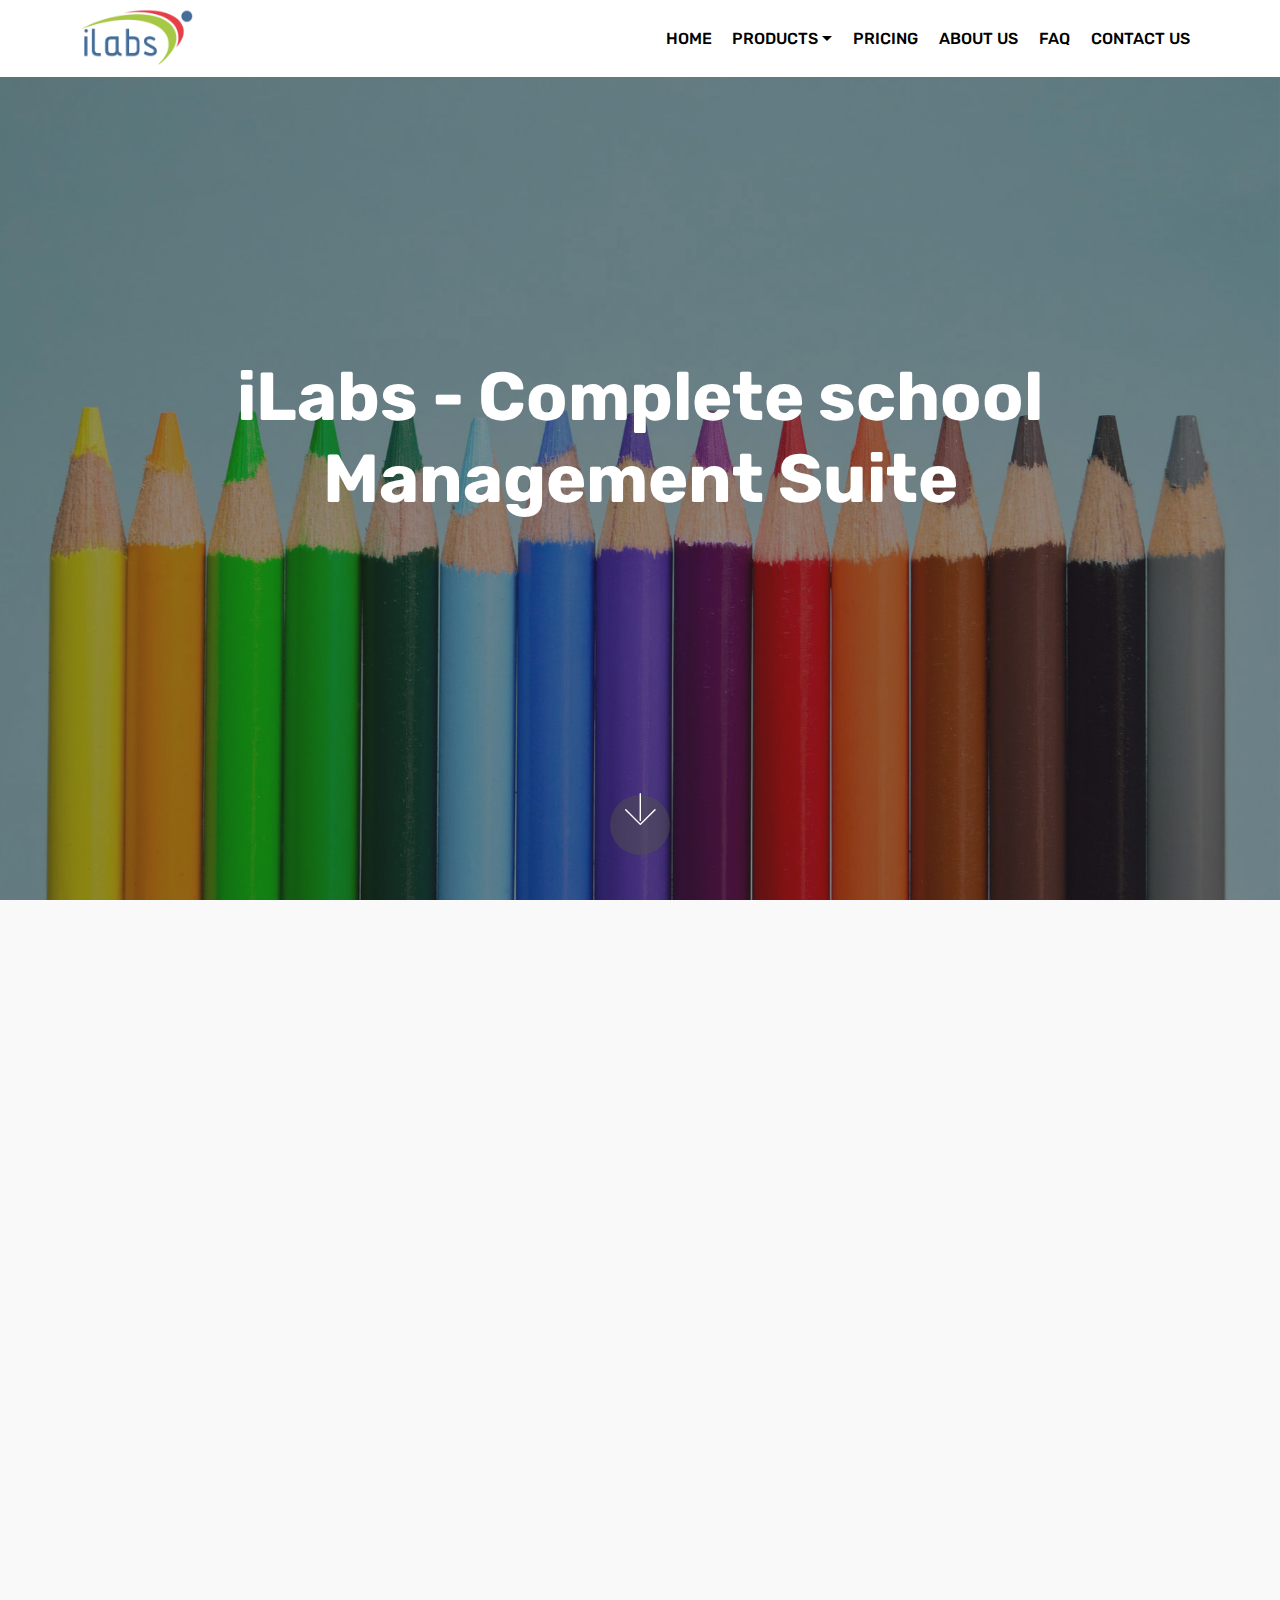
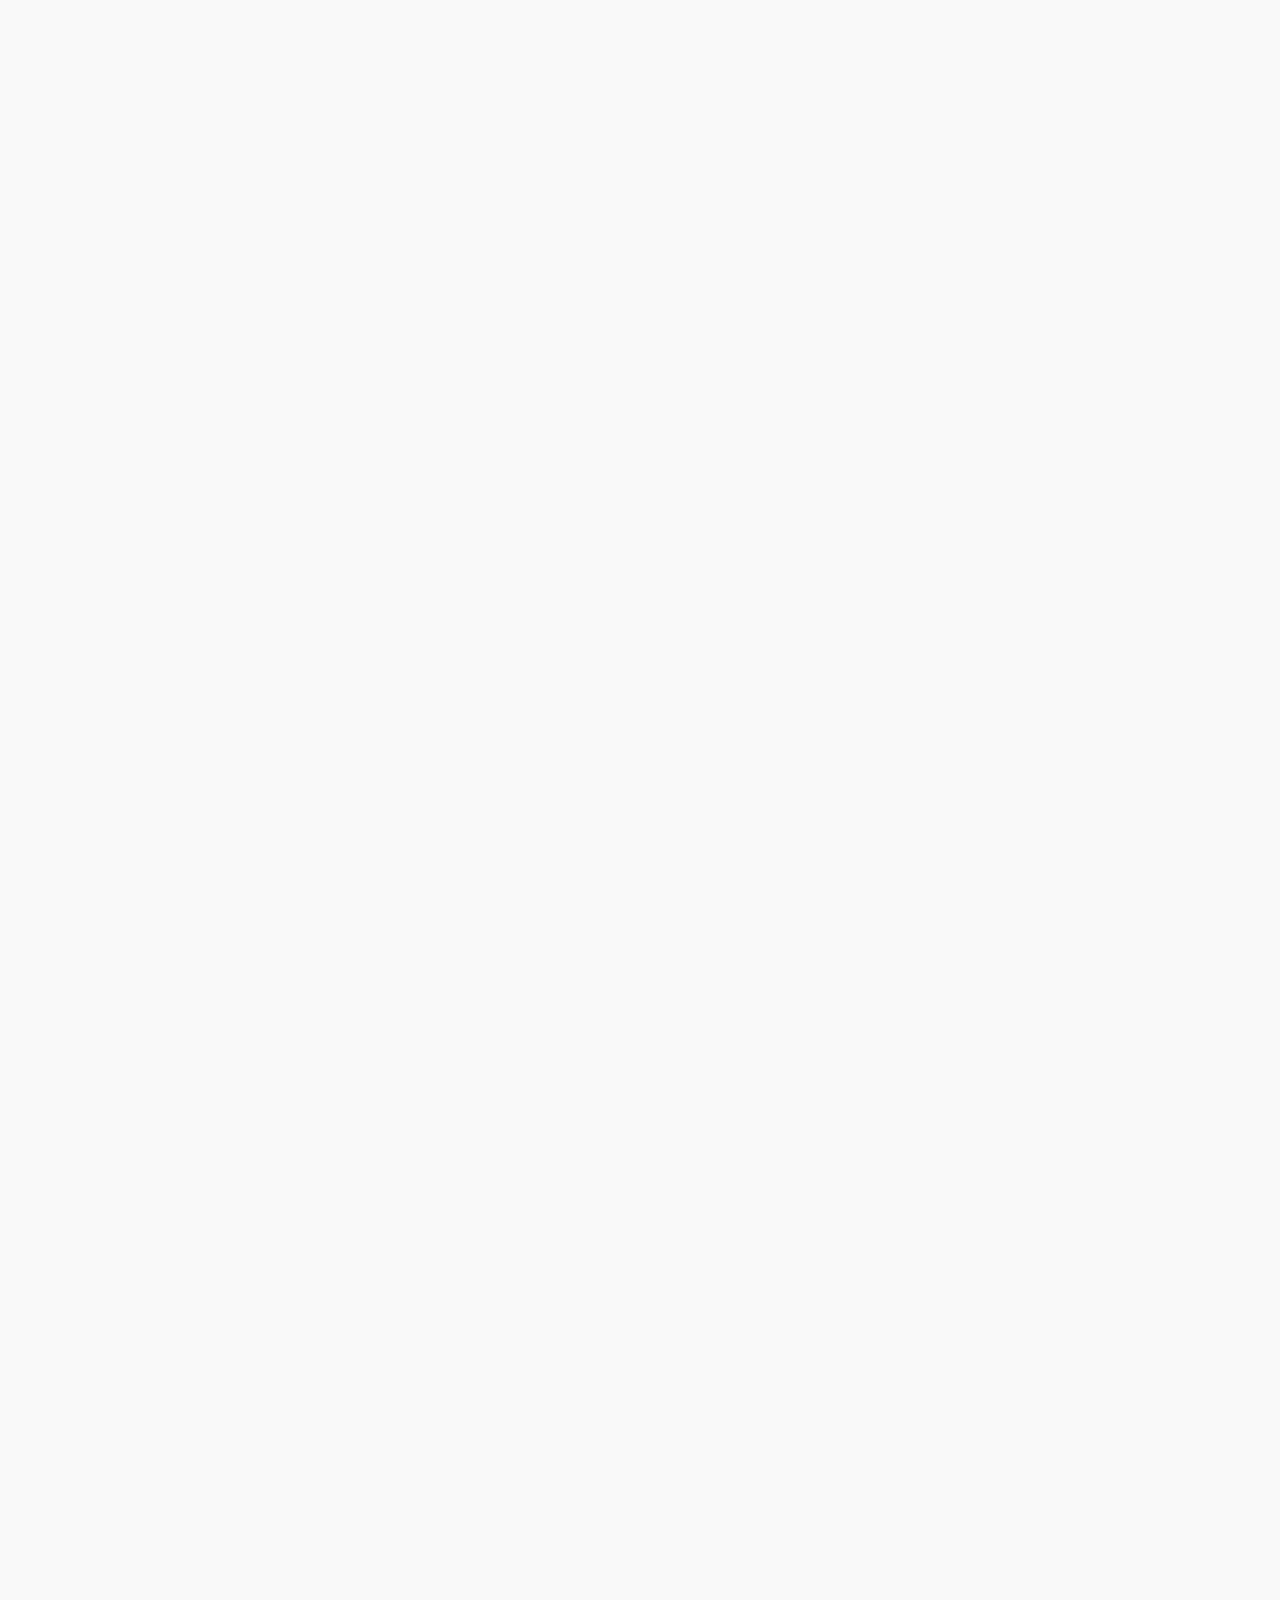
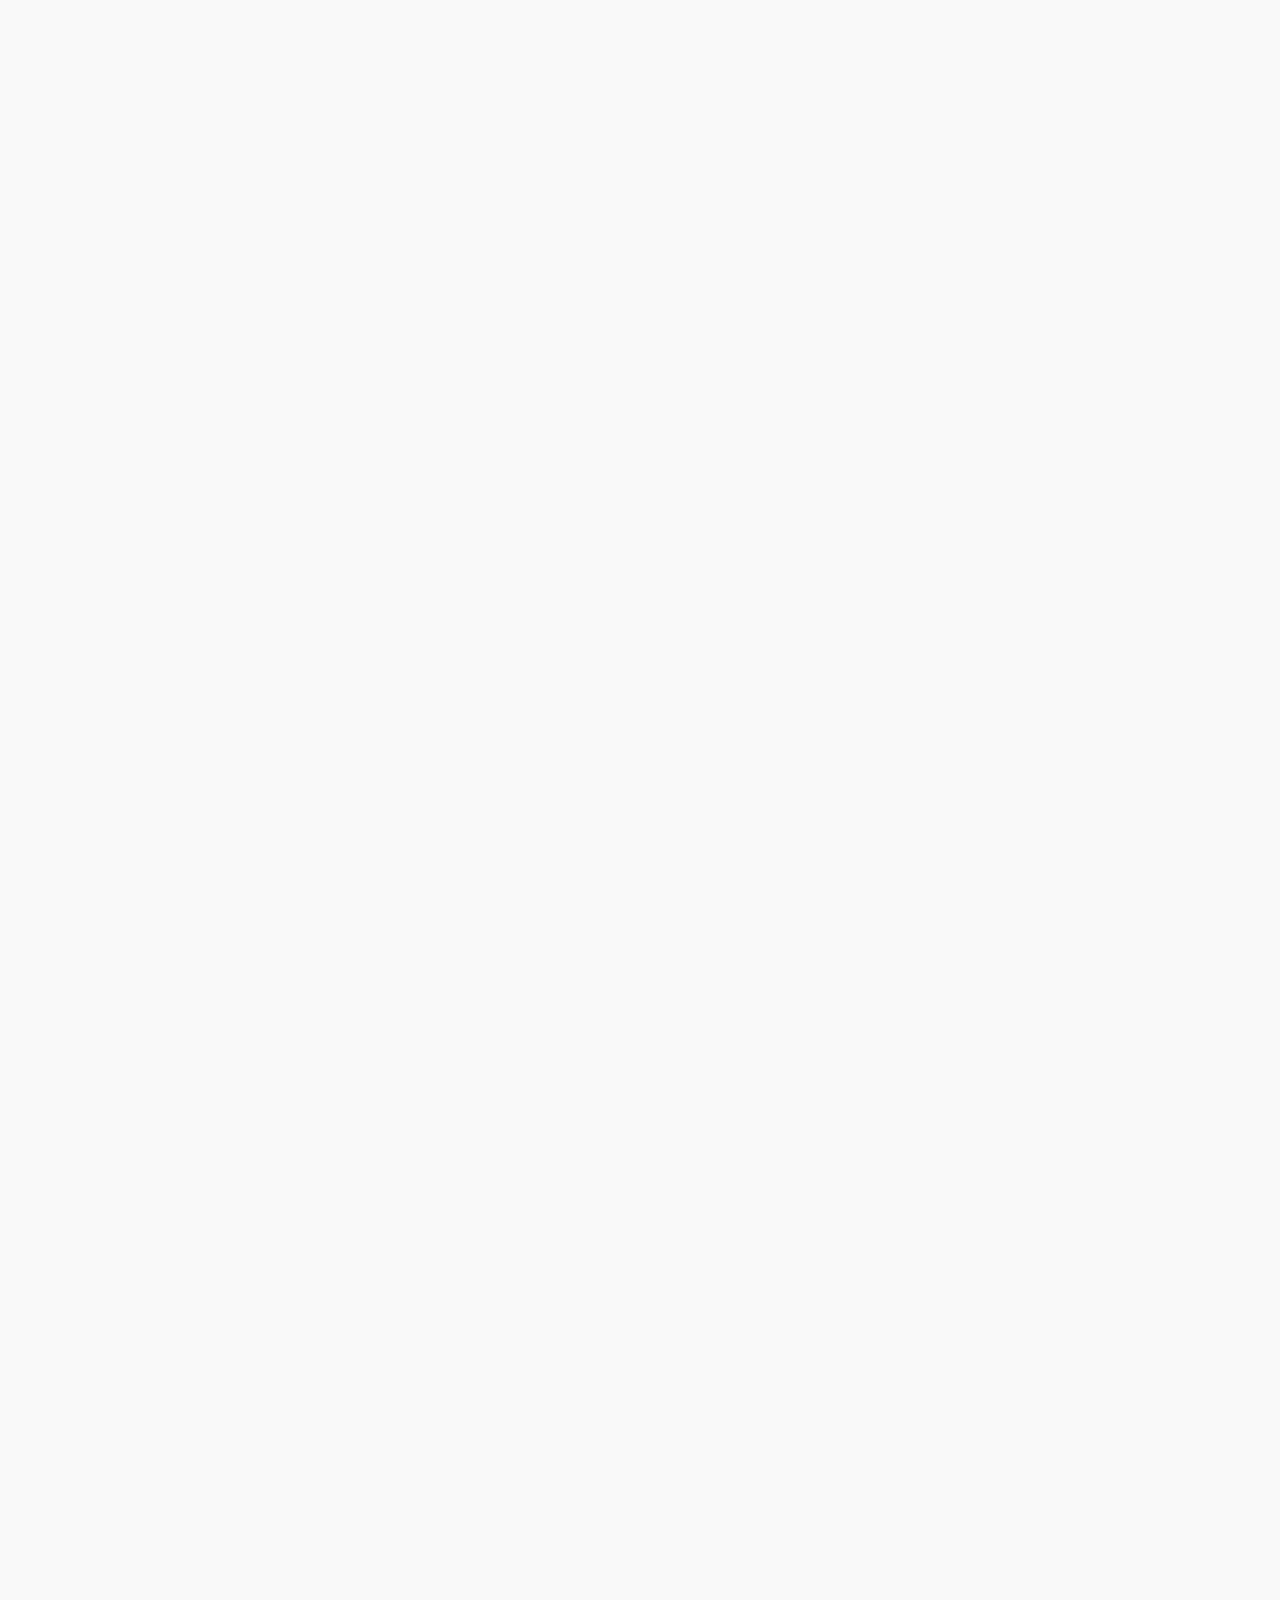
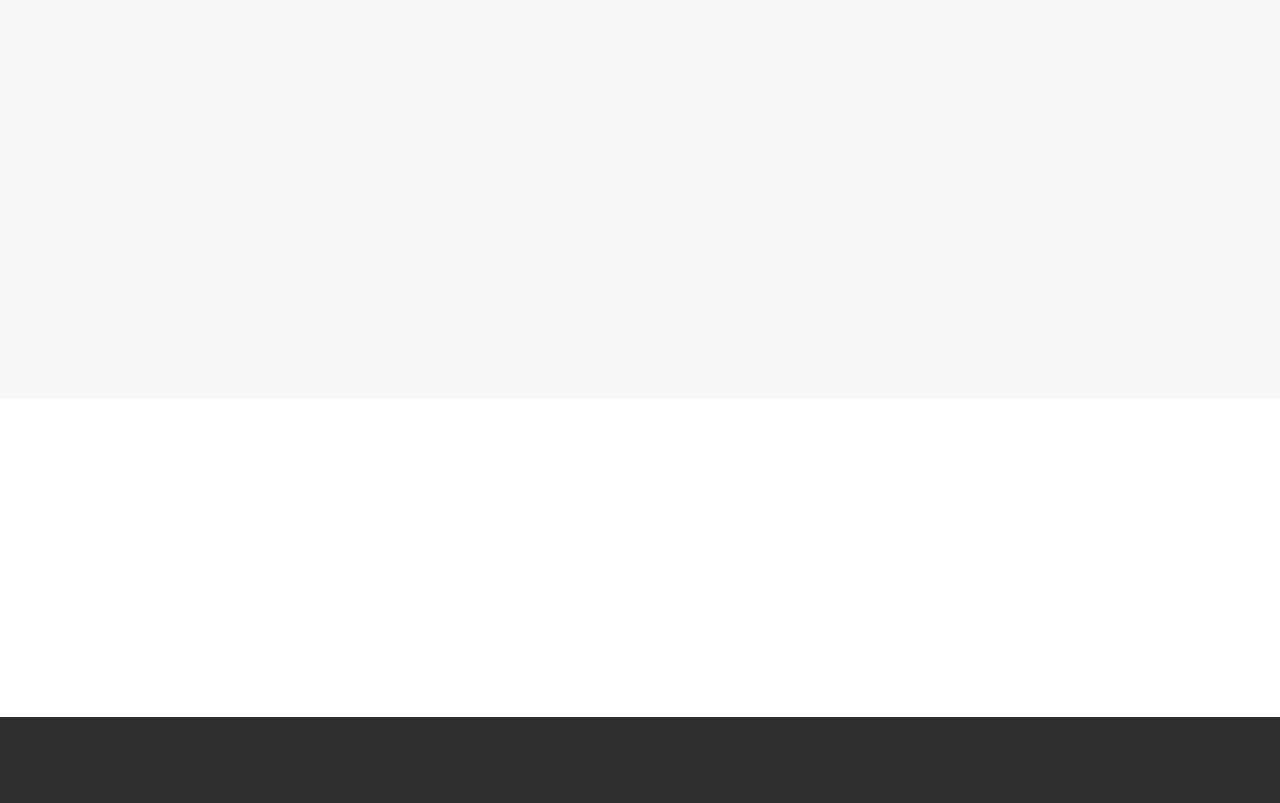
<file: index.html>
<!DOCTYPE html>
<html >
<head>
  <!-- Site made with Mobirise Website Builder v4.9.1, https://mobirise.com -->
  <meta charset="UTF-8">
  <meta http-equiv="X-UA-Compatible" content="IE=edge">
  <meta name="generator" content="Mobirise v4.9.1, mobirise.com">
  <meta name="viewport" content="width=device-width, initial-scale=1, minimum-scale=1">
  <link rel="shortcut icon" href="assets/images/download-134x72.png" type="image/x-icon">
  <meta name="description" content="">
  <title>Home</title>
  <link rel="stylesheet" href="assets/web/assets/mobirise-icons/mobirise-icons.css">
  <link rel="stylesheet" href="assets/tether/tether.min.css">
  <link rel="stylesheet" href="assets/bootstrap/css/bootstrap.min.css">
  <link rel="stylesheet" href="assets/bootstrap/css/bootstrap-grid.min.css">
  <link rel="stylesheet" href="assets/bootstrap/css/bootstrap-reboot.min.css">
  <link rel="stylesheet" href="assets/dropdown/css/style.css">
  <link rel="stylesheet" href="assets/socicon/css/styles.css">
  <link rel="stylesheet" href="assets/animatecss/animate.min.css">
  <link rel="stylesheet" href="assets/theme/css/style.css">
  <link rel="stylesheet" href="assets/mobirise/css/mbr-additional.css" type="text/css">
  
  
  
</head>
<body>
  <section class="menu cid-rgZiTDJcBE" once="menu" id="menu2-0">

    

    <nav class="navbar navbar-expand beta-menu navbar-dropdown align-items-center navbar-fixed-top navbar-toggleable-sm">
        <button class="navbar-toggler navbar-toggler-right" type="button" data-toggle="collapse" data-target="#navbarSupportedContent" aria-controls="navbarSupportedContent" aria-expanded="false" aria-label="Toggle navigation">
            <div class="hamburger">
                <span></span>
                <span></span>
                <span></span>
                <span></span>
            </div>
        </button>
        <div class="menu-logo">
            <div class="navbar-brand">
                <span class="navbar-logo">
                    <a href="index.html">
                        <img src="assets/images/download-134x72.png" alt="Mobirise" title="" style="height: 3.8rem;">
                    </a>
                </span>
                
            </div>
        </div>
        <div class="collapse navbar-collapse" id="navbarSupportedContent">
            <ul class="navbar-nav nav-dropdown nav-right" data-app-modern-menu="true"><li class="nav-item">
                    <a class="nav-link link text-black display-4" href="index.html">
                        HOME</a> 
                </li>
                <li class="nav-item dropdown">
                     <a class="nav-link link text-black dropdown-toggle display-4" href="products.html" data-toggle="dropdown-submenu" aria-expanded="false">
                        PRODUCTS</a>  <div class="dropdown-menu"><a class="text-black dropdown-item display-4" href="simplesms.html">SIMPLE SCHOOL MANAGEMENT</a><a class="text-black dropdown-item display-4" href="professionalsms.html">PROFESSIONAL SCHOOL MANAGEMENT<br>&nbsp; &nbsp; &nbsp; &nbsp; &nbsp; &nbsp; &nbsp; &nbsp; &nbsp; &nbsp; &nbsp; &nbsp; &nbsp; &nbsp; &nbsp; &nbsp; &nbsp;WITH APP</a><a class="text-black dropdown-item display-4" href="onlinecourse.html">ONLINE COURSE</a><a class="text-black dropdown-item display-4" href="social.html"><p>SOCIAL NETWORK FOR SCHOOL<br> &nbsp;&nbsp;&nbsp;&nbsp;&nbsp;&nbsp;&nbsp;&nbsp;&nbsp;&nbsp;&nbsp;&nbsp;&nbsp;&nbsp;&nbsp;&nbsp;WITH MESSENGER</p></a>     <a class="text-black dropdown-item display-4" href="hostemmgmt.html">HOSTEL MANAGEMENT</a> <a class="text-black dropdown-item display-4" href="humanresource.html">HUMAN RESOURCE MANAGEMENT</a></div>
                </li><li class="nav-item"><a class="nav-link link text-black display-4" href="pricing.html" aria-expanded="false">
                        PRICING</a></li><li class="nav-item"><a class="nav-link link text-black display-4" href="about.html">
                        ABOUT US</a></li><li class="nav-item"><a class="nav-link link text-black display-4" href="faq.html">
                        FAQ</a></li><li class="nav-item"><a class="nav-link link text-black display-4" href="contact.html">
                        CONTACT US</a></li></ul>
            
        </div>
    </nav>
</section>

<section class="engine"><a href="https://mobirise.info/m">website design templates</a></section><section class="cid-rhGcluEPOF mbr-fullscreen mbr-parallax-background" id="header2-4d">

    

    <div class="mbr-overlay" style="opacity: 0.5; background-color: rgb(35, 35, 35);"></div>

    <div class="container align-center">
        <div class="row justify-content-md-center">
            <div class="mbr-white col-md-10">
                <h1 class="mbr-section-title mbr-bold pb-3 mbr-fonts-style display-1">iLabs - Complete school Management Suite</h1>
                
                
                
            </div>
        </div>
    </div>
    <div class="mbr-arrow hidden-sm-down" aria-hidden="true">
        <a href="#next">
            <i class="mbri-down mbr-iconfont"></i>
        </a>
    </div>
</section>

<section class="tabs4 cid-rhG3FsbCH5" id="tabs4-45">

    

    

    <div class="container">
        <h2 class="mbr-section-title align-center pb-3 mbr-fonts-style display-2">
            SIMPLE SCHOOL MANAGEMENT SYSTEM</h2>
        

        <div class="media-container-row mt-5 pt-3">
            <div class="mbr-figure" style="width: 71%;">
                <a href="simplesms.html"><img src="assets/images/1-1-825x425.png" alt="Mobirise" title=""></a>
            </div>
            <div class="tabs-container">
                <ul class="nav nav-tabs" role="tablist">
                    <li class="nav-item"><a class="nav-link mbr-fonts-style active show display-7" role="tab" data-toggle="tab" href="#tabs4-45_tab0" aria-selected="true">COMPLETELY FREE</a></li>
                    <li class="nav-item"><a class="nav-link mbr-fonts-style active show display-7" role="tab" data-toggle="tab" href="#tabs4-45_tab1" aria-selected="true">
                            MULTIPLE SCHOOLS</a></li>
                    <li class="nav-item"><a class="nav-link mbr-fonts-style active show display-7" role="tab" data-toggle="tab" href="#tabs4-45_tab2" aria-selected="true">
                            PAYMENT GATEWAY</a></li>
                    <li class="nav-item"><a class="nav-link mbr-fonts-style active show display-7" role="tab" data-toggle="tab" href="#tabs4-45_tab3" aria-selected="true">
                            MULTIPLE USERS</a></li>
                    <li class="nav-item"><a class="nav-link mbr-fonts-style active show display-7" role="tab" data-toggle="tab" href="#tabs4-45_tab4" aria-selected="true">
                            MOBILE FRIENDLY</a></li>
                    
                </ul>
                <div class="tab-content">
                    <div id="tab1" class="tab-pane in active" role="tabpanel">
                        <div class="row">
                            <div class="col-md-12">
                                <p class="mbr-text py-5 mbr-fonts-style display-7"></p>
                            </div>
                        </div>
                    </div>
                    <div id="tab2" class="tab-pane" role="tabpanel">
                        <div class="row">
                            <div class="col-md-12">
                                <p class="mbr-text py-5 mbr-fonts-style display-7"></p>
                            </div>
                        </div>
                    </div>
                    <div id="tab3" class="tab-pane" role="tabpanel">
                        <div class="row">
                            <div class="col-md-12">
                                <p class="mbr-text py-5 mbr-fonts-style display-7"></p>
                            </div>
                        </div>
                    </div>
                    <div id="tab4" class="tab-pane" role="tabpanel">
                        <div class="row">
                            <div class="col-md-12">
                                <p class="mbr-text py-5 mbr-fonts-style display-7"></p>
                            </div>
                        </div>
                    </div>
                    <div id="tab5" class="tab-pane" role="tabpanel">
                        <div class="row">
                            <div class="col-md-12">
                                <p class="mbr-text py-5 mbr-fonts-style display-7"></p>
                            </div>
                        </div>
                    </div>
                    <div id="tab6" class="tab-pane" role="tabpanel">
                        <div class="row">
                            <div class="col-md-12">
                                <p class="mbr-text py-5 mbr-fonts-style display-7">
                                    Choose from the large selection of latest pre-made blocks - full-screen intro, bootstrap carousel, content slider, responsive image gallery with lightbox, parallax scrolling, video backgrounds, hamburger menu, sticky header and more.
                                </p>
                            </div>
                        </div>
                    </div>
                </div>
            </div>
        </div>
    </div>
</section>

<section class="tabs4 cid-rhG5yWUAQK" id="tabs4-48">

    

    

    <div class="container">
        <h2 class="mbr-section-title align-center pb-3 mbr-fonts-style display-2">
            PROFESSIONAL SCHOOL MANAGEMENT SYSTEM</h2>
        

        <div class="media-container-row mt-5 pt-3">
            <div class="mbr-figure" style="width: 71%;">
                <a href="professionalsms.html"><img src="assets/images/2-590x300.png" alt="Mobirise" title=""></a>
            </div>
            <div class="tabs-container">
                <ul class="nav nav-tabs" role="tablist">
                    <li class="nav-item"><a class="nav-link mbr-fonts-style active show display-7" role="tab" data-toggle="tab" href="#tabs4-48_tab0" aria-selected="true">WEBSITE WITH APP</a></li>
                    <li class="nav-item"><a class="nav-link mbr-fonts-style show active display-7" role="tab" data-toggle="tab" href="#tabs4-48_tab1" aria-selected="true">
                            MULTIPLE SCHOOLS</a></li>
                    <li class="nav-item"><a class="nav-link mbr-fonts-style active show display-7" role="tab" data-toggle="tab" href="#tabs4-48_tab2" aria-selected="true">
                            AWESOME UI</a></li>
                    <li class="nav-item"><a class="nav-link mbr-fonts-style active show display-7" role="tab" data-toggle="tab" href="#tabs4-48_tab3" aria-selected="true">
                            ADD DIFFERENT USERS</a></li>
                    <li class="nav-item"><a class="nav-link mbr-fonts-style show active display-7" role="tab" data-toggle="tab" href="#tabs4-48_tab4" aria-selected="true">
                            MOBILE FRIENDLY</a></li>
                    
                </ul>
                <div class="tab-content">
                    <div id="tab1" class="tab-pane in active" role="tabpanel">
                        <div class="row">
                            <div class="col-md-12">
                                <p class="mbr-text py-5 mbr-fonts-style display-7"></p>
                            </div>
                        </div>
                    </div>
                    <div id="tab2" class="tab-pane" role="tabpanel">
                        <div class="row">
                            <div class="col-md-12">
                                <p class="mbr-text py-5 mbr-fonts-style display-7"></p>
                            </div>
                        </div>
                    </div>
                    <div id="tab3" class="tab-pane" role="tabpanel">
                        <div class="row">
                            <div class="col-md-12">
                                <p class="mbr-text py-5 mbr-fonts-style display-7"></p>
                            </div>
                        </div>
                    </div>
                    <div id="tab4" class="tab-pane" role="tabpanel">
                        <div class="row">
                            <div class="col-md-12">
                                <p class="mbr-text py-5 mbr-fonts-style display-7"></p>
                            </div>
                        </div>
                    </div>
                    <div id="tab5" class="tab-pane" role="tabpanel">
                        <div class="row">
                            <div class="col-md-12">
                                <p class="mbr-text py-5 mbr-fonts-style display-7"></p>
                            </div>
                        </div>
                    </div>
                    <div id="tab6" class="tab-pane" role="tabpanel">
                        <div class="row">
                            <div class="col-md-12">
                                <p class="mbr-text py-5 mbr-fonts-style display-7">
                                    Choose from the large selection of latest pre-made blocks - full-screen intro, bootstrap carousel, content slider, responsive image gallery with lightbox, parallax scrolling, video backgrounds, hamburger menu, sticky header and more.
                                </p>
                            </div>
                        </div>
                    </div>
                </div>
            </div>
        </div>
    </div>
</section>

<section class="tabs4 cid-rhG5zEFH1z" id="tabs4-49">

    

    

    <div class="container">
        <h2 class="mbr-section-title align-center pb-3 mbr-fonts-style display-2">
            ONLINE COURSE</h2>
        

        <div class="media-container-row mt-5 pt-3">
            <div class="mbr-figure" style="width: 71%;">
                <a href="onlinecourse.html"><img src="assets/images/3-1-590x300.jpg" alt="Mobirise" title=""></a>
            </div>
            <div class="tabs-container">
                <ul class="nav nav-tabs" role="tablist">
                    <li class="nav-item"><a class="nav-link mbr-fonts-style active show display-7" role="tab" data-toggle="tab" href="#tabs4-49_tab0" aria-selected="true">WEBSITE ONLY</a></li>
                    <li class="nav-item"><a class="nav-link mbr-fonts-style active show display-7" role="tab" data-toggle="tab" href="#tabs4-49_tab1" aria-selected="true">
                            ADD COURSE</a></li>
                    <li class="nav-item"><a class="nav-link mbr-fonts-style active show display-7" role="tab" data-toggle="tab" href="#tabs4-49_tab2" aria-selected="true">
                            PAYMENT GATEWAY</a></li>
                    <li class="nav-item"><a class="nav-link mbr-fonts-style active show display-7" role="tab" data-toggle="tab" href="#tabs4-49_tab3" aria-selected="true">
                            ADVANCED ADMIN PANEL</a></li>
                    <li class="nav-item"><a class="nav-link mbr-fonts-style active show display-7" role="tab" data-toggle="tab" href="#tabs4-49_tab4" aria-selected="true">FILTER METHODS</a></li>
                    
                </ul>
                <div class="tab-content">
                    <div id="tab1" class="tab-pane in active" role="tabpanel">
                        <div class="row">
                            <div class="col-md-12">
                                <p class="mbr-text py-5 mbr-fonts-style display-7"></p>
                            </div>
                        </div>
                    </div>
                    <div id="tab2" class="tab-pane" role="tabpanel">
                        <div class="row">
                            <div class="col-md-12">
                                <p class="mbr-text py-5 mbr-fonts-style display-7"></p>
                            </div>
                        </div>
                    </div>
                    <div id="tab3" class="tab-pane" role="tabpanel">
                        <div class="row">
                            <div class="col-md-12">
                                <p class="mbr-text py-5 mbr-fonts-style display-7"></p>
                            </div>
                        </div>
                    </div>
                    <div id="tab4" class="tab-pane" role="tabpanel">
                        <div class="row">
                            <div class="col-md-12">
                                <p class="mbr-text py-5 mbr-fonts-style display-7"></p>
                            </div>
                        </div>
                    </div>
                    <div id="tab5" class="tab-pane" role="tabpanel">
                        <div class="row">
                            <div class="col-md-12">
                                <p class="mbr-text py-5 mbr-fonts-style display-7"></p>
                            </div>
                        </div>
                    </div>
                    <div id="tab6" class="tab-pane" role="tabpanel">
                        <div class="row">
                            <div class="col-md-12">
                                <p class="mbr-text py-5 mbr-fonts-style display-7">
                                    Choose from the large selection of latest pre-made blocks - full-screen intro, bootstrap carousel, content slider, responsive image gallery with lightbox, parallax scrolling, video backgrounds, hamburger menu, sticky header and more.
                                </p>
                            </div>
                        </div>
                    </div>
                </div>
            </div>
        </div>
    </div>
</section>

<section class="tabs4 cid-rhG5AbkBzx" id="tabs4-4a">

    

    

    <div class="container">
        <h2 class="mbr-section-title align-center pb-3 mbr-fonts-style display-2">
            SOCIAL NETWORK FOR SCHOOL WITH MESSENGER</h2>
        

        <div class="media-container-row mt-5 pt-3">
            <div class="mbr-figure" style="width: 71%;">
                <a href="social.html"><img src="assets/images/4-1-590x300.jpg" alt="Mobirise" title=""></a>
            </div>
            <div class="tabs-container">
                <ul class="nav nav-tabs" role="tablist">
                    <li class="nav-item"><a class="nav-link mbr-fonts-style active show display-7" role="tab" data-toggle="tab" href="#tabs4-4a_tab0" aria-selected="true">COMPLETELY FREE</a></li>
                    <li class="nav-item"><a class="nav-link mbr-fonts-style active show display-7" role="tab" data-toggle="tab" href="#tabs4-4a_tab1" aria-selected="true">
                            WEBSITE WITH APP</a></li>
                    <li class="nav-item"><a class="nav-link mbr-fonts-style active show display-7" role="tab" data-toggle="tab" href="#tabs4-4a_tab2" aria-selected="true">
                            INCLUDES MESSENGER</a></li>
                    <li class="nav-item"><a class="nav-link mbr-fonts-style active show display-7" role="tab" data-toggle="tab" href="#tabs4-4a_tab3" aria-selected="true">
                            SEO OPTIMISED</a></li>
                    <li class="nav-item"><a class="nav-link mbr-fonts-style active show display-7" role="tab" data-toggle="tab" href="#tabs4-4a_tab4" aria-selected="true">
                            ADVANCED ADMIN PANEL</a></li>
                    
                </ul>
                <div class="tab-content">
                    <div id="tab1" class="tab-pane in active" role="tabpanel">
                        <div class="row">
                            <div class="col-md-12">
                                <p class="mbr-text py-5 mbr-fonts-style display-7"></p>
                            </div>
                        </div>
                    </div>
                    <div id="tab2" class="tab-pane" role="tabpanel">
                        <div class="row">
                            <div class="col-md-12">
                                <p class="mbr-text py-5 mbr-fonts-style display-7"></p>
                            </div>
                        </div>
                    </div>
                    <div id="tab3" class="tab-pane" role="tabpanel">
                        <div class="row">
                            <div class="col-md-12">
                                <p class="mbr-text py-5 mbr-fonts-style display-7"></p>
                            </div>
                        </div>
                    </div>
                    <div id="tab4" class="tab-pane" role="tabpanel">
                        <div class="row">
                            <div class="col-md-12">
                                <p class="mbr-text py-5 mbr-fonts-style display-7"></p>
                            </div>
                        </div>
                    </div>
                    <div id="tab5" class="tab-pane" role="tabpanel">
                        <div class="row">
                            <div class="col-md-12">
                                <p class="mbr-text py-5 mbr-fonts-style display-7"></p>
                            </div>
                        </div>
                    </div>
                    <div id="tab6" class="tab-pane" role="tabpanel">
                        <div class="row">
                            <div class="col-md-12">
                                <p class="mbr-text py-5 mbr-fonts-style display-7">
                                    Choose from the large selection of latest pre-made blocks - full-screen intro, bootstrap carousel, content slider, responsive image gallery with lightbox, parallax scrolling, video backgrounds, hamburger menu, sticky header and more.
                                </p>
                            </div>
                        </div>
                    </div>
                </div>
            </div>
        </div>
    </div>
</section>

<section class="tabs4 cid-rhG5AGlVli" id="tabs4-4b">

    

    

    <div class="container">
        <h2 class="mbr-section-title align-center pb-3 mbr-fonts-style display-2">
            HOSTEL MANAGEMENT SYSTEM</h2>
        

        <div class="media-container-row mt-5 pt-3">
            <div class="mbr-figure" style="width: 71%;">
                <a href="hostemmgmt.html"><img src="assets/images/5-825x425.png" alt="Mobirise" title=""></a>
            </div>
            <div class="tabs-container">
                <ul class="nav nav-tabs" role="tablist">
                    <li class="nav-item"><a class="nav-link mbr-fonts-style active show display-7" role="tab" data-toggle="tab" href="#tabs4-4b_tab0" aria-selected="true">WEBSITE ONLY</a></li>
                    <li class="nav-item"><a class="nav-link mbr-fonts-style active show display-7" role="tab" data-toggle="tab" href="#tabs4-4b_tab1" aria-selected="true">
                            MULTIPLE HOSTEL</a></li>
                    <li class="nav-item"><a class="nav-link mbr-fonts-style active show display-7" role="tab" data-toggle="tab" href="#tabs4-4b_tab2" aria-selected="true">
                            PAYMENT GATEWAY</a></li>
                    <li class="nav-item"><a class="nav-link mbr-fonts-style active show display-7" role="tab" data-toggle="tab" href="#tabs4-4b_tab3" aria-selected="true">
                            FOOD CATEGORY</a></li>
                    <li class="nav-item"><a class="nav-link mbr-fonts-style active show display-7" role="tab" data-toggle="tab" href="#tabs4-4b_tab4" aria-selected="true">
                            ROOM MANAGEMENT</a></li>
                    
                </ul>
                <div class="tab-content">
                    <div id="tab1" class="tab-pane in active" role="tabpanel">
                        <div class="row">
                            <div class="col-md-12">
                                <p class="mbr-text py-5 mbr-fonts-style display-7"></p>
                            </div>
                        </div>
                    </div>
                    <div id="tab2" class="tab-pane" role="tabpanel">
                        <div class="row">
                            <div class="col-md-12">
                                <p class="mbr-text py-5 mbr-fonts-style display-7"></p>
                            </div>
                        </div>
                    </div>
                    <div id="tab3" class="tab-pane" role="tabpanel">
                        <div class="row">
                            <div class="col-md-12">
                                <p class="mbr-text py-5 mbr-fonts-style display-7"></p>
                            </div>
                        </div>
                    </div>
                    <div id="tab4" class="tab-pane" role="tabpanel">
                        <div class="row">
                            <div class="col-md-12">
                                <p class="mbr-text py-5 mbr-fonts-style display-7"></p>
                            </div>
                        </div>
                    </div>
                    <div id="tab5" class="tab-pane" role="tabpanel">
                        <div class="row">
                            <div class="col-md-12">
                                <p class="mbr-text py-5 mbr-fonts-style display-7"></p>
                            </div>
                        </div>
                    </div>
                    <div id="tab6" class="tab-pane" role="tabpanel">
                        <div class="row">
                            <div class="col-md-12">
                                <p class="mbr-text py-5 mbr-fonts-style display-7">
                                    Choose from the large selection of latest pre-made blocks - full-screen intro, bootstrap carousel, content slider, responsive image gallery with lightbox, parallax scrolling, video backgrounds, hamburger menu, sticky header and more.
                                </p>
                            </div>
                        </div>
                    </div>
                </div>
            </div>
        </div>
    </div>
</section>

<section class="tabs4 cid-rhG7BCzd45" id="tabs4-4c">

    

    

    <div class="container">
        <h2 class="mbr-section-title align-center pb-3 mbr-fonts-style display-2">HUMAN RESOURCE MANAGEMENT</h2>
        

        <div class="media-container-row mt-5 pt-3">
            <div class="mbr-figure" style="width: 71%;">
                <a href="humanresource.html"><img src="assets/images/6-1-800x400.jpg" alt="Mobirise" title=""></a>
            </div>
            <div class="tabs-container">
                <ul class="nav nav-tabs" role="tablist">
                    <li class="nav-item"><a class="nav-link mbr-fonts-style display-7" role="tab" data-toggle="tab" href="#tabs4-4c_tab0" aria-selected="false">INVOICE MANAGEMENT</a></li>
                    <li class="nav-item"><a class="nav-link mbr-fonts-style active show display-7" role="tab" data-toggle="tab" href="#tabs4-4c_tab1" aria-selected="true">
                            TRAINING MANAGEMENT</a></li>
                    <li class="nav-item"><a class="nav-link mbr-fonts-style show active display-7" role="tab" data-toggle="tab" href="#tabs4-4c_tab2" aria-selected="true">
                            PAYMENT GATEWAY</a></li>
                    <li class="nav-item"><a class="nav-link mbr-fonts-style active show display-7" role="tab" data-toggle="tab" href="#tabs4-4c_tab3" aria-selected="true">
                            ACCOUNT MANAGEMENT</a></li>
                    <li class="nav-item"><a class="nav-link mbr-fonts-style active show display-7" role="tab" data-toggle="tab" href="#tabs4-4c_tab4" aria-selected="true">
                            MOBILE FRIENDLY</a></li>
                    
                </ul>
                <div class="tab-content">
                    <div id="tab1" class="tab-pane in active" role="tabpanel">
                        <div class="row">
                            <div class="col-md-12">
                                <p class="mbr-text py-5 mbr-fonts-style display-7"></p>
                            </div>
                        </div>
                    </div>
                    <div id="tab2" class="tab-pane" role="tabpanel">
                        <div class="row">
                            <div class="col-md-12">
                                <p class="mbr-text py-5 mbr-fonts-style display-7"></p>
                            </div>
                        </div>
                    </div>
                    <div id="tab3" class="tab-pane" role="tabpanel">
                        <div class="row">
                            <div class="col-md-12">
                                <p class="mbr-text py-5 mbr-fonts-style display-7"></p>
                            </div>
                        </div>
                    </div>
                    <div id="tab4" class="tab-pane" role="tabpanel">
                        <div class="row">
                            <div class="col-md-12">
                                <p class="mbr-text py-5 mbr-fonts-style display-7"></p>
                            </div>
                        </div>
                    </div>
                    <div id="tab5" class="tab-pane" role="tabpanel">
                        <div class="row">
                            <div class="col-md-12">
                                <p class="mbr-text py-5 mbr-fonts-style display-7"></p>
                            </div>
                        </div>
                    </div>
                    <div id="tab6" class="tab-pane" role="tabpanel">
                        <div class="row">
                            <div class="col-md-12">
                                <p class="mbr-text py-5 mbr-fonts-style display-7">
                                    Choose from the large selection of latest pre-made blocks - full-screen intro, bootstrap carousel, content slider, responsive image gallery with lightbox, parallax scrolling, video backgrounds, hamburger menu, sticky header and more.
                                </p>
                            </div>
                        </div>
                    </div>
                </div>
            </div>
        </div>
    </div>
</section>

<section class="cid-rhGsLAI16p" id="social-buttons3-4i">
    
    

    

    <div class="container">
        <div class="media-container-row">
            <div class="col-md-8 align-center">
                <h2 class="pb-3 mbr-section-title mbr-fonts-style display-2">
                    SHARE THIS PAGE!
                </h2>
                <div>
                    <div class="mbr-social-likes">
                        <span class="btn btn-social socicon-bg-facebook facebook mx-2" title="Share link on Facebook">
                            <i class="socicon socicon-facebook"></i>
                        </span>
                        <span class="btn btn-social twitter socicon-bg-twitter mx-2" title="Share link on Twitter">
                            <i class="socicon socicon-twitter"></i>
                        </span>
                        <span class="btn btn-social plusone socicon-bg-googleplus mx-2" title="Share link on Google+">
                            <i class="socicon socicon-googleplus"></i>
                        </span>
                        <span class="btn btn-social vkontakte socicon-bg-vkontakte mx-2" title="Share link on VKontakte">
                            <i class="socicon socicon-vkontakte"></i>
                        </span>
                        <span class="btn btn-social odnoklassniki socicon-bg-odnoklassniki mx-2" title="Share link on Odnoklassniki">
                            <i class="socicon socicon-odnoklassniki"></i>
                        </span>
                        <span class="btn btn-social pinterest socicon-bg-pinterest mx-2" title="Share link on Pinterest">
                            <i class="socicon socicon-pinterest"></i>
                        </span>
                        <span class="btn btn-social mailru socicon-bg-mail mx-2" title="Share link on Mailru">
                            <i class="socicon socicon-mail"></i>
                        </span>
                    </div>
                </div>
            </div>
        </div>
    </div>
</section>

<section once="" class="cid-rhGsxs68iw" id="footer6-4f">

    

    

    <div class="container">
        <div class="media-container-row align-center mbr-white">
            <div class="col-12">
                <p class="mbr-text mb-0 mbr-fonts-style display-7">
                    © Copyright 2019 iLabs- All Rights Reserved
                </p>
            </div>
        </div>
    </div>
</section>


  <script src="assets/web/assets/jquery/jquery.min.js"></script>
  <script src="assets/popper/popper.min.js"></script>
  <script src="assets/tether/tether.min.js"></script>
  <script src="assets/bootstrap/js/bootstrap.min.js"></script>
  <script src="assets/smoothscroll/smooth-scroll.js"></script>
  <script src="assets/dropdown/js/script.min.js"></script>
  <script src="assets/touchswipe/jquery.touch-swipe.min.js"></script>
  <script src="assets/viewportchecker/jquery.viewportchecker.js"></script>
  <script src="assets/parallax/jarallax.min.js"></script>
  <script src="assets/mbr-tabs/mbr-tabs.js"></script>
  <script src="assets/sociallikes/social-likes.js"></script>
  <script src="assets/theme/js/script.js"></script>
  
  
  <input name="animation" type="hidden">
  </body>
</html>
</file>
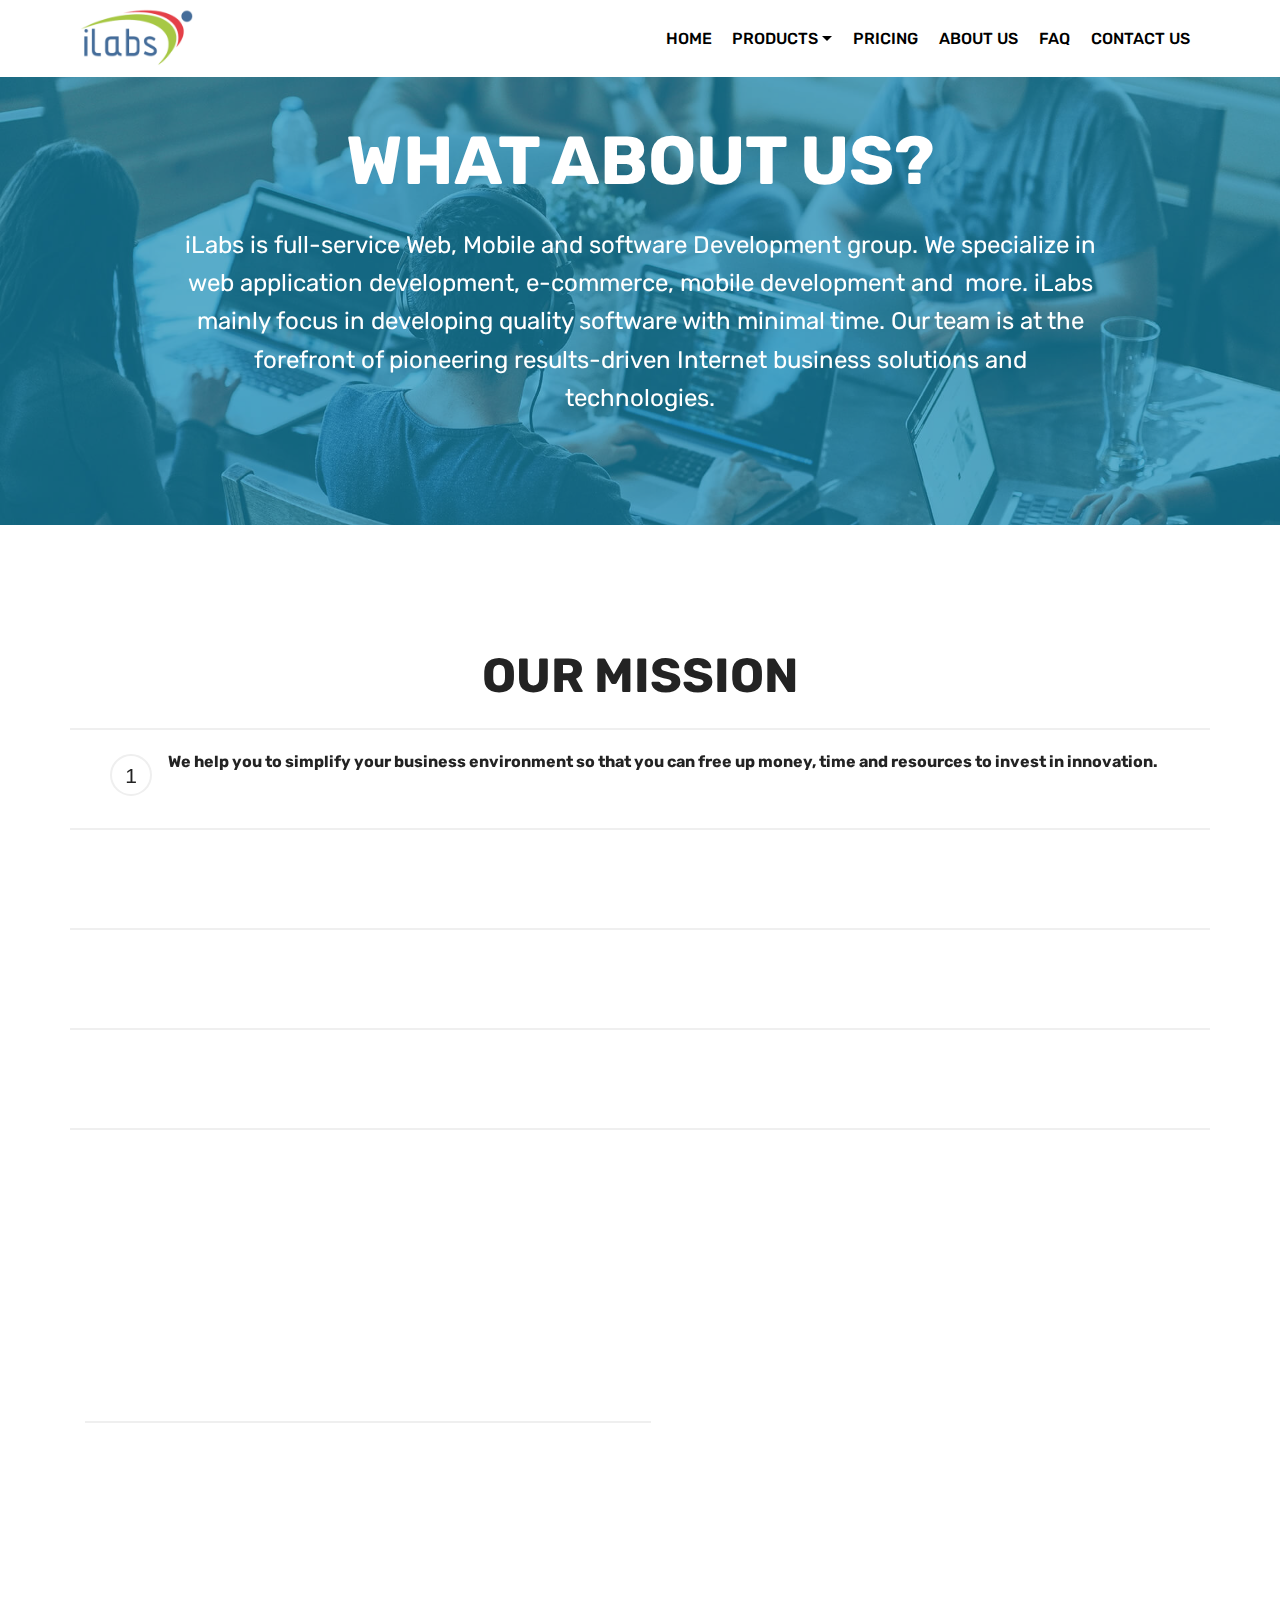
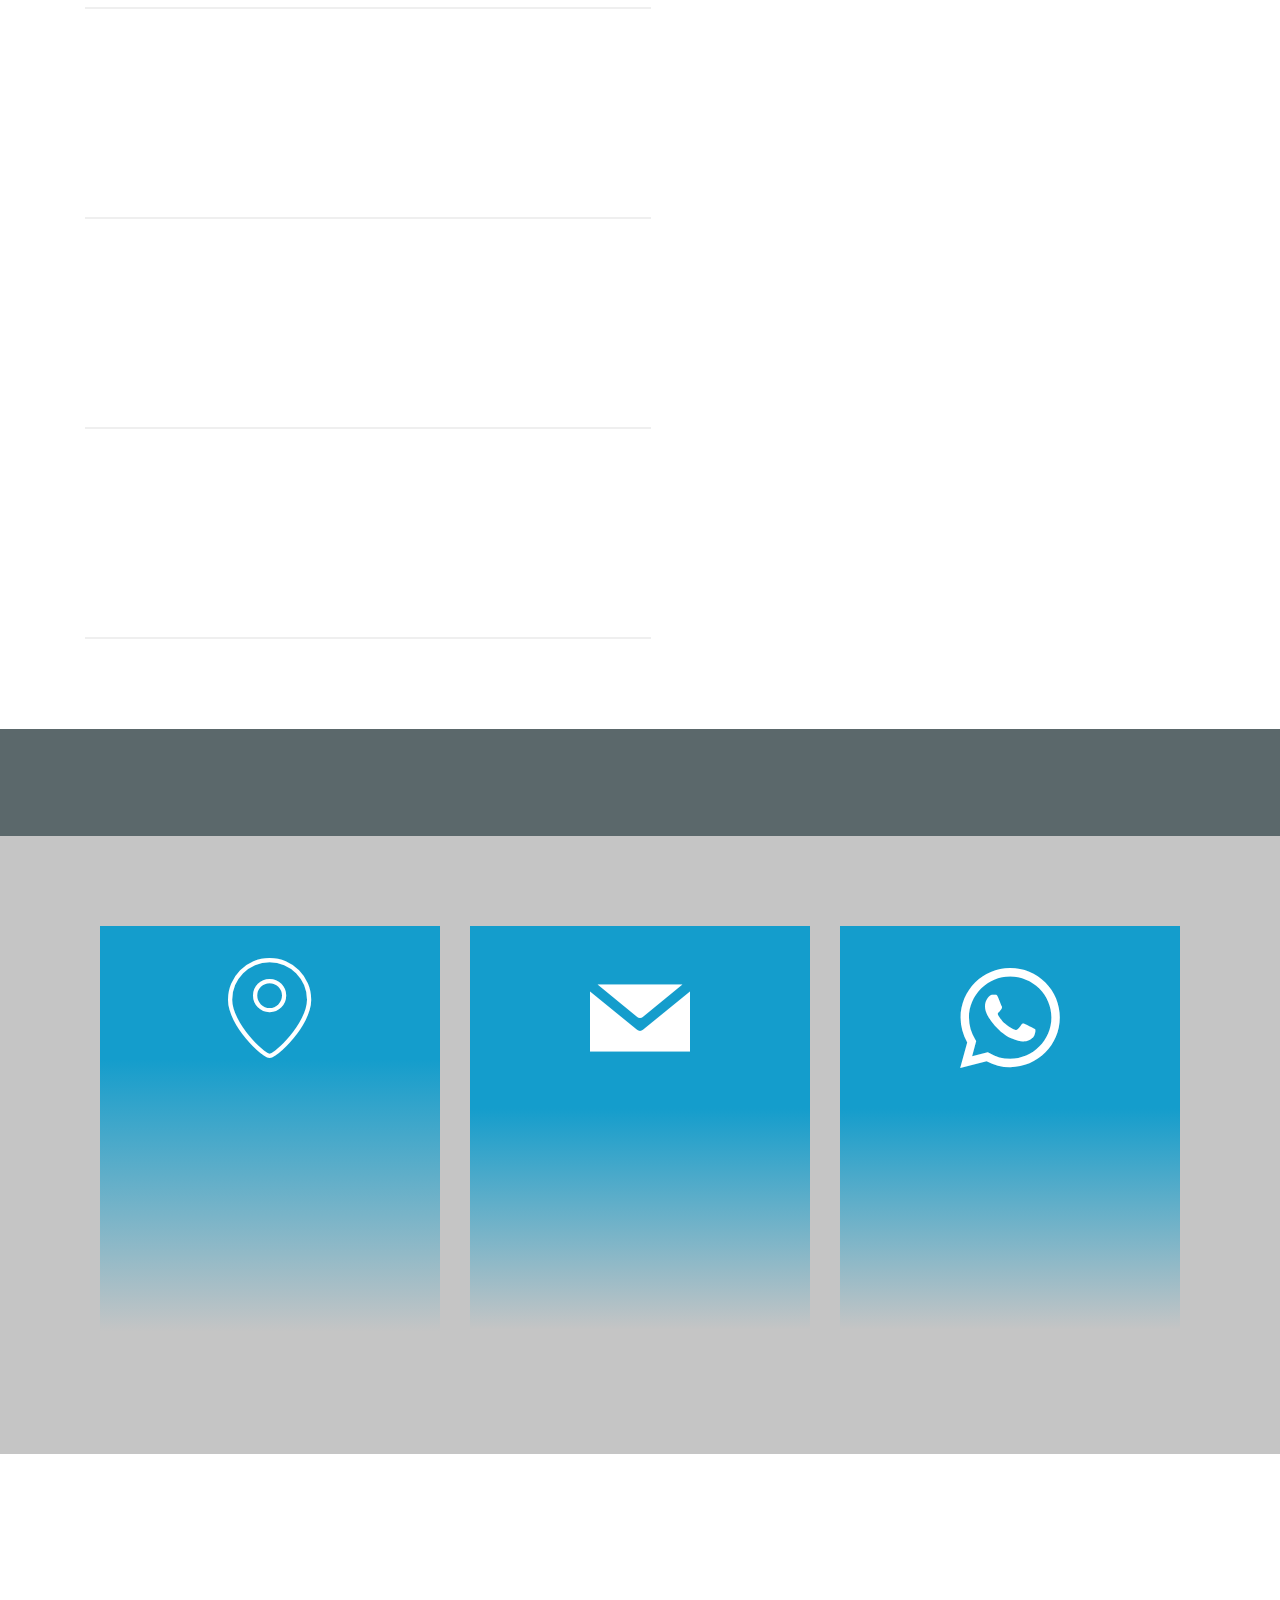
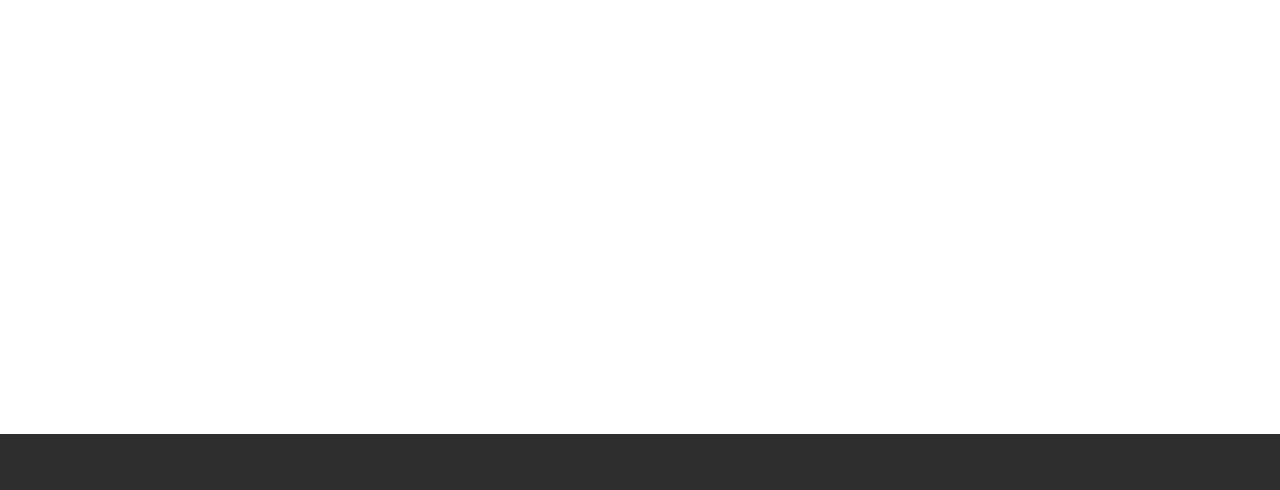
<file: about.html>
<!DOCTYPE html>
<html >
<head>
  <!-- Site made with Mobirise Website Builder v4.9.1, https://mobirise.com -->
  <meta charset="UTF-8">
  <meta http-equiv="X-UA-Compatible" content="IE=edge">
  <meta name="generator" content="Mobirise v4.9.1, mobirise.com">
  <meta name="viewport" content="width=device-width, initial-scale=1, minimum-scale=1">
  <link rel="shortcut icon" href="assets/images/download-134x72.png" type="image/x-icon">
  <meta name="description" content="Web Maker Description">
  <title>About</title>
  <link rel="stylesheet" href="assets/web/assets/mobirise-icons/mobirise-icons.css">
  <link rel="stylesheet" href="assets/tether/tether.min.css">
  <link rel="stylesheet" href="assets/bootstrap/css/bootstrap.min.css">
  <link rel="stylesheet" href="assets/bootstrap/css/bootstrap-grid.min.css">
  <link rel="stylesheet" href="assets/bootstrap/css/bootstrap-reboot.min.css">
  <link rel="stylesheet" href="assets/dropdown/css/style.css">
  <link rel="stylesheet" href="assets/animatecss/animate.min.css">
  <link rel="stylesheet" href="assets/socicon/css/styles.css">
  <link rel="stylesheet" href="assets/theme/css/style.css">
  <link rel="stylesheet" href="assets/mobirise/css/mbr-additional.css" type="text/css">
  
  
  
</head>
<body>
  <section class="menu cid-rgZiTDJcBE" once="menu" id="menu2-6">

    

    <nav class="navbar navbar-expand beta-menu navbar-dropdown align-items-center navbar-fixed-top navbar-toggleable-sm">
        <button class="navbar-toggler navbar-toggler-right" type="button" data-toggle="collapse" data-target="#navbarSupportedContent" aria-controls="navbarSupportedContent" aria-expanded="false" aria-label="Toggle navigation">
            <div class="hamburger">
                <span></span>
                <span></span>
                <span></span>
                <span></span>
            </div>
        </button>
        <div class="menu-logo">
            <div class="navbar-brand">
                <span class="navbar-logo">
                    <a href="index.html">
                        <img src="assets/images/download-134x72.png" alt="Mobirise" title="" style="height: 3.8rem;">
                    </a>
                </span>
                
            </div>
        </div>
        <div class="collapse navbar-collapse" id="navbarSupportedContent">
            <ul class="navbar-nav nav-dropdown nav-right" data-app-modern-menu="true"><li class="nav-item">
                    <a class="nav-link link text-black display-4" href="index.html">
                        HOME</a> 
                </li>
                <li class="nav-item dropdown">
                     <a class="nav-link link text-black dropdown-toggle display-4" href="products.html" data-toggle="dropdown-submenu" aria-expanded="false">
                        PRODUCTS</a>  <div class="dropdown-menu"><a class="text-black dropdown-item display-4" href="simplesms.html">SIMPLE SCHOOL MANAGEMENT</a><a class="text-black dropdown-item display-4" href="professionalsms.html">PROFESSIONAL SCHOOL MANAGEMENT<br>&nbsp; &nbsp; &nbsp; &nbsp; &nbsp; &nbsp; &nbsp; &nbsp; &nbsp; &nbsp; &nbsp; &nbsp; &nbsp; &nbsp; &nbsp; &nbsp; &nbsp;WITH APP</a><a class="text-black dropdown-item display-4" href="onlinecourse.html">ONLINE COURSE</a><a class="text-black dropdown-item display-4" href="social.html"><p>SOCIAL NETWORK FOR SCHOOL<br> &nbsp;&nbsp;&nbsp;&nbsp;&nbsp;&nbsp;&nbsp;&nbsp;&nbsp;&nbsp;&nbsp;&nbsp;&nbsp;&nbsp;&nbsp;&nbsp;WITH MESSENGER</p></a>     <a class="text-black dropdown-item display-4" href="hostemmgmt.html">HOSTEL MANAGEMENT</a> <a class="text-black dropdown-item display-4" href="humanresource.html">HUMAN RESOURCE MANAGEMENT</a></div>
                </li><li class="nav-item"><a class="nav-link link text-black display-4" href="pricing.html" aria-expanded="false">
                        PRICING</a></li><li class="nav-item"><a class="nav-link link text-black display-4" href="about.html">
                        ABOUT US</a></li><li class="nav-item"><a class="nav-link link text-black display-4" href="faq.html">
                        FAQ</a></li><li class="nav-item"><a class="nav-link link text-black display-4" href="contact.html">
                        CONTACT US</a></li></ul>
            
        </div>
    </nav>
</section>

<section class="engine"><a href="https://mobirise.info/v">html templates</a></section><section class="header1 cid-rh7zb5Zjkj mbr-parallax-background" id="header1-1n">

    

    <div class="mbr-overlay" style="opacity: 0.6; background-color: rgb(20, 157, 204);">
    </div>

    <div class="container">
        <div class="row justify-content-md-center">
            <div class="mbr-white col-md-10">
                <h1 class="mbr-section-title align-center mbr-bold pb-3 mbr-fonts-style display-1">WHAT ABOUT US?</h1>
                
                <p class="mbr-text align-center pb-3 mbr-fonts-style display-5">iLabs is full-service Web, Mobile and software Development group. We specialize in web application development, e-commerce, mobile development and &nbsp;more. iLabs mainly focus in developing quality software with minimal time. Our team is at the forefront of pioneering results-driven Internet business solutions and technologies.</p>
                
            </div>
        </div>
    </div>

</section>

<section class="counters5 counters cid-rh7z3gWFrh" id="counters5-1m">

    

    

    <div class="container pt-4 mt-2">
        <h2 class="mbr-section-title pb-3 align-center mbr-fonts-style display-2"><strong>OUR MISSION</strong></h2>
        
        <div class="row justify-content-center">
            <div class="cards-block">
                <div class="cards-container">
                    <div class="card px-3 align-left col-12">
                        <div class="panel-item p-4 d-flex">
                            <div class="card-img pr-3">
                                <h3 class="img-text d-flex align-items-center justify-content-center">
                                    1
                                </h3>
                            </div>
                            <div class="card-text">
                                <h4 class="mbr-content-title mbr-bold mbr-fonts-style display-7">We help you to simplify your business environment so that you can free up money, time and resources to invest in innovation.</h4>
                                
                            </div>
                        </div>
                    </div>
                    <div class="card px-3 align-left col-12">
                        <div class="panel-item p-4 d-flex">
                            <div class="card-img pr-3">
                                <h3 class="img-text d-flex align-items-center justify-content-center">
                                    2
                                </h3>
                            </div>
                            <div class="card-text">
                                <h4 class="mbr-content-title mbr-bold mbr-fonts-style display-7">We do this by providing comprehensive and quality business applications, services and web sites.</h4>
                                
                            </div>
                        </div>
                    </div>
                    <div class="card px-3 align-left col-12">
                        <div class="panel-item p-4 d-flex">
                            <div class="card-img pr-3">
                                <h3 class="img-text d-flex align-items-center justify-content-center">
                                    3
                                </h3>
                            </div>
                            <div class="card-text">
                                <h4 class="mbr-content-title mbr-bold mbr-fonts-style display-7">We are willing to build the best quality products with the best price worldwide.</h4>
                                
                            </div>
                        </div>
                    </div>
                    <div class="card px-3 align-left col-12">
                        <div class="panel-item p-4 d-flex">
                            <div class="card-img pr-3">
                                <h3 class="img-text d-flex align-items-center justify-content-center">
                                    4
                                </h3>
                            </div>
                            <div class="card-texts">
                                <h4 class="mbr-content-title mbr-bold mbr-fonts-style display-7">
                                    We want our product to be used by everyone so we are offering some of our products for free</h4>
                                
                            </div>
                        </div>
                    </div>
                </div>
            </div>
        </div>
    </div>
</section>

<section class="counters3 counters cid-rh7cfL8SAw" id="counters3-1h">

    

    

    <div class="container pt-4 mt-2">
        <h2 class="mbr-section-title pb-3 align-center mbr-fonts-style display-2">
                    
        <div><br></div><div>OUR CORE VALUES</div></h2>
        
        <div class="media-container-row">
            <div class="media-block m-auto" style="width: 49%;">
                <div class="mbr-figure">
                    <img src="assets/images/background6.jpg">
                </div>
            </div>
            <div class="cards-block">
                <div class="cards-container">
                    <div class="card px-3 align-left col-12">
                        <div class="panel-item p-4 d-flex align-items-center">
                            <div class="card-img pr-3 d-flex align-items-center align-left">
                                
                                <h3 class="count py-3 mbr-fonts-style display-2">1</h3>
                            </div>
                            <div class="card-text">
                                <h4 class="mbr-content-title mbr-bold mbr-fonts-style display-7">Customers are King
<div>
</div><div><br></div></h4>
                                <p class="mbr-content-text mbr-fonts-style display-7">Customers interests first – encourage and deliver innovation, guide expectations, be responsive, communicate, be passionate, deliver on our word, delivering 100% value.</p>
                            </div>
                        </div>
                    </div>
                    <div class="card px-3 align-left col-12">
                        <div class="panel-item p-4 d-flex align-items-center">
                            <div class="card-img pr-3 d-flex align-items-center align-left">
                                
                                <h3 class="count py-3 mbr-fonts-style display-2">2</h3>
                            </div>
                            <div class="card-text">
                                <h4 class="mbr-content-title mbr-bold mbr-fonts-style display-7">People Matter – Big Time
<div>
</div><div><br></div></h4>
                                <p class="mbr-content-text mbr-fonts-style display-7">
                                    Professional, positive attitude, celebrate and appreciate the team, family and the individual, be risk aware, search for innovation, contribute to a challenging and rewarding environment, have FUN!
                                </p>
                            </div>
                        </div>
                    </div>
                    <div class="card px-3 align-left col-12">
                        <div class="panel-item p-4 d-flex align-items-center">
                            <div class="card-img pr-3 d-flex align-items-center align-left">
                                
                                <h3 class="count py-3 mbr-fonts-style display-2">3</h3>
                            </div>
                            <div class="card-text">
                                <h4 class="mbr-content-title mbr-bold mbr-fonts-style display-7">Synergy and Unity<br><br></h4>
                                <p class="mbr-content-text mbr-fonts-style display-7">
                                        Teamwork, identify and utilize experience and skills, learning from one another, continuous development, being involved, uncompromising standards, ongoing improvement of our organizational benchmark.</p>
                            </div>
                        </div>
                    </div>
                    <div class="card px-3 align-left col-12">
                        <div class="panel-item p-4 d-flex align-items-center">
                            <div class="card-img pr-3 d-flex align-items-center align-left">
                                
                                <h3 class="count py-3 mbr-fonts-style display-2">4</h3>
                            </div>
                            <div class="card-texts">
                                <h4 class="mbr-content-title mbr-bold mbr-fonts-style display-7">Trust and Integrity – Being proud of what we do
<div>
</div><div><br></div></h4>
                                <p class="mbr-content-text mbr-fonts-style display-7">
                                        Doing the right thing, mutual support and respect for others opinion and time, trust and openness, communication, being accountable, courage to go beyond your comfort zone and learn from mistakes.</p>
                            </div>
                        </div>
                    </div>
                </div>
            </div>
        </div>
    </div>
</section>

<section class="mbr-section content5 cid-rh7Og1ZPQd" id="content5-1q">

    

    

    <div class="container">
        <div class="media-container-row">
            <div class="title col-12 col-md-8">
                <h2 class="align-center mbr-bold mbr-white pb-3 mbr-fonts-style display-1">
                    CONNECT WITH US</h2>
                
                
                
            </div>
        </div>
    </div>
</section>

<section class="features8 cid-rh7Nuvc655 mbr-parallax-background" id="features8-1o">

    

    <div class="mbr-overlay" style="opacity: 0.2; background-color: rgb(35, 35, 35);">
    </div>

    <div class="container">
        <div class="media-container-row">

            <div class="card  col-12 col-md-6 col-lg-4">
                <div class="card-img">
                    <span class="mbr-iconfont mbri-pin"></span>
                </div>
                <div class="card-box align-center">
                    <h4 class="card-title mbr-fonts-style display-7">
                        Location</h4>
                    <p class="mbr-text mbr-fonts-style display-7">
                       #159 LIG, KHB Colony&nbsp;<br>Hootgalli, Mysore,<br>Karnataka 570 018</p>
                    <div class="mbr-section-btn text-center"><a href="https://goo.gl/maps/rQbWYwFZmp22" class="btn btn-secondary display-4" target="_blank">
                            OPEN MAP</a></div>
                </div>
            </div>

            <div class="card  col-12 col-md-6 col-lg-4">
                <div class="card-img">
                    <span class="mbr-iconfont socicon-mail socicon"></span>
                </div>
                <div class="card-box align-center">
                    <h4 class="card-title mbr-fonts-style display-7">
                        Mail Us</h4>
                    <p class="mbr-text mbr-fonts-style display-7">ilabsteam1@gmail.com&nbsp;<br></p>
                    <div class="mbr-section-btn text-center"><a href="mailto:ilabsteam1@gmail.com" class="btn btn-secondary display-4">
                            SEND MAIL</a></div>
                </div>
            </div>

            <div class="card  col-12 col-md-6 col-lg-4">
                <div class="card-img">
                    <span class="mbr-iconfont socicon-whatsapp socicon"></span>
                </div>
                <div class="card-box align-center">
                    <h4 class="card-title mbr-fonts-style display-7">
                        WhatsApp us</h4>
                    <p class="mbr-text mbr-fonts-style display-7">+91 8073471737</p>
                    <div class="mbr-section-btn text-center"><a href="tel:+91 8073471737" class="btn btn-secondary display-4">
                            MESSAGE NOW</a></div>
                </div>
            </div>

            
        </div>
    </div>
</section>

<section class="mbr-section form4 cid-rh7QHq9kcN" id="form4-1r">

    

    
    <div class="container">
        <div class="row">
            <div class="col-md-6">
                <div class="google-map"><iframe frameborder="0" style="border:0" src="https://www.google.com/maps/embed/v1/place?key=AIzaSyAEIpgj38KyLFELm2bK9Y7krBkz1K-cMq8&amp;q=place_id:ChIJBUlxcrt7rzsRlqG1cDK3EgQ" allowfullscreen=""></iframe></div>
            </div>
            <div class="col-md-6">
                
                <div>
                    <div class="icon-block pb-3 align-left">
                        
                        
                    </div>
                    
                </div>
                <div data-form-type="formoid">
                    <div data-form-alert="" hidden="">Thanks for filling out the form!</div>
                    <form class="block mbr-form" action="https://mobirise.com/" method="post" data-form-title="Mobirise Form"><input type="hidden" name="email" data-form-email="true" value="MPNvyZYG09pMLJ2S/fuqxWt57w59e60CmldP6b67OCpW6wc7StS2j2MVcTyfhOx4Uf2H9fpXfSdXl31GUbpTvRtkY2PklKFMS33quq4VKjSOb16zP8PoGk+a1PRHOmc0">
                        <div class="row">
                            <div class="col-md-6 multi-horizontal" data-for="name">
                                <input type="text" class="form-control input" name="name" data-form-field="Name" placeholder="Your Name" required="" id="name-form4-1r">
                            </div>
                            <div class="col-md-6 multi-horizontal" data-for="phone">
                                <input type="text" class="form-control input" name="phone" data-form-field="Phone" placeholder="Phone" required="" id="phone-form4-1r">
                            </div>
                            <div class="col-md-12" data-for="email">
                                <input type="text" class="form-control input" name="email" data-form-field="Email" placeholder="Email" required="" id="email-form4-1r">
                            </div>
                            <div class="col-md-12" data-for="message">
                                <textarea class="form-control input" name="message" rows="3" data-form-field="Message" placeholder="Message" style="resize:none" id="message-form4-1r"></textarea>
                            </div>
                            <div class="input-group-btn col-md-12" style="margin-top: 10px;">
                                <button href="" type="submit" class="btn btn-primary btn-form display-4">SEND MESSAGE</button>
                            </div>
                        </div>
                    </form>
                </div>
            </div>
        </div>
    </div>
</section>

<section once="" class="cid-rh7R7eV9NM" id="footer6-1t">

    

    

    <div class="container">
        <div class="media-container-row align-center mbr-white">
            <div class="col-12">
                <p class="mbr-text mb-0 mbr-fonts-style display-7">
                    © Copyright 2019 iLabs- All Rights Reserved
                </p>
            </div>
        </div>
    </div>
</section>


  <script src="assets/web/assets/jquery/jquery.min.js"></script>
  <script src="assets/popper/popper.min.js"></script>
  <script src="assets/tether/tether.min.js"></script>
  <script src="assets/bootstrap/js/bootstrap.min.js"></script>
  <script src="assets/smoothscroll/smooth-scroll.js"></script>
  <script src="assets/dropdown/js/script.min.js"></script>
  <script src="assets/touchswipe/jquery.touch-swipe.min.js"></script>
  <script src="assets/viewportchecker/jquery.viewportchecker.js"></script>
  <script src="assets/parallax/jarallax.min.js"></script>
  <script src="assets/theme/js/script.js"></script>
  <script src="assets/formoid/formoid.min.js"></script>
  
  
  <input name="animation" type="hidden">
  </body>
</html>
</file>
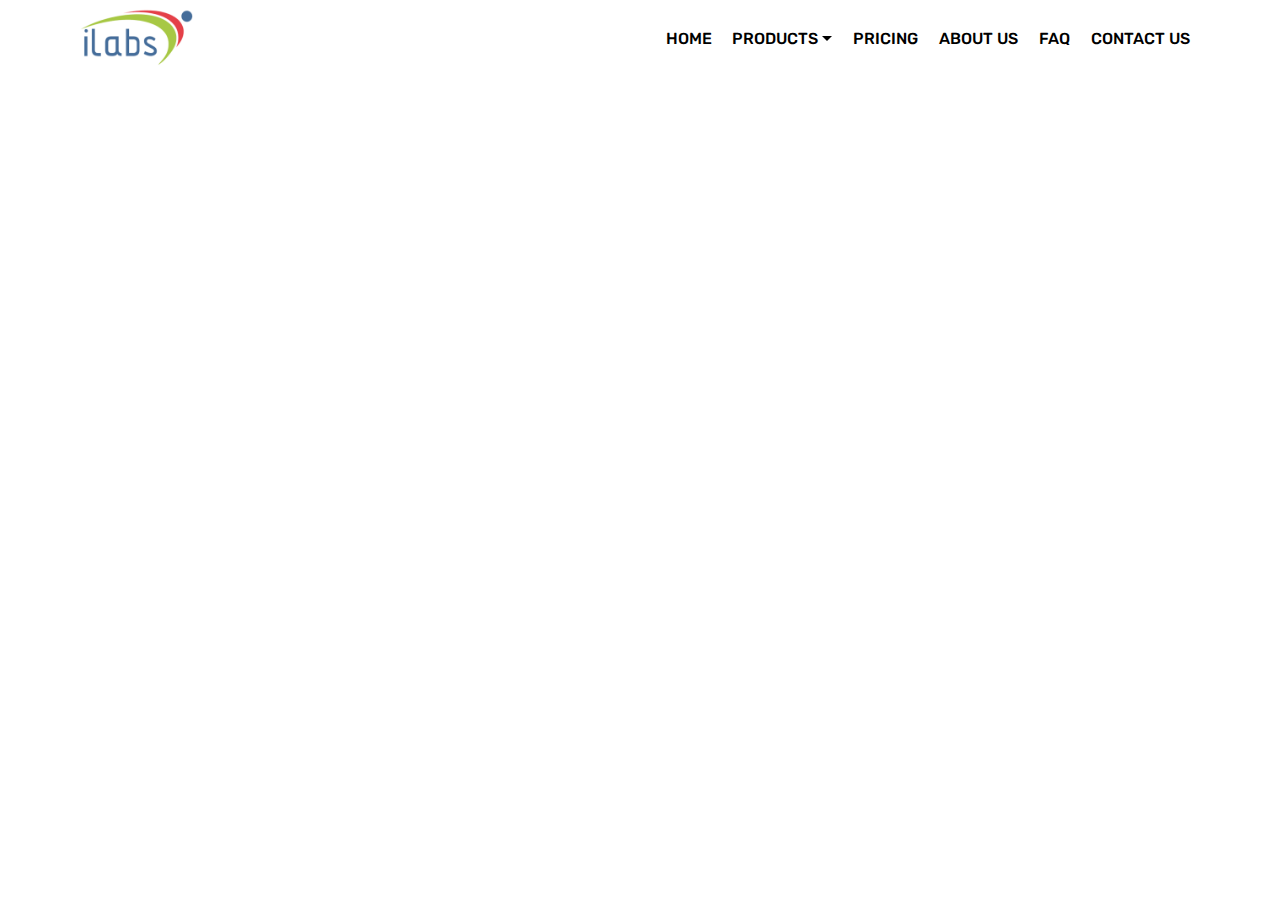
<file: accountmgmt.html>
<!DOCTYPE html>
<html >
<head>
  <!-- Site made with Mobirise Website Builder v4.9.1, https://mobirise.com -->
  <meta charset="UTF-8">
  <meta http-equiv="X-UA-Compatible" content="IE=edge">
  <meta name="generator" content="Mobirise v4.9.1, mobirise.com">
  <meta name="viewport" content="width=device-width, initial-scale=1, minimum-scale=1">
  <link rel="shortcut icon" href="assets/images/download-134x72.png" type="image/x-icon">
  <meta name="description" content="Site Generator Description">
  <title>account management</title>
  <link rel="stylesheet" href="assets/web/assets/mobirise-icons/mobirise-icons.css">
  <link rel="stylesheet" href="assets/tether/tether.min.css">
  <link rel="stylesheet" href="assets/bootstrap/css/bootstrap.min.css">
  <link rel="stylesheet" href="assets/bootstrap/css/bootstrap-grid.min.css">
  <link rel="stylesheet" href="assets/bootstrap/css/bootstrap-reboot.min.css">
  <link rel="stylesheet" href="assets/dropdown/css/style.css">
  <link rel="stylesheet" href="assets/animatecss/animate.min.css">
  <link rel="stylesheet" href="assets/theme/css/style.css">
  <link rel="stylesheet" href="assets/mobirise/css/mbr-additional.css" type="text/css">
  
  
  
</head>
<body>
  <section class="menu cid-rgZiTDJcBE" once="menu" id="menu2-j">

    

    <nav class="navbar navbar-expand beta-menu navbar-dropdown align-items-center navbar-fixed-top navbar-toggleable-sm">
        <button class="navbar-toggler navbar-toggler-right" type="button" data-toggle="collapse" data-target="#navbarSupportedContent" aria-controls="navbarSupportedContent" aria-expanded="false" aria-label="Toggle navigation">
            <div class="hamburger">
                <span></span>
                <span></span>
                <span></span>
                <span></span>
            </div>
        </button>
        <div class="menu-logo">
            <div class="navbar-brand">
                <span class="navbar-logo">
                    <a href="index.html">
                        <img src="assets/images/download-134x72.png" alt="Mobirise" title="" style="height: 3.8rem;">
                    </a>
                </span>
                
            </div>
        </div>
        <div class="collapse navbar-collapse" id="navbarSupportedContent">
            <ul class="navbar-nav nav-dropdown nav-right" data-app-modern-menu="true"><li class="nav-item">
                    <a class="nav-link link text-black display-4" href="index.html">
                        HOME</a> 
                </li>
                <li class="nav-item dropdown">
                     <a class="nav-link link text-black dropdown-toggle display-4" href="products.html" data-toggle="dropdown-submenu" aria-expanded="false">
                        PRODUCTS</a>  <div class="dropdown-menu"><a class="text-black dropdown-item display-4" href="simplesms.html">SIMPLE SCHOOL MANAGEMENT</a><a class="text-black dropdown-item display-4" href="professionalsms.html">PROFESSIONAL SCHOOL MANAGEMENT<br>&nbsp; &nbsp; &nbsp; &nbsp; &nbsp; &nbsp; &nbsp; &nbsp; &nbsp; &nbsp; &nbsp; &nbsp; &nbsp; &nbsp; &nbsp; &nbsp; &nbsp;WITH APP</a><a class="text-black dropdown-item display-4" href="onlinecourse.html">ONLINE COURSE</a><a class="text-black dropdown-item display-4" href="social.html"><p>SOCIAL NETWORK FOR SCHOOL<br> &nbsp;&nbsp;&nbsp;&nbsp;&nbsp;&nbsp;&nbsp;&nbsp;&nbsp;&nbsp;&nbsp;&nbsp;&nbsp;&nbsp;&nbsp;&nbsp;WITH MESSENGER</p></a>     <a class="text-black dropdown-item display-4" href="hostemmgmt.html">HOSTEL MANAGEMENT</a> <a class="text-black dropdown-item display-4" href="humanresource.html">HUMAN RESOURCE MANAGEMENT</a></div>
                </li><li class="nav-item"><a class="nav-link link text-black display-4" href="pricing.html" aria-expanded="false">
                        PRICING</a></li><li class="nav-item"><a class="nav-link link text-black display-4" href="about.html">
                        ABOUT US</a></li><li class="nav-item"><a class="nav-link link text-black display-4" href="faq.html">
                        FAQ</a></li><li class="nav-item"><a class="nav-link link text-black display-4" href="contact.html">
                        CONTACT US</a></li></ul>
            
        </div>
    </nav>
</section>


  <section class="engine"><a href="https://mobirise.info/m">free website design templates</a></section><script src="assets/web/assets/jquery/jquery.min.js"></script>
  <script src="assets/popper/popper.min.js"></script>
  <script src="assets/tether/tether.min.js"></script>
  <script src="assets/bootstrap/js/bootstrap.min.js"></script>
  <script src="assets/dropdown/js/script.min.js"></script>
  <script src="assets/touchswipe/jquery.touch-swipe.min.js"></script>
  <script src="assets/viewportchecker/jquery.viewportchecker.js"></script>
  <script src="assets/smoothscroll/smooth-scroll.js"></script>
  <script src="assets/theme/js/script.js"></script>
  
  
  <input name="animation" type="hidden">
  </body>
</html>
</file>
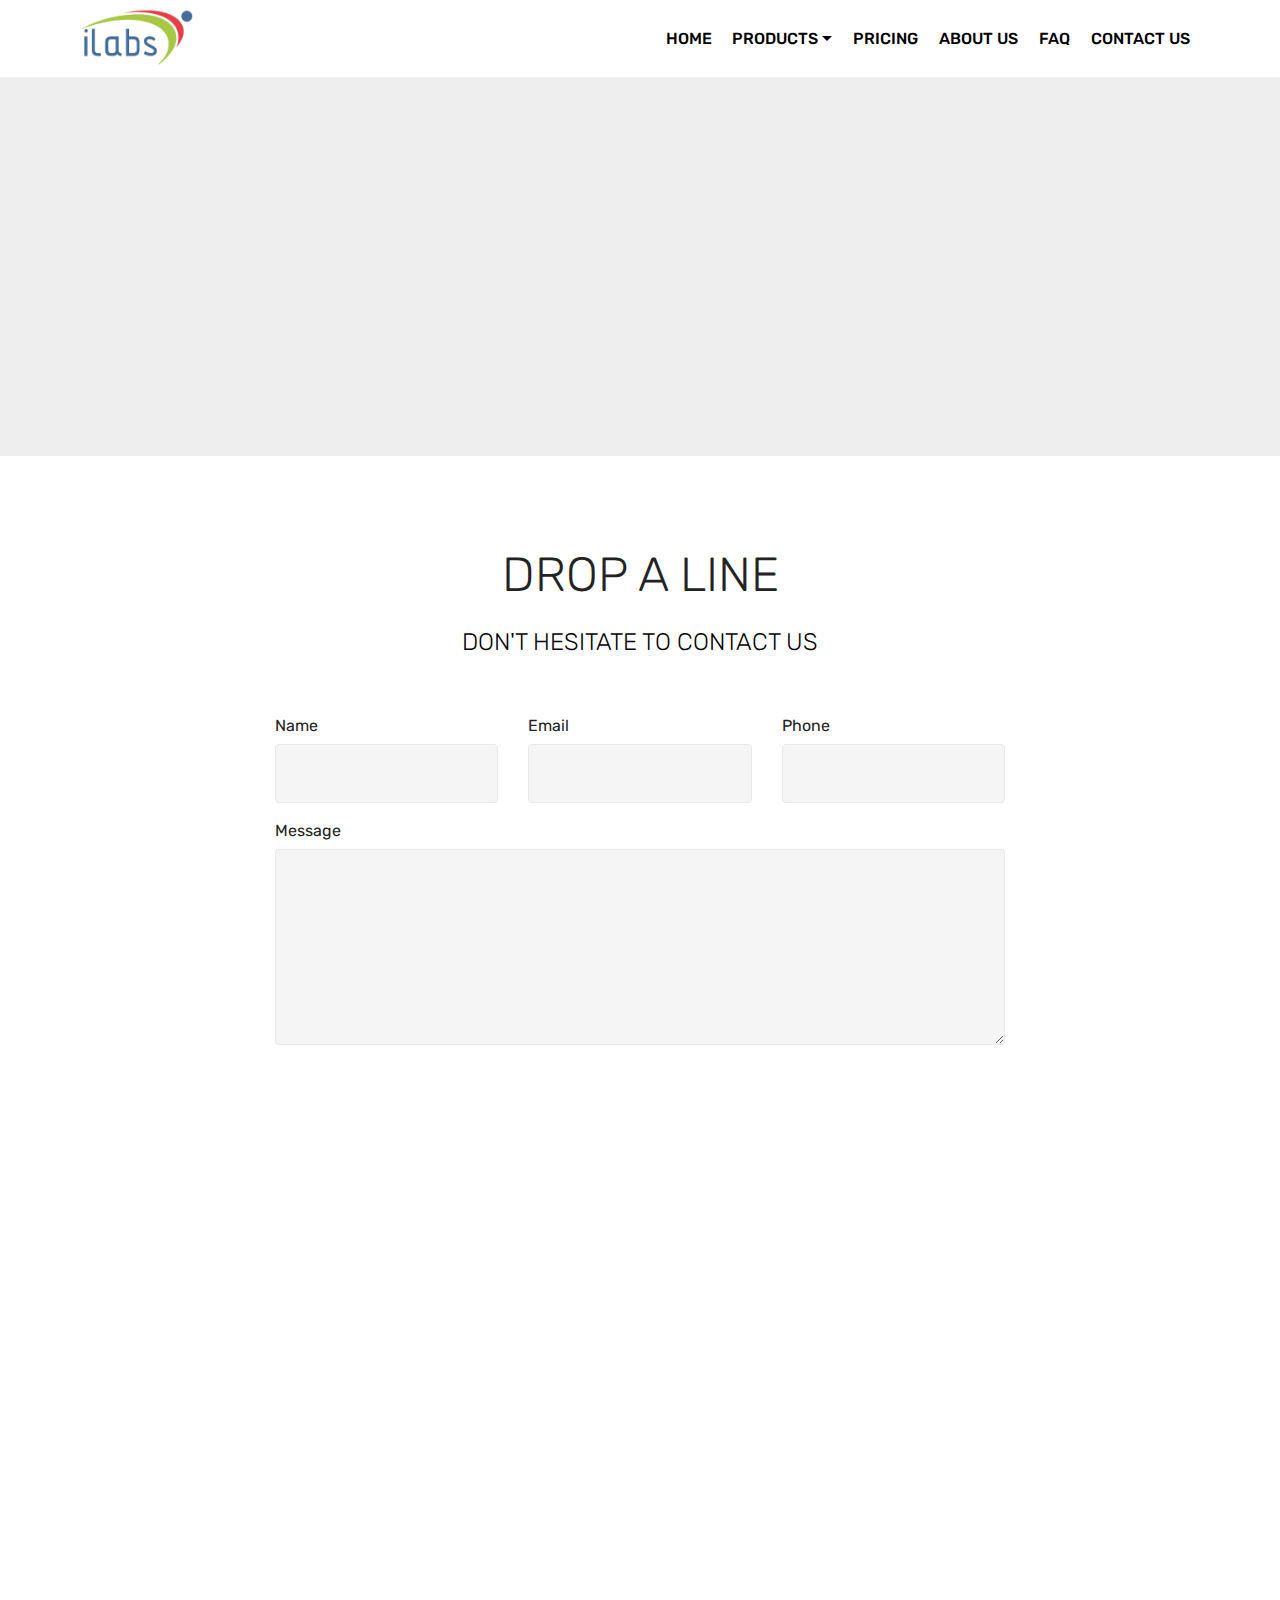
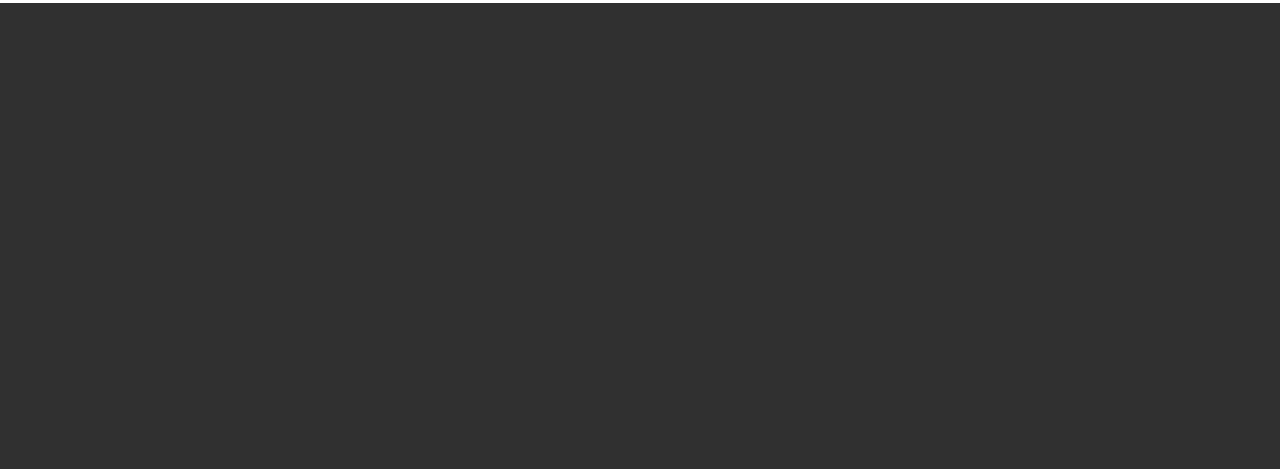
<file: contact.html>
<!DOCTYPE html>
<html >
<head>
  <!-- Site made with Mobirise Website Builder v4.9.1, https://mobirise.com -->
  <meta charset="UTF-8">
  <meta http-equiv="X-UA-Compatible" content="IE=edge">
  <meta name="generator" content="Mobirise v4.9.1, mobirise.com">
  <meta name="viewport" content="width=device-width, initial-scale=1, minimum-scale=1">
  <link rel="shortcut icon" href="assets/images/download-134x72.png" type="image/x-icon">
  <meta name="description" content="Website Creator Description">
  <title>Contact</title>
  <link rel="stylesheet" href="assets/web/assets/mobirise-icons/mobirise-icons.css">
  <link rel="stylesheet" href="assets/tether/tether.min.css">
  <link rel="stylesheet" href="assets/bootstrap/css/bootstrap.min.css">
  <link rel="stylesheet" href="assets/bootstrap/css/bootstrap-grid.min.css">
  <link rel="stylesheet" href="assets/bootstrap/css/bootstrap-reboot.min.css">
  <link rel="stylesheet" href="assets/dropdown/css/style.css">
  <link rel="stylesheet" href="assets/animatecss/animate.min.css">
  <link rel="stylesheet" href="assets/theme/css/style.css">
  <link rel="stylesheet" href="assets/mobirise/css/mbr-additional.css" type="text/css">
  
  
  
</head>
<body>
  <section class="menu cid-rgZiTDJcBE" once="menu" id="menu2-7">

    

    <nav class="navbar navbar-expand beta-menu navbar-dropdown align-items-center navbar-fixed-top navbar-toggleable-sm">
        <button class="navbar-toggler navbar-toggler-right" type="button" data-toggle="collapse" data-target="#navbarSupportedContent" aria-controls="navbarSupportedContent" aria-expanded="false" aria-label="Toggle navigation">
            <div class="hamburger">
                <span></span>
                <span></span>
                <span></span>
                <span></span>
            </div>
        </button>
        <div class="menu-logo">
            <div class="navbar-brand">
                <span class="navbar-logo">
                    <a href="index.html">
                        <img src="assets/images/download-134x72.png" alt="Mobirise" title="" style="height: 3.8rem;">
                    </a>
                </span>
                
            </div>
        </div>
        <div class="collapse navbar-collapse" id="navbarSupportedContent">
            <ul class="navbar-nav nav-dropdown nav-right" data-app-modern-menu="true"><li class="nav-item">
                    <a class="nav-link link text-black display-4" href="index.html">
                        HOME</a> 
                </li>
                <li class="nav-item dropdown">
                     <a class="nav-link link text-black dropdown-toggle display-4" href="products.html" data-toggle="dropdown-submenu" aria-expanded="false">
                        PRODUCTS</a>  <div class="dropdown-menu"><a class="text-black dropdown-item display-4" href="simplesms.html">SIMPLE SCHOOL MANAGEMENT</a><a class="text-black dropdown-item display-4" href="professionalsms.html">PROFESSIONAL SCHOOL MANAGEMENT<br>&nbsp; &nbsp; &nbsp; &nbsp; &nbsp; &nbsp; &nbsp; &nbsp; &nbsp; &nbsp; &nbsp; &nbsp; &nbsp; &nbsp; &nbsp; &nbsp; &nbsp;WITH APP</a><a class="text-black dropdown-item display-4" href="onlinecourse.html">ONLINE COURSE</a><a class="text-black dropdown-item display-4" href="social.html"><p>SOCIAL NETWORK FOR SCHOOL<br> &nbsp;&nbsp;&nbsp;&nbsp;&nbsp;&nbsp;&nbsp;&nbsp;&nbsp;&nbsp;&nbsp;&nbsp;&nbsp;&nbsp;&nbsp;&nbsp;WITH MESSENGER</p></a>     <a class="text-black dropdown-item display-4" href="hostemmgmt.html">HOSTEL MANAGEMENT</a> <a class="text-black dropdown-item display-4" href="humanresource.html">HUMAN RESOURCE MANAGEMENT</a></div>
                </li><li class="nav-item"><a class="nav-link link text-black display-4" href="pricing.html" aria-expanded="false">
                        PRICING</a></li><li class="nav-item"><a class="nav-link link text-black display-4" href="about.html">
                        ABOUT US</a></li><li class="nav-item"><a class="nav-link link text-black display-4" href="faq.html">
                        FAQ</a></li><li class="nav-item"><a class="nav-link link text-black display-4" href="contact.html">
                        CONTACT US</a></li></ul>
            
        </div>
    </nav>
</section>

<section class="engine"><a href="https://mobirise.info/l">free site templates</a></section><section once="" class="cid-rgZBZHc9yH" id="footer6-p">

    

    

    <div class="container">
        <div class="media-container-row align-center mbr-white">
            <div class="col-12">
                <p class="mbr-text mb-0 mbr-fonts-style display-7">
                    © Copyright 2019 iLabs- All Rights Reserved
                </p>
            </div>
        </div>
    </div>
</section>

<section class="map1 cid-rgZGNJQ9Va" id="map1-z">

     

    <div class="google-map"><iframe frameborder="0" style="border:0" src="https://www.google.com/maps/embed/v1/place?key=AIzaSyAEIpgj38KyLFELm2bK9Y7krBkz1K-cMq8&amp;q=place_id:ChIJBUlxcrt7rzsRlqG1cDK3EgQ" allowfullscreen=""></iframe></div>
</section>

<section class="mbr-section form1 cid-rgZGQe74DL" id="form1-10">

    

    
    <div class="container">
        <div class="row justify-content-center">
            <div class="title col-12 col-lg-8">
                <h2 class="mbr-section-title align-center pb-3 mbr-fonts-style display-2">DROP A LINE</h2>
                <h3 class="mbr-section-subtitle align-center mbr-light pb-3 mbr-fonts-style display-5">DON'T HESITATE TO CONTACT US</h3>
            </div>
        </div>
    </div>
    <div class="container">
        <div class="row justify-content-center">
            <div class="media-container-column col-lg-8" data-form-type="formoid">
                    <div data-form-alert="" hidden="">Thanks for filling out the form!</div>
            
                    <form class="mbr-form" action="https://mobirise.com/" method="post" data-form-title="Mobirise Form"><input type="hidden" name="email" data-form-email="true" value="3eWxJINNoRZIJcffOG0Zl6N4d3FlqLB/LFiEQtdnDcfNfEPHEr23U3vt0IUfuW+I5iVg+pI1uMjbfBxUMTBpQSZYSpiMKP5MQNAp87mOwz/gW/cssbUI8zEnf96zmEy4">
                        <div class="row row-sm-offset">
                            <div class="col-md-4 multi-horizontal" data-for="name">
                                <div class="form-group">
                                    <label class="form-control-label mbr-fonts-style display-7" for="name-form1-10">Name</label>
                                    <input type="text" class="form-control" name="name" data-form-field="Name" required="" id="name-form1-10">
                                </div>
                            </div>
                            <div class="col-md-4 multi-horizontal" data-for="email">
                                <div class="form-group">
                                    <label class="form-control-label mbr-fonts-style display-7" for="email-form1-10">Email</label>
                                    <input type="email" class="form-control" name="email" data-form-field="Email" required="" id="email-form1-10">
                                </div>
                            </div>
                            <div class="col-md-4 multi-horizontal" data-for="phone">
                                <div class="form-group">
                                    <label class="form-control-label mbr-fonts-style display-7" for="phone-form1-10">Phone</label>
                                    <input type="tel" class="form-control" name="phone" data-form-field="Phone" id="phone-form1-10">
                                </div>
                            </div>
                        </div>
                        <div class="form-group" data-for="message">
                            <label class="form-control-label mbr-fonts-style display-7" for="message-form1-10">Message</label>
                            <textarea type="text" class="form-control" name="message" rows="7" data-form-field="Message" id="message-form1-10"></textarea>
                        </div>
            
                        <span class="input-group-btn"><button href="" type="submit" class="btn btn-primary btn-form display-4">SEND FORM</button></span>
                    </form>
            </div>
        </div>
    </div>
</section>

<section class="mbr-section contacts2 cid-rgZCrhY714" id="contacts2-u">
    <!---->
    
    <!---->
    <!--Overlay-->
    
    <!--Container-->
    <div class="container">
        <div class="row">
            <!--Titles-->
            <div class="title col-12">
                <h2 class="align-left mbr-fonts-style display-1">
                    Our Contacts
                </h2>
                
            </div>
            <div class="col-12">
                <div class="row justify-content-center">
                    <div class="col-12 col-md-4">
                        <div class="b b-adress">
                            <h5 class="align-left mbr-fonts-style m-0 display-5">
                                Address:
                            </h5>
                            <p class="mbr-text align-left mbr-fonts-style display-7">#159 LIG KHB Colony Hootgalli, <br>Mysore 570 018</p>
                        </div>
                    </div>
                    <div class="col-12 col-md-4">
                        <div class="b b-phone">
                            <h5 class="align-left mbr-fonts-style m-0 display-5">
                                Whatsapp:</h5>
                            <p class="mbr-text align-left mbr-fonts-style display-7">
                                +91 8073471737</p>
                        </div>
                    </div>
                    <div class="col-12 col-md-4">
                        <div class="b b-mail">
                            <h5 class="align-left mbr-fonts-style m-0 display-5">
                                E-mail:
                            </h5>
                            <p class="mbr-text align-left mbr-fonts-style display-7">ilabsteam1@gmail.com&nbsp;<br></p>
                        </div>
                    </div>
                </div>
            </div>
        </div>
    </div>
</section>

<section class="mbr-section form3 cid-rha3PYrPUk mbr-parallax-background" id="form3-1x">

    

    <div class="mbr-overlay" style="opacity: 0.8; background-color: rgb(0, 0, 0);">
    </div>

    <div class="container">
        <div class="row justify-content-center">
            <div class="title col-12 col-lg-8">
                <h2 class="align-center pb-2 mbr-fonts-style display-2">
                    GET CONNECTED</h2>
                <h3 class="mbr-section-subtitle align-center pb-5 mbr-light mbr-fonts-style display-5">
                    Subscribe to our Newsletter
                </h3>
            </div>
        </div>

        <div class="row py-2 justify-content-center">
            <div class="col-12 col-lg-6  col-md-8 " data-form-type="formoid">
                <div data-form-alert="" hidden="">Thanks for Subscribing!</div>
                <form class="mbr-form" action="https://mobirise.com/" method="post" data-form-title="Mobirise Form"><input type="hidden" name="email" data-form-email="true" value="mApC+OXIg3hDOmmQGrhe6Dj6Pa/xwZTsK+XwXWr6FY8dluN2MX/niISnP2g+Fcaio/eWy86E96ovgiimbu0fre/7AmVnX631lBv1VKOJmpasd6JV2B3j2kHsqUS7Nmmb">
                    <div class="mbr-subscribe input-group">
                        <input class="form-control" type="email" name="email" placeholder="Email" data-form-field="Email" required="" id="email-form3-1x">
                        <span class="input-group-btn">
                            <button href="" type="submit" class="btn btn-primary  display-4">SUBSCRIBE</button>
                        </span>
                    </div>
                </form>
            </div>
        </div>
    </div>
</section>


  <script src="assets/web/assets/jquery/jquery.min.js"></script>
  <script src="assets/popper/popper.min.js"></script>
  <script src="assets/tether/tether.min.js"></script>
  <script src="assets/bootstrap/js/bootstrap.min.js"></script>
  <script src="assets/smoothscroll/smooth-scroll.js"></script>
  <script src="assets/dropdown/js/script.min.js"></script>
  <script src="assets/touchswipe/jquery.touch-swipe.min.js"></script>
  <script src="assets/viewportchecker/jquery.viewportchecker.js"></script>
  <script src="assets/parallax/jarallax.min.js"></script>
  <script src="assets/theme/js/script.js"></script>
  <script src="assets/formoid/formoid.min.js"></script>
  
  
  <input name="animation" type="hidden">
  </body>
</html>
</file>
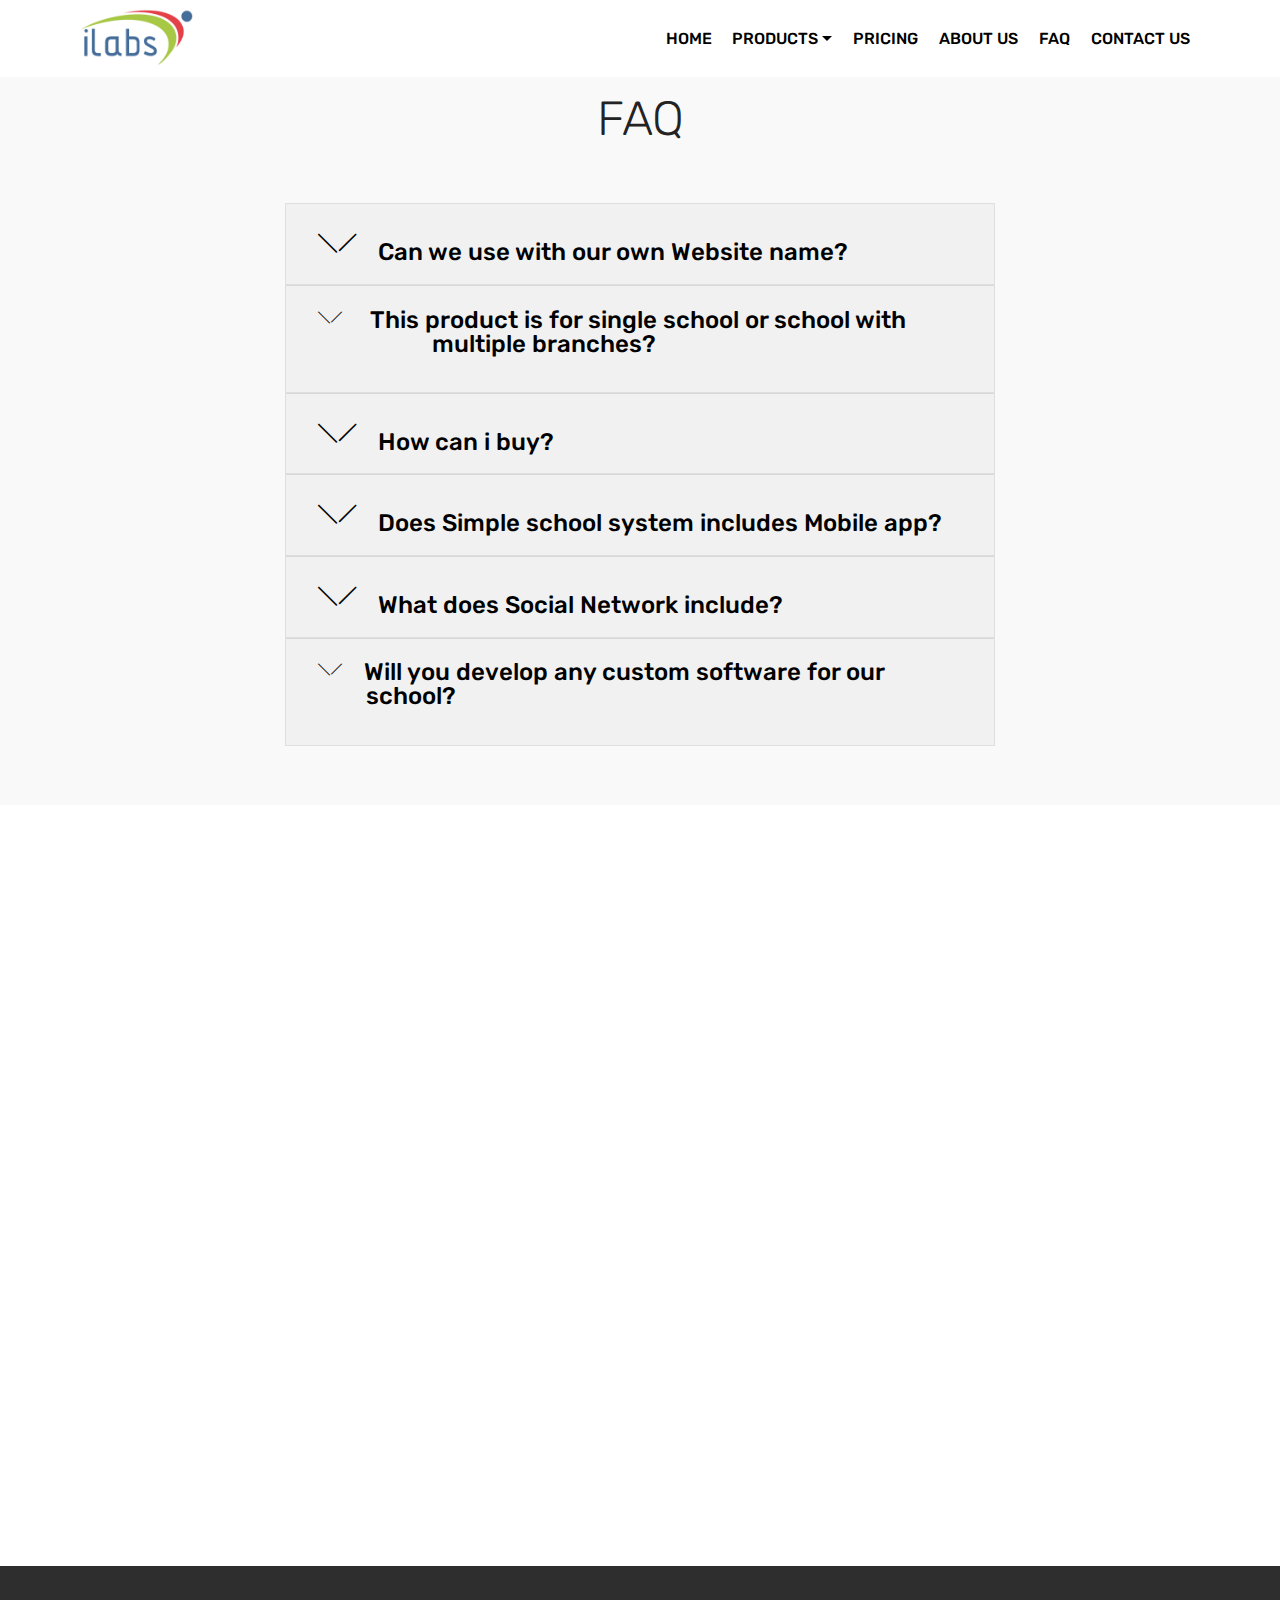
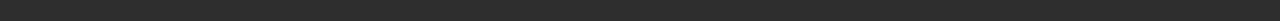
<file: faq.html>
<!DOCTYPE html>
<html >
<head>
  <!-- Site made with Mobirise Website Builder v4.9.1, https://mobirise.com -->
  <meta charset="UTF-8">
  <meta http-equiv="X-UA-Compatible" content="IE=edge">
  <meta name="generator" content="Mobirise v4.9.1, mobirise.com">
  <meta name="viewport" content="width=device-width, initial-scale=1, minimum-scale=1">
  <link rel="shortcut icon" href="assets/images/download-134x72.png" type="image/x-icon">
  <meta name="description" content="Web Generator Description">
  <title>faq</title>
  <link rel="stylesheet" href="assets/web/assets/mobirise-icons/mobirise-icons.css">
  <link rel="stylesheet" href="assets/tether/tether.min.css">
  <link rel="stylesheet" href="assets/bootstrap/css/bootstrap.min.css">
  <link rel="stylesheet" href="assets/bootstrap/css/bootstrap-grid.min.css">
  <link rel="stylesheet" href="assets/bootstrap/css/bootstrap-reboot.min.css">
  <link rel="stylesheet" href="assets/dropdown/css/style.css">
  <link rel="stylesheet" href="assets/animatecss/animate.min.css">
  <link rel="stylesheet" href="assets/theme/css/style.css">
  <link rel="stylesheet" href="assets/mobirise/css/mbr-additional.css" type="text/css">
  
  
  
</head>
<body>
  <section class="menu cid-rgZiTDJcBE" once="menu" id="menu2-15">

    

    <nav class="navbar navbar-expand beta-menu navbar-dropdown align-items-center navbar-fixed-top navbar-toggleable-sm">
        <button class="navbar-toggler navbar-toggler-right" type="button" data-toggle="collapse" data-target="#navbarSupportedContent" aria-controls="navbarSupportedContent" aria-expanded="false" aria-label="Toggle navigation">
            <div class="hamburger">
                <span></span>
                <span></span>
                <span></span>
                <span></span>
            </div>
        </button>
        <div class="menu-logo">
            <div class="navbar-brand">
                <span class="navbar-logo">
                    <a href="index.html">
                        <img src="assets/images/download-134x72.png" alt="Mobirise" title="" style="height: 3.8rem;">
                    </a>
                </span>
                
            </div>
        </div>
        <div class="collapse navbar-collapse" id="navbarSupportedContent">
            <ul class="navbar-nav nav-dropdown nav-right" data-app-modern-menu="true"><li class="nav-item">
                    <a class="nav-link link text-black display-4" href="index.html">
                        HOME</a> 
                </li>
                <li class="nav-item dropdown">
                     <a class="nav-link link text-black dropdown-toggle display-4" href="products.html" data-toggle="dropdown-submenu" aria-expanded="false">
                        PRODUCTS</a>  <div class="dropdown-menu"><a class="text-black dropdown-item display-4" href="simplesms.html">SIMPLE SCHOOL MANAGEMENT</a><a class="text-black dropdown-item display-4" href="professionalsms.html">PROFESSIONAL SCHOOL MANAGEMENT<br>&nbsp; &nbsp; &nbsp; &nbsp; &nbsp; &nbsp; &nbsp; &nbsp; &nbsp; &nbsp; &nbsp; &nbsp; &nbsp; &nbsp; &nbsp; &nbsp; &nbsp;WITH APP</a><a class="text-black dropdown-item display-4" href="onlinecourse.html">ONLINE COURSE</a><a class="text-black dropdown-item display-4" href="social.html"><p>SOCIAL NETWORK FOR SCHOOL<br> &nbsp;&nbsp;&nbsp;&nbsp;&nbsp;&nbsp;&nbsp;&nbsp;&nbsp;&nbsp;&nbsp;&nbsp;&nbsp;&nbsp;&nbsp;&nbsp;WITH MESSENGER</p></a>     <a class="text-black dropdown-item display-4" href="hostemmgmt.html">HOSTEL MANAGEMENT</a> <a class="text-black dropdown-item display-4" href="humanresource.html">HUMAN RESOURCE MANAGEMENT</a></div>
                </li><li class="nav-item"><a class="nav-link link text-black display-4" href="pricing.html" aria-expanded="false">
                        PRICING</a></li><li class="nav-item"><a class="nav-link link text-black display-4" href="about.html">
                        ABOUT US</a></li><li class="nav-item"><a class="nav-link link text-black display-4" href="faq.html">
                        FAQ</a></li><li class="nav-item"><a class="nav-link link text-black display-4" href="contact.html">
                        CONTACT US</a></li></ul>
            
        </div>
    </nav>
</section>

<section class="engine"><a href="https://mobirise.info/d">site maker</a></section><section class="accordion1 cid-rh2c2kMbbE" id="accordion1-1b">

    

    
    <div class="container">
        <div class="media-container-row">
            <div class="col-12 col-md-8">
                <div class="section-head text-center space30">
                    <h2 class="mbr-section-title pb-5 mbr-fonts-style display-2">FAQ
                    </h2>
                </div>
                <div class="clearfix"></div>
                <div id="bootstrap-accordion_88" class="panel-group accordionStyles accordion" role="tablist" aria-multiselectable="true">
                    <div class="card">
                        <div class="card-header" role="tab" id="headingOne">
                            <a role="button" class="panel-title collapsed text-black" data-toggle="collapse" data-core="" href="#collapse1_88" aria-expanded="false" aria-controls="collapse1">
                                <h4 class="mbr-fonts-style display-5">
                                    <span class="sign mbr-iconfont mbri-arrow-down inactive"></span>&nbsp;Can we use with our own Website name?</h4>
                            </a>
                        </div>
                        <div id="collapse1_88" class="panel-collapse noScroll collapse " role="tabpanel" aria-labelledby="headingOne" data-parent="#bootstrap-accordion_88">
                            <div class="panel-body p-4">
                                <p class="mbr-fonts-style panel-text display-7">Yes, once you buy our product we will set it up with your own Domain name.&nbsp;</p>
                            </div>
                        </div>
                    </div>
                    <div class="card">
                        <div class="card-header" role="tab" id="headingTwo">
                            <a role="button" class="collapsed panel-title text-black" data-toggle="collapse" data-core="" href="#collapse2_88" aria-expanded="false" aria-controls="collapse2">
                                <h4 class="mbr-fonts-style display-5"><p>
                                    <span class="sign mbr-iconfont mbri-arrow-down inactive"></span>&nbsp; This product is for single school or school with &nbsp;&nbsp;&nbsp;&nbsp;&nbsp;&nbsp;&nbsp;&nbsp;&nbsp; &nbsp; &nbsp; &nbsp; &nbsp; &nbsp;multiple branches?</p></h4>
                            </a>
                            
                        </div>
                        <div id="collapse2_88" class="panel-collapse noScroll collapse" role="tabpanel" aria-labelledby="headingTwo" data-parent="#bootstrap-accordion_88">
                            <div class="panel-body p-4">
                                <p class="mbr-fonts-style panel-text display-7">This product can be used both for single school as well as multiple school.</p>
                            </div>
                        </div>
                    </div>
                    <div class="card">
                        <div class="card-header" role="tab" id="headingThree">
                            <a role="button" class="collapsed text-black panel-title" data-toggle="collapse" data-core="" href="#collapse3_88" aria-expanded="false" aria-controls="collapse3">
                                <h4 class="mbr-fonts-style display-5">
                                    <span class="sign mbr-iconfont mbri-arrow-down inactive"></span>&nbsp;How can i buy?</h4>
                            </a>
                        </div>
                        <div id="collapse3_88" class="panel-collapse noScroll collapse" role="tabpanel" aria-labelledby="headingThree" data-parent="#bootstrap-accordion_88">
                            <div class="panel-body p-4">
                                <p class="mbr-fonts-style panel-text display-7">Go to pricing page and look what type of features does your school requires and then contact us with your requirement. We will get in touch once you contact with us.</p>
                            </div>
                        </div>
                    </div>
                    <div class="card">
                        <div class="card-header" role="tab" id="headingFour">
                            <a role="button" class="collapsed panel-title text-black" data-toggle="collapse" data-core="" href="#collapse4_88" aria-expanded="false" aria-controls="collapse4">
                                <h4 class="mbr-fonts-style display-5">
                                    <span class="sign mbr-iconfont mbri-arrow-down inactive"></span>&nbsp;Does Simple school system includes Mobile app?</h4>
                            </a> 
                        </div>
                        <div id="collapse4_88" class="panel-collapse noScroll collapse" role="tabpanel" aria-labelledby="headingFour" data-parent="#bootstrap-accordion_88">
                            <div class="panel-body p-4">
                                <p class="mbr-fonts-style panel-text display-7">
                                   No, app is only made for Professional school system. As we offer it for free we do not have any plans to develop Mobile applications.</p>
                            </div>
                        </div>
                    </div>
                    <div class="card">
                        <div class="card-header" role="tab" id="headingFive">
                            <a role="button" class="collapsed panel-title text-black" data-toggle="collapse" data-core="" href="#collapse5_88" aria-expanded="false" aria-controls="collapse5">
                                <h4 class="mbr-fonts-style display-5">
                                    <span class="sign mbr-iconfont mbri-arrow-down inactive"></span>&nbsp;What does Social Network include?</h4>
                            </a>
                        </div>
                        <div id="collapse5_88" class="panel-collapse noScroll collapse" role="tabpanel" aria-labelledby="headingFive" data-parent="#bootstrap-accordion_88">
                            <div class="panel-body p-4">
                                <p class="mbr-fonts-style panel-text display-7">
                                   Social Network comes with website,messenger and mobile apps for both android and ios</p>
                            </div>
                        </div>
                    </div>
                    <div class="card">
                        <div class="card-header" role="tab" id="headingSix">
                            <a role="button" class="collapsed panel-title text-black" data-toggle="collapse" data-core="" href="#collapse6_88" aria-expanded="false" aria-controls="collapse6">
                                <h4 class="mbr-fonts-style display-5"><p>
                                    <span class="sign mbr-iconfont mbri-arrow-down inactive"></span>&nbsp;Will you develop any custom software for our &nbsp;&nbsp;&nbsp;&nbsp;&nbsp;&nbsp;&nbsp;&nbsp;school?</p></h4>
                            </a>
                        </div>
                        <div id="collapse6_88" class="panel-collapse noScroll collapse" role="tabpanel" aria-labelledby="headingSix" data-parent="#bootstrap-accordion_88">
                            <div class="panel-body p-4">
                                <p class="mbr-fonts-style panel-text display-7">
                                   Yes, we will develop software, website and mobile application for any purpose. Contact us your need.</p>
                            </div>
                        </div>
                    </div>
                </div>
            </div>
        </div>
    </div>
</section>

<section class="mbr-section form1 cid-rh2ehXrDZP" id="form1-1d">

    

    
    <div class="container">
        <div class="row justify-content-center">
            <div class="title col-12 col-lg-8">
                <h2 class="mbr-section-title align-center pb-3 mbr-fonts-style display-2">
                    STILL HAVE A QUESTION?</h2>
                <h3 class="mbr-section-subtitle align-center mbr-light pb-3 mbr-fonts-style display-5">Ask us</h3>
            </div>
        </div>
    </div>
    <div class="container">
        <div class="row justify-content-center">
            <div class="media-container-column col-lg-8" data-form-type="formoid">
                    <div data-form-alert="" hidden="">Thanks for asking us the Question, we will soon clear your Doubts</div>
            
                    <form class="mbr-form" action="https://mobirise.com/" method="post" data-form-title="Mobirise Form"><input type="hidden" name="email" data-form-email="true" value="5fJw4miNf363hQwJddjXBf0RFyK+dMJPCiP8Fokc4u+gFtP8KpPYXIUcQJziftzQmga1JgVOUdfKlJ7SriLv08IWQjsAZhYovn9EtX6qBsjVoE+ULRBT0tH4t0LnUBuu">
                        <div class="row row-sm-offset">
                            <div class="col-md-4 multi-horizontal" data-for="name">
                                <div class="form-group">
                                    <label class="form-control-label mbr-fonts-style display-7" for="name-form1-1d">Name</label>
                                    <input type="text" class="form-control" name="name" data-form-field="Name" required="" id="name-form1-1d">
                                </div>
                            </div>
                            <div class="col-md-4 multi-horizontal" data-for="email">
                                <div class="form-group">
                                    <label class="form-control-label mbr-fonts-style display-7" for="email-form1-1d">Email</label>
                                    <input type="email" class="form-control" name="email" data-form-field="Email" required="" id="email-form1-1d">
                                </div>
                            </div>
                            <div class="col-md-4 multi-horizontal" data-for="phone">
                                <div class="form-group">
                                    <label class="form-control-label mbr-fonts-style display-7" for="phone-form1-1d">Phone</label>
                                    <input type="tel" class="form-control" name="phone" data-form-field="Phone" id="phone-form1-1d">
                                </div>
                            </div>
                        </div>
                        <div class="form-group" data-for="message">
                            <label class="form-control-label mbr-fonts-style display-7" for="message-form1-1d">Your Question?</label>
                            <textarea type="text" class="form-control" name="message" rows="7" data-form-field="Message" id="message-form1-1d"></textarea>
                        </div>
            
                        <span class="input-group-btn"><button href="" type="submit" class="btn btn-primary btn-form display-4">SEND FORM</button></span>
                    </form>
            </div>
        </div>
    </div>
</section>

<section once="" class="cid-rh7SGnVUlY" id="footer6-1u">

    

    

    <div class="container">
        <div class="media-container-row align-center mbr-white">
            <div class="col-12">
                <p class="mbr-text mb-0 mbr-fonts-style display-7">
                    © Copyright 2019 iLabs- All Rights Reserved
                </p>
            </div>
        </div>
    </div>
</section>


  <script src="assets/web/assets/jquery/jquery.min.js"></script>
  <script src="assets/popper/popper.min.js"></script>
  <script src="assets/tether/tether.min.js"></script>
  <script src="assets/bootstrap/js/bootstrap.min.js"></script>
  <script src="assets/smoothscroll/smooth-scroll.js"></script>
  <script src="assets/dropdown/js/script.min.js"></script>
  <script src="assets/touchswipe/jquery.touch-swipe.min.js"></script>
  <script src="assets/viewportchecker/jquery.viewportchecker.js"></script>
  <script src="assets/mbr-switch-arrow/mbr-switch-arrow.js"></script>
  <script src="assets/theme/js/script.js"></script>
  <script src="assets/formoid/formoid.min.js"></script>
  
  
  <input name="animation" type="hidden">
  </body>
</html>
</file>
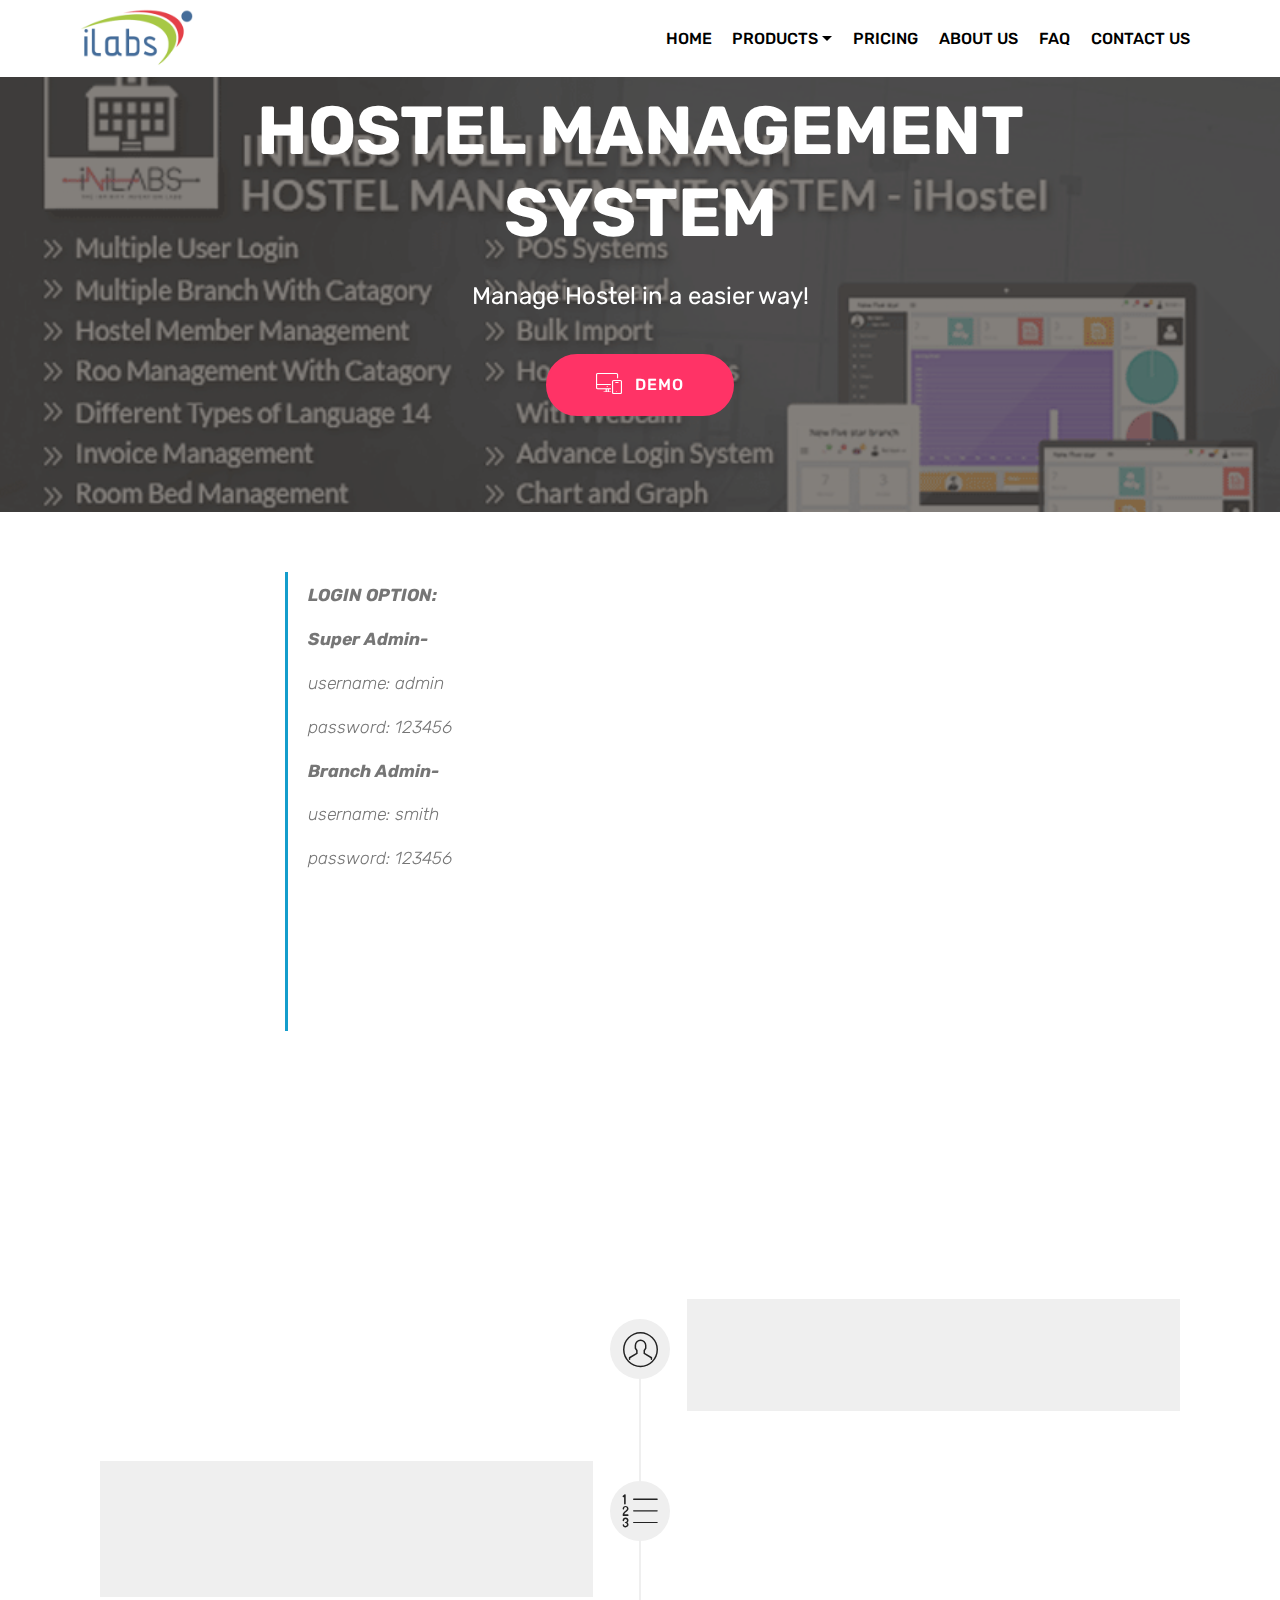
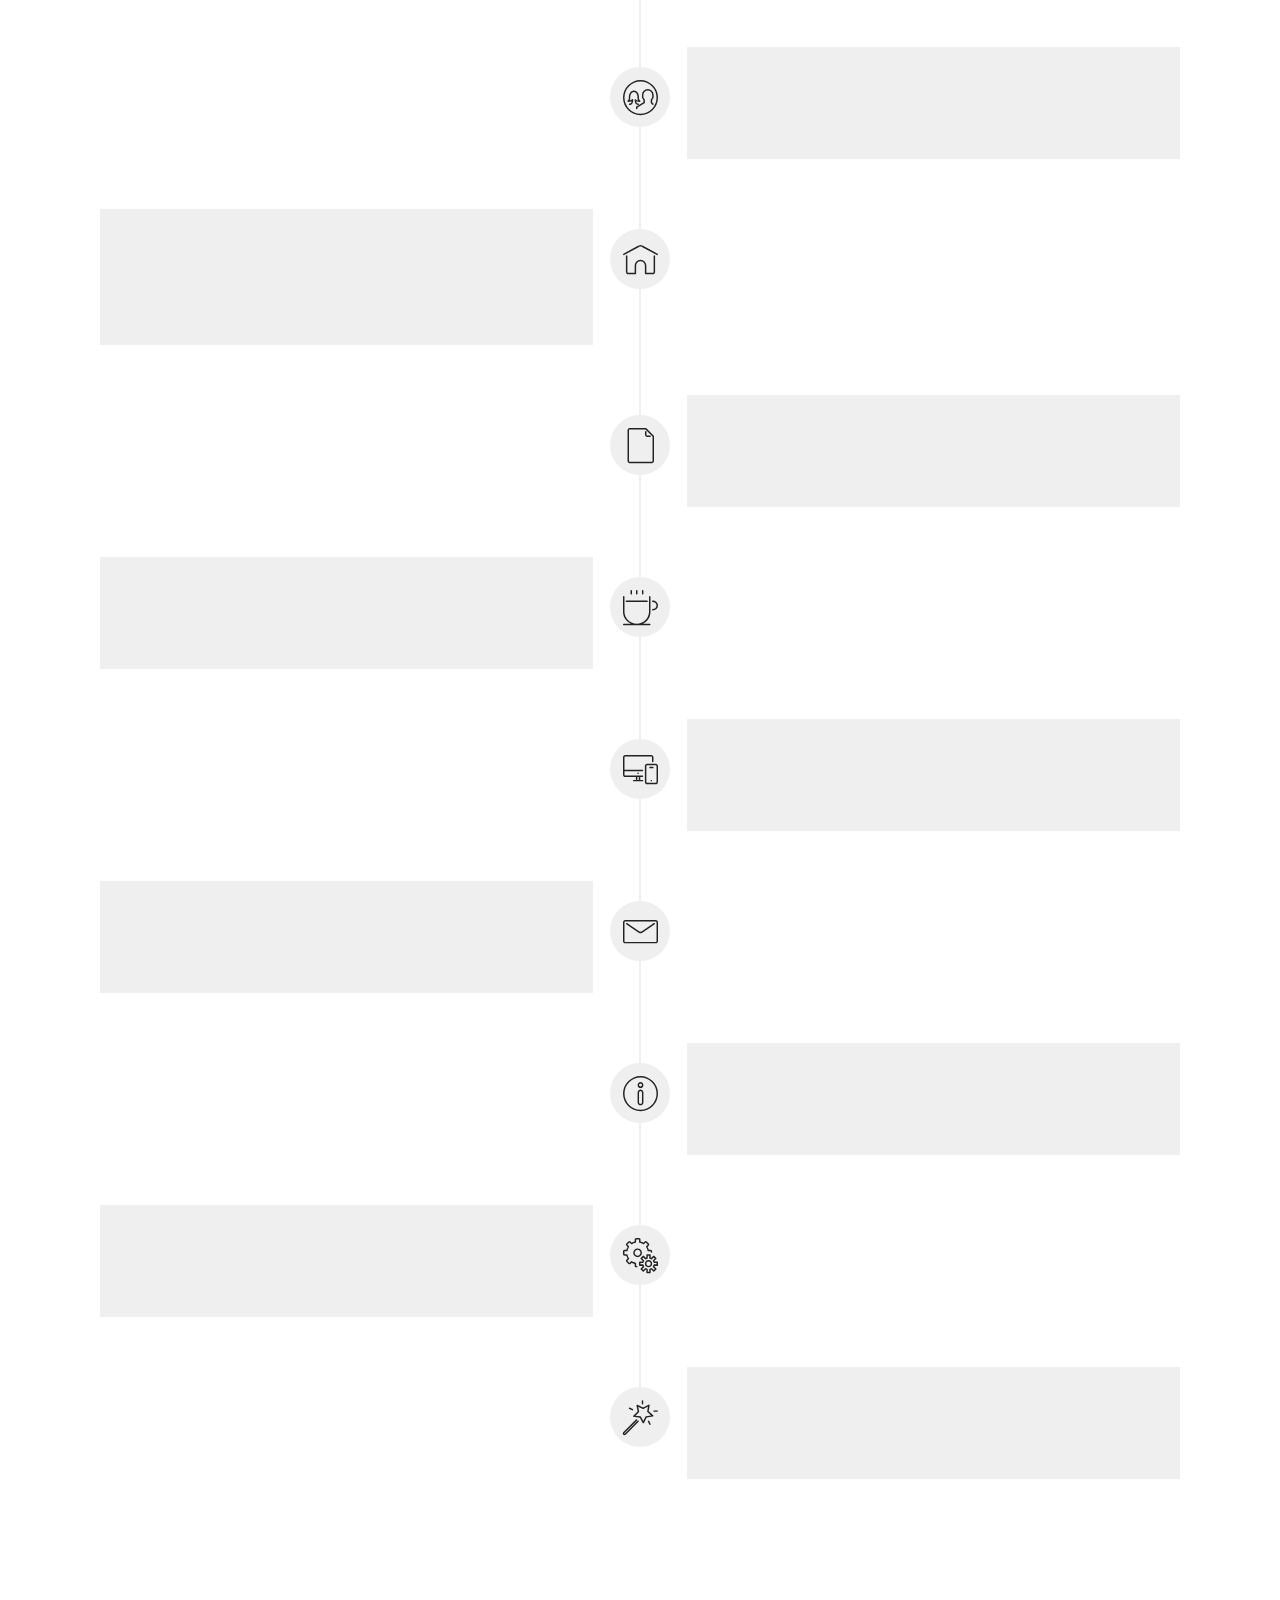
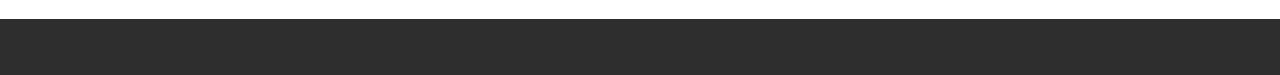
<file: hostemmgmt.html>
<!DOCTYPE html>
<html >
<head>
  <!-- Site made with Mobirise Website Builder v4.9.1, https://mobirise.com -->
  <meta charset="UTF-8">
  <meta http-equiv="X-UA-Compatible" content="IE=edge">
  <meta name="generator" content="Mobirise v4.9.1, mobirise.com">
  <meta name="viewport" content="width=device-width, initial-scale=1, minimum-scale=1">
  <link rel="shortcut icon" href="assets/images/download-134x72.png" type="image/x-icon">
  <meta name="description" content="Web Creator Description">
  <title>hostel management</title>
  <link rel="stylesheet" href="assets/web/assets/mobirise-icons/mobirise-icons.css">
  <link rel="stylesheet" href="assets/tether/tether.min.css">
  <link rel="stylesheet" href="assets/bootstrap/css/bootstrap.min.css">
  <link rel="stylesheet" href="assets/bootstrap/css/bootstrap-grid.min.css">
  <link rel="stylesheet" href="assets/bootstrap/css/bootstrap-reboot.min.css">
  <link rel="stylesheet" href="assets/animatecss/animate.min.css">
  <link rel="stylesheet" href="assets/dropdown/css/style.css">
  <link rel="stylesheet" href="assets/theme/css/style.css">
  <link rel="stylesheet" href="assets/mobirise/css/mbr-additional.css" type="text/css">
  
  
  
</head>
<body>
  <section class="menu cid-rgZiTDJcBE" once="menu" id="menu2-g">

    

    <nav class="navbar navbar-expand beta-menu navbar-dropdown align-items-center navbar-fixed-top navbar-toggleable-sm">
        <button class="navbar-toggler navbar-toggler-right" type="button" data-toggle="collapse" data-target="#navbarSupportedContent" aria-controls="navbarSupportedContent" aria-expanded="false" aria-label="Toggle navigation">
            <div class="hamburger">
                <span></span>
                <span></span>
                <span></span>
                <span></span>
            </div>
        </button>
        <div class="menu-logo">
            <div class="navbar-brand">
                <span class="navbar-logo">
                    <a href="index.html">
                        <img src="assets/images/download-134x72.png" alt="Mobirise" title="" style="height: 3.8rem;">
                    </a>
                </span>
                
            </div>
        </div>
        <div class="collapse navbar-collapse" id="navbarSupportedContent">
            <ul class="navbar-nav nav-dropdown nav-right" data-app-modern-menu="true"><li class="nav-item">
                    <a class="nav-link link text-black display-4" href="index.html">
                        HOME</a> 
                </li>
                <li class="nav-item dropdown">
                     <a class="nav-link link text-black dropdown-toggle display-4" href="products.html" data-toggle="dropdown-submenu" aria-expanded="false">
                        PRODUCTS</a>  <div class="dropdown-menu"><a class="text-black dropdown-item display-4" href="simplesms.html">SIMPLE SCHOOL MANAGEMENT</a><a class="text-black dropdown-item display-4" href="professionalsms.html">PROFESSIONAL SCHOOL MANAGEMENT<br>&nbsp; &nbsp; &nbsp; &nbsp; &nbsp; &nbsp; &nbsp; &nbsp; &nbsp; &nbsp; &nbsp; &nbsp; &nbsp; &nbsp; &nbsp; &nbsp; &nbsp;WITH APP</a><a class="text-black dropdown-item display-4" href="onlinecourse.html">ONLINE COURSE</a><a class="text-black dropdown-item display-4" href="social.html"><p>SOCIAL NETWORK FOR SCHOOL<br> &nbsp;&nbsp;&nbsp;&nbsp;&nbsp;&nbsp;&nbsp;&nbsp;&nbsp;&nbsp;&nbsp;&nbsp;&nbsp;&nbsp;&nbsp;&nbsp;WITH MESSENGER</p></a>     <a class="text-black dropdown-item display-4" href="hostemmgmt.html">HOSTEL MANAGEMENT</a> <a class="text-black dropdown-item display-4" href="humanresource.html">HUMAN RESOURCE MANAGEMENT</a></div>
                </li><li class="nav-item"><a class="nav-link link text-black display-4" href="pricing.html" aria-expanded="false">
                        PRICING</a></li><li class="nav-item"><a class="nav-link link text-black display-4" href="about.html">
                        ABOUT US</a></li><li class="nav-item"><a class="nav-link link text-black display-4" href="faq.html">
                        FAQ</a></li><li class="nav-item"><a class="nav-link link text-black display-4" href="contact.html">
                        CONTACT US</a></li></ul>
            
        </div>
    </nav>
</section>

<section class="engine"><a href="https://mobirise.info/b">how to create your own site</a></section><section class="header1 cid-rhFAhSDsyf mbr-parallax-background" id="header1-3v">

    

    <div class="mbr-overlay" style="opacity: 0.7; background-color: rgb(79, 73, 67);">
    </div>

    <div class="container">
        <div class="row justify-content-md-center">
            <div class="mbr-white col-md-10">
                <h1 class="mbr-section-title align-center mbr-bold pb-3 mbr-fonts-style display-1">
                    HOSTEL MANAGEMENT SYSTEM</h1>
                
                <p class="mbr-text align-center pb-3 mbr-fonts-style display-5">Manage Hostel in a easier way!</p>
                <div class="mbr-section-btn align-center"><a class="btn btn-md btn-secondary display-4" href="https://demo.inilabs.net/ihostel/v1.0/signin/index" target="_blank"><span class="mbri-responsive mbr-iconfont mbr-iconfont-btn"></span>
                        DEMO</a></div>
            </div>
        </div>
    </div>

</section>

<section class="mbr-section article content1 cid-rhFBpJyhYa" id="content2-3w">

     

    <div class="container">
        <div class="media-container-row">
            <div class="mbr-text col-12 col-md-8 mbr-fonts-style display-1">
                <blockquote><p> <strong>LOGIN OPTION:</strong></p><p><strong>Super Admin-
</strong></p><p>username: admin <strong>
</strong></p><p>password: 123456 
</p><p><strong>Branch Admin- 
</strong></p><p>username: smith 
</p><p>password: 123456<strong> 
</strong></p><p><strong>Branch Member- 
</strong></p><p>username: member 
</p><p>password: 123456</p></blockquote>
            </div>
        </div>
    </div>
</section>

<section class="timeline2 cid-rhFBZBDY0M" id="timeline2-3x">

    

    

    <div class="container align-center">
        <h2 class="mbr-section-title pb-3 mbr-fonts-style display-2">
            FEATURES</h2>
        

        <div class="container timelines-container" mbri-timelines="">
            <div class="row timeline-element reverse separline">      
                <span class="iconsBackground">
                    <span class="mbr-iconfont mbri-user"></span>
                </span>          
                <div class="col-xs-12 col-md-6 align-left">
                    <div class="timeline-text-content">
                        <h4 class="mbr-timeline-title pb-3 mbr-fonts-style display-5">MULTIPLE USER LOGIN</h4>
                        <p class="mbr-timeline-text mbr-fonts-style display-7"></p>
                     </div>
                </div>
            </div>

            <div class="row timeline-element  separline">
                <span class="iconsBackground">
                    <span class="mbr-iconfont mbri-numbered-list"></span>
                </span>
                <div class="col-xs-12 col-md-6 align-left ">
                    <div class="timeline-text-content">
                        <h4 class="mbr-timeline-title pb-3 mbr-fonts-style display-5">MULTIPLE BRANCH WITH CATEGORY</h4>
                        <p class="mbr-timeline-text mbr-fonts-style display-7"></p>
                    </div>
                </div>
            </div> 

            <div class="row timeline-element reverse separline">
                <span class="iconsBackground">
                    <span class="mbr-iconfont mbri-users"></span>
                </span>
                <div class="col-xs-12 col-md-6 align-left">
                    <div class="timeline-text-content">
                        <h4 class="mbr-timeline-title pb-3 mbr-fonts-style display-5">
                            HOSTEL MEMBER MANAGEMENT</h4>      
                        <p class="mbr-timeline-text mbr-fonts-style display-7"></p>
                    </div>
                </div>
            </div>

            <div class="row timeline-element  separline">
                <span class="iconsBackground">
                    <span class="mbr-iconfont mbri-home"></span>
                </span>
                <div class="col-xs-12 col-md-6 align-left ">
                    <div class="timeline-text-content">
                        <h4 class="mbr-timeline-title pb-3 mbr-fonts-style display-5">ROOM MANAGEMENT WITH CATEGORY</h4>
                        <p class="mbr-timeline-text mbr-fonts-style display-7"></p>
                    </div>
                </div>
            </div>

            <div class="row timeline-element reverse separline">
                <span class="iconsBackground">
                    <span class="mbri-new-file mbr-iconfont"></span>
                </span>
                <div class="col-xs-12 col-md-6 align-left">
                    <div class="timeline-text-content">
                        <h4 class="mbr-timeline-title pb-3 mbr-fonts-style display-5">
                            INVOICE MANAGEMENT</h4>
                        <p class="mbr-timeline-text mbr-fonts-style display-7"></p>
                    </div>
                </div>
            </div>

            <div class="row timeline-element separline">
                <span class="iconsBackground">
                    <span class="mbr-iconfont mbri-hot-cup"></span>
                </span>
                <div class="col-xs-12 col-md-6 align-left ">
                    <div class="timeline-text-content">
                        <h4 class="mbr-timeline-title pb-3 mbr-fonts-style display-5">FOOD MANAGEMENT</h4>
                        <p class="mbr-timeline-text mbr-fonts-style display-7"></p>
                    </div>
                </div>
            </div>

            <div class="row timeline-element reverse separline">
                <span class="iconsBackground">
                    <span class="mbri-responsive mbr-iconfont"></span>
                </span>
                <div class="col-xs-12 col-md-6 align-left">
                    <div class="timeline-text-content">
                        <h4 class="mbr-timeline-title pb-3 mbr-fonts-style display-5">POS MANAGEMENT</h4>
                        <p class="mbr-timeline-text mbr-fonts-style display-7"></p>
                    </div>
                </div>
            </div>

            <div class="row timeline-element separline">
                <span class="iconsBackground">
                    <span class="mbr-iconfont mbri-letter"></span>
                </span>
                <div class="col-xs-12 col-md-6 align-left ">
                    <div class="timeline-text-content">
                        <h4 class="mbr-timeline-title pb-3 mbr-fonts-style display-5">
                            NOTICE BOARD</h4>
                        <p class="mbr-timeline-text mbr-fonts-style display-7"></p>
                    </div>
                </div>
            </div>

            <div class="row timeline-element reverse separline">
                <span class="iconsBackground">
                    <span class="mbr-iconfont mbri-info"></span>
                </span>
                <div class="col-xs-12 col-md-6 align-left">
                    <div class="timeline-text-content">
                        <h4 class="mbr-timeline-title pb-3 mbr-fonts-style display-5">
                            BULK IMPORT</h4>
                        <p class="mbr-timeline-text mbr-fonts-style display-7"></p>
                    </div>
                </div>
            </div>

            <div class="row timeline-element separline">
                <span class="iconsBackground">
                    <span class="mbr-iconfont mbri-setting"></span>
                </span>
                <div class="col-xs-12 col-md-6 align-left ">
                    <div class="timeline-text-content">
                        <h4 class="mbr-timeline-title pb-3 mbr-fonts-style display-5">
                            ADVANCE DASHBOARD</h4> 
                        <p class="mbr-timeline-text mbr-fonts-style display-7"></p>
                    </div>
                </div>
            </div>

            <div class="row timeline-element reverse">
                <span class="iconsBackground">
                    <span class="mbr-iconfont mbri-magic-stick"></span>
                </span>
                <div class="col-xs-12 col-md-6 align-left">
                    <div class="timeline-text-content">
                        <h4 class="mbr-timeline-title pb-3 mbr-fonts-style display-5">
                            AND MANY MORE...</h4>
                        <p class="mbr-timeline-text mbr-fonts-style display-7"></p>
                    </div>
                </div>
            </div>

            
        </div>
    </div>
</section>

<section once="" class="cid-rhFDnsXvro" id="footer6-3y">

    

    

    <div class="container">
        <div class="media-container-row align-center mbr-white">
            <div class="col-12">
                <p class="mbr-text mb-0 mbr-fonts-style display-7">
                    © Copyright 2019 iLabs- All Rights Reserved
                </p>
            </div>
        </div>
    </div>
</section>


  <script src="assets/web/assets/jquery/jquery.min.js"></script>
  <script src="assets/popper/popper.min.js"></script>
  <script src="assets/tether/tether.min.js"></script>
  <script src="assets/bootstrap/js/bootstrap.min.js"></script>
  <script src="assets/smoothscroll/smooth-scroll.js"></script>
  <script src="assets/touchswipe/jquery.touch-swipe.min.js"></script>
  <script src="assets/viewportchecker/jquery.viewportchecker.js"></script>
  <script src="assets/parallax/jarallax.min.js"></script>
  <script src="assets/dropdown/js/script.min.js"></script>
  <script src="assets/theme/js/script.js"></script>
  
  
  <input name="animation" type="hidden">
  </body>
</html>
</file>
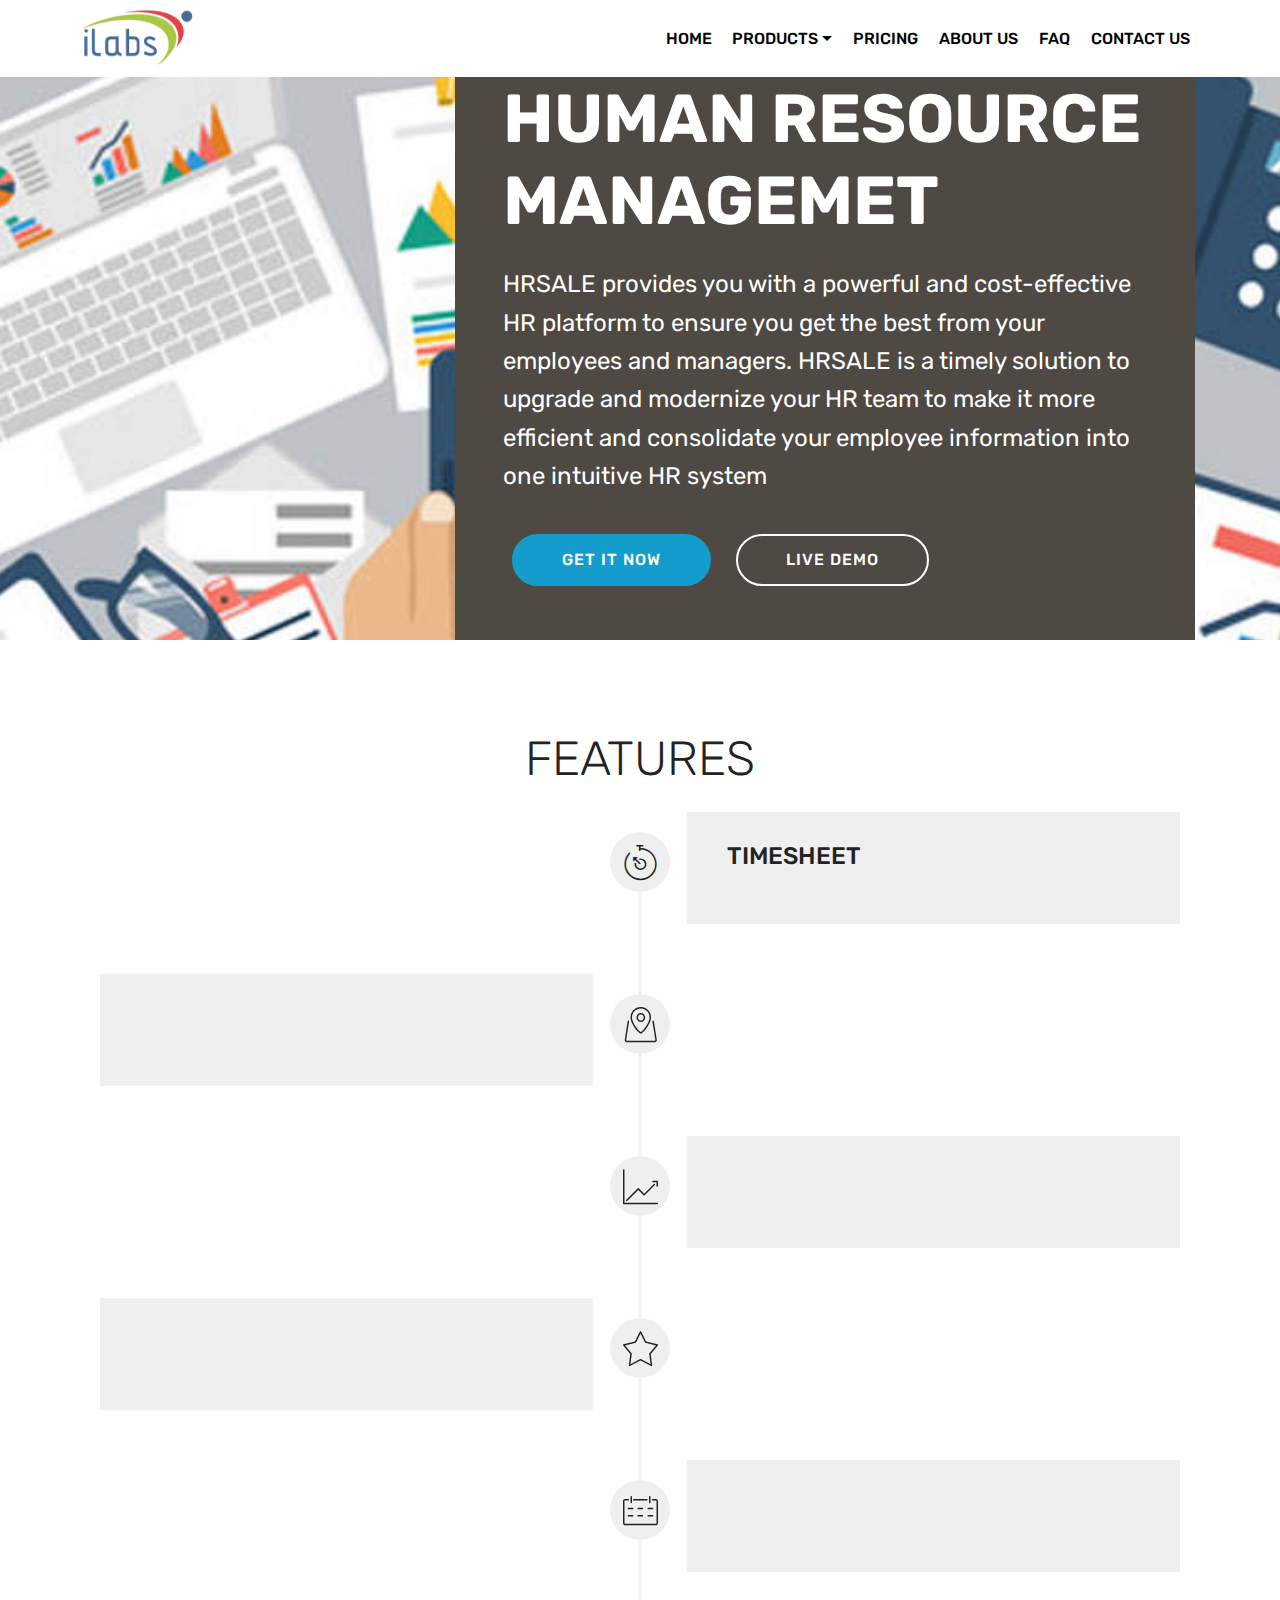
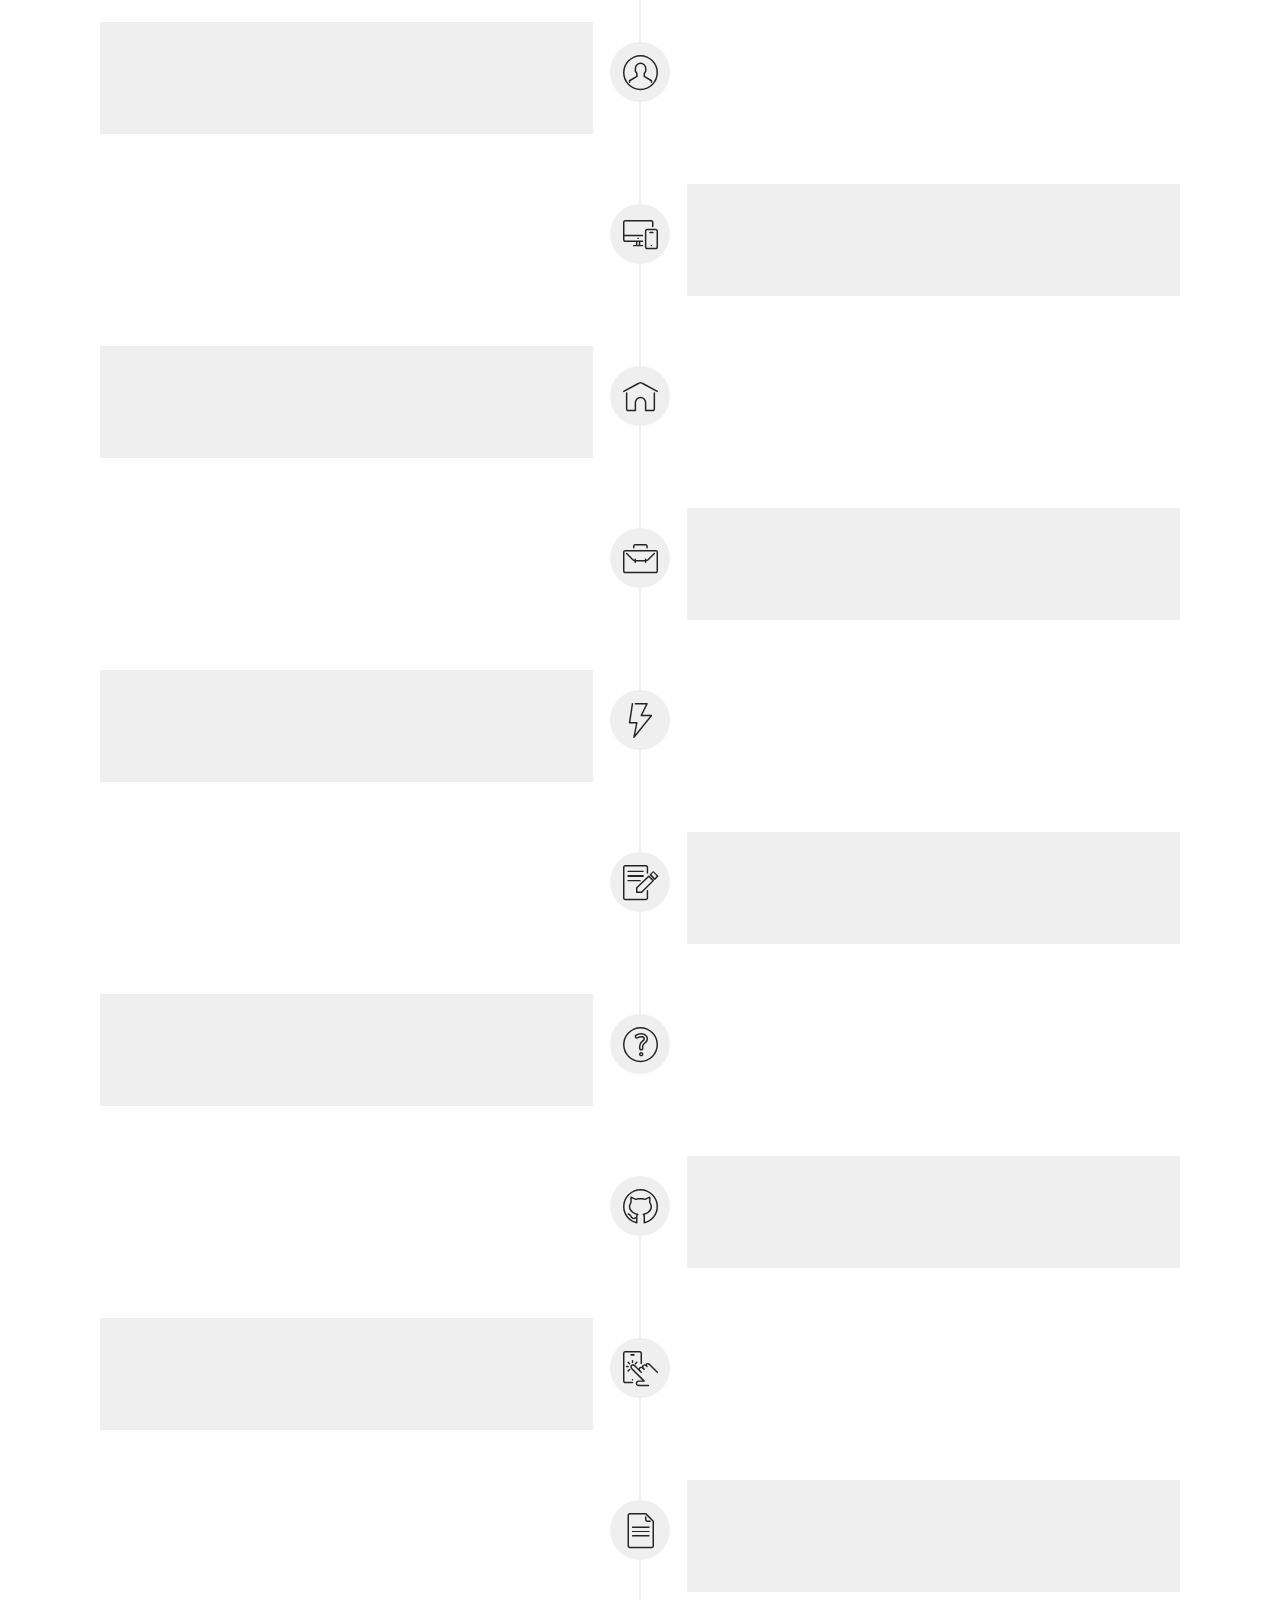
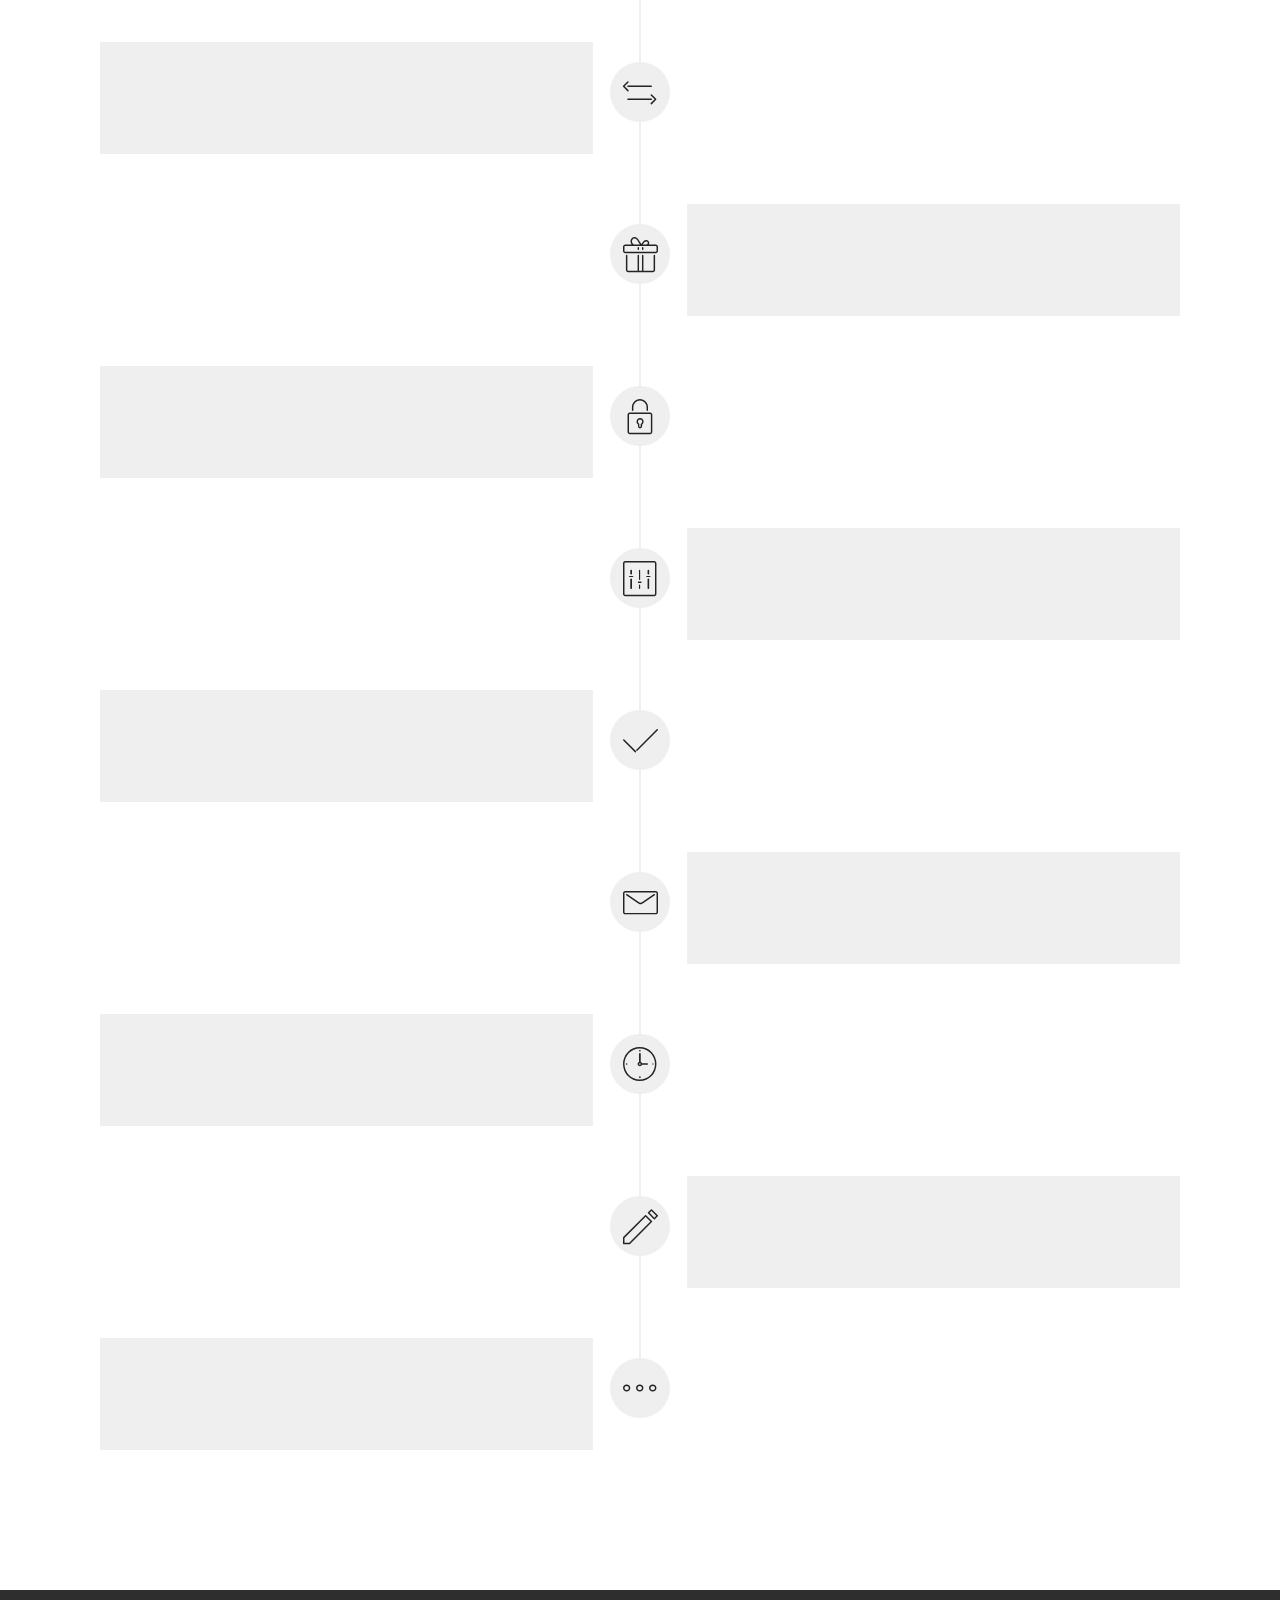
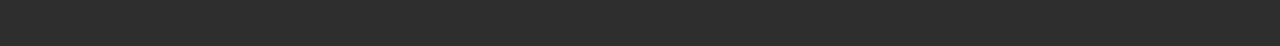
<file: humanresource.html>
<!DOCTYPE html>
<html >
<head>
  <!-- Site made with Mobirise Website Builder v4.9.1, https://mobirise.com -->
  <meta charset="UTF-8">
  <meta http-equiv="X-UA-Compatible" content="IE=edge">
  <meta name="generator" content="Mobirise v4.9.1, mobirise.com">
  <meta name="viewport" content="width=device-width, initial-scale=1, minimum-scale=1">
  <link rel="shortcut icon" href="assets/images/download-134x72.png" type="image/x-icon">
  <meta name="description" content="Human Resource Management">
  <title>human resource</title>
  <link rel="stylesheet" href="assets/web/assets/mobirise-icons/mobirise-icons.css">
  <link rel="stylesheet" href="assets/tether/tether.min.css">
  <link rel="stylesheet" href="assets/bootstrap/css/bootstrap.min.css">
  <link rel="stylesheet" href="assets/bootstrap/css/bootstrap-grid.min.css">
  <link rel="stylesheet" href="assets/bootstrap/css/bootstrap-reboot.min.css">
  <link rel="stylesheet" href="assets/animatecss/animate.min.css">
  <link rel="stylesheet" href="assets/dropdown/css/style.css">
  <link rel="stylesheet" href="assets/theme/css/style.css">
  <link rel="stylesheet" href="assets/mobirise/css/mbr-additional.css" type="text/css">
  
  
  
</head>
<body>
  <section class="menu cid-rgZiTDJcBE" once="menu" id="menu2-h">

    

    <nav class="navbar navbar-expand beta-menu navbar-dropdown align-items-center navbar-fixed-top navbar-toggleable-sm">
        <button class="navbar-toggler navbar-toggler-right" type="button" data-toggle="collapse" data-target="#navbarSupportedContent" aria-controls="navbarSupportedContent" aria-expanded="false" aria-label="Toggle navigation">
            <div class="hamburger">
                <span></span>
                <span></span>
                <span></span>
                <span></span>
            </div>
        </button>
        <div class="menu-logo">
            <div class="navbar-brand">
                <span class="navbar-logo">
                    <a href="index.html">
                        <img src="assets/images/download-134x72.png" alt="Mobirise" title="" style="height: 3.8rem;">
                    </a>
                </span>
                
            </div>
        </div>
        <div class="collapse navbar-collapse" id="navbarSupportedContent">
            <ul class="navbar-nav nav-dropdown nav-right" data-app-modern-menu="true"><li class="nav-item">
                    <a class="nav-link link text-black display-4" href="index.html">
                        HOME</a> 
                </li>
                <li class="nav-item dropdown">
                     <a class="nav-link link text-black dropdown-toggle display-4" href="products.html" data-toggle="dropdown-submenu" aria-expanded="false">
                        PRODUCTS</a>  <div class="dropdown-menu"><a class="text-black dropdown-item display-4" href="simplesms.html">SIMPLE SCHOOL MANAGEMENT</a><a class="text-black dropdown-item display-4" href="professionalsms.html">PROFESSIONAL SCHOOL MANAGEMENT<br>&nbsp; &nbsp; &nbsp; &nbsp; &nbsp; &nbsp; &nbsp; &nbsp; &nbsp; &nbsp; &nbsp; &nbsp; &nbsp; &nbsp; &nbsp; &nbsp; &nbsp;WITH APP</a><a class="text-black dropdown-item display-4" href="onlinecourse.html">ONLINE COURSE</a><a class="text-black dropdown-item display-4" href="social.html"><p>SOCIAL NETWORK FOR SCHOOL<br> &nbsp;&nbsp;&nbsp;&nbsp;&nbsp;&nbsp;&nbsp;&nbsp;&nbsp;&nbsp;&nbsp;&nbsp;&nbsp;&nbsp;&nbsp;&nbsp;WITH MESSENGER</p></a>     <a class="text-black dropdown-item display-4" href="hostemmgmt.html">HOSTEL MANAGEMENT</a> <a class="text-black dropdown-item display-4" href="humanresource.html">HUMAN RESOURCE MANAGEMENT</a></div>
                </li><li class="nav-item"><a class="nav-link link text-black display-4" href="pricing.html" aria-expanded="false">
                        PRICING</a></li><li class="nav-item"><a class="nav-link link text-black display-4" href="about.html">
                        ABOUT US</a></li><li class="nav-item"><a class="nav-link link text-black display-4" href="faq.html">
                        FAQ</a></li><li class="nav-item"><a class="nav-link link text-black display-4" href="contact.html">
                        CONTACT US</a></li></ul>
            
        </div>
    </nav>
</section>

<section class="engine"><a href="https://mobirise.info/q">free responsive site templates</a></section><section class="header10 cid-rhFIvt15sF mbr-parallax-background" id="header10-40">

    

    

    <div class="container">
        <div class="media-container-column mbr-white p-5 align-left col-lg-8 col-md-10 ml-auto">
            <h1 class="mbr-section-title mbr-bold pb-3 mbr-fonts-style display-1">
                HUMAN RESOURCE MANAGEMET</h1>
            
            <p class="mbr-text pb-3 mbr-fonts-style display-5">HRSALE provides you with a powerful and cost-effective HR platform to ensure you get the best from your employees and managers. HRSALE is a timely solution to upgrade and modernize your HR team to make it more efficient and consolidate your employee information into one intuitive HR system</p>
            <div class="mbr-section-btn"><a class="btn btn-md btn-primary display-4" href="pricing.html">GET IT NOW</a>
                <a class="btn btn-md btn-white-outline display-4" href="http://demo.hrsale.com/admin/" target="_blank">LIVE DEMO</a></div>
        </div>
    </div>

    
</section>

<section class="timeline2 cid-rhFNVly6l4" id="timeline2-41">

    

    

    <div class="container align-center">
        <h2 class="mbr-section-title pb-3 mbr-fonts-style display-2">FEATURES</h2>
        

        <div class="container timelines-container" mbri-timelines="">
            <div class="row timeline-element reverse separline">      
                <span class="iconsBackground">
                    <span class="mbr-iconfont mbri-timer"></span>
                </span>          
                <div class="col-xs-12 col-md-6 align-left">
                    <div class="timeline-text-content">
                        <h4 class="mbr-timeline-title pb-3 mbr-fonts-style display-5">
                            TIMESHEET</h4>
                        <p class="mbr-timeline-text mbr-fonts-style display-7"></p>
                     </div>
                </div>
            </div>

            <div class="row timeline-element  separline">
                <span class="iconsBackground">
                    <span class="mbr-iconfont mbri-map-pin"></span>
                </span>
                <div class="col-xs-12 col-md-6 align-left ">
                    <div class="timeline-text-content">
                        <h4 class="mbr-timeline-title pb-3 mbr-fonts-style display-5">
                            GEOLOCATION ATTENDANCE</h4>
                        <p class="mbr-timeline-text mbr-fonts-style display-7"></p>
                    </div>
                </div>
            </div> 

            <div class="row timeline-element reverse separline">
                <span class="iconsBackground">
                    <span class="mbr-iconfont mbri-growing-chart"></span>
                </span>
                <div class="col-xs-12 col-md-6 align-left">
                    <div class="timeline-text-content">
                        <h4 class="mbr-timeline-title pb-3 mbr-fonts-style display-5">
                            PAYROLL</h4>      
                        <p class="mbr-timeline-text mbr-fonts-style display-7"></p>
                    </div>
                </div>
            </div>

            <div class="row timeline-element  separline">
                <span class="iconsBackground">
                    <span class="mbr-iconfont mbri-star"></span>
                </span>
                <div class="col-xs-12 col-md-6 align-left ">
                    <div class="timeline-text-content">
                        <h4 class="mbr-timeline-title pb-3 mbr-fonts-style display-5">
                            ASSETS</h4>
                        <p class="mbr-timeline-text mbr-fonts-style display-7"></p>
                    </div>
                </div>
            </div>

            <div class="row timeline-element reverse separline">
                <span class="iconsBackground">
                    <span class="mbr-iconfont mbri-calendar"></span>
                </span>
                <div class="col-xs-12 col-md-6 align-left">
                    <div class="timeline-text-content">
                        <h4 class="mbr-timeline-title pb-3 mbr-fonts-style display-5">
                            HR CALENDER</h4>
                        <p class="mbr-timeline-text mbr-fonts-style display-7"></p>
                    </div>
                </div>
            </div>

            <div class="row timeline-element separline">
                <span class="iconsBackground">
                    <span class="mbr-iconfont mbri-user"></span>
                </span>
                <div class="col-xs-12 col-md-6 align-left ">
                    <div class="timeline-text-content">
                        <h4 class="mbr-timeline-title pb-3 mbr-fonts-style display-5">
                            STAFF</h4>
                        <p class="mbr-timeline-text mbr-fonts-style display-7"></p>
                    </div>
                </div>
            </div>

            <div class="row timeline-element reverse separline">
                <span class="iconsBackground">
                    <span class="mbri-responsive mbr-iconfont"></span>
                </span>
                <div class="col-xs-12 col-md-6 align-left">
                    <div class="timeline-text-content">
                        <h4 class="mbr-timeline-title pb-3 mbr-fonts-style display-5">
                            PROJECTS</h4>
                        <p class="mbr-timeline-text mbr-fonts-style display-7"></p>
                    </div>
                </div>
            </div>

            <div class="row timeline-element separline">
                <span class="iconsBackground">
                    <span class="mbr-iconfont mbri-home"></span>
                </span>
                <div class="col-xs-12 col-md-6 align-left ">
                    <div class="timeline-text-content">
                        <h4 class="mbr-timeline-title pb-3 mbr-fonts-style display-5">
                            LEAVES</h4>
                        <p class="mbr-timeline-text mbr-fonts-style display-7"></p>
                    </div>
                </div>
            </div>

            <div class="row timeline-element reverse separline">
                <span class="iconsBackground">
                    <span class="mbr-iconfont mbri-briefcase"></span>
                </span>
                <div class="col-xs-12 col-md-6 align-left">
                    <div class="timeline-text-content">
                        <h4 class="mbr-timeline-title pb-3 mbr-fonts-style display-5">
                            EVENTS AND MEETINGS</h4>
                        <p class="mbr-timeline-text mbr-fonts-style display-7"></p>
                    </div>
                </div>
            </div>

            <div class="row timeline-element separline">
                <span class="iconsBackground">
                    <span class="mbr-iconfont mbri-speed"></span>
                </span>
                <div class="col-xs-12 col-md-6 align-left ">
                    <div class="timeline-text-content">
                        <h4 class="mbr-timeline-title pb-3 mbr-fonts-style display-5">
                            GOALS TRACKING</h4> 
                        <p class="mbr-timeline-text mbr-fonts-style display-7"></p>
                    </div>
                </div>
            </div>

            <div class="row timeline-element reverse separline">
                <span class="iconsBackground">
                    <span class="mbr-iconfont mbri-edit"></span>
                </span>
                <div class="col-xs-12 col-md-6 align-left">
                    <div class="timeline-text-content">
                        <h4 class="mbr-timeline-title pb-3 mbr-fonts-style display-5">
                            HR REPORT</h4>
                        <p class="mbr-timeline-text mbr-fonts-style display-7"></p>
                    </div>
                </div>
            </div>

            <div class="row timeline-element">
                <span class="iconsBackground">
                    <span class="mbr-iconfont mbri-question"></span>
                </span>
                <div class="col-xs-12 col-md-6 align-left ">
                    <div class="timeline-text-content">
                        <h4 class="mbr-timeline-title pb-3 mbr-fonts-style display-5">
                            INQUIRIES</h4>
                        <p class="mbr-timeline-text mbr-fonts-style display-7"></p>
                    </div>
                </div>
            </div>
        </div>
    </div>
</section>

<section class="timeline2 cid-rhFPZbfAcx" id="timeline2-42">

    

    

    <div class="container align-center">
        
        

        <div class="container timelines-container" mbri-timelines="">
            <div class="row timeline-element reverse separline">      
                <span class="iconsBackground">
                    <span class="mbr-iconfont mbri-github"></span>
                </span>          
                <div class="col-xs-12 col-md-6 align-left">
                    <div class="timeline-text-content">
                        <h4 class="mbr-timeline-title pb-3 mbr-fonts-style display-5">
                            TRAINING</h4>
                        <p class="mbr-timeline-text mbr-fonts-style display-7"></p>
                     </div>
                </div>
            </div>

            <div class="row timeline-element  separline">
                <span class="iconsBackground">
                    <span class="mbr-iconfont mbri-touch"></span>
                </span>
                <div class="col-xs-12 col-md-6 align-left ">
                    <div class="timeline-text-content">
                        <h4 class="mbr-timeline-title pb-3 mbr-fonts-style display-5">
                            RECRUITMENT</h4>
                        <p class="mbr-timeline-text mbr-fonts-style display-7"></p>
                    </div>
                </div>
            </div> 

            <div class="row timeline-element reverse separline">
                <span class="iconsBackground">
                    <span class="mbr-iconfont mbri-file"></span>
                </span>
                <div class="col-xs-12 col-md-6 align-left">
                    <div class="timeline-text-content">
                        <h4 class="mbr-timeline-title pb-3 mbr-fonts-style display-5">
                            FILES MANAGER</h4>      
                        <p class="mbr-timeline-text mbr-fonts-style display-7"></p>
                    </div>
                </div>
            </div>

            <div class="row timeline-element  separline">
                <span class="iconsBackground">
                    <span class="mbr-iconfont mbri-left-right"></span>
                </span>
                <div class="col-xs-12 col-md-6 align-left ">
                    <div class="timeline-text-content">
                        <h4 class="mbr-timeline-title pb-3 mbr-fonts-style display-5">
                            RTL SUPPORT</h4>
                        <p class="mbr-timeline-text mbr-fonts-style display-7"></p>
                    </div>
                </div>
            </div>

            <div class="row timeline-element reverse separline">
                <span class="iconsBackground">
                    <span class="mbr-iconfont mbri-gift"></span>
                </span>
                <div class="col-xs-12 col-md-6 align-left">
                    <div class="timeline-text-content">
                        <h4 class="mbr-timeline-title pb-3 mbr-fonts-style display-5">
                            AWARDS</h4>
                        <p class="mbr-timeline-text mbr-fonts-style display-7"></p>
                    </div>
                </div>
            </div>

            <div class="row timeline-element separline">
                <span class="iconsBackground">
                    <span class="mbr-iconfont mbri-lock"></span>
                </span>
                <div class="col-xs-12 col-md-6 align-left ">
                    <div class="timeline-text-content">
                        <h4 class="mbr-timeline-title pb-3 mbr-fonts-style display-5">
                            ROLES</h4>
                        <p class="mbr-timeline-text mbr-fonts-style display-7"></p>
                    </div>
                </div>
            </div>

            <div class="row timeline-element reverse separline">
                <span class="iconsBackground">
                    <span class="mbr-iconfont mbri-setting2"></span>
                </span>
                <div class="col-xs-12 col-md-6 align-left">
                    <div class="timeline-text-content">
                        <h4 class="mbr-timeline-title pb-3 mbr-fonts-style display-5">
                            ACCOUNTING</h4>
                        <p class="mbr-timeline-text mbr-fonts-style display-7"></p>
                    </div>
                </div>
            </div>

            <div class="row timeline-element separline">
                <span class="iconsBackground">
                    <span class="mbr-iconfont mbri-success"></span>
                </span>
                <div class="col-xs-12 col-md-6 align-left ">
                    <div class="timeline-text-content">
                        <h4 class="mbr-timeline-title pb-3 mbr-fonts-style display-5">
                            DATABASE BACKUP</h4>
                        <p class="mbr-timeline-text mbr-fonts-style display-7"></p>
                    </div>
                </div>
            </div>

            <div class="row timeline-element reverse separline">
                <span class="iconsBackground">
                    <span class="mbr-iconfont mbri-letter"></span>
                </span>
                <div class="col-xs-12 col-md-6 align-left">
                    <div class="timeline-text-content">
                        <h4 class="mbr-timeline-title pb-3 mbr-fonts-style display-5">
                            EMAIL TEMPLATES</h4>
                        <p class="mbr-timeline-text mbr-fonts-style display-7"></p>
                    </div>
                </div>
            </div>

            <div class="row timeline-element separline">
                <span class="iconsBackground">
                    <span class="mbr-iconfont mbri-clock"></span>
                </span>
                <div class="col-xs-12 col-md-6 align-left ">
                    <div class="timeline-text-content">
                        <h4 class="mbr-timeline-title pb-3 mbr-fonts-style display-5">
                            ORGANISATION CHART</h4> 
                        <p class="mbr-timeline-text mbr-fonts-style display-7"></p>
                    </div>
                </div>
            </div>

            <div class="row timeline-element reverse separline">
                <span class="iconsBackground">
                    <span class="mbr-iconfont mbri-edit2"></span>
                </span>
                <div class="col-xs-12 col-md-6 align-left">
                    <div class="timeline-text-content">
                        <h4 class="mbr-timeline-title pb-3 mbr-fonts-style display-5">
                            MULTI OFFICE SHIFTS</h4>
                        <p class="mbr-timeline-text mbr-fonts-style display-7"></p>
                    </div>
                </div>
            </div>

            <div class="row timeline-element">
                <span class="iconsBackground">
                    <span class="mbr-iconfont mbri-more-horizontal"></span>
                </span>
                <div class="col-xs-12 col-md-6 align-left ">
                    <div class="timeline-text-content">
                        <h4 class="mbr-timeline-title pb-3 mbr-fonts-style display-5">
                            AND MANY MORE</h4>
                        <p class="mbr-timeline-text mbr-fonts-style display-7"></p>
                    </div>
                </div>
            </div>
        </div>
    </div>
</section>

<section once="" class="cid-rhFRTfQJhp" id="footer6-43">

    

    

    <div class="container">
        <div class="media-container-row align-center mbr-white">
            <div class="col-12">
                <p class="mbr-text mb-0 mbr-fonts-style display-7">
                    © Copyright 2019 iLabs- All Rights Reserved
                </p>
            </div>
        </div>
    </div>
</section>


  <script src="assets/web/assets/jquery/jquery.min.js"></script>
  <script src="assets/popper/popper.min.js"></script>
  <script src="assets/tether/tether.min.js"></script>
  <script src="assets/bootstrap/js/bootstrap.min.js"></script>
  <script src="assets/smoothscroll/smooth-scroll.js"></script>
  <script src="assets/touchswipe/jquery.touch-swipe.min.js"></script>
  <script src="assets/viewportchecker/jquery.viewportchecker.js"></script>
  <script src="assets/parallax/jarallax.min.js"></script>
  <script src="assets/dropdown/js/script.min.js"></script>
  <script src="assets/theme/js/script.js"></script>
  
  
  <input name="animation" type="hidden">
  </body>
</html>
</file>
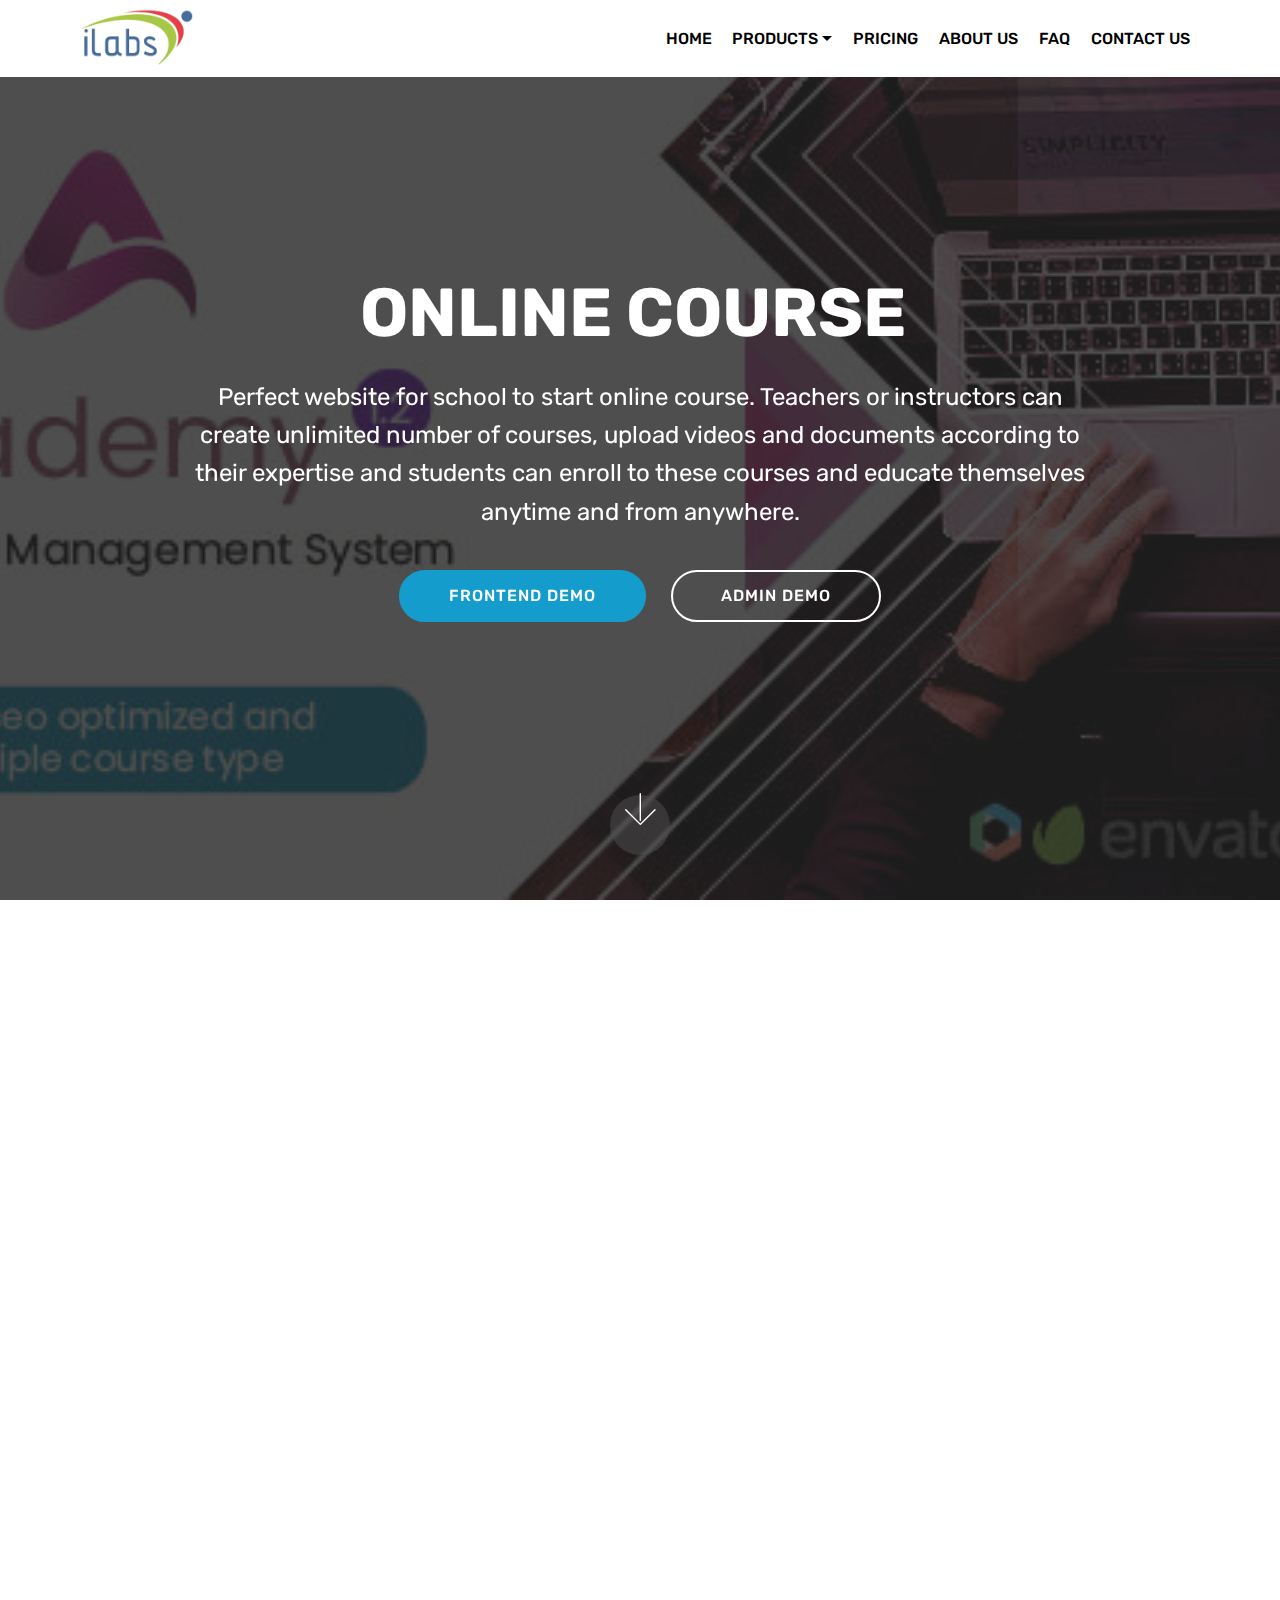
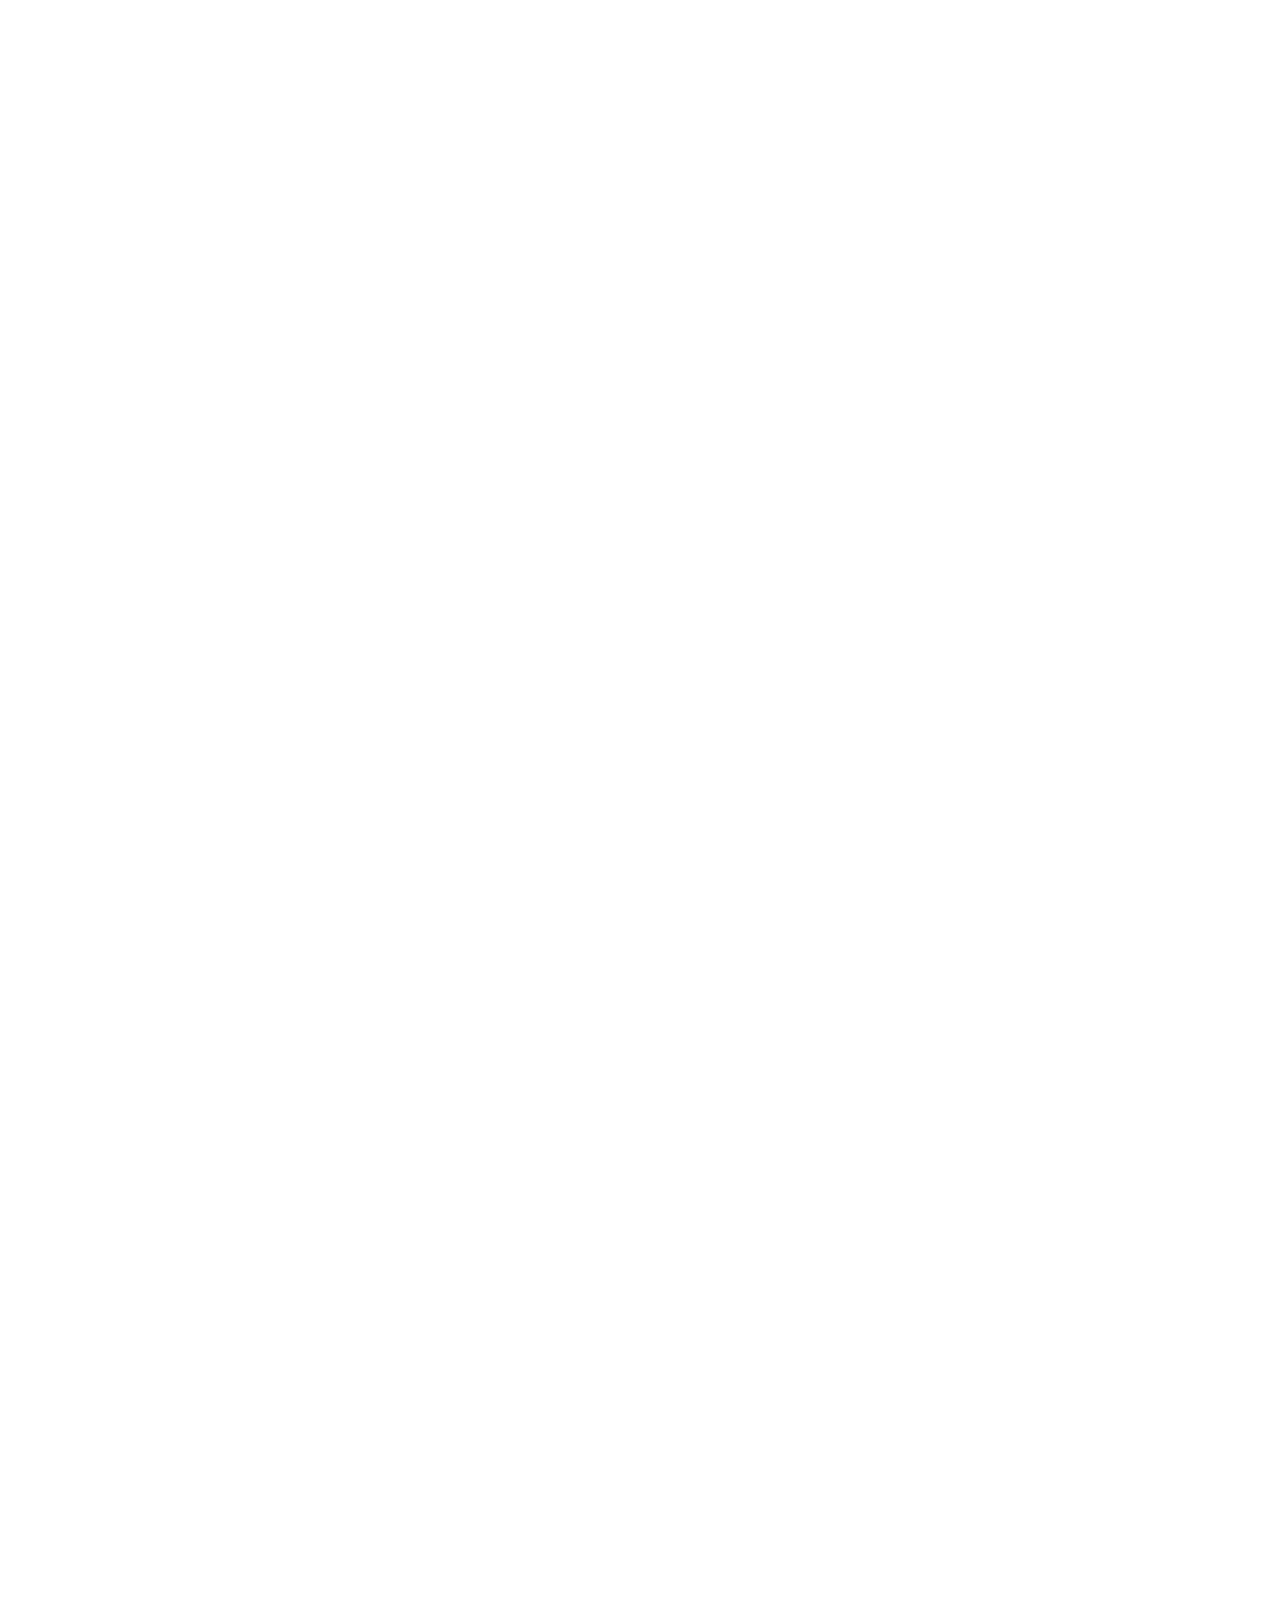
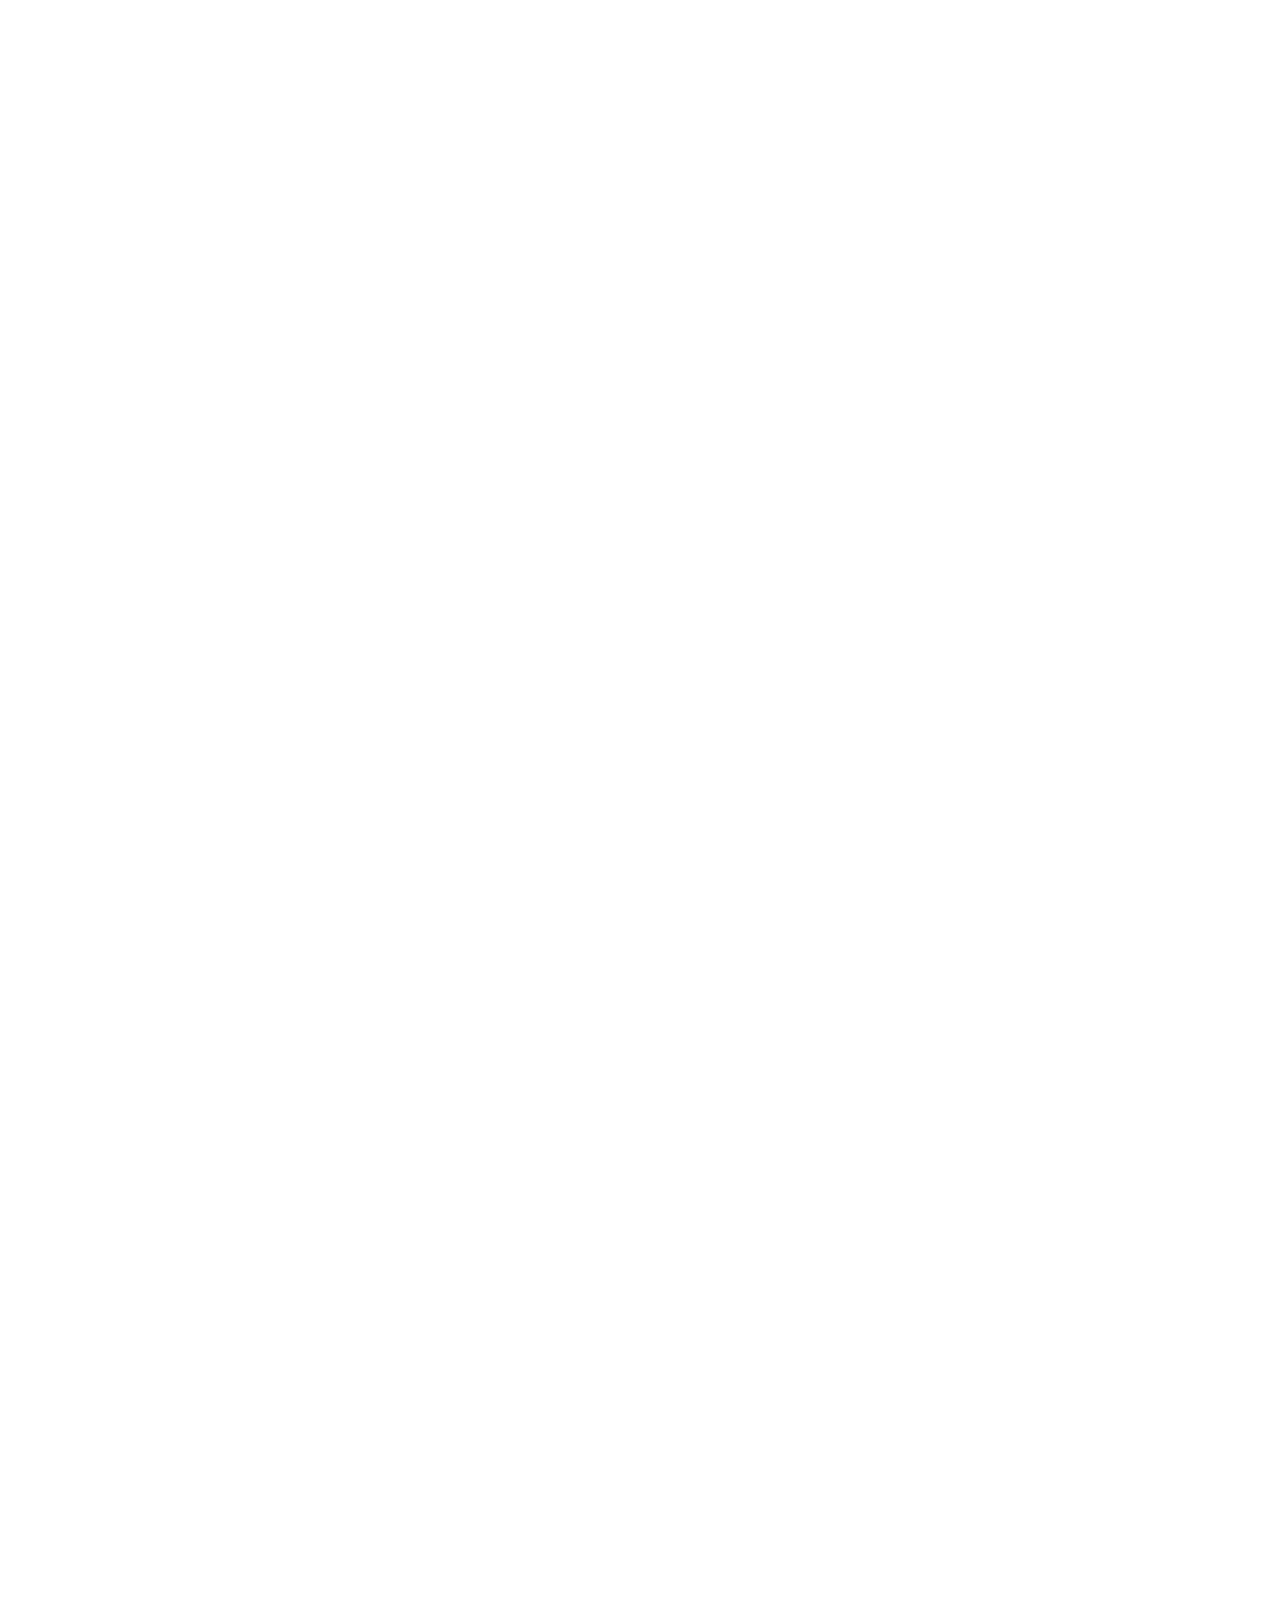
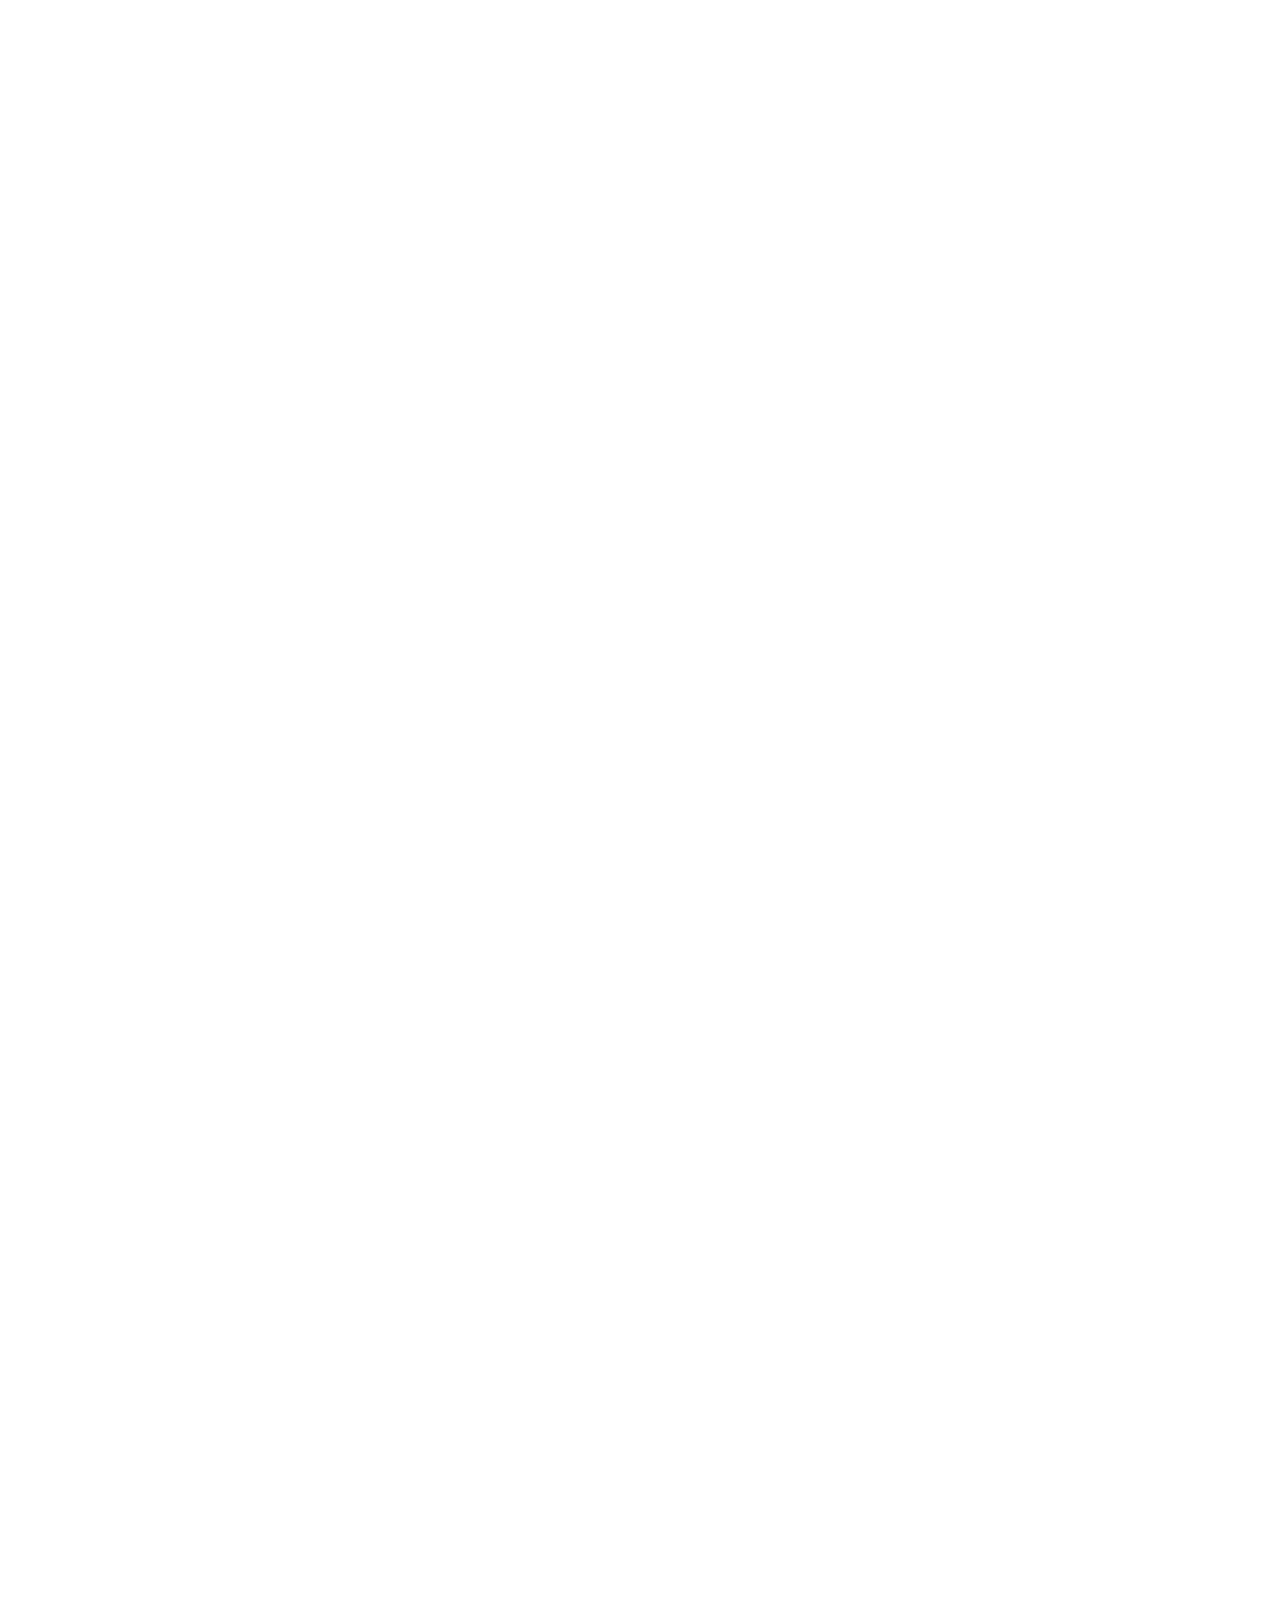
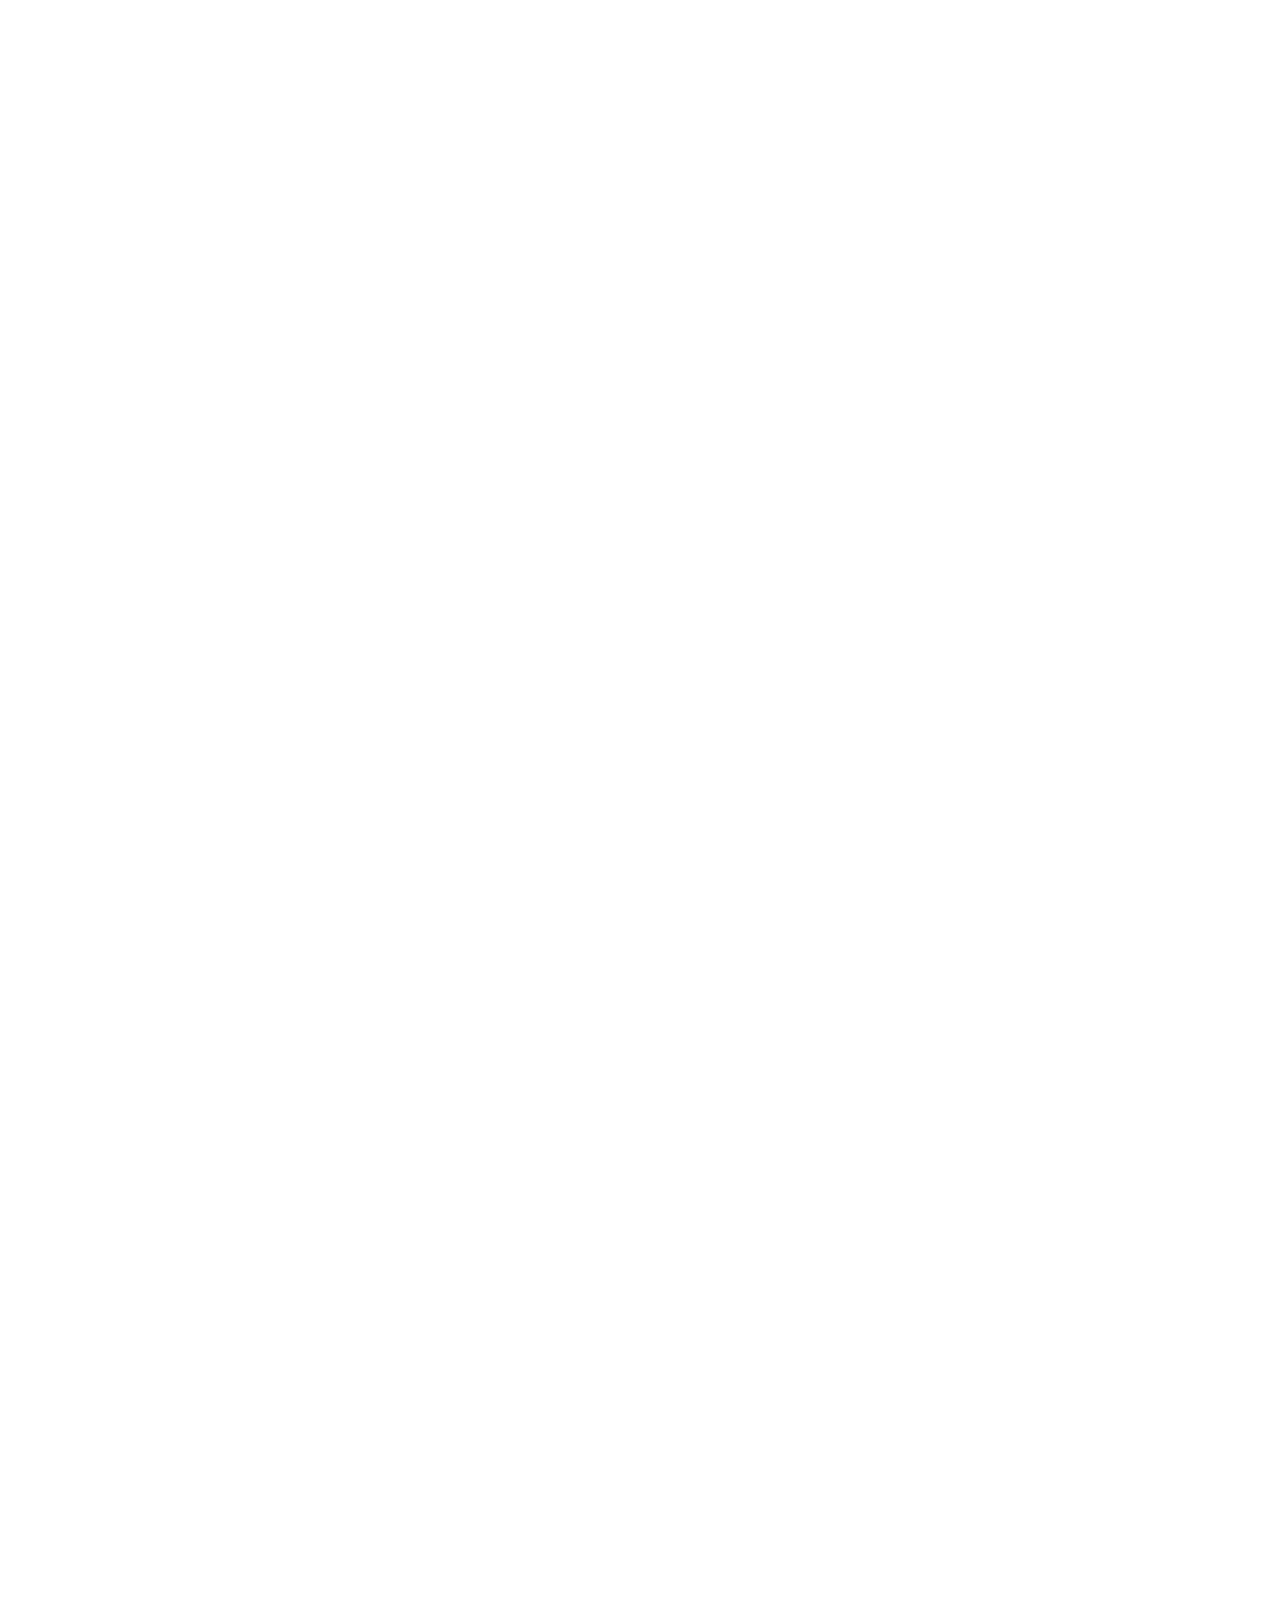
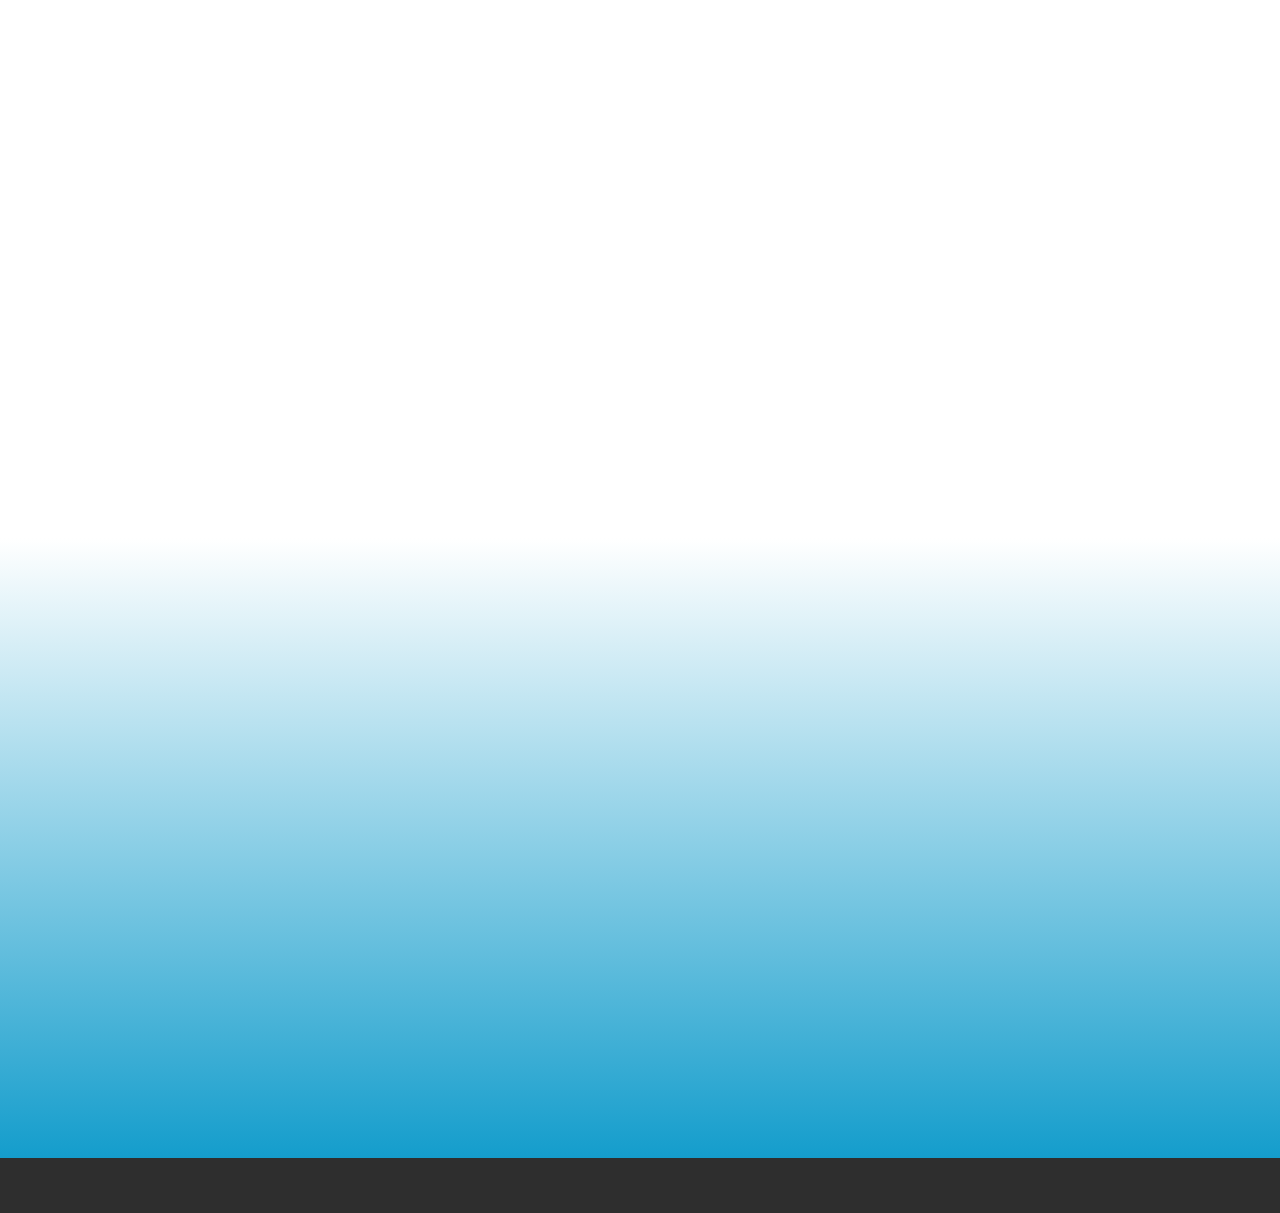
<file: onlinecourse.html>
<!DOCTYPE html>
<html >
<head>
  <!-- Site made with Mobirise Website Builder v4.9.1, https://mobirise.com -->
  <meta charset="UTF-8">
  <meta http-equiv="X-UA-Compatible" content="IE=edge">
  <meta name="generator" content="Mobirise v4.9.1, mobirise.com">
  <meta name="viewport" content="width=device-width, initial-scale=1, minimum-scale=1">
  <link rel="shortcut icon" href="assets/images/download-134x72.png" type="image/x-icon">
  <meta name="description" content="Website Generator Description">
  <title>online course</title>
  <link rel="stylesheet" href="assets/web/assets/mobirise-icons/mobirise-icons.css">
  <link rel="stylesheet" href="assets/tether/tether.min.css">
  <link rel="stylesheet" href="assets/bootstrap/css/bootstrap.min.css">
  <link rel="stylesheet" href="assets/bootstrap/css/bootstrap-grid.min.css">
  <link rel="stylesheet" href="assets/bootstrap/css/bootstrap-reboot.min.css">
  <link rel="stylesheet" href="assets/animatecss/animate.min.css">
  <link rel="stylesheet" href="assets/dropdown/css/style.css">
  <link rel="stylesheet" href="assets/theme/css/style.css">
  <link rel="stylesheet" href="assets/mobirise/css/mbr-additional.css" type="text/css">
  
  
  
</head>
<body>
  <section class="menu cid-rgZiTDJcBE" once="menu" id="menu2-m">

    

    <nav class="navbar navbar-expand beta-menu navbar-dropdown align-items-center navbar-fixed-top navbar-toggleable-sm">
        <button class="navbar-toggler navbar-toggler-right" type="button" data-toggle="collapse" data-target="#navbarSupportedContent" aria-controls="navbarSupportedContent" aria-expanded="false" aria-label="Toggle navigation">
            <div class="hamburger">
                <span></span>
                <span></span>
                <span></span>
                <span></span>
            </div>
        </button>
        <div class="menu-logo">
            <div class="navbar-brand">
                <span class="navbar-logo">
                    <a href="index.html">
                        <img src="assets/images/download-134x72.png" alt="Mobirise" title="" style="height: 3.8rem;">
                    </a>
                </span>
                
            </div>
        </div>
        <div class="collapse navbar-collapse" id="navbarSupportedContent">
            <ul class="navbar-nav nav-dropdown nav-right" data-app-modern-menu="true"><li class="nav-item">
                    <a class="nav-link link text-black display-4" href="index.html">
                        HOME</a> 
                </li>
                <li class="nav-item dropdown">
                     <a class="nav-link link text-black dropdown-toggle display-4" href="products.html" data-toggle="dropdown-submenu" aria-expanded="false">
                        PRODUCTS</a>  <div class="dropdown-menu"><a class="text-black dropdown-item display-4" href="simplesms.html">SIMPLE SCHOOL MANAGEMENT</a><a class="text-black dropdown-item display-4" href="professionalsms.html">PROFESSIONAL SCHOOL MANAGEMENT<br>&nbsp; &nbsp; &nbsp; &nbsp; &nbsp; &nbsp; &nbsp; &nbsp; &nbsp; &nbsp; &nbsp; &nbsp; &nbsp; &nbsp; &nbsp; &nbsp; &nbsp;WITH APP</a><a class="text-black dropdown-item display-4" href="onlinecourse.html">ONLINE COURSE</a><a class="text-black dropdown-item display-4" href="social.html"><p>SOCIAL NETWORK FOR SCHOOL<br> &nbsp;&nbsp;&nbsp;&nbsp;&nbsp;&nbsp;&nbsp;&nbsp;&nbsp;&nbsp;&nbsp;&nbsp;&nbsp;&nbsp;&nbsp;&nbsp;WITH MESSENGER</p></a>     <a class="text-black dropdown-item display-4" href="hostemmgmt.html">HOSTEL MANAGEMENT</a> <a class="text-black dropdown-item display-4" href="humanresource.html">HUMAN RESOURCE MANAGEMENT</a></div>
                </li><li class="nav-item"><a class="nav-link link text-black display-4" href="pricing.html" aria-expanded="false">
                        PRICING</a></li><li class="nav-item"><a class="nav-link link text-black display-4" href="about.html">
                        ABOUT US</a></li><li class="nav-item"><a class="nav-link link text-black display-4" href="faq.html">
                        FAQ</a></li><li class="nav-item"><a class="nav-link link text-black display-4" href="contact.html">
                        CONTACT US</a></li></ul>
            
        </div>
    </nav>
</section>

<section class="engine"><a href="https://mobirise.info/k">develop your own website</a></section><section class="header6 cid-rhEriJCah4 mbr-fullscreen mbr-parallax-background" id="header6-2z">

    

    <div class="mbr-overlay" style="opacity: 0.8; background-color: rgb(35, 35, 35);">
    </div>

    <div class="container">
        <div class="row justify-content-md-center">
            <div class="mbr-white col-md-10">
                <h1 class="mbr-section-title align-center mbr-bold pb-3 mbr-fonts-style display-1">
                    ONLINE COURSE&nbsp;</h1>
                <p class="mbr-text align-center pb-3 mbr-fonts-style display-5">
                    Perfect website for school to start online course. Teachers or instructors can create unlimited number of courses, upload videos and documents according to their expertise and students can enroll to these courses and educate themselves anytime and from anywhere.</p>
                <div class="mbr-section-btn align-center"><a class="btn btn-md btn-primary display-4" href="http://creativeitem.com/demo/academy/" target="_blank">FRONTEND DEMO</a>
                        <a class="btn btn-md btn-white-outline display-4" href="http://creativeitem.com/demo/academy/login" target="_blank">ADMIN DEMO</a></div>
            </div>
        </div>
    </div>

    <div class="mbr-arrow hidden-sm-down" aria-hidden="true">
        <a href="#next">
            <i class="mbri-down mbr-iconfont"></i>
        </a>
    </div>
</section>

<section class="mbr-section content4 cid-rhEtJSe7YP" id="content4-31">

    

    <div class="container">
        <div class="media-container-row">
            <div class="title col-12 col-md-8">
                <h2 class="align-center pb-3 mbr-fonts-style display-2"><strong>
                    HOW IT WORKS?</strong></h2>
                
                
            </div>
        </div>
    </div>
</section>

<section class="cid-rhEtTcSMme" id="image1-32">

    

    <figure class="mbr-figure container">
        <div class="image-block" style="width: 66%;">
            <img src="assets/images/1-1128x1118.png" width="1400" alt="Mobirise" title="">
            
        </div>
    </figure>
</section>

<section class="cid-rhEur2ihD6" id="image1-33">

    

    <figure class="mbr-figure container">
        <div class="image-block" style="width: 66%;">
            <img src="assets/images/2-1219x1200.jpg" width="1400" alt="Mobirise" title="">
            
        </div>
    </figure>
</section>

<section class="cid-rhEuwkCopc" id="image1-34">

    

    <figure class="mbr-figure container">
        <div class="image-block" style="width: 94%;">
            <img src="assets/images/3-1388x632.png" width="1400" alt="Mobirise" title="">
            
        </div>
    </figure>
</section>

<section class="cid-rhEwaZnByP" id="image1-38">

    

    <figure class="mbr-figure container">
        <div class="image-block" style="width: 94%;">
            <img src="assets/images/4-1338x515.png" width="1400" alt="Mobirise" title="">
            
        </div>
    </figure>
</section>

<section class="cid-rhEwbTokQM" id="image1-3a">

    

    <figure class="mbr-figure container">
        <div class="image-block" style="width: 94%;">
            <img src="assets/images/5-1320x459.png" width="1400" alt="Mobirise" title="">
            
        </div>
    </figure>
</section>

<section class="cid-rhEwcfkxPe" id="image1-3b">

    

    <figure class="mbr-figure container">
        <div class="image-block" style="width: 94%;">
            <img src="assets/images/6-1371x491.png" width="1400" alt="Mobirise" title="">
            
        </div>
    </figure>
</section>

<section class="cid-rhEwcyILE4" id="image1-3c">

    

    <figure class="mbr-figure container">
        <div class="image-block" style="width: 94%;">
            <img src="assets/images/7-1341x511.png" width="1400" alt="Mobirise" title="">
            
        </div>
    </figure>
</section>

<section class="cid-rhEwdeKmvA" id="image1-3d">

    

    <figure class="mbr-figure container">
        <div class="image-block" style="width: 94%;">
            <img src="assets/images/8-1297x504.png" width="1400" alt="Mobirise" title="">
            
        </div>
    </figure>
</section>

<section class="cid-rhEwdyJMWK" id="image1-3e">

    

    <figure class="mbr-figure container">
        <div class="image-block" style="width: 94%;">
            <img src="assets/images/9-1353x542.png" width="1400" alt="Mobirise" title="">
            
        </div>
    </figure>
</section>

<section class="cid-rhEwe1LP9K" id="image1-3f">

    

    <figure class="mbr-figure container">
        <div class="image-block" style="width: 94%;">
            <img src="assets/images/10-1393x538.png" width="1400" alt="Mobirise" title="">
            
        </div>
    </figure>
</section>

<section class="cid-rhEwbqb9GP" id="image1-39">

    

    <figure class="mbr-figure container">
        <div class="image-block" style="width: 94%;">
            <img src="assets/images/11-1361x469.png" width="1400" alt="Mobirise" title="">
            
        </div>
    </figure>
</section>

<section class="cid-rhEwalWvAg" id="image1-37">

    

    <figure class="mbr-figure container">
        <div class="image-block" style="width: 94%;">
            <img src="assets/images/12-1349x551.png" width="1400" alt="Mobirise" title="">
            
        </div>
    </figure>
</section>

<section class="cid-rhEwKht3zI" id="image1-3i">

    

    <figure class="mbr-figure container">
        <div class="image-block" style="width: 94%;">
            <img src="assets/images/13-1294x464.png" width="1400" alt="Mobirise" title="">
            
        </div>
    </figure>
</section>

<section class="cid-rhEwJQyguq" id="image1-3h">

    

    <figure class="mbr-figure container">
        <div class="image-block" style="width: 94%;">
            <img src="assets/images/14-1418x441.png" width="1400" alt="Mobirise" title="">
            
        </div>
    </figure>
</section>

<section class="cid-rhEwJl2XxQ" id="image1-3g">

    

    <figure class="mbr-figure container">
        <div class="image-block" style="width: 94%;">
            <img src="assets/images/15-1359x433.png" width="1400" alt="Mobirise" title="">
            
        </div>
    </figure>
</section>

<section class="cid-rhEx0iZo13" id="video3-3j">

    
    
    <figure class="mbr-figure align-center container">
        <div class="video-block" style="width: 80%;">
            <div><iframe class="mbr-embedded-video" src="https://www.youtube.com/embed/hoURInz0pmY?rel=0&amp;amp;showinfo=0&amp;autoplay=0&amp;loop=0" width="1280" height="720" frameborder="0" allowfullscreen></iframe></div>
        </div>
    </figure>
</section>

<section once="" class="cid-rhExfDExyH" id="footer6-3k">

    

    

    <div class="container">
        <div class="media-container-row align-center mbr-white">
            <div class="col-12">
                <p class="mbr-text mb-0 mbr-fonts-style display-7">
                    © Copyright 2019 iLabs- All Rights Reserved
                </p>
            </div>
        </div>
    </div>
</section>


  <script src="assets/web/assets/jquery/jquery.min.js"></script>
  <script src="assets/popper/popper.min.js"></script>
  <script src="assets/tether/tether.min.js"></script>
  <script src="assets/bootstrap/js/bootstrap.min.js"></script>
  <script src="assets/smoothscroll/smooth-scroll.js"></script>
  <script src="assets/touchswipe/jquery.touch-swipe.min.js"></script>
  <script src="assets/viewportchecker/jquery.viewportchecker.js"></script>
  <script src="assets/parallax/jarallax.min.js"></script>
  <script src="assets/dropdown/js/script.min.js"></script>
  <script src="assets/theme/js/script.js"></script>
  
  
  <input name="animation" type="hidden">
  </body>
</html>
</file>
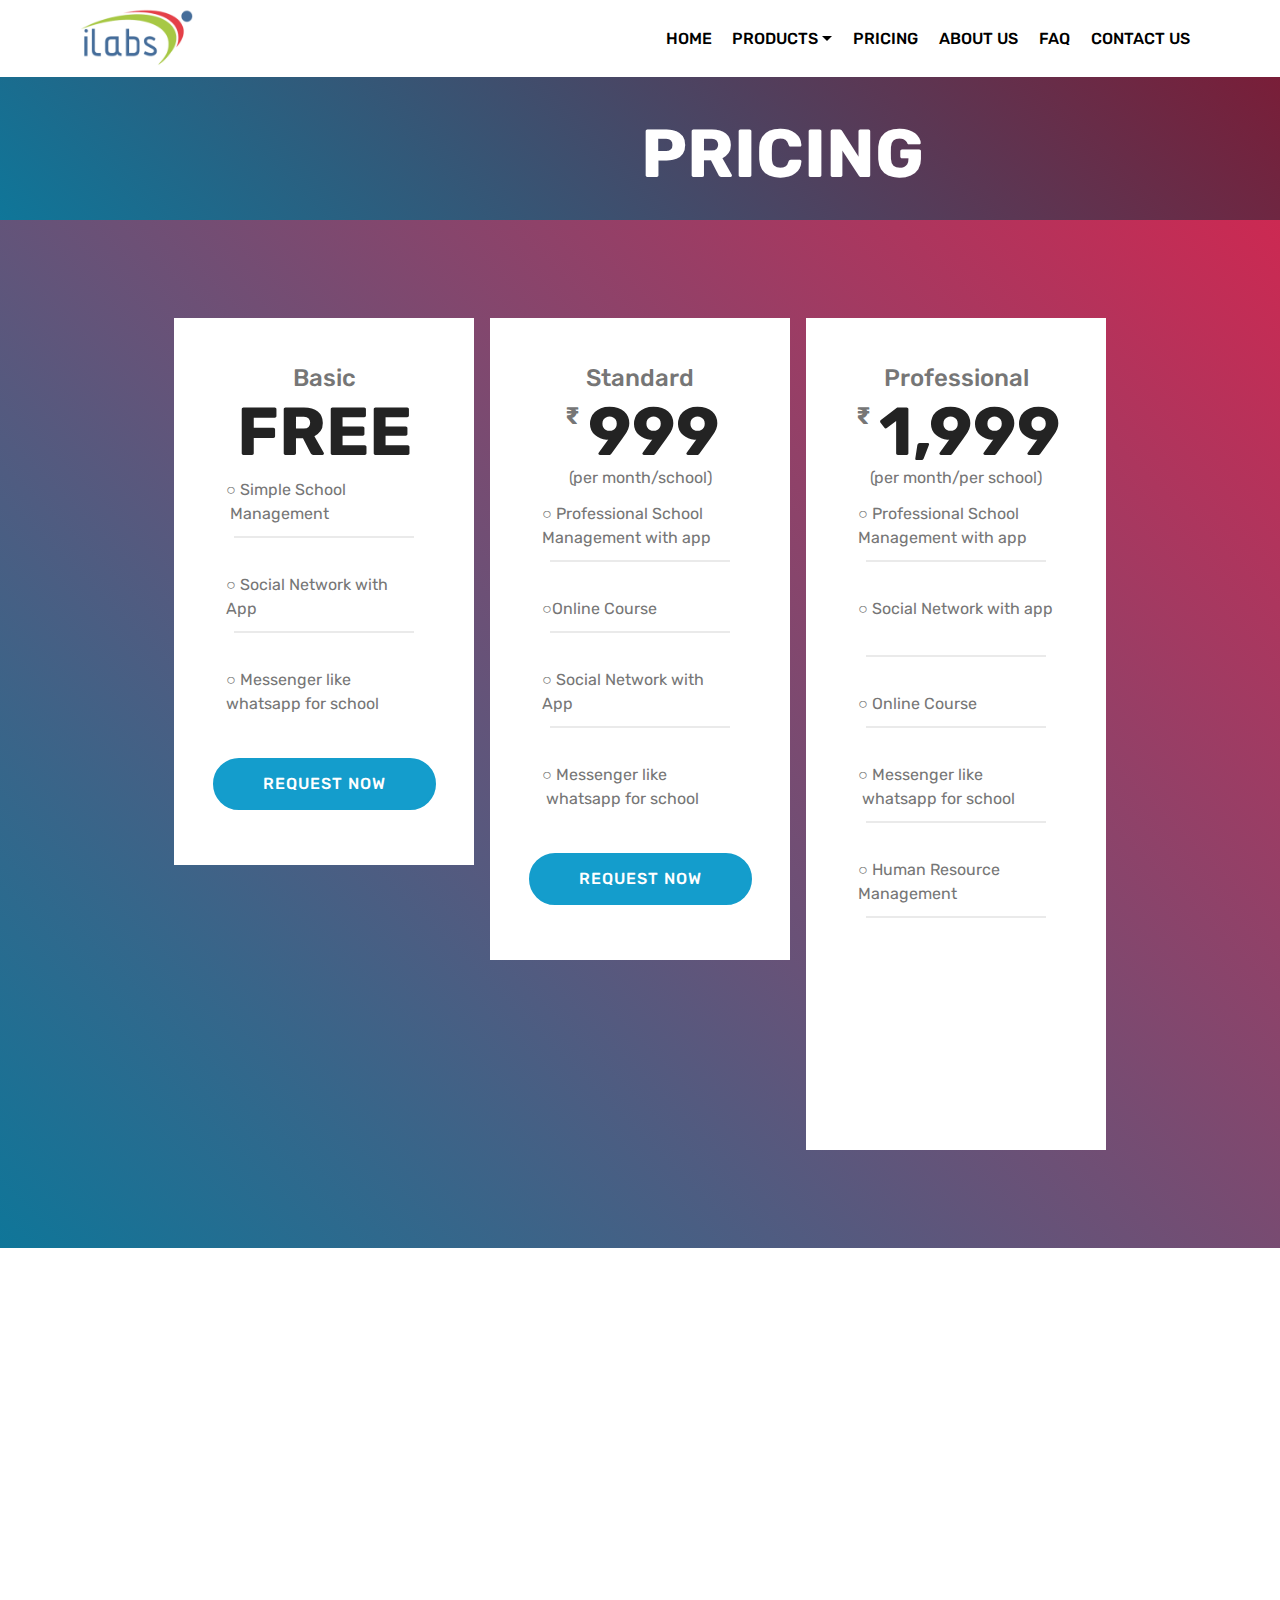
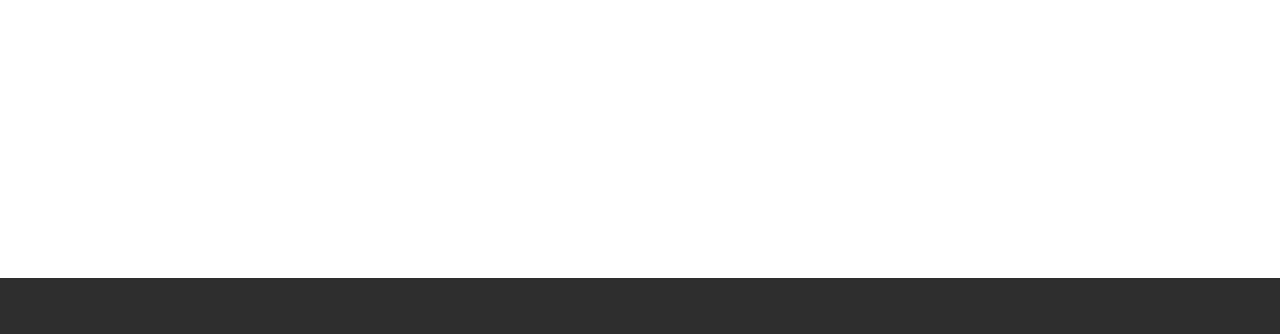
<file: pricing.html>
<!DOCTYPE html>
<html >
<head>
  <!-- Site made with Mobirise Website Builder v4.9.1, https://mobirise.com -->
  <meta charset="UTF-8">
  <meta http-equiv="X-UA-Compatible" content="IE=edge">
  <meta name="generator" content="Mobirise v4.9.1, mobirise.com">
  <meta name="viewport" content="width=device-width, initial-scale=1, minimum-scale=1">
  <link rel="shortcut icon" href="assets/images/download-134x72.png" type="image/x-icon">
  <meta name="description" content="Web Builder Description">
  <title>pricing</title>
  <link rel="stylesheet" href="assets/web/assets/mobirise-icons/mobirise-icons.css">
  <link rel="stylesheet" href="assets/tether/tether.min.css">
  <link rel="stylesheet" href="assets/bootstrap/css/bootstrap.min.css">
  <link rel="stylesheet" href="assets/bootstrap/css/bootstrap-grid.min.css">
  <link rel="stylesheet" href="assets/bootstrap/css/bootstrap-reboot.min.css">
  <link rel="stylesheet" href="assets/dropdown/css/style.css">
  <link rel="stylesheet" href="assets/animatecss/animate.min.css">
  <link rel="stylesheet" href="assets/theme/css/style.css">
  <link rel="stylesheet" href="assets/mobirise/css/mbr-additional.css" type="text/css">
  
  
  
</head>
<body>
  <section class="menu cid-rgZiTDJcBE" once="menu" id="menu2-14">

    

    <nav class="navbar navbar-expand beta-menu navbar-dropdown align-items-center navbar-fixed-top navbar-toggleable-sm">
        <button class="navbar-toggler navbar-toggler-right" type="button" data-toggle="collapse" data-target="#navbarSupportedContent" aria-controls="navbarSupportedContent" aria-expanded="false" aria-label="Toggle navigation">
            <div class="hamburger">
                <span></span>
                <span></span>
                <span></span>
                <span></span>
            </div>
        </button>
        <div class="menu-logo">
            <div class="navbar-brand">
                <span class="navbar-logo">
                    <a href="index.html">
                        <img src="assets/images/download-134x72.png" alt="Mobirise" title="" style="height: 3.8rem;">
                    </a>
                </span>
                
            </div>
        </div>
        <div class="collapse navbar-collapse" id="navbarSupportedContent">
            <ul class="navbar-nav nav-dropdown nav-right" data-app-modern-menu="true"><li class="nav-item">
                    <a class="nav-link link text-black display-4" href="index.html">
                        HOME</a> 
                </li>
                <li class="nav-item dropdown">
                     <a class="nav-link link text-black dropdown-toggle display-4" href="products.html" data-toggle="dropdown-submenu" aria-expanded="false">
                        PRODUCTS</a>  <div class="dropdown-menu"><a class="text-black dropdown-item display-4" href="simplesms.html">SIMPLE SCHOOL MANAGEMENT</a><a class="text-black dropdown-item display-4" href="professionalsms.html">PROFESSIONAL SCHOOL MANAGEMENT<br>&nbsp; &nbsp; &nbsp; &nbsp; &nbsp; &nbsp; &nbsp; &nbsp; &nbsp; &nbsp; &nbsp; &nbsp; &nbsp; &nbsp; &nbsp; &nbsp; &nbsp;WITH APP</a><a class="text-black dropdown-item display-4" href="onlinecourse.html">ONLINE COURSE</a><a class="text-black dropdown-item display-4" href="social.html"><p>SOCIAL NETWORK FOR SCHOOL<br> &nbsp;&nbsp;&nbsp;&nbsp;&nbsp;&nbsp;&nbsp;&nbsp;&nbsp;&nbsp;&nbsp;&nbsp;&nbsp;&nbsp;&nbsp;&nbsp;WITH MESSENGER</p></a>     <a class="text-black dropdown-item display-4" href="hostemmgmt.html">HOSTEL MANAGEMENT</a> <a class="text-black dropdown-item display-4" href="humanresource.html">HUMAN RESOURCE MANAGEMENT</a></div>
                </li><li class="nav-item"><a class="nav-link link text-black display-4" href="pricing.html" aria-expanded="false">
                        PRICING</a></li><li class="nav-item"><a class="nav-link link text-black display-4" href="about.html">
                        ABOUT US</a></li><li class="nav-item"><a class="nav-link link text-black display-4" href="faq.html">
                        FAQ</a></li><li class="nav-item"><a class="nav-link link text-black display-4" href="contact.html">
                        CONTACT US</a></li></ul>
            
        </div>
    </nav>
</section>

<section class="engine"><a href="https://mobirise.info/a">online website builder</a></section><section class="mbr-section info2 cid-rgZNqpWtiy" id="info2-19">

    

    

    <div class="container">
        <div class="row main justify-content-center">
            <div class="media-container-column col-12 col-lg-3 col-md-4">
                
            </div>
            <div class="media-container-column title col-12 col-lg-7 col-md-6">
                <h2 class="align-right mbr-bold mbr-white pb-3 mbr-fonts-style display-1">PRICING</h2>
                <h3 class="mbr-section-subtitle align-right mbr-light mbr-white mbr-fonts-style display-5"></h3>
            </div>
        </div>
    </div>
</section>

<section class="cid-rgZLfexlOj" id="pricing-tables1-18">

    

    
    <div class="container">
        <div class="media-container-row">

            <div class="plan col-12 mx-2 my-2 justify-content-center col-lg-4">
                <div class="plan-header text-center pt-5">
                    <h3 class="plan-title mbr-fonts-style display-5">
                        Basic</h3>
                    <div class="plan-price">
                        <span class="price-value mbr-fonts-style display-5"></span>
                        <span class="price-figure mbr-fonts-style display-1">FREE</span>
                        <small class="price-term mbr-fonts-style display-7"></small>
                    </div>
                </div>
                <div class="plan-body pb-5">
                    <div class="plan-list align-center">
                        <ul class="list-group list-group-flush mbr-fonts-style display-7">
                            <li class="list-group-item">○ Simple School &nbsp; &nbsp; &nbsp; &nbsp;Management</li><br><li class="list-group-item">○ Social Network with App</li><br><li class="list-group-item">○ Messenger like whatsapp for school</li>
                        </ul>
                    </div>
                    <div class="mbr-section-btn text-center pt-4"><a href="pricing.html#form1-1e" class="btn btn-primary display-4">REQUEST NOW</a></div>
                </div>
            </div>

            <div class="plan col-12 mx-2 my-2 justify-content-center col-lg-4">
                <div class="plan-header text-center pt-5">
                    <h3 class="plan-title mbr-fonts-style display-5">
                        Standard</h3>
                    <div class="plan-price">
                        <span class="price-value mbr-fonts-style display-5">&nbsp;₹&nbsp;</span>
                        <span class="price-figure mbr-fonts-style display-1">999</span>
                        <small class="price-term mbr-fonts-style display-7">
                            <br>(per month/school)</small>
                    </div>
                </div>
                <div class="plan-body pb-5">
                    <div class="plan-list align-center">
                        <ul class="list-group list-group-flush mbr-fonts-style display-7">
                            <li class="list-group-item">○ Professional School Management with app</li><br><li class="list-group-item">○Online Course</li><br><li class="list-group-item">○ Social Network with App &nbsp;</li><br><li class="list-group-item">○ Messenger like &nbsp; &nbsp;whatsapp for school</li>
                        </ul>
                    </div>
                    <div class="mbr-section-btn text-center pt-4"><a href="pricing.html#form1-1e" class="btn btn-primary display-4">REQUEST NOW</a></div>
                </div>
            </div>

            <div class="plan col-12 mx-2 my-2 justify-content-center col-lg-4">
                <div class="plan-header text-center pt-5">
                    <h3 class="plan-title mbr-fonts-style display-5">
                        Professional</h3>
                    <div class="plan-price">
                        <span class="price-value mbr-fonts-style display-5">&nbsp;₹&nbsp;</span>
                        <span class="price-figure mbr-fonts-style display-1">
                            1,999</span>
                        <small class="price-term mbr-fonts-style display-7"><br>(per month/per school)</small>
                    </div>
                </div>
                <div class="plan-body pb-5">
                    <div class="plan-list align-center">
                        <ul class="list-group list-group-flush mbr-fonts-style display-7">
                            <li class="list-group-item">○ Professional School Management with app</li><br><li class="list-group-item">○ Social Network with app &nbsp;</li><br><li class="list-group-item">○ Online Course</li><br><li class="list-group-item">○ Messenger like &nbsp;whatsapp for school</li><br><li class="list-group-item">○ Human Resource Management</li><br><li class="list-group-item">○ Hostel management &nbsp; &nbsp; &nbsp; &nbsp; &nbsp;</li>
                        </ul>
                    </div>
                    <div class="mbr-section-btn text-center pt-4"><a href="pricing.html#form1-1e" class="btn btn-primary display-4">REQUEST NOW</a></div>
                </div>
            </div>

            
        </div>
    </div>
</section>

<section class="mbr-section form1 cid-rh5JQdBo4s" id="form1-1e">

    

    
    <div class="container">
        <div class="row justify-content-center">
            <div class="title col-12 col-lg-8">
                <h2 class="mbr-section-title align-center pb-3 mbr-fonts-style display-2">CONTACT US WITH YOUR PLAN</h2>
                
            </div>
        </div>
    </div>
    <div class="container">
        <div class="row justify-content-center">
            <div class="media-container-column col-lg-8" data-form-type="formoid">
                    <div data-form-alert="" hidden="">Thank you for choosing one of our products. We will soon contact you.</div>
            
                    <form class="mbr-form" action="https://mobirise.com/" method="post" data-form-title="Mobirise Form"><input type="hidden" name="email" data-form-email="true" value="3pB/rrSoQnCv/p/bxjnP9aaXbi9byIJr6Sf3pSnNjJV2FeUm94MLFBQKVIALXRCE5GZo2wFSouMYv4TLLG6qgC/JagIpObTU/adF2Eng2O/7LWFmKYyCM5ttCX//o8Gx">
                        <div class="row row-sm-offset">
                            <div class="col-md-4 multi-horizontal" data-for="name">
                                <div class="form-group">
                                    <label class="form-control-label mbr-fonts-style display-7" for="name-form1-1e">Name</label>
                                    <input type="text" class="form-control" name="name" data-form-field="Name" required="" id="name-form1-1e">
                                </div>
                            </div>
                            <div class="col-md-4 multi-horizontal" data-for="email">
                                <div class="form-group">
                                    <label class="form-control-label mbr-fonts-style display-7" for="email-form1-1e">Email</label>
                                    <input type="email" class="form-control" name="email" data-form-field="Email" required="" id="email-form1-1e">
                                </div>
                            </div>
                            <div class="col-md-4 multi-horizontal" data-for="phone">
                                <div class="form-group">
                                    <label class="form-control-label mbr-fonts-style display-7" for="phone-form1-1e">Phone</label>
                                    <input type="tel" class="form-control" name="phone" data-form-field="Phone" id="phone-form1-1e">
                                </div>
                            </div>
                        </div>
                        <div class="form-group" data-for="message">
                            <label class="form-control-label mbr-fonts-style display-7" for="message-form1-1e">Message</label>
                            <textarea type="text" class="form-control" name="message" rows="7" data-form-field="Message" id="message-form1-1e"></textarea>
                        </div>
            
                        <span class="input-group-btn"><button href="" type="submit" class="btn btn-primary btn-form display-4">SEND FORM</button></span>
                    </form>
            </div>
        </div>
    </div>
</section>

<section once="" class="cid-rh5L8NUn6v" id="footer6-1f">

    

    

    <div class="container">
        <div class="media-container-row align-center mbr-white">
            <div class="col-12">
                <p class="mbr-text mb-0 mbr-fonts-style display-7">
                    © Copyright 2019 iLabs- All Rights Reserved
                </p>
            </div>
        </div>
    </div>
</section>


  <script src="assets/web/assets/jquery/jquery.min.js"></script>
  <script src="assets/popper/popper.min.js"></script>
  <script src="assets/tether/tether.min.js"></script>
  <script src="assets/bootstrap/js/bootstrap.min.js"></script>
  <script src="assets/smoothscroll/smooth-scroll.js"></script>
  <script src="assets/dropdown/js/script.min.js"></script>
  <script src="assets/touchswipe/jquery.touch-swipe.min.js"></script>
  <script src="assets/viewportchecker/jquery.viewportchecker.js"></script>
  <script src="assets/theme/js/script.js"></script>
  <script src="assets/formoid/formoid.min.js"></script>
  
  
  <input name="animation" type="hidden">
  </body>
</html>
</file>
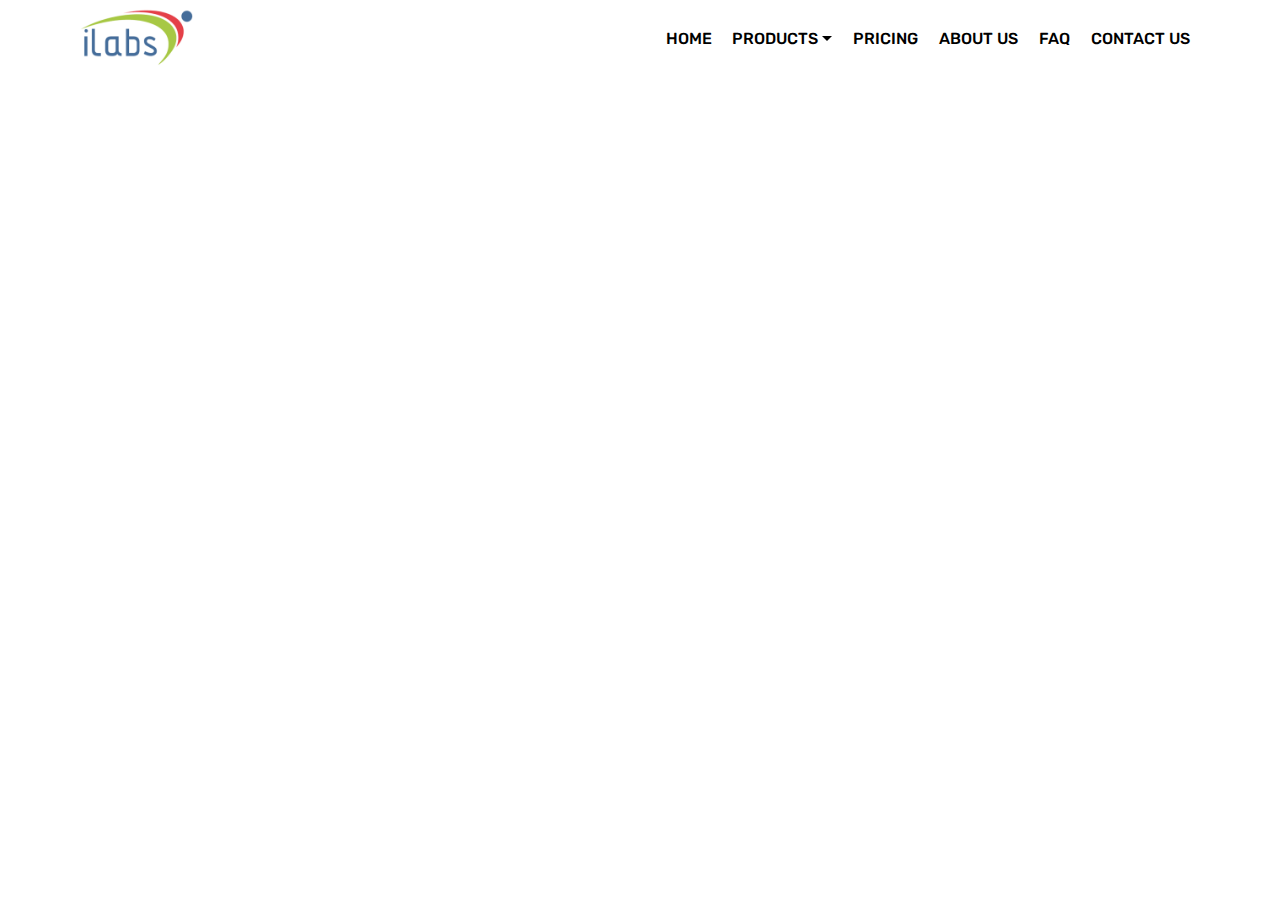
<file: products.html>
<!DOCTYPE html>
<html >
<head>
  <!-- Site made with Mobirise Website Builder v4.9.1, https://mobirise.com -->
  <meta charset="UTF-8">
  <meta http-equiv="X-UA-Compatible" content="IE=edge">
  <meta name="generator" content="Mobirise v4.9.1, mobirise.com">
  <meta name="viewport" content="width=device-width, initial-scale=1, minimum-scale=1">
  <link rel="shortcut icon" href="assets/images/download-134x72.png" type="image/x-icon">
  <meta name="description" content="Site Creator Description">
  <title>Products</title>
  <link rel="stylesheet" href="assets/web/assets/mobirise-icons/mobirise-icons.css">
  <link rel="stylesheet" href="assets/tether/tether.min.css">
  <link rel="stylesheet" href="assets/bootstrap/css/bootstrap.min.css">
  <link rel="stylesheet" href="assets/bootstrap/css/bootstrap-grid.min.css">
  <link rel="stylesheet" href="assets/bootstrap/css/bootstrap-reboot.min.css">
  <link rel="stylesheet" href="assets/dropdown/css/style.css">
  <link rel="stylesheet" href="assets/animatecss/animate.min.css">
  <link rel="stylesheet" href="assets/theme/css/style.css">
  <link rel="stylesheet" href="assets/mobirise/css/mbr-additional.css" type="text/css">
  
  
  
</head>
<body>
  <section class="menu cid-rgZiTDJcBE" once="menu" id="menu2-5">

    

    <nav class="navbar navbar-expand beta-menu navbar-dropdown align-items-center navbar-fixed-top navbar-toggleable-sm">
        <button class="navbar-toggler navbar-toggler-right" type="button" data-toggle="collapse" data-target="#navbarSupportedContent" aria-controls="navbarSupportedContent" aria-expanded="false" aria-label="Toggle navigation">
            <div class="hamburger">
                <span></span>
                <span></span>
                <span></span>
                <span></span>
            </div>
        </button>
        <div class="menu-logo">
            <div class="navbar-brand">
                <span class="navbar-logo">
                    <a href="index.html">
                        <img src="assets/images/download-134x72.png" alt="Mobirise" title="" style="height: 3.8rem;">
                    </a>
                </span>
                
            </div>
        </div>
        <div class="collapse navbar-collapse" id="navbarSupportedContent">
            <ul class="navbar-nav nav-dropdown nav-right" data-app-modern-menu="true"><li class="nav-item">
                    <a class="nav-link link text-black display-4" href="index.html">
                        HOME</a> 
                </li>
                <li class="nav-item dropdown">
                     <a class="nav-link link text-black dropdown-toggle display-4" href="products.html" data-toggle="dropdown-submenu" aria-expanded="false">
                        PRODUCTS</a>  <div class="dropdown-menu"><a class="text-black dropdown-item display-4" href="simplesms.html">SIMPLE SCHOOL MANAGEMENT</a><a class="text-black dropdown-item display-4" href="professionalsms.html">PROFESSIONAL SCHOOL MANAGEMENT<br>&nbsp; &nbsp; &nbsp; &nbsp; &nbsp; &nbsp; &nbsp; &nbsp; &nbsp; &nbsp; &nbsp; &nbsp; &nbsp; &nbsp; &nbsp; &nbsp; &nbsp;WITH APP</a><a class="text-black dropdown-item display-4" href="onlinecourse.html">ONLINE COURSE</a><a class="text-black dropdown-item display-4" href="social.html"><p>SOCIAL NETWORK FOR SCHOOL<br> &nbsp;&nbsp;&nbsp;&nbsp;&nbsp;&nbsp;&nbsp;&nbsp;&nbsp;&nbsp;&nbsp;&nbsp;&nbsp;&nbsp;&nbsp;&nbsp;WITH MESSENGER</p></a>     <a class="text-black dropdown-item display-4" href="hostemmgmt.html">HOSTEL MANAGEMENT</a> <a class="text-black dropdown-item display-4" href="humanresource.html">HUMAN RESOURCE MANAGEMENT</a></div>
                </li><li class="nav-item"><a class="nav-link link text-black display-4" href="pricing.html" aria-expanded="false">
                        PRICING</a></li><li class="nav-item"><a class="nav-link link text-black display-4" href="about.html">
                        ABOUT US</a></li><li class="nav-item"><a class="nav-link link text-black display-4" href="faq.html">
                        FAQ</a></li><li class="nav-item"><a class="nav-link link text-black display-4" href="contact.html">
                        CONTACT US</a></li></ul>
            
        </div>
    </nav>
</section>


  <section class="engine"><a href="https://mobirise.info/l">free website templates</a></section><script src="assets/web/assets/jquery/jquery.min.js"></script>
  <script src="assets/popper/popper.min.js"></script>
  <script src="assets/tether/tether.min.js"></script>
  <script src="assets/bootstrap/js/bootstrap.min.js"></script>
  <script src="assets/dropdown/js/script.min.js"></script>
  <script src="assets/touchswipe/jquery.touch-swipe.min.js"></script>
  <script src="assets/viewportchecker/jquery.viewportchecker.js"></script>
  <script src="assets/smoothscroll/smooth-scroll.js"></script>
  <script src="assets/theme/js/script.js"></script>
  
  
  <input name="animation" type="hidden">
  </body>
</html>
</file>
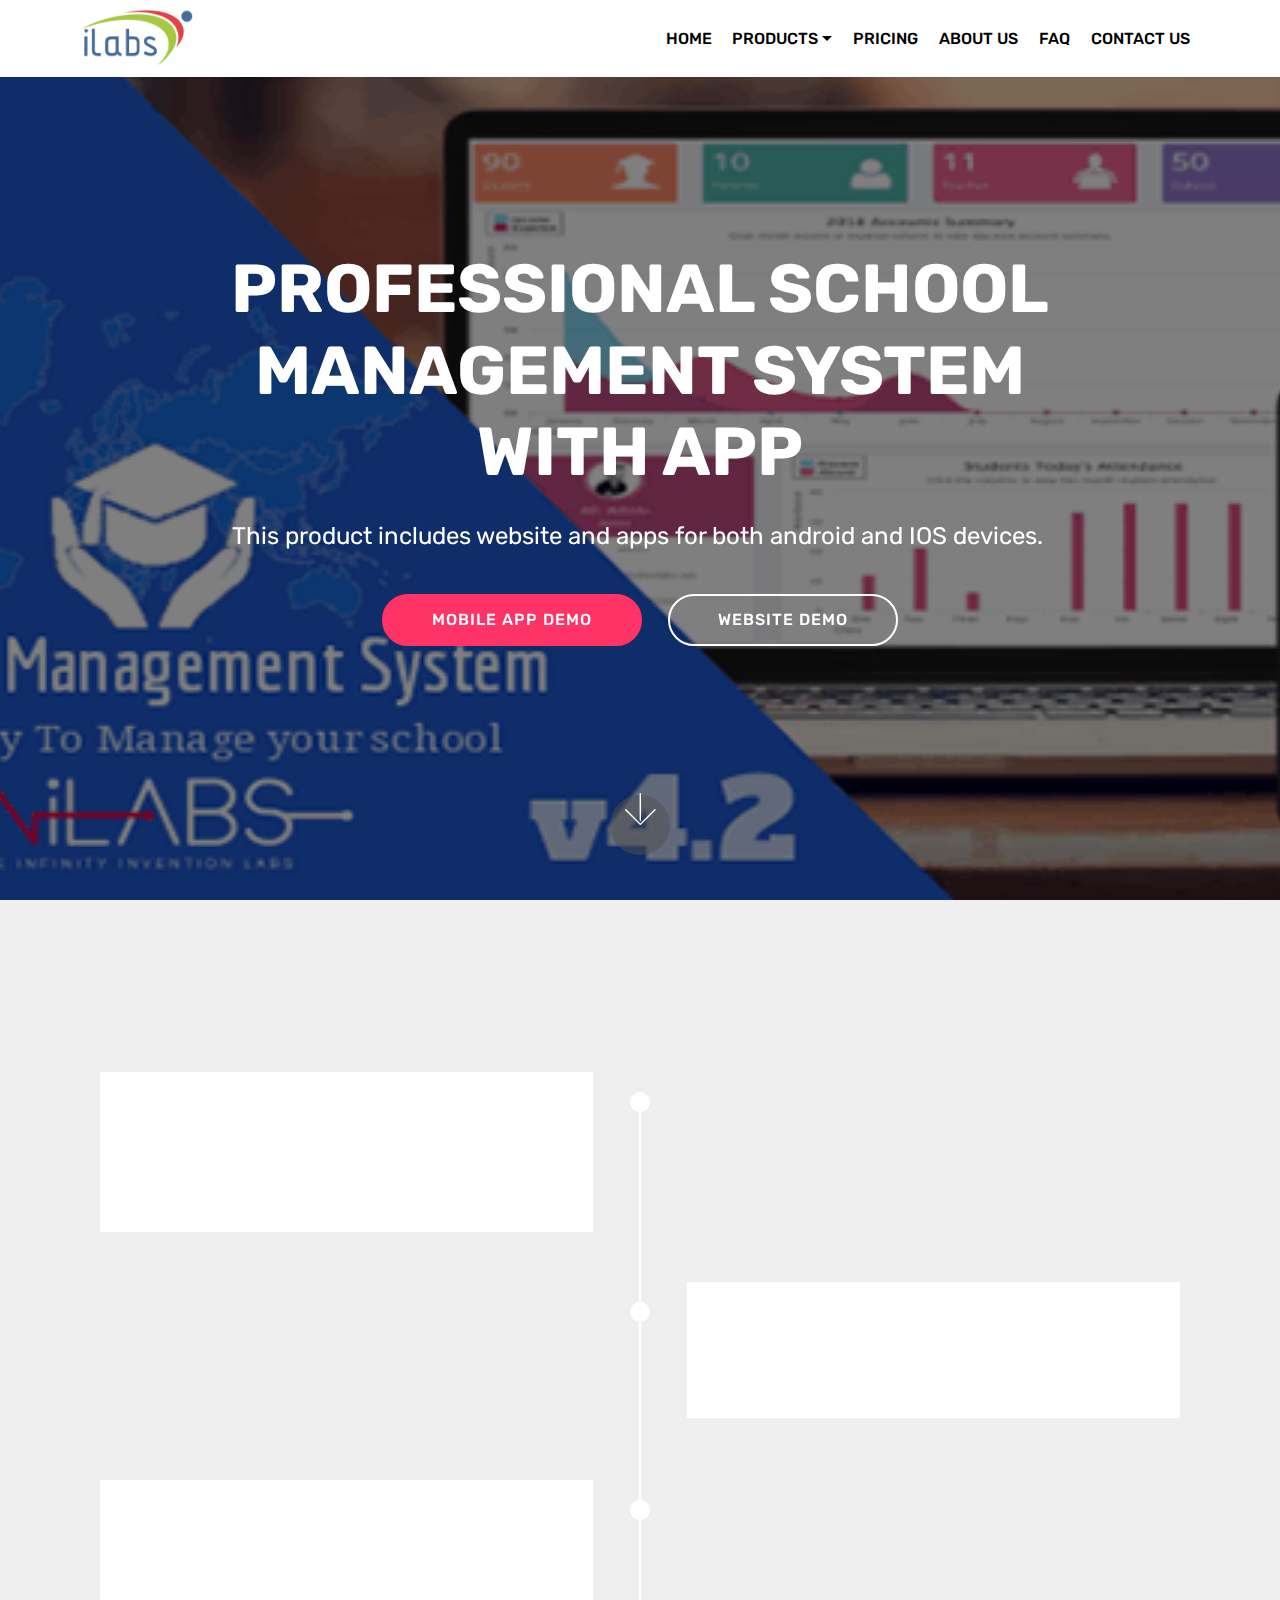
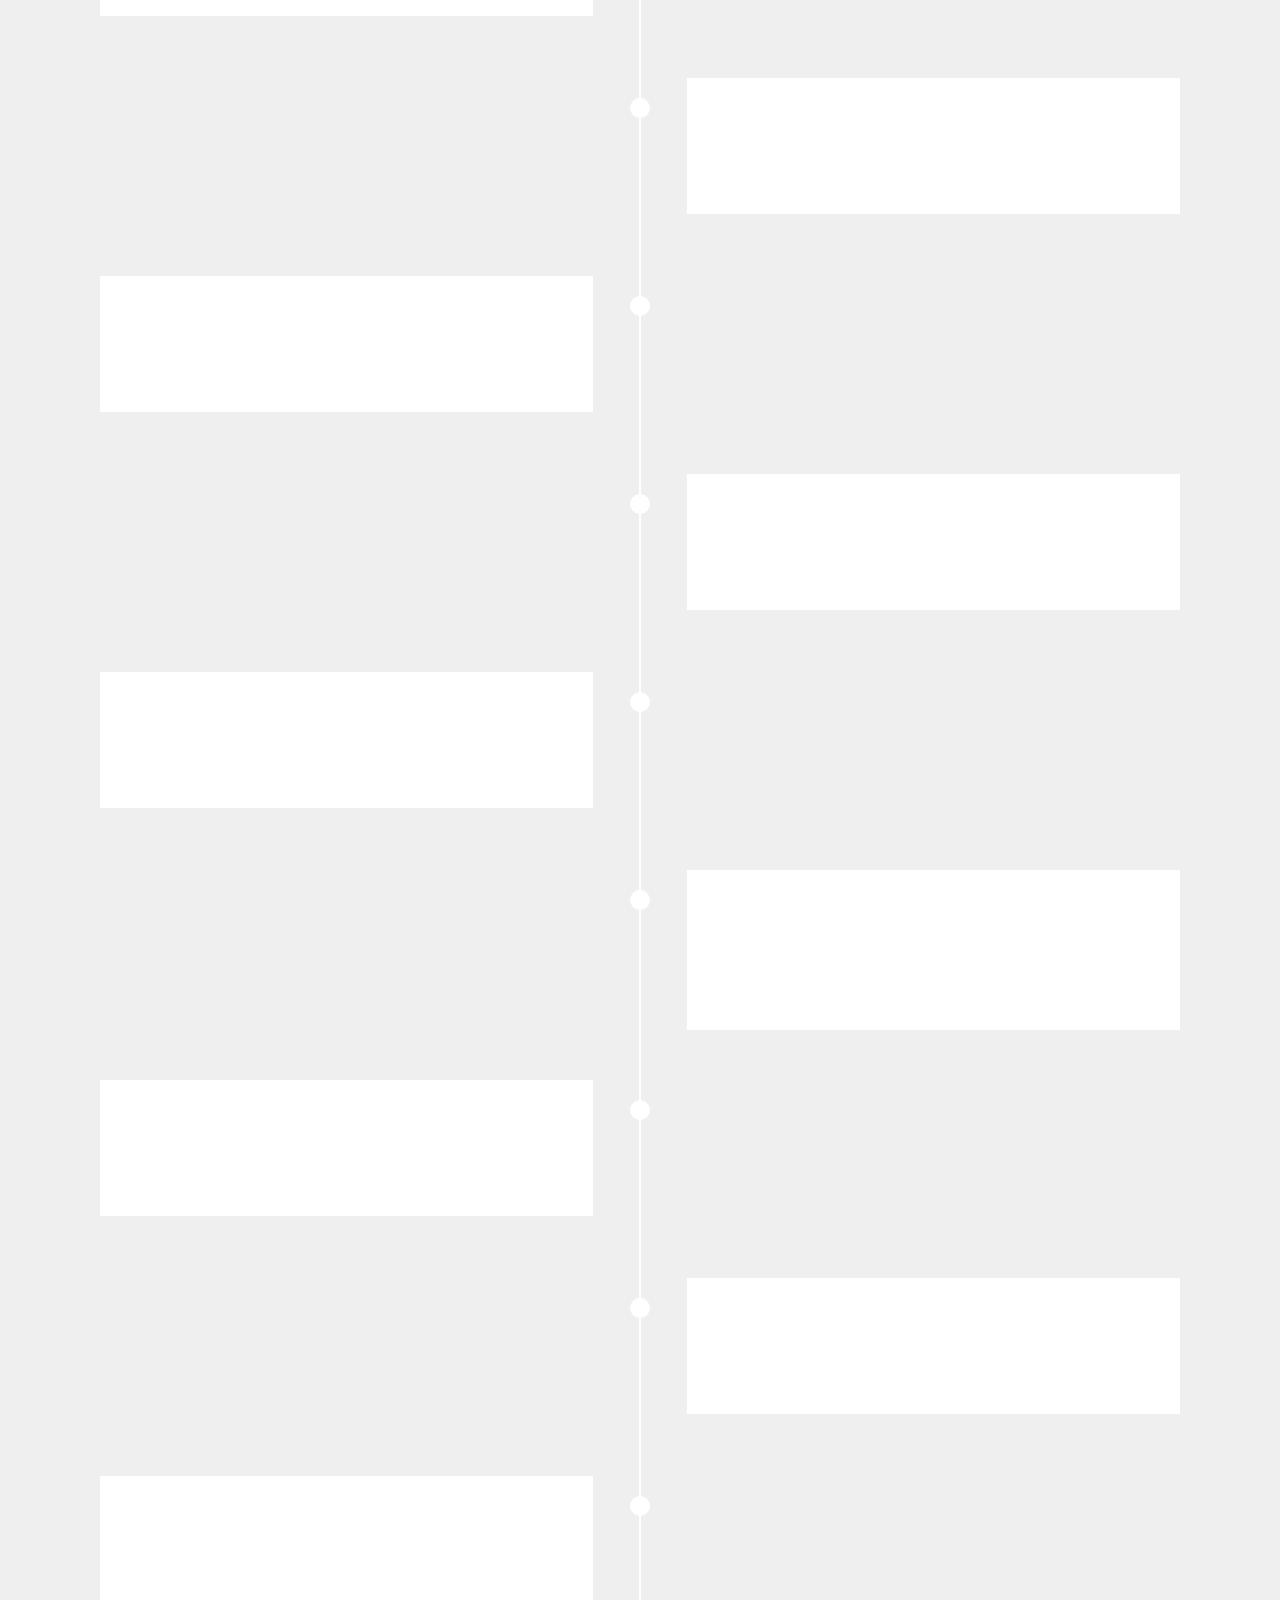
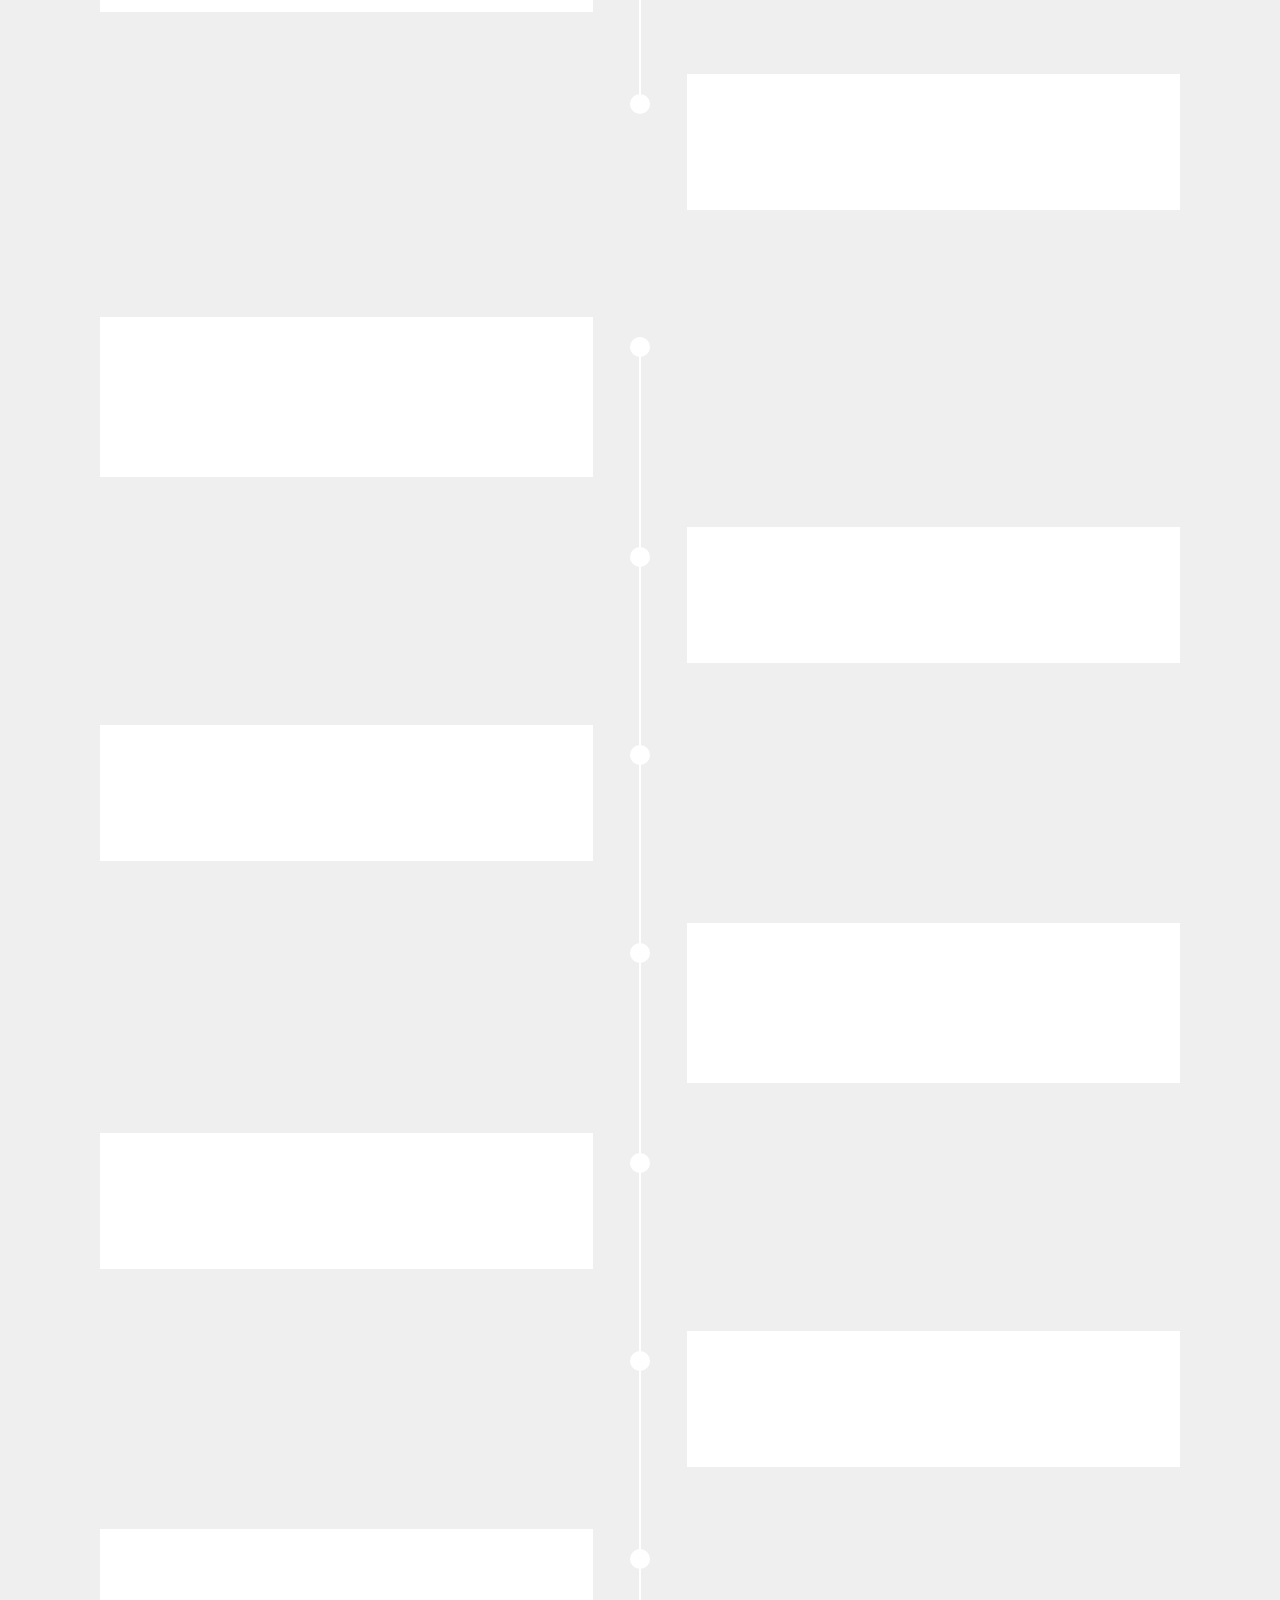
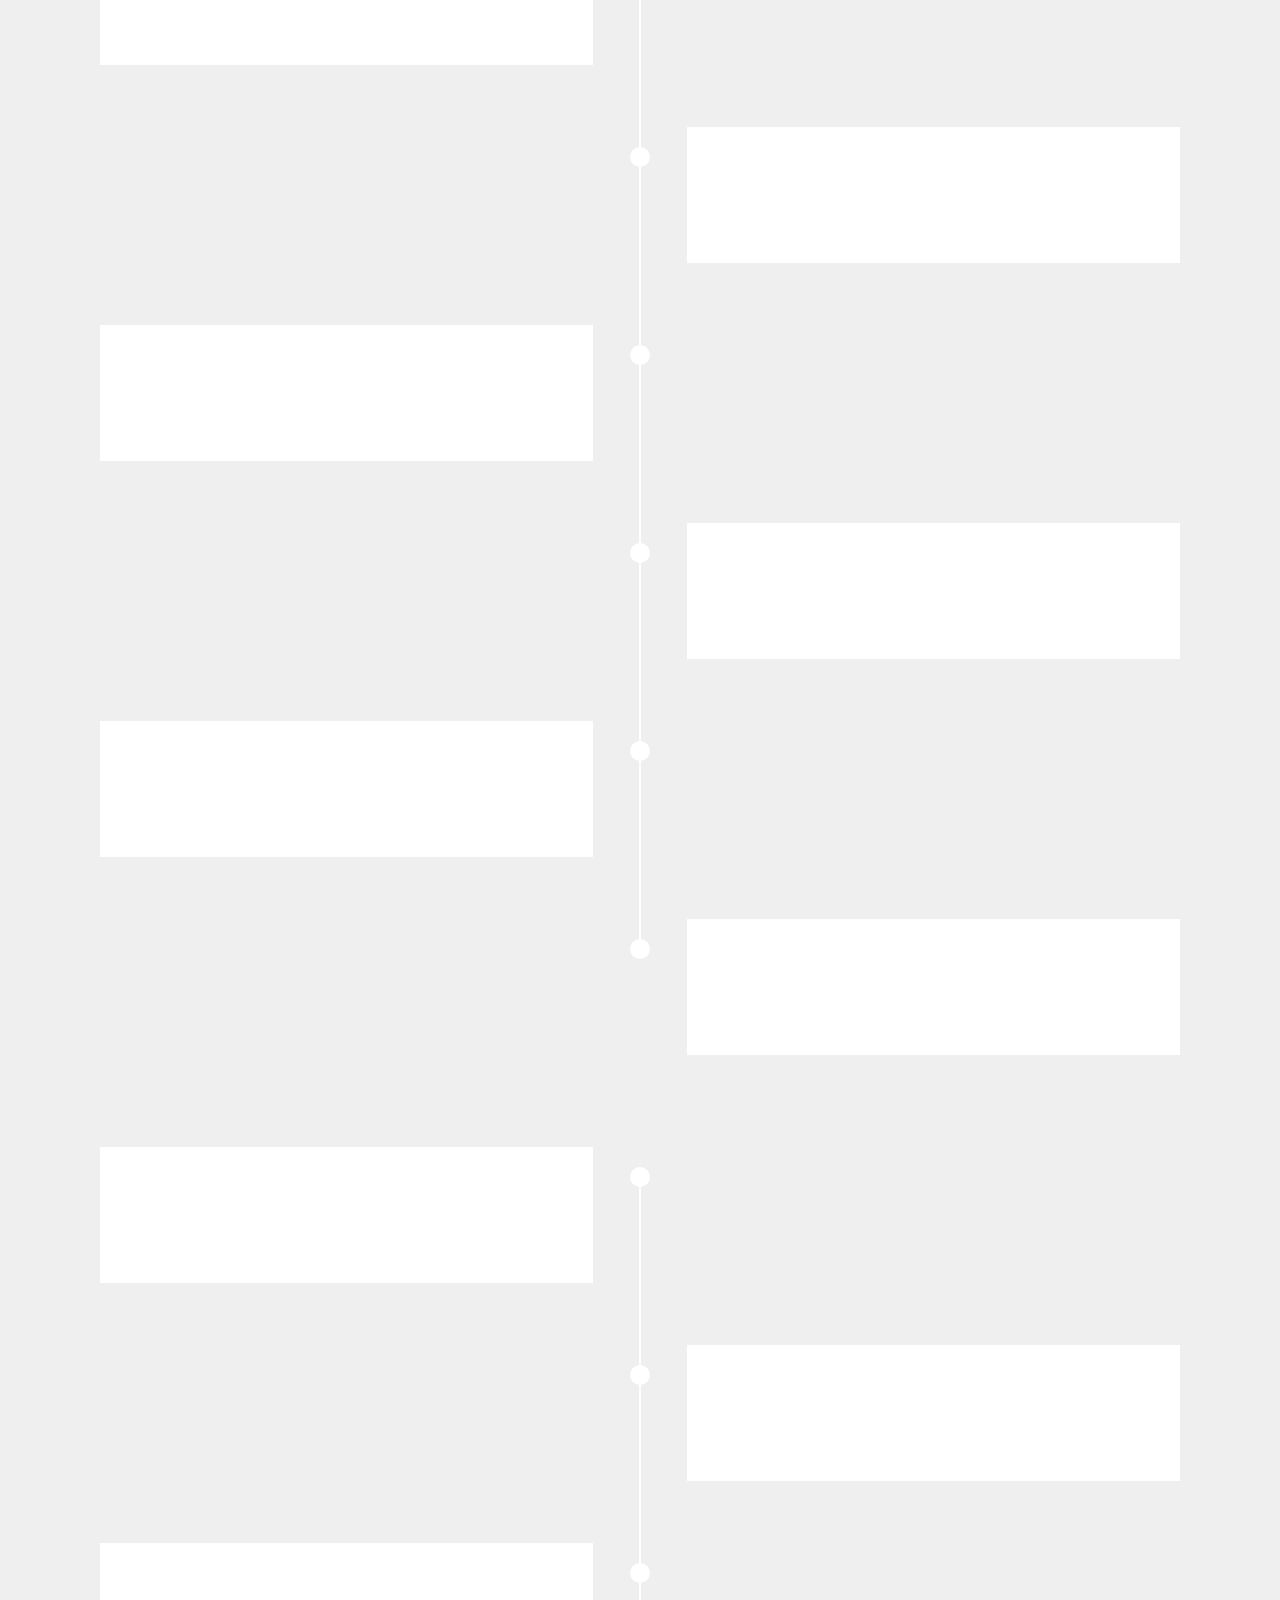
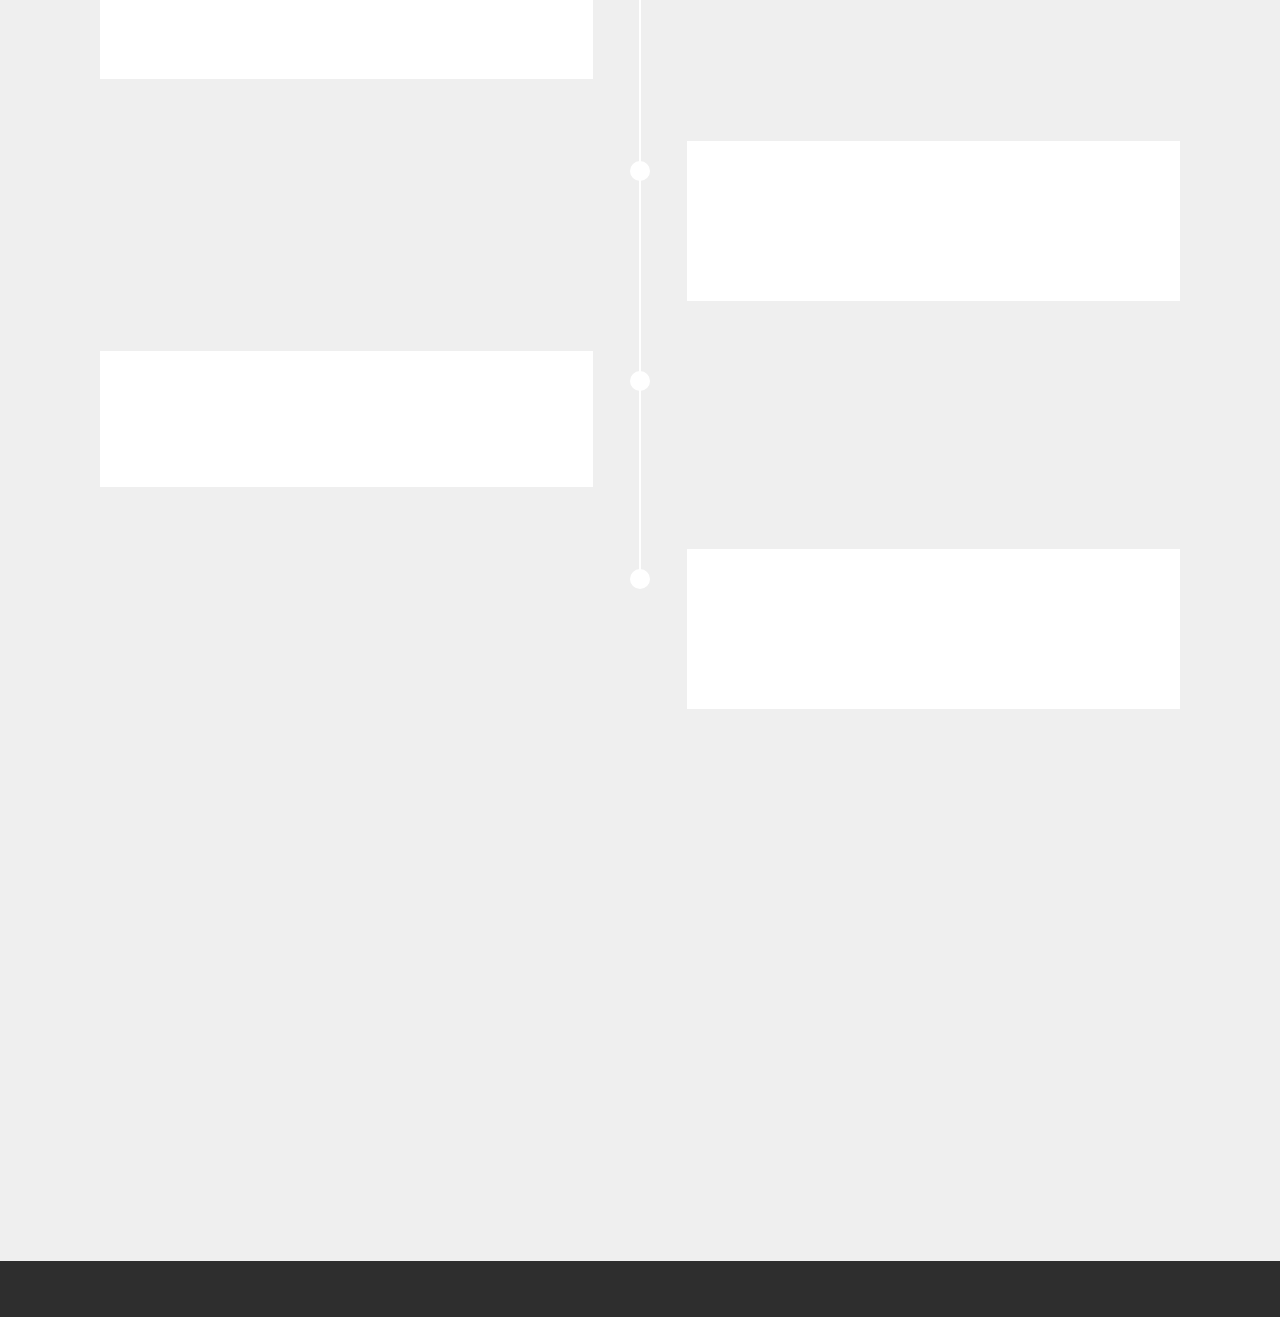
<file: professionalsms.html>
<!DOCTYPE html>
<html >
<head>
  <!-- Site made with Mobirise Website Builder v4.9.1, https://mobirise.com -->
  <meta charset="UTF-8">
  <meta http-equiv="X-UA-Compatible" content="IE=edge">
  <meta name="generator" content="Mobirise v4.9.1, mobirise.com">
  <meta name="viewport" content="width=device-width, initial-scale=1, minimum-scale=1">
  <link rel="shortcut icon" href="assets/images/download-134x72.png" type="image/x-icon">
  <meta name="description" content="Website Generator Description">
  <title>Professional sms</title>
  <link rel="stylesheet" href="assets/web/assets/mobirise-icons/mobirise-icons.css">
  <link rel="stylesheet" href="assets/tether/tether.min.css">
  <link rel="stylesheet" href="assets/bootstrap/css/bootstrap.min.css">
  <link rel="stylesheet" href="assets/bootstrap/css/bootstrap-grid.min.css">
  <link rel="stylesheet" href="assets/bootstrap/css/bootstrap-reboot.min.css">
  <link rel="stylesheet" href="assets/animatecss/animate.min.css">
  <link rel="stylesheet" href="assets/dropdown/css/style.css">
  <link rel="stylesheet" href="assets/theme/css/style.css">
  <link rel="stylesheet" href="assets/mobirise/css/mbr-additional.css" type="text/css">
  
  
  
</head>
<body>
  <section class="menu cid-rgZiTDJcBE" once="menu" id="menu2-a">

    

    <nav class="navbar navbar-expand beta-menu navbar-dropdown align-items-center navbar-fixed-top navbar-toggleable-sm">
        <button class="navbar-toggler navbar-toggler-right" type="button" data-toggle="collapse" data-target="#navbarSupportedContent" aria-controls="navbarSupportedContent" aria-expanded="false" aria-label="Toggle navigation">
            <div class="hamburger">
                <span></span>
                <span></span>
                <span></span>
                <span></span>
            </div>
        </button>
        <div class="menu-logo">
            <div class="navbar-brand">
                <span class="navbar-logo">
                    <a href="index.html">
                        <img src="assets/images/download-134x72.png" alt="Mobirise" title="" style="height: 3.8rem;">
                    </a>
                </span>
                
            </div>
        </div>
        <div class="collapse navbar-collapse" id="navbarSupportedContent">
            <ul class="navbar-nav nav-dropdown nav-right" data-app-modern-menu="true"><li class="nav-item">
                    <a class="nav-link link text-black display-4" href="index.html">
                        HOME</a> 
                </li>
                <li class="nav-item dropdown">
                     <a class="nav-link link text-black dropdown-toggle display-4" href="products.html" data-toggle="dropdown-submenu" aria-expanded="false">
                        PRODUCTS</a>  <div class="dropdown-menu"><a class="text-black dropdown-item display-4" href="simplesms.html">SIMPLE SCHOOL MANAGEMENT</a><a class="text-black dropdown-item display-4" href="professionalsms.html">PROFESSIONAL SCHOOL MANAGEMENT<br>&nbsp; &nbsp; &nbsp; &nbsp; &nbsp; &nbsp; &nbsp; &nbsp; &nbsp; &nbsp; &nbsp; &nbsp; &nbsp; &nbsp; &nbsp; &nbsp; &nbsp;WITH APP</a><a class="text-black dropdown-item display-4" href="onlinecourse.html">ONLINE COURSE</a><a class="text-black dropdown-item display-4" href="social.html"><p>SOCIAL NETWORK FOR SCHOOL<br> &nbsp;&nbsp;&nbsp;&nbsp;&nbsp;&nbsp;&nbsp;&nbsp;&nbsp;&nbsp;&nbsp;&nbsp;&nbsp;&nbsp;&nbsp;&nbsp;WITH MESSENGER</p></a>     <a class="text-black dropdown-item display-4" href="hostemmgmt.html">HOSTEL MANAGEMENT</a> <a class="text-black dropdown-item display-4" href="humanresource.html">HUMAN RESOURCE MANAGEMENT</a></div>
                </li><li class="nav-item"><a class="nav-link link text-black display-4" href="pricing.html" aria-expanded="false">
                        PRICING</a></li><li class="nav-item"><a class="nav-link link text-black display-4" href="about.html">
                        ABOUT US</a></li><li class="nav-item"><a class="nav-link link text-black display-4" href="faq.html">
                        FAQ</a></li><li class="nav-item"><a class="nav-link link text-black display-4" href="contact.html">
                        CONTACT US</a></li></ul>
            
        </div>
    </nav>
</section>

<section class="engine"><a href="https://mobirise.info/f">simple site creator</a></section><section class="cid-rhEbeLquFz mbr-fullscreen mbr-parallax-background" id="header2-2t">

    

    <div class="mbr-overlay" style="opacity: 0.5; background-color: rgb(0, 0, 0);"></div>

    <div class="container align-center">
        <div class="row justify-content-md-center">
            <div class="mbr-white col-md-10">
                <h1 class="mbr-section-title mbr-bold pb-3 mbr-fonts-style display-1">PROFESSIONAL SCHOOL MANAGEMENT SYSTEM WITH APP</h1>
                
                <p class="mbr-text pb-3 mbr-fonts-style display-5">This product includes website and apps for both android and IOS devices.&nbsp;</p>
                <div class="mbr-section-btn"><a class="btn btn-md btn-secondary display-4" href="https://play.google.com/store/apps/details?id=com.eduvella" target="_blank">MOBILE APP DEMO</a>
                    <a class="btn btn-md btn-white-outline display-4" href="https://eduvellapro.com/login" target="_blank">WEBSITE DEMO</a></div>
            </div>
        </div>
    </div>
    <div class="mbr-arrow hidden-sm-down" aria-hidden="true">
        <a href="#next">
            <i class="mbri-down mbr-iconfont"></i>
        </a>
    </div>
</section>

<section class="timeline1 cid-rhE8QuAx30" id="timeline1-2r">

    

    

    <div class="container align-center">
        <h2 class="mbr-section-title pb-3 mbr-fonts-style display-2">
            FEATURES</h2>
        

        <div class="container timelines-container" mbri-timelines="">
            <div class="row timeline-element reverse separline">      
                 <div class="timeline-date-panel col-xs-12 col-md-6  align-left">         
                    <div class="time-line-date-content">
                        <p class="mbr-timeline-date mbr-fonts-style display-1">
                            1</p>
                    </div>
                </div>
           <span class="iconBackground"></span>
            <div class="col-xs-12 col-md-6 align-right">
                <div class="timeline-text-content">
                    <h4 class="mbr-timeline-title pb-3 mbr-fonts-style display-5">
                        DASHBOARD</h4>
                    <p class="mbr-timeline-text mbr-fonts-style display-7">Describes how many users are using website and to look at latest post by users.</p>
                 </div>
            </div>
            </div>

            <div class="row timeline-element  separline">
                <div class="timeline-date-panel col-xs-12 col-md-6 align-right">
                    <div class="time-line-date-content">
                        <p class="mbr-timeline-date mbr-fonts-style display-1">
                            2</p>
                    </div>
                </div>
                <span class="iconBackground"></span>
                <div class="col-xs-12 col-md-6 align-left ">
                    <div class="timeline-text-content">
                        <h4 class="mbr-timeline-title pb-3 mbr-fonts-style display-5">ROLES</h4>
                        <p class="mbr-timeline-text mbr-fonts-style display-7">
                            Roles helps to add new type of user to your school.</p>
                    </div>
                </div>
            </div> 


            <div class="row timeline-element reverse separline">
                <div class="timeline-date-panel col-xs-12 col-md-6  align-left">
                    <div class="time-line-date-content">
                        <p class="mbr-timeline-date mbr-fonts-style display-1">
                            3</p>
                    </div>
                </div>
                <span class="iconBackground"></span>
                <div class="col-xs-12 col-md-6 align-right">
                    <div class="timeline-text-content">
                        <h4 class="mbr-timeline-title pb-3 mbr-fonts-style display-5">
                            PERMISSIONS</h4>      
                        <p class="mbr-timeline-text mbr-fonts-style display-7">
                            Helps us to add or remove previliges to the users.</p>
                    </div>
                </div>
            </div>

            <div class="row timeline-element  separline">
                <div class="timeline-date-panel col-xs-12 col-md-6 align-right">
                    <div class="time-line-date-content">
                        <p class="mbr-timeline-date mbr-fonts-style display-1">
                            4</p>
                    </div>
                </div>
                <span class="iconBackground"></span>
                <div class="col-xs-12 col-md-6 align-left ">
                    <div class="timeline-text-content">
                        <h4 class="mbr-timeline-title pb-3 mbr-fonts-style display-5">
                            ACADEMICS</h4>
                        <p class="mbr-timeline-text mbr-fonts-style display-7">Shows acedemic details of the school.</p>
                    </div>
                </div>
            </div>


            <div class="row timeline-element reverse separline">
                <div class="timeline-date-panel col-xs-12 col-md-6  align-left">
                    <div class="time-line-date-content">
                        <p class="mbr-timeline-date mbr-fonts-style display-1">
                            5</p>
                    </div>
                </div>
                <span class="iconBackground"></span>
                <div class="col-xs-12 col-md-6 align-right">
                    <div class="timeline-text-content">
                        <h4 class="mbr-timeline-title pb-3 mbr-fonts-style display-5">
                            STUDENT PROMOTION</h4>
                        <p class="mbr-timeline-text mbr-fonts-style display-7">Helps to promote student from one class to other.</p>
                    </div>
                </div>
            </div>


            <div class="row timeline-element separline">
                <div class="timeline-date-panel col-xs-12 col-md-6 align-right">
                    <div class="time-line-date-content">
                       <p class="mbr-timeline-date mbr-fonts-style display-1">
                            6
                        </p>
                    </div>
                </div>
                <span class="iconBackground"></span>
                <div class="col-xs-12 col-md-6 align-left ">
                    <div class="timeline-text-content">
                        <h4 class="mbr-timeline-title pb-3 mbr-fonts-style display-5">
                            VIEW STUDENTS</h4>
                        <p class="mbr-timeline-text mbr-fonts-style display-7">
                            Can view students according to the filters.</p>
                    </div>
                </div>
            </div>

            <div class="row timeline-element reverse separline">
                <div class="timeline-date-panel col-xs-12 col-md-6  align-left">
                    <div class="time-line-date-content">
                        <p class="mbr-timeline-date mbr-fonts-style display-1">
                           7</p>
                    </div>
                </div>
                <span class="iconBackground"></span>
                <div class="col-xs-12 col-md-6 align-right">
                    <div class="timeline-text-content">
                        <h4 class="mbr-timeline-title pb-3 mbr-fonts-style display-5"><p>
                            RECEPTIONIST</p></h4>
                        <p class="mbr-timeline-text mbr-fonts-style display-7">Can check visitor log and even Admission enquires.</p>
                    </div>
                </div>
            </div>

            <div class="row timeline-element separline">
                <div class="timeline-date-panel col-xs-12 col-md-6 align-right">
                    <div class="time-line-date-content">
                        <p class="mbr-timeline-date mbr-fonts-style display-1">
                           8</p>
                    </div>
                </div>
                <span class="iconBackground"></span>
                <div class="col-xs-12 col-md-6 align-left ">
                    <div class="timeline-text-content">
                        <h4 class="mbr-timeline-title pb-3 mbr-fonts-style display-5">
                            PARENTS</h4>
                        <p class="mbr-timeline-text mbr-fonts-style display-7">Can look at their child details and performance in school.</p>
                    </div>
                </div>
            </div>

            <div class="row timeline-element reverse separline">
                <div class="timeline-date-panel col-xs-12 col-md-6  align-left">
                    <div class="time-line-date-content">
                        <p class="mbr-timeline-date mbr-fonts-style display-1">
                           9</p>
                    </div>
                </div>
                <span class="iconBackground"></span>
                <div class="col-xs-12 col-md-6 align-right">
                    <div class="timeline-text-content">
                        <h4 class="mbr-timeline-title pb-3 mbr-fonts-style display-5">
                            SCHOOL</h4>

                        <p class="mbr-timeline-text mbr-fonts-style display-7">Allows to add and remove school.</p>
                    </div>
                </div>
            </div>

            <div class="row timeline-element separline">
                <div class="timeline-date-panel col-xs-12 col-md-6 align-right">
                    <div class="time-line-date-content">
                       <p class="mbr-timeline-date mbr-fonts-style display-1">
                          10</p>
                    </div>
                </div>
                <span class="iconBackground"></span>
                <div class="col-xs-12 col-md-6 align-left ">
                    <div class="timeline-text-content">
                        <h4 class="mbr-timeline-title pb-3 mbr-fonts-style display-5">
                            CLASS</h4> 
                        <p class="mbr-timeline-text mbr-fonts-style display-7">
                            Manage classes and sections.</p>
                    </div>
                </div>
            </div>

            <div class="row timeline-element reverse separline">
                <div class="timeline-date-panel col-xs-12 col-md-6  align-left">
                    <div class="time-line-date-content">
                       <p class="mbr-timeline-date mbr-fonts-style display-1">
                          11</p>
                    </div>
                </div>
                <span class="iconBackground"></span>
                <div class="col-xs-12 col-md-6 align-right">
                    <div class="timeline-text-content">
                        <h4 class="mbr-timeline-title pb-3 mbr-fonts-style display-5">ONLINE EXAM</h4>
                        <p class="mbr-timeline-text mbr-fonts-style display-7">
                            Add online Exam to students.</p>
                    </div>
                </div>
            </div>

            <div class="row timeline-element">
                <div class="timeline-date-panel col-xs-12 col-md-6 align-right">
                    <div class="time-line-date-content">
                        <p class="mbr-timeline-date mbr-fonts-style display-1">
                           12</p>
                    </div>
                </div>
                <span class="iconBackground"></span>
                <div class="col-xs-12 col-md-6 align-left ">
                    <div class="timeline-text-content">
                        <h4 class="mbr-timeline-title pb-3 mbr-fonts-style display-5">SUBJECTS</h4>
                        <p class="mbr-timeline-text mbr-fonts-style display-7">Add or remove subjects to each class.</p>
                    </div>
                </div>
            </div>
        </div>
    </div>
</section>

<section class="timeline1 cid-rhEhTH5AKi" id="timeline1-2u">

    

    

    <div class="container align-center">
        
        

        <div class="container timelines-container" mbri-timelines="">
            <div class="row timeline-element reverse separline">      
                 <div class="timeline-date-panel col-xs-12 col-md-6  align-left">         
                    <div class="time-line-date-content">
                        <p class="mbr-timeline-date mbr-fonts-style display-1">
                            13</p>
                    </div>
                </div>
           <span class="iconBackground"></span>
            <div class="col-xs-12 col-md-6 align-right">
                <div class="timeline-text-content">
                    <h4 class="mbr-timeline-title pb-3 mbr-fonts-style display-5">
                        POSTS</h4>
                    <p class="mbr-timeline-text mbr-fonts-style display-7">View and add new posts(Posts can be viewed by anyone using this script).</p>
                 </div>
            </div>
            </div>

            <div class="row timeline-element  separline">
                <div class="timeline-date-panel col-xs-12 col-md-6 align-right">
                    <div class="time-line-date-content">
                        <p class="mbr-timeline-date mbr-fonts-style display-1">
                            14</p>
                    </div>
                </div>
                <span class="iconBackground"></span>
                <div class="col-xs-12 col-md-6 align-left ">
                    <div class="timeline-text-content">
                        <h4 class="mbr-timeline-title pb-3 mbr-fonts-style display-5">MEDIA</h4>
                        <p class="mbr-timeline-text mbr-fonts-style display-7">
                            Add Photos into your gallery.</p>
                    </div>
                </div>
            </div> 


            <div class="row timeline-element reverse separline">
                <div class="timeline-date-panel col-xs-12 col-md-6  align-left">
                    <div class="time-line-date-content">
                        <p class="mbr-timeline-date mbr-fonts-style display-1">
                            15</p>
                    </div>
                </div>
                <span class="iconBackground"></span>
                <div class="col-xs-12 col-md-6 align-right">
                    <div class="timeline-text-content">
                        <h4 class="mbr-timeline-title pb-3 mbr-fonts-style display-5">
                            MESSAGING</h4>      
                        <p class="mbr-timeline-text mbr-fonts-style display-7">
                            Allows to send messages.</p>
                    </div>
                </div>
            </div>

            <div class="row timeline-element  separline">
                <div class="timeline-date-panel col-xs-12 col-md-6 align-right">
                    <div class="time-line-date-content">
                        <p class="mbr-timeline-date mbr-fonts-style display-1">
                            16</p>
                    </div>
                </div>
                <span class="iconBackground"></span>
                <div class="col-xs-12 col-md-6 align-left ">
                    <div class="timeline-text-content">
                        <h4 class="mbr-timeline-title pb-3 mbr-fonts-style display-5">
                            SMS</h4>
                        <p class="mbr-timeline-text mbr-fonts-style display-7">Allows to you send SMS in bulk (eg. One complete class)</p>
                    </div>
                </div>
            </div>


            <div class="row timeline-element reverse separline">
                <div class="timeline-date-panel col-xs-12 col-md-6  align-left">
                    <div class="time-line-date-content">
                        <p class="mbr-timeline-date mbr-fonts-style display-1">
                            17</p>
                    </div>
                </div>
                <span class="iconBackground"></span>
                <div class="col-xs-12 col-md-6 align-right">
                    <div class="timeline-text-content">
                        <h4 class="mbr-timeline-title pb-3 mbr-fonts-style display-5">
                            EXAM</h4>
                        <p class="mbr-timeline-text mbr-fonts-style display-7">Add exam to students and update marks of students.</p>
                    </div>
                </div>
            </div>


            <div class="row timeline-element separline">
                <div class="timeline-date-panel col-xs-12 col-md-6 align-right">
                    <div class="time-line-date-content">
                       <p class="mbr-timeline-date mbr-fonts-style display-1">
                            18</p>
                    </div>
                </div>
                <span class="iconBackground"></span>
                <div class="col-xs-12 col-md-6 align-left ">
                    <div class="timeline-text-content">
                        <h4 class="mbr-timeline-title pb-3 mbr-fonts-style display-5">
                            MARKS REPORT</h4>
                        <p class="mbr-timeline-text mbr-fonts-style display-7">
                            Helps to view marks report individually.</p>
                    </div>
                </div>
            </div>

            <div class="row timeline-element reverse separline">
                <div class="timeline-date-panel col-xs-12 col-md-6  align-left">
                    <div class="time-line-date-content">
                        <p class="mbr-timeline-date mbr-fonts-style display-1">19</p>
                    </div>
                </div>
                <span class="iconBackground"></span>
                <div class="col-xs-12 col-md-6 align-right">
                    <div class="timeline-text-content">
                        <h4 class="mbr-timeline-title pb-3 mbr-fonts-style display-5"><p>
                            ACCOUNT MANAGEMENT</p></h4>
                        <p class="mbr-timeline-text mbr-fonts-style display-7">Easily manage invoice and expense.</p>
                    </div>
                </div>
            </div>

            <div class="row timeline-element separline">
                <div class="timeline-date-panel col-xs-12 col-md-6 align-right">
                    <div class="time-line-date-content">
                        <p class="mbr-timeline-date mbr-fonts-style display-1">
                           20</p>
                    </div>
                </div>
                <span class="iconBackground"></span>
                <div class="col-xs-12 col-md-6 align-left ">
                    <div class="timeline-text-content">
                        <h4 class="mbr-timeline-title pb-3 mbr-fonts-style display-5">
                            PAYMENT</h4>
                        <p class="mbr-timeline-text mbr-fonts-style display-7">Allows to add payment.</p>
                    </div>
                </div>
            </div>

            <div class="row timeline-element reverse separline">
                <div class="timeline-date-panel col-xs-12 col-md-6  align-left">
                    <div class="time-line-date-content">
                        <p class="mbr-timeline-date mbr-fonts-style display-1">
                           21</p>
                    </div>
                </div>
                <span class="iconBackground"></span>
                <div class="col-xs-12 col-md-6 align-right">
                    <div class="timeline-text-content">
                        <h4 class="mbr-timeline-title pb-3 mbr-fonts-style display-5">
                            TECAHER</h4>

                        <p class="mbr-timeline-text mbr-fonts-style display-7">Add and remove teachers</p>
                    </div>
                </div>
            </div>

            <div class="row timeline-element separline">
                <div class="timeline-date-panel col-xs-12 col-md-6 align-right">
                    <div class="time-line-date-content">
                       <p class="mbr-timeline-date mbr-fonts-style display-1">
                          22</p>
                    </div>
                </div>
                <span class="iconBackground"></span>
                <div class="col-xs-12 col-md-6 align-left ">
                    <div class="timeline-text-content">
                        <h4 class="mbr-timeline-title pb-3 mbr-fonts-style display-5">
                            EMPLOYEE</h4> 
                        <p class="mbr-timeline-text mbr-fonts-style display-7">
                            Add and remove employee</p>
                    </div>
                </div>
            </div>

            <div class="row timeline-element reverse separline">
                <div class="timeline-date-panel col-xs-12 col-md-6  align-left">
                    <div class="time-line-date-content">
                       <p class="mbr-timeline-date mbr-fonts-style display-1">
                          23</p>
                    </div>
                </div>
                <span class="iconBackground"></span>
                <div class="col-xs-12 col-md-6 align-right">
                    <div class="timeline-text-content">
                        <h4 class="mbr-timeline-title pb-3 mbr-fonts-style display-5">ATTENDANCE</h4>
                        <p class="mbr-timeline-text mbr-fonts-style display-7">Add attendance to students, teachers and employees.</p>
                    </div>
                </div>
            </div>

            <div class="row timeline-element">
                <div class="timeline-date-panel col-xs-12 col-md-6 align-right">
                    <div class="time-line-date-content">
                        <p class="mbr-timeline-date mbr-fonts-style display-1">
                           24</p>
                    </div>
                </div>
                <span class="iconBackground"></span>
                <div class="col-xs-12 col-md-6 align-left ">
                    <div class="timeline-text-content">
                        <h4 class="mbr-timeline-title pb-3 mbr-fonts-style display-5">HOSTEL</h4>
                        <p class="mbr-timeline-text mbr-fonts-style display-7">Add hostel and manage students.</p>
                    </div>
                </div>
            </div>
        </div>
    </div>
</section>

<section class="timeline1 cid-rhEli7pZsQ" id="timeline1-2v">

    

    

    <div class="container align-center">
        
        

        <div class="container timelines-container" mbri-timelines="">
            <div class="row timeline-element reverse separline">      
                 <div class="timeline-date-panel col-xs-12 col-md-6  align-left">         
                    <div class="time-line-date-content">
                        <p class="mbr-timeline-date mbr-fonts-style display-1">25</p>
                    </div>
                </div>
           <span class="iconBackground"></span>
            <div class="col-xs-12 col-md-6 align-right">
                <div class="timeline-text-content">
                    <h4 class="mbr-timeline-title pb-3 mbr-fonts-style display-5">
                        LIBRARY</h4>
                    <p class="mbr-timeline-text mbr-fonts-style display-7">Manage Library.</p>
                 </div>
            </div>
            </div>

            <div class="row timeline-element  separline">
                <div class="timeline-date-panel col-xs-12 col-md-6 align-right">
                    <div class="time-line-date-content">
                        <p class="mbr-timeline-date mbr-fonts-style display-1">
                            26</p>
                    </div>
                </div>
                <span class="iconBackground"></span>
                <div class="col-xs-12 col-md-6 align-left ">
                    <div class="timeline-text-content">
                        <h4 class="mbr-timeline-title pb-3 mbr-fonts-style display-5">NOTICE</h4>
                        <p class="mbr-timeline-text mbr-fonts-style display-7">
                            Add notice(viewed by everyone).</p>
                    </div>
                </div>
            </div> 


            <div class="row timeline-element reverse separline">
                <div class="timeline-date-panel col-xs-12 col-md-6  align-left">
                    <div class="time-line-date-content">
                        <p class="mbr-timeline-date mbr-fonts-style display-1">
                            27</p>
                    </div>
                </div>
                <span class="iconBackground"></span>
                <div class="col-xs-12 col-md-6 align-right">
                    <div class="timeline-text-content">
                        <h4 class="mbr-timeline-title pb-3 mbr-fonts-style display-5">TRANSPORT</h4>      
                        <p class="mbr-timeline-text mbr-fonts-style display-7">allows to add transport details.</p>
                    </div>
                </div>
            </div>

            <div class="row timeline-element  separline">
                <div class="timeline-date-panel col-xs-12 col-md-6 align-right">
                    <div class="time-line-date-content">
                        <p class="mbr-timeline-date mbr-fonts-style display-1">
                            28</p>
                    </div>
                </div>
                <span class="iconBackground"></span>
                <div class="col-xs-12 col-md-6 align-left ">
                    <div class="timeline-text-content">
                        <h4 class="mbr-timeline-title pb-3 mbr-fonts-style display-5">
                            BACKUP</h4>
                        <p class="mbr-timeline-text mbr-fonts-style display-7">Add data backup in case you lose some of the details of students or employees.</p>
                    </div>
                </div>
            </div>


            <div class="row timeline-element reverse separline">
                <div class="timeline-date-panel col-xs-12 col-md-6  align-left">
                    <div class="time-line-date-content">
                        <p class="mbr-timeline-date mbr-fonts-style display-1">
                            29</p>
                    </div>
                </div>
                <span class="iconBackground"></span>
                <div class="col-xs-12 col-md-6 align-right">
                    <div class="timeline-text-content">
                        <h4 class="mbr-timeline-title pb-3 mbr-fonts-style display-5">
                            IMPORT</h4>
                        <p class="mbr-timeline-text mbr-fonts-style display-7">Allows to import data from local file to server.</p>
                    </div>
                </div>
            </div>


            <div class="row timeline-element">
                <div class="timeline-date-panel col-xs-12 col-md-6 align-right">
                    <div class="time-line-date-content">
                       <p class="mbr-timeline-date mbr-fonts-style display-1">
                            30</p>
                    </div>
                </div>
                <span class="iconBackground"></span>
                <div class="col-xs-12 col-md-6 align-left ">
                    <div class="timeline-text-content">
                        <h4 class="mbr-timeline-title pb-3 mbr-fonts-style display-5">
                            THEME</h4>
                        <p class="mbr-timeline-text mbr-fonts-style display-7">Easily allows to change theme based on your preference.</p>
                    </div>
                </div>
            </div>

            

            

            

            

            

            
        </div>
    </div>
</section>

<section class="header1 cid-rhEn6SnrHr" id="header16-2w">

    

    

    <div class="container">
        <div class="row justify-content-md-center">
            <div class="col-md-10 align-center">
                <h1 class="mbr-section-title mbr-bold pb-3 mbr-fonts-style display-1">PLUS MANY OTHER FEATURES</h1>
                
                <p class="mbr-text pb-3 mbr-fonts-style display-5">Look at the demo to explore all features</p>
                <div class="mbr-section-btn"><a class="btn btn-md btn-black-outline display-4" href="https://eduvellapro.com/login" target="_blank">DEMO</a></div>
            </div>
        </div>
    </div>

</section>

<section once="" class="cid-rhEnU2hlw4" id="footer6-2y">

    

    

    <div class="container">
        <div class="media-container-row align-center mbr-white">
            <div class="col-12">
                <p class="mbr-text mb-0 mbr-fonts-style display-7">
                    © Copyright 2019 iLabs- All Rights Reserved
                </p>
            </div>
        </div>
    </div>
</section>


  <script src="assets/web/assets/jquery/jquery.min.js"></script>
  <script src="assets/popper/popper.min.js"></script>
  <script src="assets/tether/tether.min.js"></script>
  <script src="assets/bootstrap/js/bootstrap.min.js"></script>
  <script src="assets/smoothscroll/smooth-scroll.js"></script>
  <script src="assets/touchswipe/jquery.touch-swipe.min.js"></script>
  <script src="assets/viewportchecker/jquery.viewportchecker.js"></script>
  <script src="assets/parallax/jarallax.min.js"></script>
  <script src="assets/dropdown/js/script.min.js"></script>
  <script src="assets/theme/js/script.js"></script>
  
  
  <input name="animation" type="hidden">
  </body>
</html>
</file>
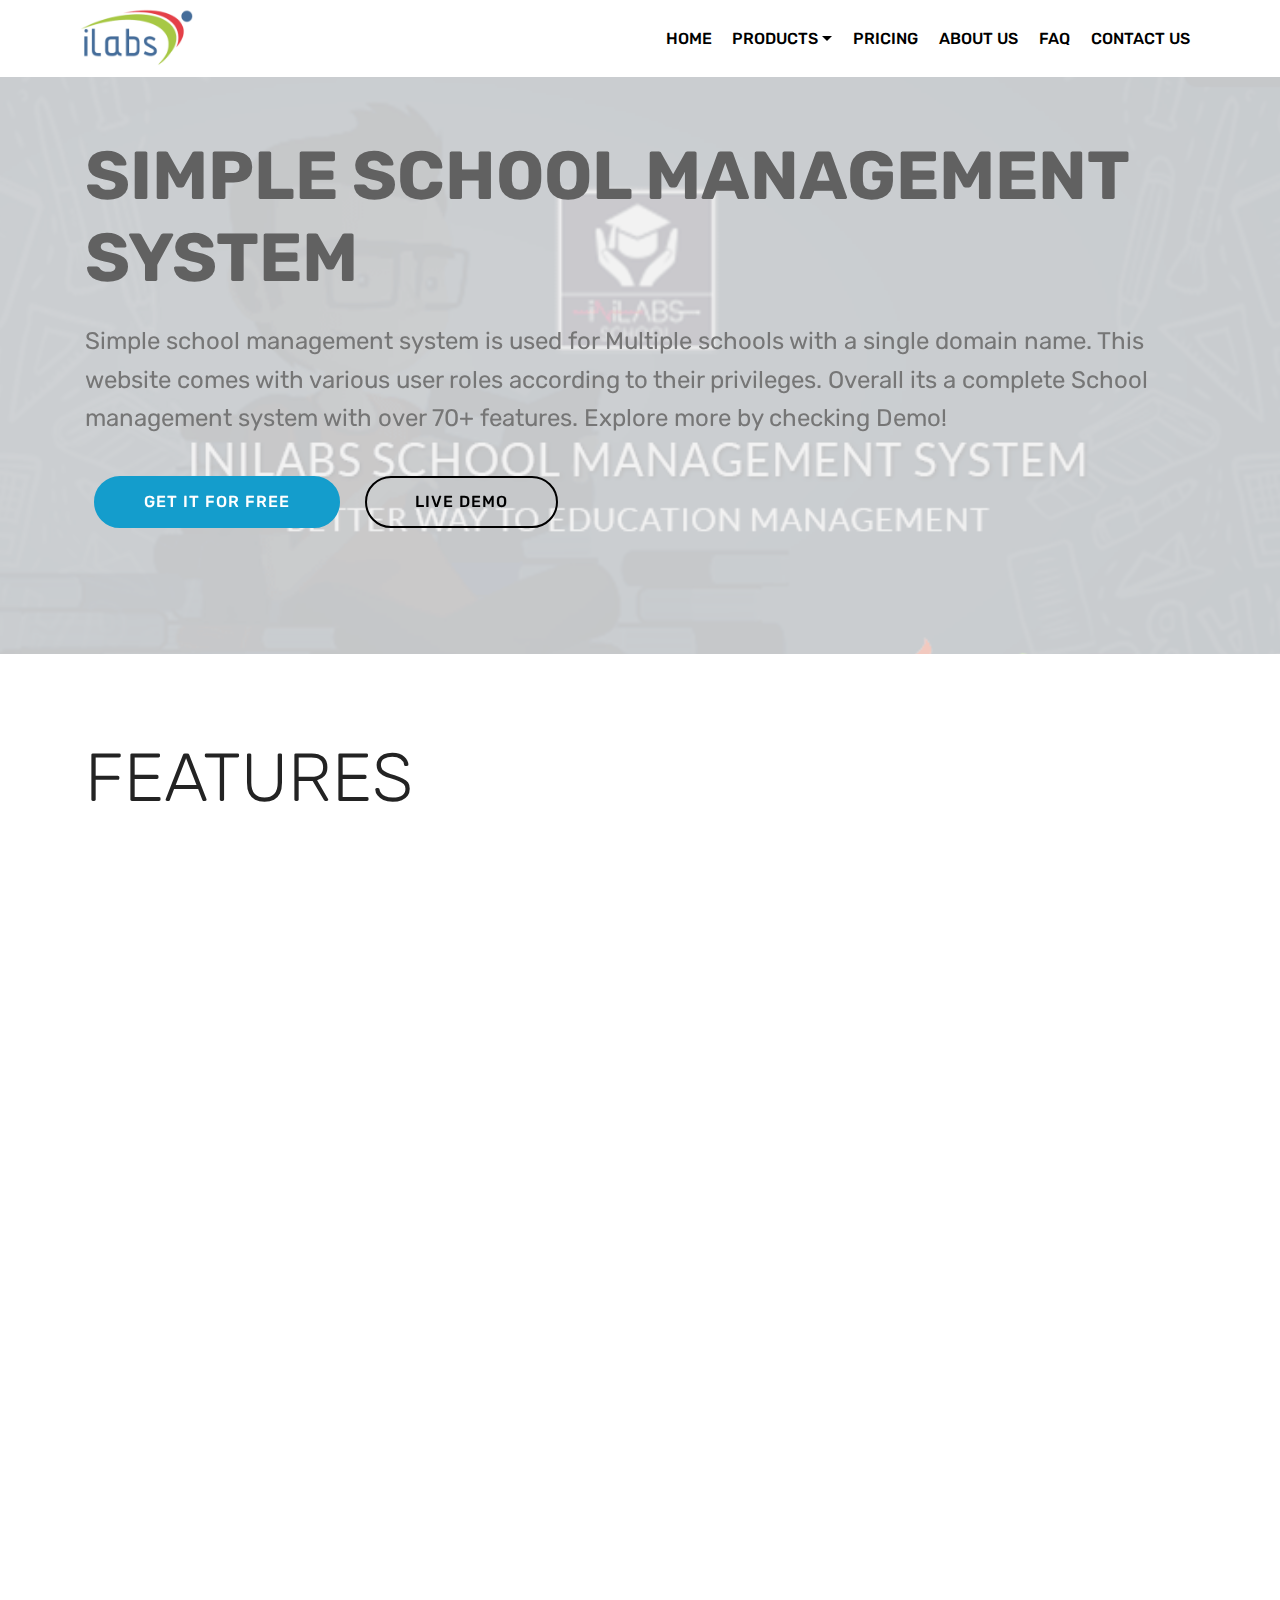
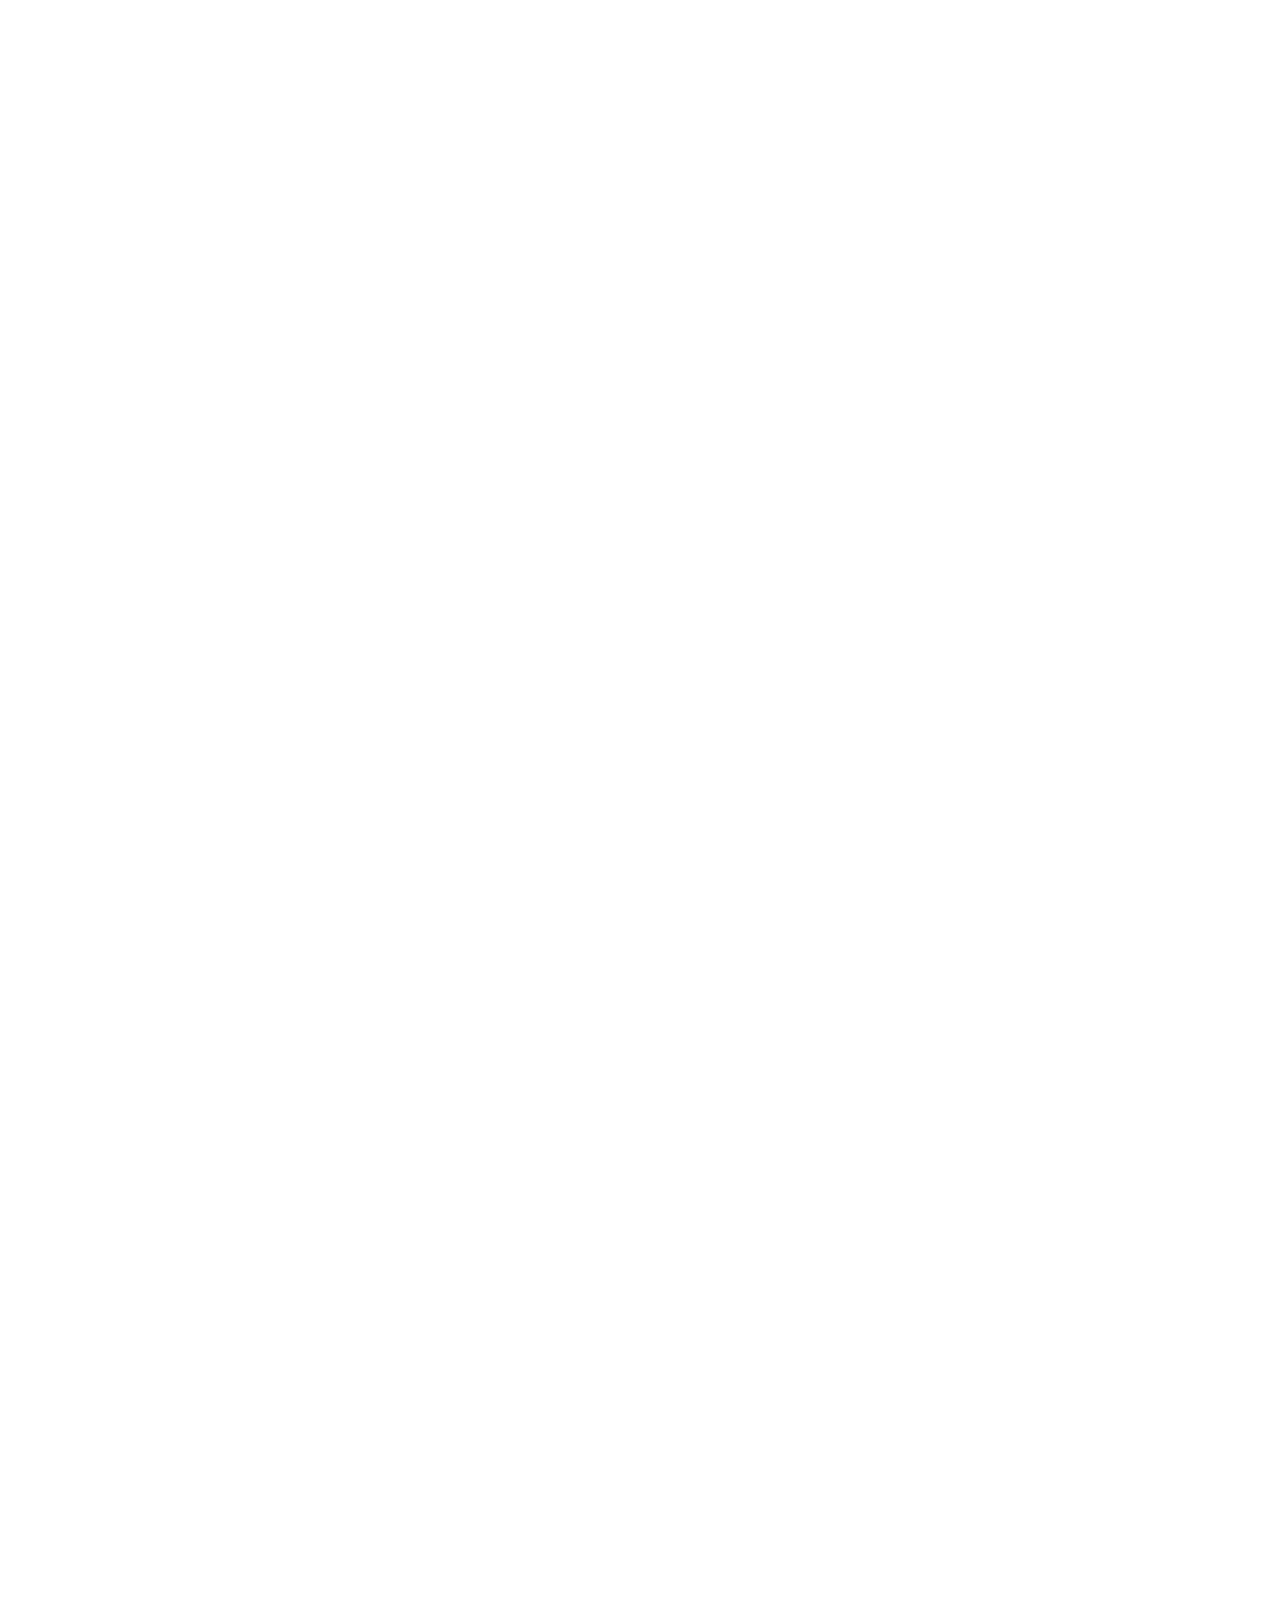
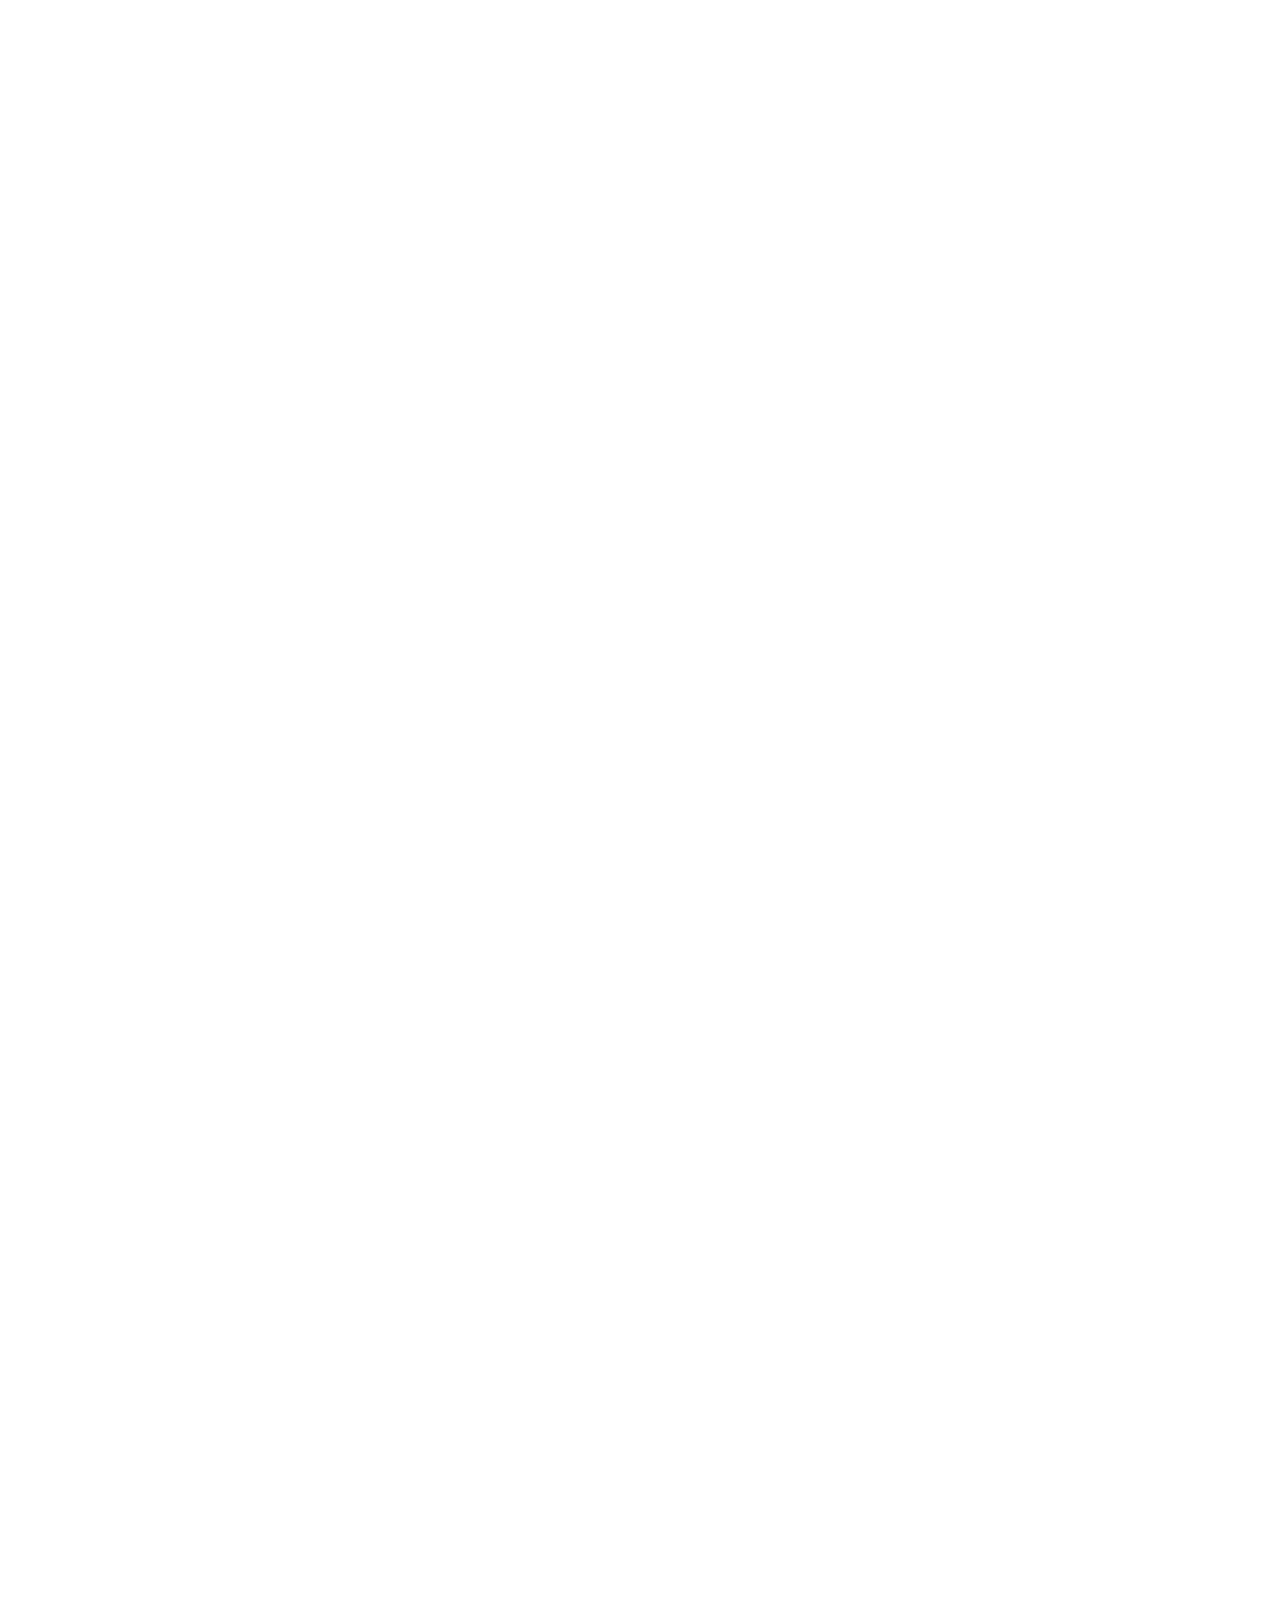
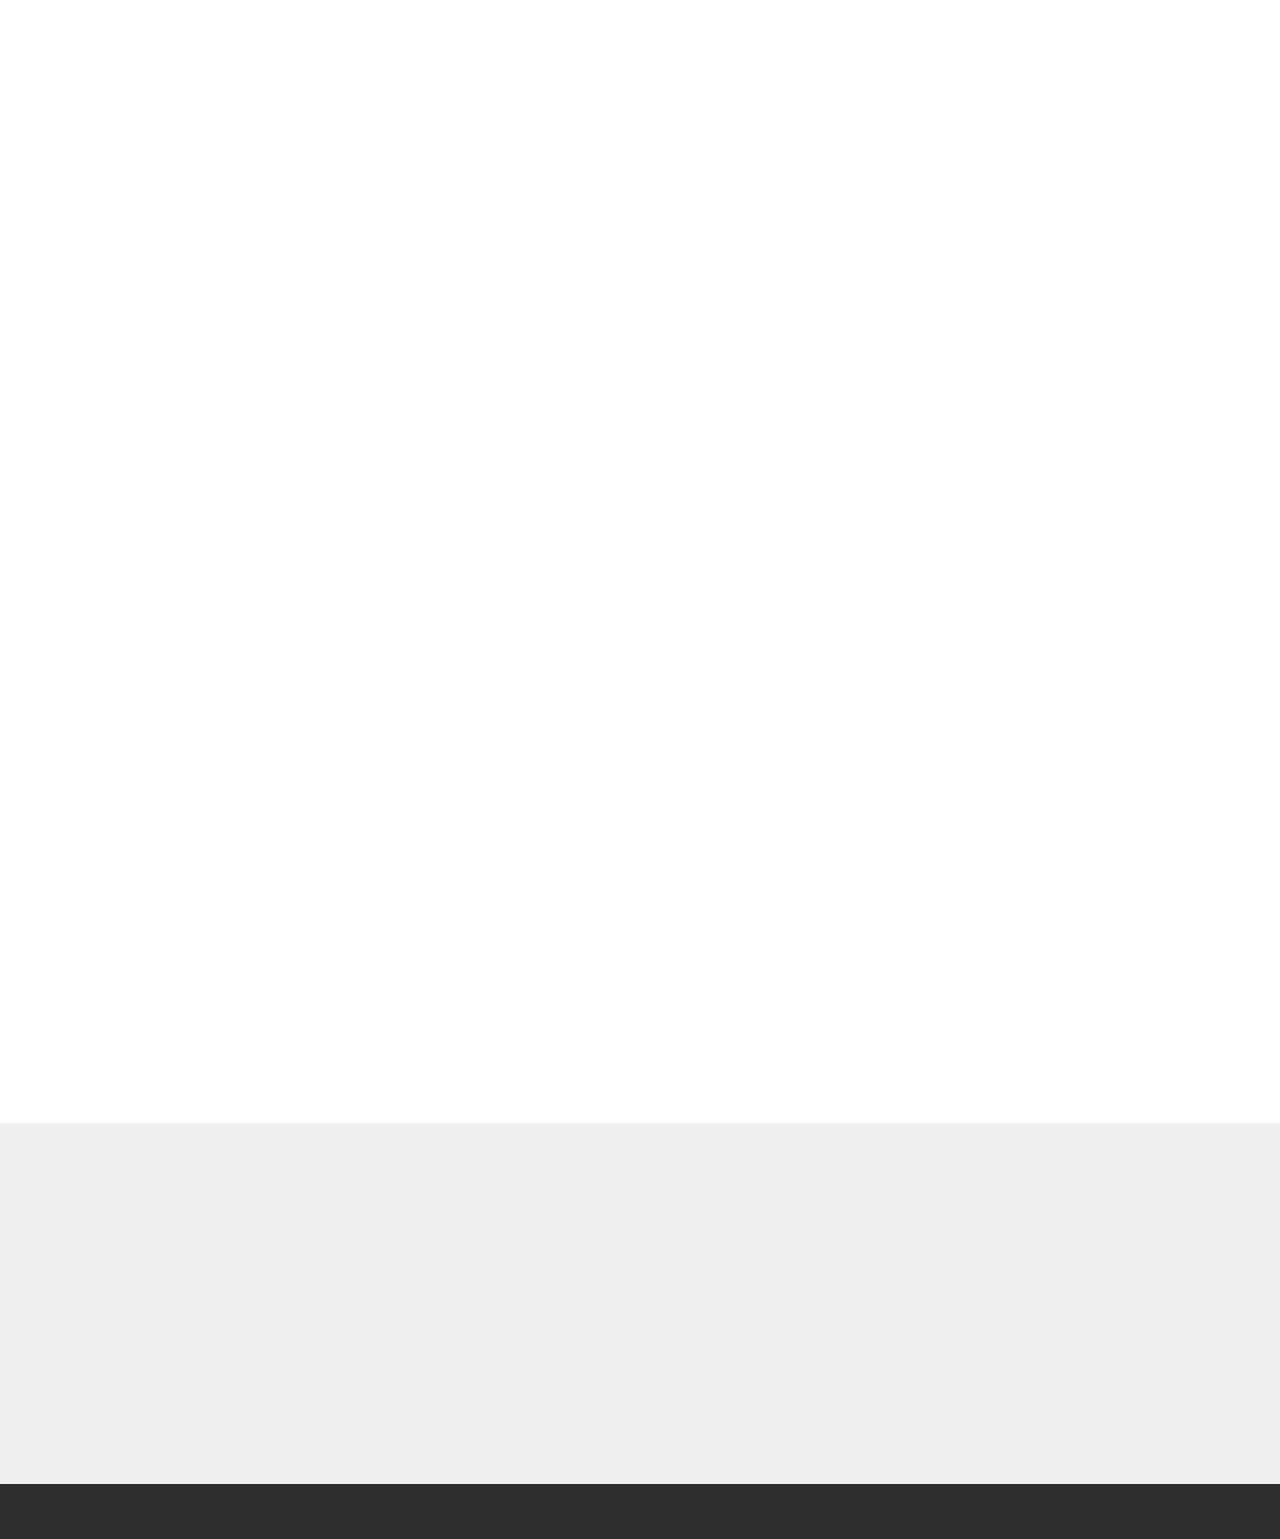
<file: simplesms.html>
<!DOCTYPE html>
<html >
<head>
  <!-- Site made with Mobirise Website Builder v4.9.1, https://mobirise.com -->
  <meta charset="UTF-8">
  <meta http-equiv="X-UA-Compatible" content="IE=edge">
  <meta name="generator" content="Mobirise v4.9.1, mobirise.com">
  <meta name="viewport" content="width=device-width, initial-scale=1, minimum-scale=1">
  <link rel="shortcut icon" href="assets/images/download-134x72.png" type="image/x-icon">
  <meta name="description" content="Site Builder Description">
  <title>simple sms</title>
  <link rel="stylesheet" href="assets/web/assets/mobirise-icons/mobirise-icons.css">
  <link rel="stylesheet" href="assets/tether/tether.min.css">
  <link rel="stylesheet" href="assets/bootstrap/css/bootstrap.min.css">
  <link rel="stylesheet" href="assets/bootstrap/css/bootstrap-grid.min.css">
  <link rel="stylesheet" href="assets/bootstrap/css/bootstrap-reboot.min.css">
  <link rel="stylesheet" href="assets/animatecss/animate.min.css">
  <link rel="stylesheet" href="assets/dropdown/css/style.css">
  <link rel="stylesheet" href="assets/theme/css/style.css">
  <link rel="stylesheet" href="assets/mobirise/css/mbr-additional.css" type="text/css">
  
  
  
</head>
<body>
  <section class="menu cid-rgZiTDJcBE" once="menu" id="menu2-9">

    

    <nav class="navbar navbar-expand beta-menu navbar-dropdown align-items-center navbar-fixed-top navbar-toggleable-sm">
        <button class="navbar-toggler navbar-toggler-right" type="button" data-toggle="collapse" data-target="#navbarSupportedContent" aria-controls="navbarSupportedContent" aria-expanded="false" aria-label="Toggle navigation">
            <div class="hamburger">
                <span></span>
                <span></span>
                <span></span>
                <span></span>
            </div>
        </button>
        <div class="menu-logo">
            <div class="navbar-brand">
                <span class="navbar-logo">
                    <a href="index.html">
                        <img src="assets/images/download-134x72.png" alt="Mobirise" title="" style="height: 3.8rem;">
                    </a>
                </span>
                
            </div>
        </div>
        <div class="collapse navbar-collapse" id="navbarSupportedContent">
            <ul class="navbar-nav nav-dropdown nav-right" data-app-modern-menu="true"><li class="nav-item">
                    <a class="nav-link link text-black display-4" href="index.html">
                        HOME</a> 
                </li>
                <li class="nav-item dropdown">
                     <a class="nav-link link text-black dropdown-toggle display-4" href="products.html" data-toggle="dropdown-submenu" aria-expanded="false">
                        PRODUCTS</a>  <div class="dropdown-menu"><a class="text-black dropdown-item display-4" href="simplesms.html">SIMPLE SCHOOL MANAGEMENT</a><a class="text-black dropdown-item display-4" href="professionalsms.html">PROFESSIONAL SCHOOL MANAGEMENT<br>&nbsp; &nbsp; &nbsp; &nbsp; &nbsp; &nbsp; &nbsp; &nbsp; &nbsp; &nbsp; &nbsp; &nbsp; &nbsp; &nbsp; &nbsp; &nbsp; &nbsp;WITH APP</a><a class="text-black dropdown-item display-4" href="onlinecourse.html">ONLINE COURSE</a><a class="text-black dropdown-item display-4" href="social.html"><p>SOCIAL NETWORK FOR SCHOOL<br> &nbsp;&nbsp;&nbsp;&nbsp;&nbsp;&nbsp;&nbsp;&nbsp;&nbsp;&nbsp;&nbsp;&nbsp;&nbsp;&nbsp;&nbsp;&nbsp;WITH MESSENGER</p></a>     <a class="text-black dropdown-item display-4" href="hostemmgmt.html">HOSTEL MANAGEMENT</a> <a class="text-black dropdown-item display-4" href="humanresource.html">HUMAN RESOURCE MANAGEMENT</a></div>
                </li><li class="nav-item"><a class="nav-link link text-black display-4" href="pricing.html" aria-expanded="false">
                        PRICING</a></li><li class="nav-item"><a class="nav-link link text-black display-4" href="about.html">
                        ABOUT US</a></li><li class="nav-item"><a class="nav-link link text-black display-4" href="faq.html">
                        FAQ</a></li><li class="nav-item"><a class="nav-link link text-black display-4" href="contact.html">
                        CONTACT US</a></li></ul>
            
        </div>
    </nav>
</section>

<section class="engine"><a href="https://mobirise.info/m">free site design templates</a></section><section class="header9 cid-rhfRghSmJ1 mbr-parallax-background" id="header9-22">

    

    <div class="mbr-overlay" style="opacity: 0.8; background-color: rgb(239, 239, 239);">
    </div>

    <div class="container">
        <div class="media-container-column mbr-white">
            <h1 class="mbr-section-title align-left mbr-bold pb-3 mbr-fonts-style display-1">
                SIMPLE SCHOOL MANAGEMENT SYSTEM</h1>
            
            <p class="mbr-text align-left pb-3 mbr-fonts-style display-5">Simple school management system is used for Multiple schools with a single domain name. This website comes with various user roles according to their privileges. Overall its a complete School management system with over 70+ features. Explore more by checking Demo!</p>
            <div class="mbr-section-btn align-left"><a class="btn btn-md btn-primary display-4" href="pricing.html">GET IT FOR FREE</a>
                <a class="btn btn-md btn-black-outline display-4" href="http://www.codetroopers-team.com/gmsms/login" target="_blank">LIVE DEMO</a></div>
        </div>
    </div>

    
</section>

<section class="services1 cid-rhDvGaOd9n" id="services1-2a">
    <!---->
    
    <!---->
    <!--Overlay-->
    
    <!--Container-->
    <div class="container">
        <div class="row justify-content-center">
            <!--Titles-->
            <div class="title pb-5 col-12">
                <h2 class="align-left pb-3 mbr-fonts-style display-1">
                    FEATURES</h2>
                
            </div>
            <!--Card-1-->
            <div class="card col-12 col-md-6 col-lg-4">
                <div class="card-wrapper">
                    <div class="card-img">
                        <img src="assets/images/1-318x346.png" alt="Mobirise" title="">
                    </div>
                    <div class="card-box pb-md-5">
                        
                        
                        <!--Btn-->
                        
                    </div>
                </div>
            </div>
            <!--Card-2-->
            <div class="card col-12 col-md-6 col-lg-4">
                <div class="card-wrapper">
                    <div class="card-img">
                        <img src="assets/images/2-319x346.png" alt="Mobirise" title="">
                    </div>
                    <div class="card-box pb-md-5">
                        
                        
                        <!--Btn-->
                        
                    </div>
                </div>
            </div>
            <!--Card-3-->
            <div class="card col-12 col-md-6 col-lg-4 last-child">
                <div class="card-wrapper">
                    <div class="card-img">
                        <img src="assets/images/3-322x345.png" alt="Mobirise" title="">
                    </div>
                    <div class="card-box">
                        
                        
                        <!--Btn-->
                        
                    </div>
                </div>
            </div>
            <!--Card-4-->
            
        </div>
    </div>
</section>

<section class="services1 cid-rhDxglhksI" id="services1-2b">
    <!---->
    
    <!---->
    <!--Overlay-->
    
    <!--Container-->
    <div class="container">
        <div class="row justify-content-center">
            <!--Titles-->
            <div class="title pb-5 col-12">
                
                
            </div>
            <!--Card-1-->
            <div class="card col-12 col-md-6 col-lg-4">
                <div class="card-wrapper">
                    <div class="card-img">
                        <img src="assets/images/4-318x320.png" alt="Mobirise" title="">
                    </div>
                    <div class="card-box pb-md-5">
                        
                        
                        <!--Btn-->
                        
                    </div>
                </div>
            </div>
            <!--Card-2-->
            <div class="card col-12 col-md-6 col-lg-4">
                <div class="card-wrapper">
                    <div class="card-img">
                        <img src="assets/images/5-318x316.png" alt="Mobirise" title="">
                    </div>
                    <div class="card-box pb-md-5">
                        
                        
                        <!--Btn-->
                        
                    </div>
                </div>
            </div>
            <!--Card-3-->
            <div class="card col-12 col-md-6 col-lg-4 last-child">
                <div class="card-wrapper">
                    <div class="card-img">
                        <img src="assets/images/6-320x320.png" alt="Mobirise" title="">
                    </div>
                    <div class="card-box">
                        
                        
                        <!--Btn-->
                        
                    </div>
                </div>
            </div>
            <!--Card-4-->
            
        </div>
    </div>
</section>

<section class="services1 cid-rhDxwdJwye" id="services1-2c">
    <!---->
    
    <!---->
    <!--Overlay-->
    
    <!--Container-->
    <div class="container">
        <div class="row justify-content-center">
            <!--Titles-->
            <div class="title pb-5 col-12">
                
                
            </div>
            <!--Card-1-->
            <div class="card col-12 col-md-6 col-lg-4">
                <div class="card-wrapper">
                    <div class="card-img">
                        <img src="assets/images/7-322x348.png" alt="Mobirise" title="">
                    </div>
                    <div class="card-box pb-md-5">
                        
                        
                        <!--Btn-->
                        
                    </div>
                </div>
            </div>
            <!--Card-2-->
            <div class="card col-12 col-md-6 col-lg-4">
                <div class="card-wrapper">
                    <div class="card-img">
                        <img src="assets/images/8-319x341.png" alt="Mobirise" title="">
                    </div>
                    <div class="card-box pb-md-5">
                        
                        
                        <!--Btn-->
                        
                    </div>
                </div>
            </div>
            <!--Card-3-->
            <div class="card col-12 col-md-6 col-lg-4 last-child">
                <div class="card-wrapper">
                    <div class="card-img">
                        <img src="assets/images/9-319x344.png" alt="Mobirise" title="">
                    </div>
                    <div class="card-box">
                        
                        
                        <!--Btn-->
                        
                    </div>
                </div>
            </div>
            <!--Card-4-->
            
        </div>
    </div>
</section>

<section class="services1 cid-rhDxwZAV55" id="services1-2d">
    <!---->
    
    <!---->
    <!--Overlay-->
    
    <!--Container-->
    <div class="container">
        <div class="row justify-content-center">
            <!--Titles-->
            <div class="title pb-5 col-12">
                
                
            </div>
            <!--Card-1-->
            <div class="card col-12 col-md-6 col-lg-4">
                <div class="card-wrapper">
                    <div class="card-img">
                        <img src="assets/images/10-319x345.png" alt="Mobirise" title="">
                    </div>
                    <div class="card-box pb-md-5">
                        
                        
                        <!--Btn-->
                        
                    </div>
                </div>
            </div>
            <!--Card-2-->
            <div class="card col-12 col-md-6 col-lg-4">
                <div class="card-wrapper">
                    <div class="card-img">
                        <img src="assets/images/11-318x344.png" alt="Mobirise" title="">
                    </div>
                    <div class="card-box pb-md-5">
                        
                        
                        <!--Btn-->
                        
                    </div>
                </div>
            </div>
            <!--Card-3-->
            <div class="card col-12 col-md-6 col-lg-4 last-child">
                <div class="card-wrapper">
                    <div class="card-img">
                        <img src="assets/images/12-317x346.png" alt="Mobirise" title="">
                    </div>
                    <div class="card-box">
                        
                        
                        <!--Btn-->
                        
                    </div>
                </div>
            </div>
            <!--Card-4-->
            
        </div>
    </div>
</section>

<section class="services1 cid-rhDxxG574O" id="services1-2e">
    <!---->
    
    <!---->
    <!--Overlay-->
    
    <!--Container-->
    <div class="container">
        <div class="row justify-content-center">
            <!--Titles-->
            <div class="title pb-5 col-12">
                
                
            </div>
            <!--Card-1-->
            <div class="card col-12 col-md-6 col-lg-4">
                <div class="card-wrapper">
                    <div class="card-img">
                        <img src="assets/images/13-318x320.png" alt="Mobirise" title="">
                    </div>
                    <div class="card-box pb-md-5">
                        
                        
                        <!--Btn-->
                        
                    </div>
                </div>
            </div>
            <!--Card-2-->
            <div class="card col-12 col-md-6 col-lg-4">
                <div class="card-wrapper">
                    <div class="card-img">
                        <img src="assets/images/14-320x324.png" alt="Mobirise" title="">
                    </div>
                    <div class="card-box pb-md-5">
                        
                        
                        <!--Btn-->
                        
                    </div>
                </div>
            </div>
            <!--Card-3-->
            <div class="card col-12 col-md-6 col-lg-4 last-child">
                <div class="card-wrapper">
                    <div class="card-img">
                        <img src="assets/images/15-324x319.png" alt="Mobirise" title="">
                    </div>
                    <div class="card-box">
                        
                        
                        <!--Btn-->
                        
                    </div>
                </div>
            </div>
            <!--Card-4-->
            
        </div>
    </div>
</section>

<section class="services1 cid-rhDxyipza9" id="services1-2f">
    <!---->
    
    <!---->
    <!--Overlay-->
    
    <!--Container-->
    <div class="container">
        <div class="row justify-content-center">
            <!--Titles-->
            <div class="title pb-5 col-12">
                
                
            </div>
            <!--Card-1-->
            <div class="card col-12 col-md-6 col-lg-4">
                <div class="card-wrapper">
                    <div class="card-img">
                        <img src="assets/images/16-314x345.png" alt="Mobirise" title="">
                    </div>
                    <div class="card-box pb-md-5">
                        
                        
                        <!--Btn-->
                        
                    </div>
                </div>
            </div>
            <!--Card-2-->
            <div class="card col-12 col-md-6 col-lg-4">
                <div class="card-wrapper">
                    <div class="card-img">
                        <img src="assets/images/17-318x346.png" alt="Mobirise" title="">
                    </div>
                    <div class="card-box pb-md-5">
                        
                        
                        <!--Btn-->
                        
                    </div>
                </div>
            </div>
            <!--Card-3-->
            <div class="card col-12 col-md-6 col-lg-4 last-child">
                <div class="card-wrapper">
                    <div class="card-img">
                        <img src="assets/images/18-323x352.png" alt="Mobirise" title="">
                    </div>
                    <div class="card-box">
                        
                        
                        <!--Btn-->
                        
                    </div>
                </div>
            </div>
            <!--Card-4-->
            
        </div>
    </div>
</section>

<section class="services1 cid-rhDxz2WuuI" id="services1-2g">
    <!---->
    
    <!---->
    <!--Overlay-->
    
    <!--Container-->
    <div class="container">
        <div class="row justify-content-center">
            <!--Titles-->
            <div class="title pb-5 col-12">
                
                
            </div>
            <!--Card-1-->
            <div class="card col-12 col-md-6 col-lg-4">
                <div class="card-wrapper">
                    <div class="card-img">
                        <img src="assets/images/19-320x323.png" alt="Mobirise" title="">
                    </div>
                    <div class="card-box pb-md-5">
                        
                        
                        <!--Btn-->
                        
                    </div>
                </div>
            </div>
            <!--Card-2-->
            <div class="card col-12 col-md-6 col-lg-4">
                <div class="card-wrapper">
                    <div class="card-img">
                        <img src="assets/images/20-316x317.png" alt="Mobirise" title="">
                    </div>
                    <div class="card-box pb-md-5">
                        
                        
                        <!--Btn-->
                        
                    </div>
                </div>
            </div>
            <!--Card-3-->
            <div class="card col-12 col-md-6 col-lg-4 last-child">
                <div class="card-wrapper">
                    <div class="card-img">
                        <img src="assets/images/21-320x319.png" alt="Mobirise" title="">
                    </div>
                    <div class="card-box">
                        
                        
                        <!--Btn-->
                        
                    </div>
                </div>
            </div>
            <!--Card-4-->
            
        </div>
    </div>
</section>

<section class="services1 cid-rhDxzvAlur" id="services1-2h">
    <!---->
    
    <!---->
    <!--Overlay-->
    
    <!--Container-->
    <div class="container">
        <div class="row justify-content-center">
            <!--Titles-->
            <div class="title pb-5 col-12">
                
                
            </div>
            <!--Card-1-->
            <div class="card col-12 col-md-6 col-lg-4">
                <div class="card-wrapper">
                    <div class="card-img">
                        <img src="assets/images/22-321x325.png" alt="Mobirise" title="">
                    </div>
                    <div class="card-box pb-md-5">
                        
                        
                        <!--Btn-->
                        
                    </div>
                </div>
            </div>
            <!--Card-2-->
            <div class="card col-12 col-md-6 col-lg-4">
                <div class="card-wrapper">
                    <div class="card-img">
                        <img src="assets/images/23-319x319.png" alt="Mobirise" title="">
                    </div>
                    <div class="card-box pb-md-5">
                        
                        
                        <!--Btn-->
                        
                    </div>
                </div>
            </div>
            <!--Card-3-->
            <div class="card col-12 col-md-6 col-lg-4 last-child">
                <div class="card-wrapper">
                    <div class="card-img">
                        <img src="assets/images/24-320x319.png" alt="Mobirise" title="">
                    </div>
                    <div class="card-box">
                        
                        
                        <!--Btn-->
                        
                    </div>
                </div>
            </div>
            <!--Card-4-->
            
        </div>
    </div>
</section>

<section class="services1 cid-rhDxA3E01x" id="services1-2i">
    <!---->
    
    <!---->
    <!--Overlay-->
    
    <!--Container-->
    <div class="container">
        <div class="row justify-content-center">
            <!--Titles-->
            <div class="title pb-5 col-12">
                
                
            </div>
            <!--Card-1-->
            <div class="card col-12 col-md-6 col-lg-4">
                <div class="card-wrapper">
                    <div class="card-img">
                        <img src="assets/images/25-320x322.png" alt="Mobirise" title="">
                    </div>
                    <div class="card-box pb-md-5">
                        
                        
                        <!--Btn-->
                        
                    </div>
                </div>
            </div>
            <!--Card-2-->
            <div class="card col-12 col-md-6 col-lg-4">
                <div class="card-wrapper">
                    <div class="card-img">
                        <img src="assets/images/26-322x322.png" alt="Mobirise" title="">
                    </div>
                    <div class="card-box pb-md-5">
                        
                        
                        <!--Btn-->
                        
                    </div>
                </div>
            </div>
            <!--Card-3-->
            <div class="card col-12 col-md-6 col-lg-4 last-child">
                <div class="card-wrapper">
                    <div class="card-img">
                        <img src="assets/images/27-316x322.png" alt="Mobirise" title="">
                    </div>
                    <div class="card-box">
                        
                        
                        <!--Btn-->
                        
                    </div>
                </div>
            </div>
            <!--Card-4-->
            
        </div>
    </div>
</section>

<section class="services1 cid-rhDBC1cYIw" id="services1-2j">
    <!---->
    
    <!---->
    <!--Overlay-->
    
    <!--Container-->
    <div class="container">
        <div class="row justify-content-center">
            <!--Titles-->
            <div class="title pb-5 col-12">
                
                
            </div>
            <!--Card-1-->
            <div class="card col-12 col-md-6 col-lg-4">
                <div class="card-wrapper">
                    <div class="card-img">
                        <img src="assets/images/28-319x340.png" alt="Mobirise" title="">
                    </div>
                    <div class="card-box pb-md-5">
                        
                        
                        <!--Btn-->
                        
                    </div>
                </div>
            </div>
            <!--Card-2-->
            <div class="card col-12 col-md-6 col-lg-4">
                <div class="card-wrapper">
                    <div class="card-img">
                        <img src="assets/images/29-325x346.png" alt="Mobirise" title="">
                    </div>
                    <div class="card-box pb-md-5">
                        
                        
                        <!--Btn-->
                        
                    </div>
                </div>
            </div>
            <!--Card-3-->
            <div class="card col-12 col-md-6 col-lg-4 last-child">
                <div class="card-wrapper">
                    <div class="card-img">
                        <img src="assets/images/30-317x344.png" alt="Mobirise" title="">
                    </div>
                    <div class="card-box">
                        
                        
                        <!--Btn-->
                        
                    </div>
                </div>
            </div>
            <!--Card-4-->
            
        </div>
    </div>
</section>

<section class="header1 cid-rhDC2AH0iL" id="header16-2k">

    

    

    <div class="container">
        <div class="row justify-content-md-center">
            <div class="col-md-10 align-center">
                <h1 class="mbr-section-title mbr-bold pb-3 mbr-fonts-style display-1">
                    + 40 More Features</h1>
                
                <p class="mbr-text pb-3 mbr-fonts-style display-5">Look at the demo to explore more features</p>
                <div class="mbr-section-btn"><a class="btn btn-md btn-black-outline display-4" href="http://www.codetroopers-team.com/gmsms/login" target="_blank">LIVE DEMO</a></div>
            </div>
        </div>
    </div>

</section>

<section once="" class="cid-rhDCsknuXc" id="footer6-2l">

    

    

    <div class="container">
        <div class="media-container-row align-center mbr-white">
            <div class="col-12">
                <p class="mbr-text mb-0 mbr-fonts-style display-7">
                    © Copyright 2019 iLabs- All Rights Reserved
                </p>
            </div>
        </div>
    </div>
</section>


  <script src="assets/web/assets/jquery/jquery.min.js"></script>
  <script src="assets/popper/popper.min.js"></script>
  <script src="assets/tether/tether.min.js"></script>
  <script src="assets/bootstrap/js/bootstrap.min.js"></script>
  <script src="assets/smoothscroll/smooth-scroll.js"></script>
  <script src="assets/touchswipe/jquery.touch-swipe.min.js"></script>
  <script src="assets/viewportchecker/jquery.viewportchecker.js"></script>
  <script src="assets/parallax/jarallax.min.js"></script>
  <script src="assets/dropdown/js/script.min.js"></script>
  <script src="assets/theme/js/script.js"></script>
  
  
  <input name="animation" type="hidden">
  </body>
</html>
</file>
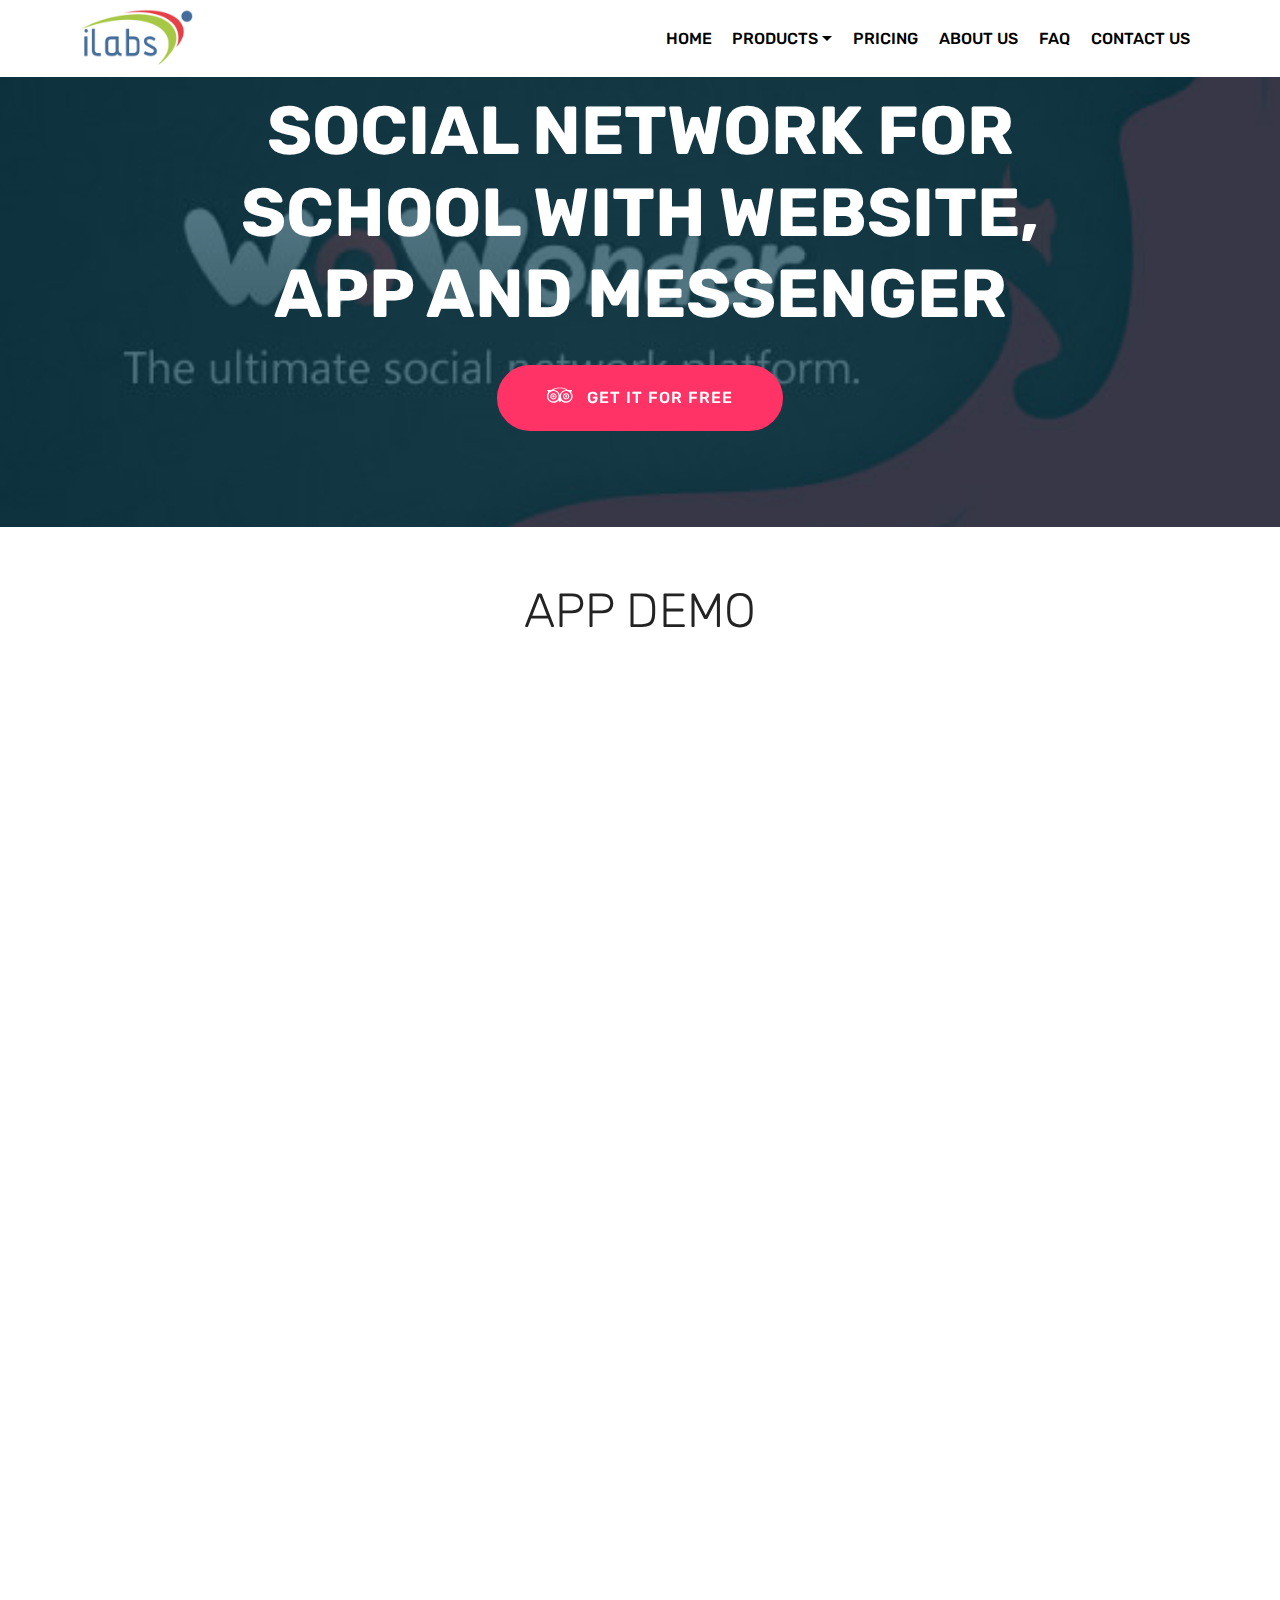
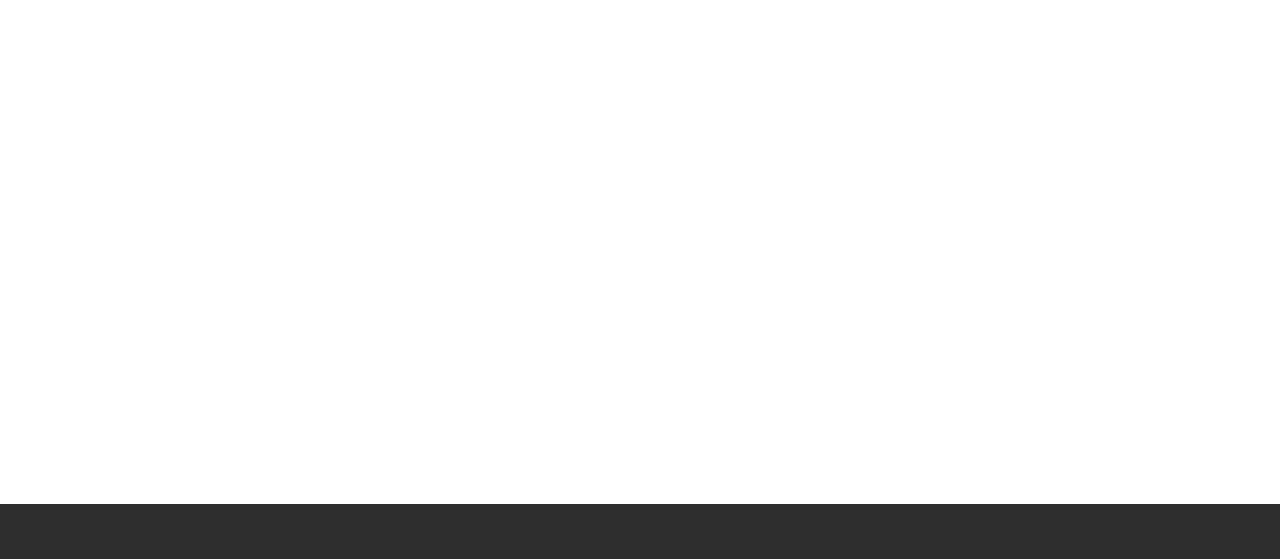
<file: social.html>
<!DOCTYPE html>
<html >
<head>
  <!-- Site made with Mobirise Website Builder v4.9.1, https://mobirise.com -->
  <meta charset="UTF-8">
  <meta http-equiv="X-UA-Compatible" content="IE=edge">
  <meta name="generator" content="Mobirise v4.9.1, mobirise.com">
  <meta name="viewport" content="width=device-width, initial-scale=1, minimum-scale=1">
  <link rel="shortcut icon" href="assets/images/download-134x72.png" type="image/x-icon">
  <meta name="description" content="Web Site Builder Description">
  <title>social+messenger</title>
  <link rel="stylesheet" href="assets/web/assets/mobirise-icons/mobirise-icons.css">
  <link rel="stylesheet" href="assets/tether/tether.min.css">
  <link rel="stylesheet" href="assets/bootstrap/css/bootstrap.min.css">
  <link rel="stylesheet" href="assets/bootstrap/css/bootstrap-grid.min.css">
  <link rel="stylesheet" href="assets/bootstrap/css/bootstrap-reboot.min.css">
  <link rel="stylesheet" href="assets/socicon/css/styles.css">
  <link rel="stylesheet" href="assets/animatecss/animate.min.css">
  <link rel="stylesheet" href="assets/dropdown/css/style.css">
  <link rel="stylesheet" href="assets/theme/css/style.css">
  <link rel="stylesheet" href="assets/mobirise/css/mbr-additional.css" type="text/css">
  
  
  
</head>
<body>
  <section class="menu cid-rgZiTDJcBE" once="menu" id="menu2-e">

    

    <nav class="navbar navbar-expand beta-menu navbar-dropdown align-items-center navbar-fixed-top navbar-toggleable-sm">
        <button class="navbar-toggler navbar-toggler-right" type="button" data-toggle="collapse" data-target="#navbarSupportedContent" aria-controls="navbarSupportedContent" aria-expanded="false" aria-label="Toggle navigation">
            <div class="hamburger">
                <span></span>
                <span></span>
                <span></span>
                <span></span>
            </div>
        </button>
        <div class="menu-logo">
            <div class="navbar-brand">
                <span class="navbar-logo">
                    <a href="index.html">
                        <img src="assets/images/download-134x72.png" alt="Mobirise" title="" style="height: 3.8rem;">
                    </a>
                </span>
                
            </div>
        </div>
        <div class="collapse navbar-collapse" id="navbarSupportedContent">
            <ul class="navbar-nav nav-dropdown nav-right" data-app-modern-menu="true"><li class="nav-item">
                    <a class="nav-link link text-black display-4" href="index.html">
                        HOME</a> 
                </li>
                <li class="nav-item dropdown">
                     <a class="nav-link link text-black dropdown-toggle display-4" href="products.html" data-toggle="dropdown-submenu" aria-expanded="false">
                        PRODUCTS</a>  <div class="dropdown-menu"><a class="text-black dropdown-item display-4" href="simplesms.html">SIMPLE SCHOOL MANAGEMENT</a><a class="text-black dropdown-item display-4" href="professionalsms.html">PROFESSIONAL SCHOOL MANAGEMENT<br>&nbsp; &nbsp; &nbsp; &nbsp; &nbsp; &nbsp; &nbsp; &nbsp; &nbsp; &nbsp; &nbsp; &nbsp; &nbsp; &nbsp; &nbsp; &nbsp; &nbsp;WITH APP</a><a class="text-black dropdown-item display-4" href="onlinecourse.html">ONLINE COURSE</a><a class="text-black dropdown-item display-4" href="social.html"><p>SOCIAL NETWORK FOR SCHOOL<br> &nbsp;&nbsp;&nbsp;&nbsp;&nbsp;&nbsp;&nbsp;&nbsp;&nbsp;&nbsp;&nbsp;&nbsp;&nbsp;&nbsp;&nbsp;&nbsp;WITH MESSENGER</p></a>     <a class="text-black dropdown-item display-4" href="hostemmgmt.html">HOSTEL MANAGEMENT</a> <a class="text-black dropdown-item display-4" href="humanresource.html">HUMAN RESOURCE MANAGEMENT</a></div>
                </li><li class="nav-item"><a class="nav-link link text-black display-4" href="pricing.html" aria-expanded="false">
                        PRICING</a></li><li class="nav-item"><a class="nav-link link text-black display-4" href="about.html">
                        ABOUT US</a></li><li class="nav-item"><a class="nav-link link text-black display-4" href="faq.html">
                        FAQ</a></li><li class="nav-item"><a class="nav-link link text-black display-4" href="contact.html">
                        CONTACT US</a></li></ul>
            
        </div>
    </nav>
</section>

<section class="engine"><a href="https://mobirise.info/b">how to create a website for free</a></section><section class="header1 cid-rhEzL8tBjH mbr-parallax-background" id="header1-3n">

    

    <div class="mbr-overlay" style="opacity: 0.7; background-color: rgb(7, 59, 76);">
    </div>

    <div class="container">
        <div class="row justify-content-md-center">
            <div class="mbr-white col-md-10">
                <h1 class="mbr-section-title align-center mbr-bold pb-3 mbr-fonts-style display-1">
                    SOCIAL NETWORK FOR SCHOOL WITH WEBSITE, APP AND MESSENGER</h1>
                
                
                <div class="mbr-section-btn align-center"><a class="btn btn-md btn-secondary display-4" href="pricing.html"><span class="socicon socicon-tripadvisor mbr-iconfont mbr-iconfont-btn"></span>GET IT FOR FREE</a></div>
            </div>
        </div>
    </div>

</section>

<section class="mbr-section content4 cid-rhEB97TJsU" id="content4-3q">

    

    <div class="container">
        <div class="media-container-row">
            <div class="title col-12 col-md-8">
                <h2 class="align-center pb-3 mbr-fonts-style display-2">
                    APP DEMO</h2>
                
                
            </div>
        </div>
    </div>
</section>

<section class="cid-rhEAnrnpKQ" id="video1-3o">

    
    
    <figure class="mbr-figure align-center container">
        <div class="video-block" style="width: 66%;">
            <div><iframe class="mbr-embedded-video" src="https://www.youtube.com/embed/hALJKJUC904?rel=0&amp;amp;showinfo=0&amp;autoplay=0&amp;loop=0" width="1280" height="720" frameborder="0" allowfullscreen></iframe></div>
        </div>
    </figure>
</section>

<section class="mbr-section content4 cid-rhEBf4BI4r" id="content4-3r">

    

    <div class="container">
        <div class="media-container-row">
            <div class="title col-12 col-md-8">
                <h2 class="align-center pb-3 mbr-fonts-style display-2">
                    MESSENGER DEMO</h2>
                
                
            </div>
        </div>
    </div>
</section>

<section class="cid-rhEB23q035" id="video1-3p">

    
    
    <figure class="mbr-figure align-center container">
        <div class="video-block" style="width: 66%;">
            <div><iframe class="mbr-embedded-video" src="https://www.youtube.com/embed/bZPNTBHI2mk?rel=0&amp;amp;showinfo=0&amp;autoplay=0&amp;loop=0" width="1280" height="720" frameborder="0" allowfullscreen></iframe></div>
        </div>
    </figure>
</section>

<section class="mbr-section article content1 cid-rhEBDdz4GO" id="content2-3s">

     

    <div class="container">
        <div class="media-container-row">
            <div class="mbr-text col-12 col-md-8 mbr-fonts-style display-7">
                <blockquote> <strong>NOTE:</strong>&nbsp;The video is just for demo purpose only. Every features are included in demo and any feature can be easily removed.</blockquote>
            </div>
        </div>
    </div>
</section>

<section once="" class="cid-rhEC9rZtaU" id="footer6-3t">

    

    

    <div class="container">
        <div class="media-container-row align-center mbr-white">
            <div class="col-12">
                <p class="mbr-text mb-0 mbr-fonts-style display-7">
                    © Copyright 2019 iLabs- All Rights Reserved
                </p>
            </div>
        </div>
    </div>
</section>


  <script src="assets/web/assets/jquery/jquery.min.js"></script>
  <script src="assets/popper/popper.min.js"></script>
  <script src="assets/tether/tether.min.js"></script>
  <script src="assets/bootstrap/js/bootstrap.min.js"></script>
  <script src="assets/smoothscroll/smooth-scroll.js"></script>
  <script src="assets/touchswipe/jquery.touch-swipe.min.js"></script>
  <script src="assets/viewportchecker/jquery.viewportchecker.js"></script>
  <script src="assets/parallax/jarallax.min.js"></script>
  <script src="assets/dropdown/js/script.min.js"></script>
  <script src="assets/theme/js/script.js"></script>
  
  
  <input name="animation" type="hidden">
  </body>
</html>
</file>
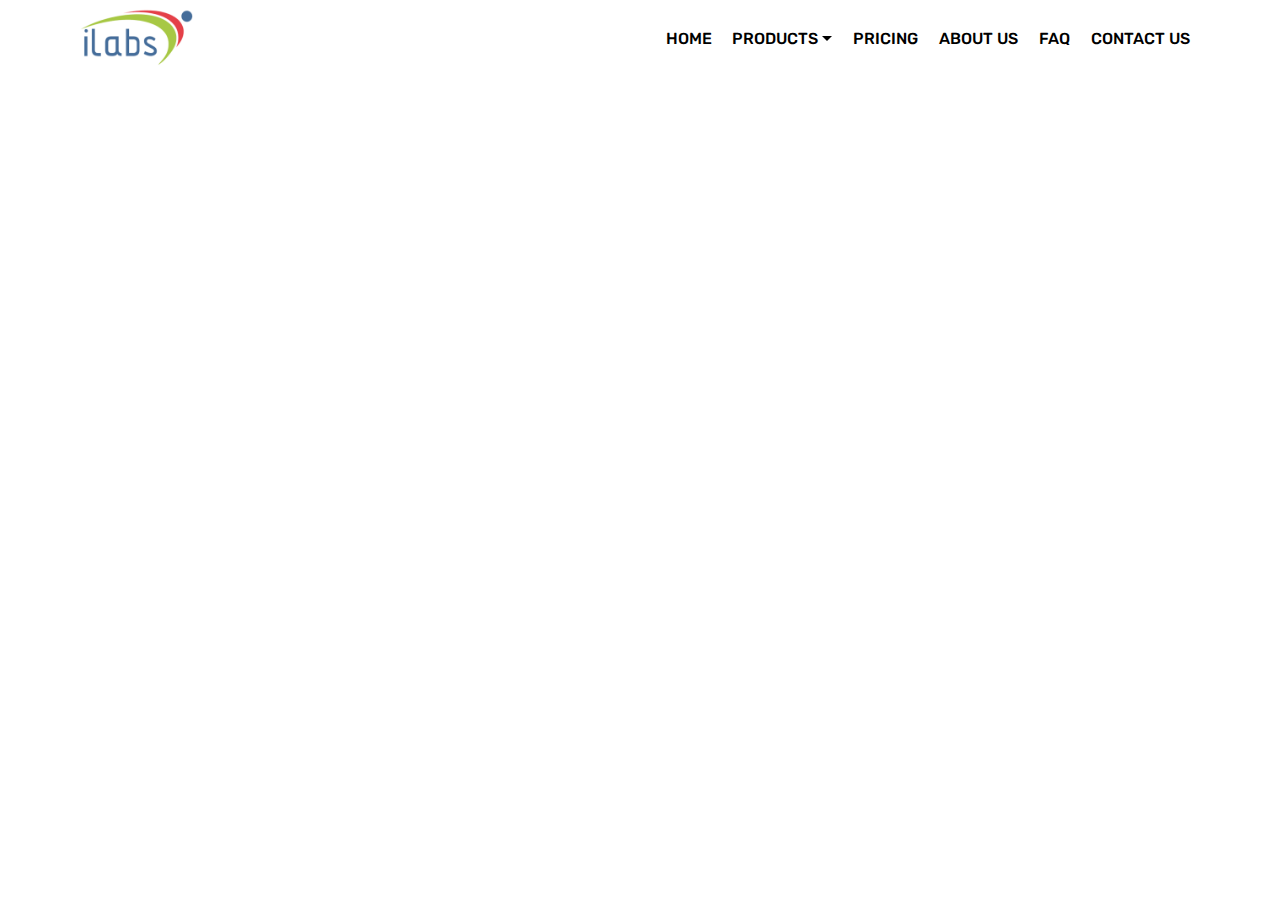
<file: timetable.html>
<!DOCTYPE html>
<html >
<head>
  <!-- Site made with Mobirise Website Builder v4.9.1, https://mobirise.com -->
  <meta charset="UTF-8">
  <meta http-equiv="X-UA-Compatible" content="IE=edge">
  <meta name="generator" content="Mobirise v4.9.1, mobirise.com">
  <meta name="viewport" content="width=device-width, initial-scale=1, minimum-scale=1">
  <link rel="shortcut icon" href="assets/images/download-134x72.png" type="image/x-icon">
  <meta name="description" content="Website Maker Description">
  <title>time table</title>
  <link rel="stylesheet" href="assets/web/assets/mobirise-icons/mobirise-icons.css">
  <link rel="stylesheet" href="assets/tether/tether.min.css">
  <link rel="stylesheet" href="assets/bootstrap/css/bootstrap.min.css">
  <link rel="stylesheet" href="assets/bootstrap/css/bootstrap-grid.min.css">
  <link rel="stylesheet" href="assets/bootstrap/css/bootstrap-reboot.min.css">
  <link rel="stylesheet" href="assets/dropdown/css/style.css">
  <link rel="stylesheet" href="assets/animatecss/animate.min.css">
  <link rel="stylesheet" href="assets/theme/css/style.css">
  <link rel="stylesheet" href="assets/mobirise/css/mbr-additional.css" type="text/css">
  
  
  
</head>
<body>
  <section class="menu cid-rgZiTDJcBE" once="menu" id="menu2-f">

    

    <nav class="navbar navbar-expand beta-menu navbar-dropdown align-items-center navbar-fixed-top navbar-toggleable-sm">
        <button class="navbar-toggler navbar-toggler-right" type="button" data-toggle="collapse" data-target="#navbarSupportedContent" aria-controls="navbarSupportedContent" aria-expanded="false" aria-label="Toggle navigation">
            <div class="hamburger">
                <span></span>
                <span></span>
                <span></span>
                <span></span>
            </div>
        </button>
        <div class="menu-logo">
            <div class="navbar-brand">
                <span class="navbar-logo">
                    <a href="index.html">
                        <img src="assets/images/download-134x72.png" alt="Mobirise" title="" style="height: 3.8rem;">
                    </a>
                </span>
                
            </div>
        </div>
        <div class="collapse navbar-collapse" id="navbarSupportedContent">
            <ul class="navbar-nav nav-dropdown nav-right" data-app-modern-menu="true"><li class="nav-item">
                    <a class="nav-link link text-black display-4" href="index.html">
                        HOME</a> 
                </li>
                <li class="nav-item dropdown">
                     <a class="nav-link link text-black dropdown-toggle display-4" href="products.html" data-toggle="dropdown-submenu" aria-expanded="false">
                        PRODUCTS</a>  <div class="dropdown-menu"><a class="text-black dropdown-item display-4" href="simplesms.html">SIMPLE SCHOOL MANAGEMENT</a><a class="text-black dropdown-item display-4" href="professionalsms.html">PROFESSIONAL SCHOOL MANAGEMENT<br>&nbsp; &nbsp; &nbsp; &nbsp; &nbsp; &nbsp; &nbsp; &nbsp; &nbsp; &nbsp; &nbsp; &nbsp; &nbsp; &nbsp; &nbsp; &nbsp; &nbsp;WITH APP</a><a class="text-black dropdown-item display-4" href="onlinecourse.html">ONLINE COURSE</a><a class="text-black dropdown-item display-4" href="social.html"><p>SOCIAL NETWORK FOR SCHOOL<br> &nbsp;&nbsp;&nbsp;&nbsp;&nbsp;&nbsp;&nbsp;&nbsp;&nbsp;&nbsp;&nbsp;&nbsp;&nbsp;&nbsp;&nbsp;&nbsp;WITH MESSENGER</p></a>     <a class="text-black dropdown-item display-4" href="hostemmgmt.html">HOSTEL MANAGEMENT</a> <a class="text-black dropdown-item display-4" href="humanresource.html">HUMAN RESOURCE MANAGEMENT</a></div>
                </li><li class="nav-item"><a class="nav-link link text-black display-4" href="pricing.html" aria-expanded="false">
                        PRICING</a></li><li class="nav-item"><a class="nav-link link text-black display-4" href="about.html">
                        ABOUT US</a></li><li class="nav-item"><a class="nav-link link text-black display-4" href="faq.html">
                        FAQ</a></li><li class="nav-item"><a class="nav-link link text-black display-4" href="contact.html">
                        CONTACT US</a></li></ul>
            
        </div>
    </nav>
</section>


  <section class="engine"><a href="https://mobirise.info/p">web templates free download</a></section><script src="assets/web/assets/jquery/jquery.min.js"></script>
  <script src="assets/popper/popper.min.js"></script>
  <script src="assets/tether/tether.min.js"></script>
  <script src="assets/bootstrap/js/bootstrap.min.js"></script>
  <script src="assets/dropdown/js/script.min.js"></script>
  <script src="assets/touchswipe/jquery.touch-swipe.min.js"></script>
  <script src="assets/viewportchecker/jquery.viewportchecker.js"></script>
  <script src="assets/smoothscroll/smooth-scroll.js"></script>
  <script src="assets/theme/js/script.js"></script>
  
  
  <input name="animation" type="hidden">
  </body>
</html>
</file>
<file: assets/web/assets/mobirise-icons/mobirise-icons.css>
@font-face {
  font-family: 'MobiriseIcons';
  src:  url('mobirise-icons.eot?spat4u');
  src:  url('mobirise-icons.eot?spat4u#iefix') format('embedded-opentype'),
    url('mobirise-icons.ttf?spat4u') format('truetype'),
    url('mobirise-icons.woff?spat4u') format('woff'),
    url('mobirise-icons.svg?spat4u#MobiriseIcons') format('svg');
  font-weight: normal;
  font-style: normal;
}

[class^="mbri-"], [class*=" mbri-"] {
  /* use !important to prevent issues with browser extensions that change fonts */
  font-family: MobiriseIcons !important;
  speak: none;
  font-style: normal;
  font-weight: normal;
  font-variant: normal;
  text-transform: none;
  line-height: 1;

  /* Better Font Rendering =========== */
  -webkit-font-smoothing: antialiased;
  -moz-osx-font-smoothing: grayscale;
}

.mbri-add-submenu:before {
  content: "\e900";
}
.mbri-alert:before {
  content: "\e901";
}
.mbri-align-center:before {
  content: "\e902";
}
.mbri-align-justify:before {
  content: "\e903";
}
.mbri-align-left:before {
  content: "\e904";
}
.mbri-align-right:before {
  content: "\e905";
}
.mbri-android:before {
  content: "\e906";
}
.mbri-apple:before {
  content: "\e907";
}
.mbri-arrow-down:before {
  content: "\e908";
}
.mbri-arrow-next:before {
  content: "\e909";
}
.mbri-arrow-prev:before {
  content: "\e90a";
}
.mbri-arrow-up:before {
  content: "\e90b";
}
.mbri-bold:before {
  content: "\e90c";
}
.mbri-bookmark:before {
  content: "\e90d";
}
.mbri-bootstrap:before {
  content: "\e90e";
}
.mbri-briefcase:before {
  content: "\e90f";
}
.mbri-browse:before {
  content: "\e910";
}
.mbri-bulleted-list:before {
  content: "\e911";
}
.mbri-calendar:before {
  content: "\e912";
}
.mbri-camera:before {
  content: "\e913";
}
.mbri-cart-add:before {
  content: "\e914";
}
.mbri-cart-full:before {
  content: "\e915";
}
.mbri-cash:before {
  content: "\e916";
}
.mbri-change-style:before {
  content: "\e917";
}
.mbri-chat:before {
  content: "\e918";
}
.mbri-clock:before {
  content: "\e919";
}
.mbri-close:before {
  content: "\e91a";
}
.mbri-cloud:before {
  content: "\e91b";
}
.mbri-code:before {
  content: "\e91c";
}
.mbri-contact-form:before {
  content: "\e91d";
}
.mbri-credit-card:before {
  content: "\e91e";
}
.mbri-cursor-click:before {
  content: "\e91f";
}
.mbri-cust-feedback:before {
  content: "\e920";
}
.mbri-database:before {
  content: "\e921";
}
.mbri-delivery:before {
  content: "\e922";
}
.mbri-desktop:before {
  content: "\e923";
}
.mbri-devices:before {
  content: "\e924";
}
.mbri-down:before {
  content: "\e925";
}
.mbri-download:before {
  content: "\e989";
}
.mbri-drag-n-drop:before {
  content: "\e927";
}
.mbri-drag-n-drop2:before {
  content: "\e928";
}
.mbri-edit:before {
  content: "\e929";
}
.mbri-edit2:before {
  content: "\e92a";
}
.mbri-error:before {
  content: "\e92b";
}
.mbri-extension:before {
  content: "\e92c";
}
.mbri-features:before {
  content: "\e92d";
}
.mbri-file:before {
  content: "\e92e";
}
.mbri-flag:before {
  content: "\e92f";
}
.mbri-folder:before {
  content: "\e930";
}
.mbri-gift:before {
  content: "\e931";
}
.mbri-github:before {
  content: "\e932";
}
.mbri-globe:before {
  content: "\e933";
}
.mbri-globe-2:before {
  content: "\e934";
}
.mbri-growing-chart:before {
  content: "\e935";
}
.mbri-hearth:before {
  content: "\e936";
}
.mbri-help:before {
  content: "\e937";
}
.mbri-home:before {
  content: "\e938";
}
.mbri-hot-cup:before {
  content: "\e939";
}
.mbri-idea:before {
  content: "\e93a";
}
.mbri-image-gallery:before {
  content: "\e93b";
}
.mbri-image-slider:before {
  content: "\e93c";
}
.mbri-info:before {
  content: "\e93d";
}
.mbri-italic:before {
  content: "\e93e";
}
.mbri-key:before {
  content: "\e93f";
}
.mbri-laptop:before {
  content: "\e940";
}
.mbri-layers:before {
  content: "\e941";
}
.mbri-left-right:before {
  content: "\e942";
}
.mbri-left:before {
  content: "\e943";
}
.mbri-letter:before {
  content: "\e944";
}
.mbri-like:before {
  content: "\e945";
}
.mbri-link:before {
  content: "\e946";
}
.mbri-lock:before {
  content: "\e947";
}
.mbri-login:before {
  content: "\e948";
}
.mbri-logout:before {
  content: "\e949";
}
.mbri-magic-stick:before {
  content: "\e94a";
}
.mbri-map-pin:before {
  content: "\e94b";
}
.mbri-menu:before {
  content: "\e94c";
}
.mbri-mobile:before {
  content: "\e94d";
}
.mbri-mobile2:before {
  content: "\e94e";
}
.mbri-mobirise:before {
  content: "\e94f";
}
.mbri-more-horizontal:before {
  content: "\e950";
}
.mbri-more-vertical:before {
  content: "\e951";
}
.mbri-music:before {
  content: "\e952";
}
.mbri-new-file:before {
  content: "\e953";
}
.mbri-numbered-list:before {
  content: "\e954";
}
.mbri-opened-folder:before {
  content: "\e955";
}
.mbri-pages:before {
  content: "\e956";
}
.mbri-paper-plane:before {
  content: "\e957";
}
.mbri-paperclip:before {
  content: "\e958";
}
.mbri-photo:before {
  content: "\e959";
}
.mbri-photos:before {
  content: "\e95a";
}
.mbri-pin:before {
  content: "\e95b";
}
.mbri-play:before {
  content: "\e95c";
}
.mbri-plus:before {
  content: "\e95d";
}
.mbri-preview:before {
  content: "\e95e";
}
.mbri-print:before {
  content: "\e95f";
}
.mbri-protect:before {
  content: "\e960";
}
.mbri-question:before {
  content: "\e961";
}
.mbri-quote-left:before {
  content: "\e962";
}
.mbri-quote-right:before {
  content: "\e963";
}
.mbri-refresh:before {
  content: "\e964";
}
.mbri-responsive:before {
  content: "\e965";
}
.mbri-right:before {
  content: "\e966";
}
.mbri-rocket:before {
  content: "\e967";
}
.mbri-sad-face:before {
  content: "\e968";
}
.mbri-sale:before {
  content: "\e969";
}
.mbri-save:before {
  content: "\e96a";
}
.mbri-search:before {
  content: "\e96b";
}
.mbri-setting:before {
  content: "\e96c";
}
.mbri-setting2:before {
  content: "\e96d";
}
.mbri-setting3:before {
  content: "\e96e";
}
.mbri-share:before {
  content: "\e96f";
}
.mbri-shopping-bag:before {
  content: "\e970";
}
.mbri-shopping-basket:before {
  content: "\e971";
}
.mbri-shopping-cart:before {
  content: "\e972";
}
.mbri-sites:before {
  content: "\e973";
}
.mbri-smile-face:before {
  content: "\e974";
}
.mbri-speed:before {
  content: "\e975";
}
.mbri-star:before {
  content: "\e976";
}
.mbri-success:before {
  content: "\e977";
}
.mbri-sun:before {
  content: "\e978";
}
.mbri-sun2:before {
  content: "\e979";
}
.mbri-tablet:before {
  content: "\e97a";
}
.mbri-tablet-vertical:before {
  content: "\e97b";
}
.mbri-target:before {
  content: "\e97c";
}
.mbri-timer:before {
  content: "\e97d";
}
.mbri-to-ftp:before {
  content: "\e97e";
}
.mbri-to-local-drive:before {
  content: "\e97f";
}
.mbri-touch-swipe:before {
  content: "\e980";
}
.mbri-touch:before {
  content: "\e981";
}
.mbri-trash:before {
  content: "\e982";
}
.mbri-underline:before {
  content: "\e983";
}
.mbri-unlink:before {
  content: "\e984";
}
.mbri-unlock:before {
  content: "\e985";
}
.mbri-up-down:before {
  content: "\e986";
}
.mbri-up:before {
  content: "\e987";
}
.mbri-update:before {
  content: "\e988";
}
.mbri-upload:before {
 content: "\e926"; 
}
.mbri-user:before {
  content: "\e98a";
}
.mbri-user2:before {
  content: "\e98b";
}
.mbri-users:before {
  content: "\e98c";
}
.mbri-video:before {
  content: "\e98d";
}
.mbri-video-play:before {
  content: "\e98e";
}
.mbri-watch:before {
  content: "\e98f";
}
.mbri-website-theme:before {
  content: "\e990";
}
.mbri-wifi:before {
  content: "\e991";
}
.mbri-windows:before {
  content: "\e992";
}
.mbri-zoom-out:before {
  content: "\e993";
}
.mbri-redo:before {
  content: "\e994";
}
.mbri-undo:before {
  content: "\e995";
}
</file>
<file: assets/dropdown/css/style.css>
.navbar-dropdown {
  left: 0;
  padding: 0;
  position: absolute;
  right: 0;
  top: 0;
  transition: all 0.45s ease;
  z-index: 1030;
  background: #282828; }
  .navbar-dropdown .navbar-logo {
    margin-right: 0.8rem;
    transition: margin 0.3s ease-in-out;
    vertical-align: middle; }
    .navbar-dropdown .navbar-logo img {
      height: 3.125rem;
      transition: all 0.3s ease-in-out; }
    .navbar-dropdown .navbar-logo.mbr-iconfont {
      font-size: 3.125rem;
      line-height: 3.125rem; }
  .navbar-dropdown .navbar-caption {
    font-weight: 700;
    white-space: normal;
    vertical-align: -4px;
    line-height: 3.125rem !important; }
    .navbar-dropdown .navbar-caption, .navbar-dropdown .navbar-caption:hover {
      color: inherit;
      text-decoration: none; }
  .navbar-dropdown .mbr-iconfont + .navbar-caption {
    vertical-align: -1px; }
  .navbar-dropdown.navbar-fixed-top {
    position: fixed; }
  .navbar-dropdown .navbar-brand span {
    vertical-align: -4px; }
  .navbar-dropdown.bg-color.transparent {
    background: none; }
  .navbar-dropdown.navbar-short .navbar-brand {
    padding: 0.625rem 0; }
    .navbar-dropdown.navbar-short .navbar-brand span {
      vertical-align: -1px; }
  .navbar-dropdown.navbar-short .navbar-caption {
    line-height: 2.375rem !important;
    vertical-align: -2px; }
  .navbar-dropdown.navbar-short .navbar-logo {
    margin-right: 0.5rem; }
    .navbar-dropdown.navbar-short .navbar-logo img {
      height: 2.375rem; }
    .navbar-dropdown.navbar-short .navbar-logo.mbr-iconfont {
      font-size: 2.375rem;
      line-height: 2.375rem; }
  .navbar-dropdown.navbar-short .mbr-table-cell {
    height: 3.625rem; }
  .navbar-dropdown .navbar-close {
    left: 0.6875rem;
    position: fixed;
    top: 0.75rem;
    z-index: 1000; }
  .navbar-dropdown .hamburger-icon {
    content: "";
    display: inline-block;
    vertical-align: middle;
    width: 16px;
    -webkit-box-shadow: 0 -6px 0 1px #282828,0 0 0 1px #282828,0 6px 0 1px #282828;
    -moz-box-shadow: 0 -6px 0 1px #282828,0 0 0 1px #282828,0 6px 0 1px #282828;
    box-shadow: 0 -6px 0 1px #282828,0 0 0 1px #282828,0 6px 0 1px #282828; }

.dropdown-menu .dropdown-toggle[data-toggle="dropdown-submenu"]::after {
  border-bottom: 0.35em solid transparent;
  border-left: 0.35em solid;
  border-right: 0;
  border-top: 0.35em solid transparent;
  margin-left: 0.3rem; }

.dropdown-menu .dropdown-item:focus {
  outline: 0; }

.nav-dropdown {
  font-size: 0.75rem;
  font-weight: 500;
  height: auto !important; }
  .nav-dropdown .nav-btn {
    padding-left: 1rem; }
  .nav-dropdown .link {
    margin: .667em 1.667em;
    font-weight: 500;
    padding: 0;
    transition: color .2s ease-in-out; }
    .nav-dropdown .link.dropdown-toggle {
      margin-right: 2.583em; }
      .nav-dropdown .link.dropdown-toggle::after {
        margin-left: .25rem;
        border-top: 0.35em solid;
        border-right: 0.35em solid transparent;
        border-left: 0.35em solid transparent;
        border-bottom: 0; }
      .nav-dropdown .link.dropdown-toggle[aria-expanded="true"] {
        margin: 0;
        padding: 0.667em 3.263em  0.667em 1.667em; }
  .nav-dropdown .link::after,
  .nav-dropdown .dropdown-item::after {
    color: inherit; }
  .nav-dropdown .btn {
    font-size: 0.75rem;
    font-weight: 700;
    letter-spacing: 0;
    margin-bottom: 0;
    padding-left: 1.25rem;
    padding-right: 1.25rem; }
  .nav-dropdown .dropdown-menu {
    border-radius: 0;
    border: 0;
    left: 0;
    margin: 0;
    padding-bottom: 1.25rem;
    padding-top: 1.25rem;
    position: relative; }
  .nav-dropdown .dropdown-submenu {
    margin-left: 0.125rem;
    top: 0; }
  .nav-dropdown .dropdown-item {
    font-weight: 500;
    line-height: 2;
    padding: 0.3846em 4.615em 0.3846em 1.5385em;
    position: relative;
    transition: color .2s ease-in-out, background-color .2s ease-in-out; }
    .nav-dropdown .dropdown-item::after {
      margin-top: -0.3077em;
      position: absolute;
      right: 1.1538em;
      top: 50%; }
    .nav-dropdown .dropdown-item:focus, .nav-dropdown .dropdown-item:hover {
      background: none; }

@media (max-width: 767px) {
  .nav-dropdown.navbar-toggleable-sm {
    bottom: 0;
    display: none;
    left: 0;
    overflow-x: hidden;
    position: fixed;
    top: 0;
    transform: translateX(-100%);
    -ms-transform: translateX(-100%);
    -webkit-transform: translateX(-100%);
    width: 18.75rem;
    z-index: 999; } }
.nav-dropdown.navbar-toggleable-xl {
  bottom: 0;
  display: none;
  left: 0;
  overflow-x: hidden;
  position: fixed;
  top: 0;
  transform: translateX(-100%);
  -ms-transform: translateX(-100%);
  -webkit-transform: translateX(-100%);
  width: 18.75rem;
  z-index: 999; }

.nav-dropdown-sm {
  display: block !important;
  overflow-x: hidden;
  overflow: auto;
  padding-top: 3.875rem; }
  .nav-dropdown-sm::after {
    content: "";
    display: block;
    height: 3rem;
    width: 100%; }
  .nav-dropdown-sm.collapse.in ~ .navbar-close {
    display: block !important; }
  .nav-dropdown-sm.collapsing, .nav-dropdown-sm.collapse.in {
    transform: translateX(0);
    -ms-transform: translateX(0);
    -webkit-transform: translateX(0);
    transition: all 0.25s ease-out;
    -webkit-transition: all 0.25s ease-out;
    background: #282828; }
  .nav-dropdown-sm.collapsing[aria-expanded="false"] {
    transform: translateX(-100%);
    -ms-transform: translateX(-100%);
    -webkit-transform: translateX(-100%); }
  .nav-dropdown-sm .nav-item {
    display: block;
    margin-left: 0 !important;
    padding-left: 0; }
  .nav-dropdown-sm .link,
  .nav-dropdown-sm .dropdown-item {
    border-top: 1px dotted rgba(255, 255, 255, 0.1);
    font-size: 0.8125rem;
    line-height: 1.6;
    margin: 0 !important;
    padding: 0.875rem 2.4rem 0.875rem 1.5625rem !important;
    position: relative;
    white-space: normal; }
    .nav-dropdown-sm .link:focus, .nav-dropdown-sm .link:hover,
    .nav-dropdown-sm .dropdown-item:focus,
    .nav-dropdown-sm .dropdown-item:hover {
      background: rgba(0, 0, 0, 0.2) !important;
      color: #c0a375; }
  .nav-dropdown-sm .nav-btn {
    position: relative;
    padding: 1.5625rem 1.5625rem 0 1.5625rem; }
    .nav-dropdown-sm .nav-btn::before {
      border-top: 1px dotted rgba(255, 255, 255, 0.1);
      content: "";
      left: 0;
      position: absolute;
      top: 0;
      width: 100%; }
    .nav-dropdown-sm .nav-btn + .nav-btn {
      padding-top: 0.625rem; }
      .nav-dropdown-sm .nav-btn + .nav-btn::before {
        display: none; }
  .nav-dropdown-sm .btn {
    padding: 0.625rem 0; }
  .nav-dropdown-sm .dropdown-toggle[data-toggle="dropdown-submenu"]::after {
    margin-left: .25rem;
    border-top: 0.35em solid;
    border-right: 0.35em solid transparent;
    border-left: 0.35em solid transparent;
    border-bottom: 0; }
  .nav-dropdown-sm .dropdown-toggle[data-toggle="dropdown-submenu"][aria-expanded="true"]::after {
    border-top: 0;
    border-right: 0.35em solid transparent;
    border-left: 0.35em solid transparent;
    border-bottom: 0.35em solid; }
  .nav-dropdown-sm .dropdown-menu {
    margin: 0;
    padding: 0;
    position: relative;
    top: 0;
    left: 0;
    width: 100%;
    border: 0;
    float: none;
    border-radius: 0;
    background: none; }
  .nav-dropdown-sm .dropdown-submenu {
    left: 100%;
    margin-left: 0.125rem;
    margin-top: -1.25rem;
    top: 0; }

.navbar-toggleable-sm .nav-dropdown .dropdown-menu {
  position: absolute; }

.navbar-toggleable-sm .nav-dropdown .dropdown-submenu {
  left: 100%;
  margin-left: 0.125rem;
  margin-top: -1.25rem;
  top: 0; }

.navbar-toggleable-sm.opened .nav-dropdown .dropdown-menu {
  position: relative; }

.navbar-toggleable-sm.opened .nav-dropdown .dropdown-submenu {
  left: 0;
  margin-left: 00rem;
  margin-top: 0rem;
  top: 0; }

.is-builder .nav-dropdown.collapsing {
  transition: none !important; }

/*# sourceMappingURL=style.css.map */
</file>
<file: assets/socicon/css/styles.css>
@charset "UTF-8";

@font-face {
  font-family: "socicon";
  src:url("../fonts/socicon.eot");
  src:url("../fonts/socicon.eot?#iefix") format("embedded-opentype"),
    url("../fonts/socicon.woff") format("woff"),
    url("../fonts/socicon.ttf") format("truetype"),
    url("../fonts/socicon.svg#socicon") format("svg");
  font-weight: normal;
  font-style: normal;

}

[data-icon]:before {
  font-family: "socicon" !important;
  content: attr(data-icon);
  font-style: normal !important;
  font-weight: normal !important;
  font-variant: normal !important;
  text-transform: none !important;
  speak: none;
  line-height: 1;
  -webkit-font-smoothing: antialiased;
  -moz-osx-font-smoothing: grayscale;
}

[class^="socicon-"]:before,
[class*=" socicon-"]:before {
  font-family: "socicon" !important;
  font-style: normal !important;
  font-weight: normal !important;
  font-variant: normal !important;
  text-transform: none !important;
  speak: none;
  line-height: 1;
  -webkit-font-smoothing: antialiased;
  -moz-osx-font-smoothing: grayscale;
}

.socicon-modelmayhem:before {
  content: "\e000";
}
.socicon-mixcloud:before {
  content: "\e001";
}
.socicon-drupal:before {
  content: "\e002";
}
.socicon-swarm:before {
  content: "\e003";
}
.socicon-istock:before {
  content: "\e004";
}
.socicon-yammer:before {
  content: "\e005";
}
.socicon-ello:before {
  content: "\e006";
}
.socicon-stackoverflow:before {
  content: "\e007";
}
.socicon-persona:before {
  content: "\e008";
}
.socicon-triplej:before {
  content: "\e009";
}
.socicon-houzz:before {
  content: "\e00a";
}
.socicon-rss:before {
  content: "\e00b";
}
.socicon-paypal:before {
  content: "\e00c";
}
.socicon-odnoklassniki:before {
  content: "\e00d";
}
.socicon-airbnb:before {
  content: "\e00e";
}
.socicon-periscope:before {
  content: "\e00f";
}
.socicon-outlook:before {
  content: "\e010";
}
.socicon-coderwall:before {
  content: "\e011";
}
.socicon-tripadvisor:before {
  content: "\e012";
}
.socicon-appnet:before {
  content: "\e013";
}
.socicon-goodreads:before {
  content: "\e014";
}
.socicon-tripit:before {
  content: "\e015";
}
.socicon-lanyrd:before {
  content: "\e016";
}
.socicon-slideshare:before {
  content: "\e017";
}
.socicon-buffer:before {
  content: "\e018";
}
.socicon-disqus:before {
  content: "\e019";
}
.socicon-vkontakte:before {
  content: "\e01a";
}
.socicon-whatsapp:before {
  content: "\e01b";
}
.socicon-patreon:before {
  content: "\e01c";
}
.socicon-storehouse:before {
  content: "\e01d";
}
.socicon-pocket:before {
  content: "\e01e";
}
.socicon-mail:before {
  content: "\e01f";
}
.socicon-blogger:before {
  content: "\e020";
}
.socicon-technorati:before {
  content: "\e021";
}
.socicon-reddit:before {
  content: "\e022";
}
.socicon-dribbble:before {
  content: "\e023";
}
.socicon-stumbleupon:before {
  content: "\e024";
}
.socicon-digg:before {
  content: "\e025";
}
.socicon-envato:before {
  content: "\e026";
}
.socicon-behance:before {
  content: "\e027";
}
.socicon-delicious:before {
  content: "\e028";
}
.socicon-deviantart:before {
  content: "\e029";
}
.socicon-forrst:before {
  content: "\e02a";
}
.socicon-play:before {
  content: "\e02b";
}
.socicon-zerply:before {
  content: "\e02c";
}
.socicon-wikipedia:before {
  content: "\e02d";
}
.socicon-apple:before {
  content: "\e02e";
}
.socicon-flattr:before {
  content: "\e02f";
}
.socicon-github:before {
  content: "\e030";
}
.socicon-renren:before {
  content: "\e031";
}
.socicon-friendfeed:before {
  content: "\e032";
}
.socicon-newsvine:before {
  content: "\e033";
}
.socicon-identica:before {
  content: "\e034";
}
.socicon-bebo:before {
  content: "\e035";
}
.socicon-zynga:before {
  content: "\e036";
}
.socicon-steam:before {
  content: "\e037";
}
.socicon-xbox:before {
  content: "\e038";
}
.socicon-windows:before {
  content: "\e039";
}
.socicon-qq:before {
  content: "\e03a";
}
.socicon-douban:before {
  content: "\e03b";
}
.socicon-meetup:before {
  content: "\e03c";
}
.socicon-playstation:before {
  content: "\e03d";
}
.socicon-android:before {
  content: "\e03e";
}
.socicon-snapchat:before {
  content: "\e03f";
}
.socicon-twitter:before {
  content: "\e040";
}
.socicon-facebook:before {
  content: "\e041";
}
.socicon-googleplus:before {
  content: "\e042";
}
.socicon-pinterest:before {
  content: "\e043";
}
.socicon-foursquare:before {
  content: "\e044";
}
.socicon-yahoo:before {
  content: "\e045";
}
.socicon-skype:before {
  content: "\e046";
}
.socicon-yelp:before {
  content: "\e047";
}
.socicon-feedburner:before {
  content: "\e048";
}
.socicon-linkedin:before {
  content: "\e049";
}
.socicon-viadeo:before {
  content: "\e04a";
}
.socicon-xing:before {
  content: "\e04b";
}
.socicon-myspace:before {
  content: "\e04c";
}
.socicon-soundcloud:before {
  content: "\e04d";
}
.socicon-spotify:before {
  content: "\e04e";
}
.socicon-grooveshark:before {
  content: "\e04f";
}
.socicon-lastfm:before {
  content: "\e050";
}
.socicon-youtube:before {
  content: "\e051";
}
.socicon-vimeo:before {
  content: "\e052";
}
.socicon-dailymotion:before {
  content: "\e053";
}
.socicon-vine:before {
  content: "\e054";
}
.socicon-flickr:before {
  content: "\e055";
}
.socicon-500px:before {
  content: "\e056";
}
.socicon-wordpress:before {
  content: "\e058";
}
.socicon-tumblr:before {
  content: "\e059";
}
.socicon-twitch:before {
  content: "\e05a";
}
.socicon-8tracks:before {
  content: "\e05b";
}
.socicon-amazon:before {
  content: "\e05c";
}
.socicon-icq:before {
  content: "\e05d";
}
.socicon-smugmug:before {
  content: "\e05e";
}
.socicon-ravelry:before {
  content: "\e05f";
}
.socicon-weibo:before {
  content: "\e060";
}
.socicon-baidu:before {
  content: "\e061";
}
.socicon-angellist:before {
  content: "\e062";
}
.socicon-ebay:before {
  content: "\e063";
}
.socicon-imdb:before {
  content: "\e064";
}
.socicon-stayfriends:before {
  content: "\e065";
}
.socicon-residentadvisor:before {
  content: "\e066";
}
.socicon-google:before {
  content: "\e067";
}
.socicon-yandex:before {
  content: "\e068";
}
.socicon-sharethis:before {
  content: "\e069";
}
.socicon-bandcamp:before {
  content: "\e06a";
}
.socicon-itunes:before {
  content: "\e06b";
}
.socicon-deezer:before {
  content: "\e06c";
}
.socicon-telegram:before {
  content: "\e06e";
}
.socicon-openid:before {
  content: "\e06f";
}
.socicon-amplement:before {
  content: "\e070";
}
.socicon-viber:before {
  content: "\e071";
}
.socicon-zomato:before {
  content: "\e072";
}
.socicon-draugiem:before {
  content: "\e074";
}
.socicon-endomodo:before {
  content: "\e075";
}
.socicon-filmweb:before {
  content: "\e076";
}
.socicon-stackexchange:before {
  content: "\e077";
}
.socicon-wykop:before {
  content: "\e078";
}
.socicon-teamspeak:before {
  content: "\e079";
}
.socicon-teamviewer:before {
  content: "\e07a";
}
.socicon-ventrilo:before {
  content: "\e07b";
}
.socicon-younow:before {
  content: "\e07c";
}
.socicon-raidcall:before {
  content: "\e07d";
}
.socicon-mumble:before {
  content: "\e07e";
}
.socicon-medium:before {
  content: "\e06d";
}
.socicon-bebee:before {
  content: "\e07f";
}
.socicon-hitbox:before {
  content: "\e080";
}
.socicon-reverbnation:before {
  content: "\e081";
}
.socicon-formulr:before {
  content: "\e082";
}
.socicon-instagram:before {
  content: "\e057";
}
.socicon-battlenet:before {
  content: "\e083";
}
.socicon-chrome:before {
  content: "\e084";
}
.socicon-discord:before {
  content: "\e086";
}
.socicon-issuu:before {
  content: "\e087";
}
.socicon-macos:before {
  content: "\e088";
}
.socicon-firefox:before {
  content: "\e089";
}
.socicon-opera:before {
  content: "\e08d";
}
.socicon-keybase:before {
  content: "\e090";
}
.socicon-alliance:before {
  content: "\e091";
}
.socicon-livejournal:before {
  content: "\e092";
}
.socicon-googlephotos:before {
  content: "\e093";
}
.socicon-horde:before {
  content: "\e094";
}
.socicon-etsy:before {
  content: "\e095";
}
.socicon-zapier:before {
  content: "\e096";
}
.socicon-google-scholar:before {
  content: "\e097";
}
.socicon-researchgate:before {
  content: "\e098";
}
.socicon-wechat:before {
  content: "\e099";
}
.socicon-strava:before {
  content: "\e09a";
}
.socicon-line:before {
  content: "\e09b";
}
.socicon-lyft:before {
  content: "\e09c";
}
.socicon-uber:before {
  content: "\e09d";
}
.socicon-songkick:before {
  content: "\e09e";
}
.socicon-viewbug:before {
  content: "\e09f";
}
.socicon-googlegroups:before {
  content: "\e0a0";
}
.socicon-quora:before {
  content: "\e073";
}
.socicon-diablo:before {
  content: "\e085";
}
.socicon-blizzard:before {
  content: "\e0a1";
}
.socicon-hearthstone:before {
  content: "\e08b";
}
.socicon-heroes:before {
  content: "\e08a";
}
.socicon-overwatch:before {
  content: "\e08c";
}
.socicon-warcraft:before {
  content: "\e08e";
}
.socicon-starcraft:before {
  content: "\e08f";
}
.socicon-beam:before {
  content: "\e0a2";
}
.socicon-curse:before {
  content: "\e0a3";
}
.socicon-player:before {
  content: "\e0a4";
}
.socicon-streamjar:before {
  content: "\e0a5";
}
.socicon-nintendo:before {
  content: "\e0a6";
}
.socicon-hellocoton:before {
  content: "\e0a7";
}
</file>
<file: assets/theme/css/style.css>
/*!
 * Mobirise v4 theme (https://mobirise.com/)
 * Copyright 2017 Mobirise
 */
section {
  background-color: #eeeeee; }

section,
.container,
.container-fluid {
  position: relative;
  word-wrap: break-word; }

a.mbr-iconfont:hover {
  text-decoration: none; }

.article .lead p, .article .lead ul, .article .lead ol, .article .lead pre, .article .lead blockquote {
  margin-bottom: 0; }

a {
  font-style: normal;
  font-weight: 400;
  cursor: pointer; }
  a, a:hover {
    text-decoration: none; }

figure {
  margin-bottom: 0; }

body {
  color: #232323; }

h1, h2, h3, h4, h5, h6,
.h1, .h2, .h3, .h4, .h5, .h6,
.display-1, .display-2, .display-3, .display-4 {
  line-height: 1;
  word-break: break-word;
  word-wrap: break-word; }

b, strong {
  font-weight: bold; }

blockquote {
  padding: 10px 0 10px 20px;
  position: relative;
  border-left: 2px solid;
  border-color: #ff3366; }

input:-webkit-autofill, input:-webkit-autofill:hover, input:-webkit-autofill:focus, input:-webkit-autofill:active {
  transition-delay: 9999s;
  transition-property: background-color, color; }

textarea[type="hidden"] {
  display: none; }

body {
  position: relative; }

section {
  background-position: 50% 50%;
  background-repeat: no-repeat;
  background-size: cover; }
  section .mbr-background-video,
  section .mbr-background-video-preview {
    position: absolute;
    bottom: 0;
    left: 0;
    right: 0;
    top: 0; }

.hidden {
  visibility: hidden; }

.mbr-z-index20 {
  z-index: 20; }

/*! Base colors */
.mbr-white {
  color: #ffffff; }

.mbr-black {
  color: #000000; }

.mbr-bg-white {
  background-color: #ffffff; }

.mbr-bg-black {
  background-color: #000000; }

/*! Text-aligns */
.align-left {
  text-align: left; }

.align-center {
  text-align: center; }

.align-right {
  text-align: right; }

@media (max-width: 767px) {
  .align-left, .align-center, .align-right, .mbr-section-btn, .mbr-section-title {
    text-align: center; } }
/*! Font-weight  */
.mbr-light {
  font-weight: 300; }

.mbr-regular {
  font-weight: 400; }

.mbr-semibold {
  font-weight: 500; }

.mbr-bold {
  font-weight: 700; }

/*! Media  */
.media-size-item {
  -webkit-flex: 1 1 auto;
  -moz-flex: 1 1 auto;
  -ms-flex: 1 1 auto;
  -o-flex: 1 1 auto;
  flex: 1 1 auto; }

.media-content {
  -webkit-flex-basis: 100%;
  flex-basis: 100%; }

.media-container-row {
  display: -ms-flexbox;
  display: -webkit-flex;
  display: flex;
  -webkit-flex-direction: row;
  -ms-flex-direction: row;
  flex-direction: row;
  -webkit-flex-wrap: wrap;
  -ms-flex-wrap: wrap;
  flex-wrap: wrap;
  -webkit-justify-content: center;
  -ms-flex-pack: center;
  justify-content: center;
  -webkit-align-content: center;
  -ms-flex-line-pack: center;
  align-content: center;
  -webkit-align-items: start;
  -ms-flex-align: start;
  align-items: start; }
  .media-container-row .media-size-item {
    width: 400px; }

.media-container-column {
  display: -ms-flexbox;
  display: -webkit-flex;
  display: flex;
  -webkit-flex-direction: column;
  -ms-flex-direction: column;
  flex-direction: column;
  -webkit-flex-wrap: wrap;
  -ms-flex-wrap: wrap;
  flex-wrap: wrap;
  -webkit-justify-content: center;
  -ms-flex-pack: center;
  justify-content: center;
  -webkit-align-content: center;
  -ms-flex-line-pack: center;
  align-content: center;
  -webkit-align-items: stretch;
  -ms-flex-align: stretch;
  align-items: stretch; }
  .media-container-column > * {
    width: 100%; }

@media (min-width: 992px) {
  .media-container-row {
    -webkit-flex-wrap: nowrap;
    -ms-flex-wrap: nowrap;
    flex-wrap: nowrap; } }
figure {
  overflow: hidden; }

figure[mbr-media-size] {
  transition: width 0.1s; }

.mbr-figure img, .mbr-figure iframe {
  display: block;
  width: 100%; }

.card {
  background-color: transparent;
  border: none; }

.card-img {
  text-align: center;
  flex-shrink: 0;
  -webkit-flex-shrink: 0; }

.media {
  max-width: 100%;
  margin: 0 auto; }

.mbr-figure {
  -ms-flex-item-align: center;
  -ms-grid-row-align: center;
  -webkit-align-self: center;
  align-self: center; }

.media-container > div {
  max-width: 100%; }

.mbr-figure img, .card-img img {
  width: 100%; }

@media (max-width: 991px) {
  .media-size-item {
    width: auto !important; }

  .media {
    width: auto; }

  .mbr-figure {
    width: 100% !important; } }
/*! Buttons */
.mbr-section-btn {
  margin-left: -.25rem;
  margin-right: -.25rem;
  font-size: 0; }

nav .mbr-section-btn {
  margin-left: 0rem;
  margin-right: 0rem; }

/*! Btn icon margin */
.btn .mbr-iconfont, .btn.btn-sm .mbr-iconfont {
  cursor: pointer;
  margin-right: 0.5rem; }

.btn.btn-md .mbr-iconfont, .btn.btn-md .mbr-iconfont {
  margin-right: 0.8rem; }

.mbr-regular {
  font-weight: 400; }

.mbr-semibold {
  font-weight: 500; }

.mbr-bold {
  font-weight: 700; }

[type="submit"] {
  -webkit-appearance: none; }

/*! Full-screen */
.mbr-fullscreen .mbr-overlay {
  min-height: 100vh; }

.mbr-fullscreen {
  display: flex;
  display: -webkit-flex;
  display: -moz-flex;
  display: -ms-flex;
  display: -o-flex;
  align-items: center;
  -webkit-align-items: center;
  min-height: 100vh;
  padding-top: 3rem;
  padding-bottom: 3rem; }

/*! Map */
.map {
  height: 25rem;
  position: relative; }
  .map iframe {
    width: 100%;
    height: 100%; }

/* Form */
.form-asterisk {
  font-family: initial;
  position: absolute;
  top: -2px;
  font-weight: normal; }

/*! Scroll to top arrow */
.mbr-arrow-up {
  bottom: 25px;
  right: 90px;
  position: fixed;
  text-align: right;
  z-index: 5000;
  color: #ffffff;
  font-size: 32px;
  transform: rotate(180deg);
  -webkit-transform: rotate(180deg); }

.mbr-arrow-up a {
  background: rgba(0, 0, 0, 0.2);
  border-radius: 3px;
  color: #fff;
  display: inline-block;
  height: 60px;
  width: 60px;
  outline-style: none !important;
  position: relative;
  text-decoration: none;
  transition: all .3s ease-in-out;
  cursor: pointer;
  text-align: center; }
  .mbr-arrow-up a:hover {
    background-color: rgba(0, 0, 0, 0.4); }
  .mbr-arrow-up a i {
    line-height: 60px; }

.mbr-arrow-up-icon {
  display: block;
  color: #fff; }

.mbr-arrow-up-icon::before {
  content: "\203a";
  display: inline-block;
  font-family: serif;
  font-size: 32px;
  line-height: 1;
  font-style: normal;
  position: relative;
  top: 6px;
  left: -4px;
  -webkit-transform: rotate(-90deg);
  transform: rotate(-90deg); }

/*! Arrow Down */
.mbr-arrow {
  position: absolute;
  bottom: 45px;
  left: 50%;
  width: 60px;
  height: 60px;
  cursor: pointer;
  background-color: rgba(80, 80, 80, 0.5);
  border-radius: 50%;
  -webkit-transform: translateX(-50%);
  transform: translateX(-50%); }
  .mbr-arrow > a {
    display: inline-block;
    text-decoration: none;
    outline-style: none;
    -webkit-animation: arrowdown 1.7s ease-in-out infinite;
    animation: arrowdown 1.7s ease-in-out infinite; }
    .mbr-arrow > a > i {
      position: absolute;
      top: -2px;
      left: 15px;
      font-size: 2rem; }

@keyframes arrowdown {
  0% {
    transform: translateY(0px);
    -webkit-transform: translateY(0px); }
  50% {
    transform: translateY(-5px);
    -webkit-transform: translateY(-5px); }
  100% {
    transform: translateY(0px);
    -webkit-transform: translateY(0px); } }
@-webkit-keyframes arrowdown {
  0% {
    transform: translateY(0px);
    -webkit-transform: translateY(0px); }
  50% {
    transform: translateY(-5px);
    -webkit-transform: translateY(-5px); }
  100% {
    transform: translateY(0px);
    -webkit-transform: translateY(0px); } }
@media (max-width: 500px) {
  .mbr-arrow-up {
    left: 50%;
    right: auto;
    transform: translateX(-50%) rotate(180deg);
    -webkit-transform: translateX(-50%) rotate(180deg); } }
/*Gradients animation*/
@keyframes gradient-animation {
  from {
    background-position: 0% 100%;
    animation-timing-function: ease-in-out; }
  to {
    background-position: 100% 0%;
    animation-timing-function: ease-in-out; } }
@-webkit-keyframes gradient-animation {
  from {
    background-position: 0% 100%;
    animation-timing-function: ease-in-out; }
  to {
    background-position: 100% 0%;
    animation-timing-function: ease-in-out; } }
.bg-gradient {
  background-size: 200% 200%;
  animation: gradient-animation 5s infinite alternate;
  -webkit-animation: gradient-animation 5s infinite alternate; }

.menu .navbar-brand {
  display: -webkit-flex; }
  .menu .navbar-brand span {
    display: flex;
    display: -webkit-flex; }
  .menu .navbar-brand .navbar-caption-wrap {
    display: -webkit-flex; }
  .menu .navbar-brand .navbar-logo img {
    display: -webkit-flex; }
@media (min-width: 768px) and (max-width: 991px) {
  .menu .navbar-toggleable-sm .navbar-nav {
    display: -webkit-box;
    display: -webkit-flex;
    display: -ms-flexbox; } }
@media (min-width: 992px) {
  .menu .navbar-nav.nav-dropdown {
    display: -webkit-flex; }
  .menu .navbar-toggleable-sm .navbar-collapse {
    display: -webkit-flex !important; } }
@media (max-width: 767px) {
  .menu .navbar-collapse {
    overflow-y: auto;
    max-height: 80vh; }
  .menu .dropdown-menu {
    max-height: 60vh;
    overflow-y: auto; } }

.navbar {
  display: -webkit-flex;
  -webkit-flex-wrap: wrap;
  -webkit-align-items: center;
  -webkit-justify-content: space-between; }

.navbar-collapse {
  -webkit-flex-basis: 100%;
  -webkit-flex-grow: 1;
  -webkit-align-items: center; }

.nav-dropdown .link {
  padding: .667em 1.667em !important;
  margin: 0 !important; }

.nav {
  display: -webkit-flex;
  -webkit-flex-wrap: wrap; }

.row {
  display: -webkit-flex;
  -webkit-flex-wrap: wrap; }

.justify-content-center {
  -webkit-justify-content: center; }

.form-inline {
  display: -webkit-flex;
  -webkit-flex-flow: row wrap;
  -webkit-align-items: center; }

.card-wrapper {
  -webkit-flex: 1; }

.carousel-control {
  z-index: 10;
  display: -webkit-flex;
  -webkit-align-items: center;
  -webkit-justify-content: center; }

.carousel-controls {
  display: -webkit-flex; }

.media {
  display: -webkit-flex; }

/*# sourceMappingURL=style.css.map */
.engine {
	position: absolute;
	text-indent: -2400px;
	text-align: center;
	padding: 0;
	top: 0;
	left: -2400px;
}
</file>
<file: assets/mobirise/css/mbr-additional.css>
@import url(https://fonts.googleapis.com/css?family=Rubik:300,300i,400,400i,500,500i,700,700i,900,900i);





body {
  font-style: normal;
  line-height: 1.5;
}
.mbr-section-title {
  font-style: normal;
  line-height: 1.2;
}
.mbr-section-subtitle {
  line-height: 1.3;
}
.mbr-text {
  font-style: normal;
  line-height: 1.6;
}
.display-1 {
  font-family: 'Rubik', sans-serif;
  font-size: 4.25rem;
}
.display-1 > .mbr-iconfont {
  font-size: 6.8rem;
}
.display-2 {
  font-family: 'Rubik', sans-serif;
  font-size: 3rem;
}
.display-2 > .mbr-iconfont {
  font-size: 4.8rem;
}
.display-4 {
  font-family: 'Rubik', sans-serif;
  font-size: 1rem;
}
.display-4 > .mbr-iconfont {
  font-size: 1.6rem;
}
.display-5 {
  font-family: 'Rubik', sans-serif;
  font-size: 1.5rem;
}
.display-5 > .mbr-iconfont {
  font-size: 2.4rem;
}
.display-7 {
  font-family: 'Rubik', sans-serif;
  font-size: 1rem;
}
.display-7 > .mbr-iconfont {
  font-size: 1.6rem;
}
/* ---- Fluid typography for mobile devices ---- */
/* 1.4 - font scale ratio ( bootstrap == 1.42857 ) */
/* 100vw - current viewport width */
/* (48 - 20)  48 == 48rem == 768px, 20 == 20rem == 320px(minimal supported viewport) */
/* 0.65 - min scale variable, may vary */
@media (max-width: 768px) {
  .display-1 {
    font-size: 3.4rem;
    font-size: calc( 2.1374999999999997rem + (4.25 - 2.1374999999999997) * ((100vw - 20rem) / (48 - 20)));
    line-height: calc( 1.4 * (2.1374999999999997rem + (4.25 - 2.1374999999999997) * ((100vw - 20rem) / (48 - 20))));
  }
  .display-2 {
    font-size: 2.4rem;
    font-size: calc( 1.7rem + (3 - 1.7) * ((100vw - 20rem) / (48 - 20)));
    line-height: calc( 1.4 * (1.7rem + (3 - 1.7) * ((100vw - 20rem) / (48 - 20))));
  }
  .display-4 {
    font-size: 0.8rem;
    font-size: calc( 1rem + (1 - 1) * ((100vw - 20rem) / (48 - 20)));
    line-height: calc( 1.4 * (1rem + (1 - 1) * ((100vw - 20rem) / (48 - 20))));
  }
  .display-5 {
    font-size: 1.2rem;
    font-size: calc( 1.175rem + (1.5 - 1.175) * ((100vw - 20rem) / (48 - 20)));
    line-height: calc( 1.4 * (1.175rem + (1.5 - 1.175) * ((100vw - 20rem) / (48 - 20))));
  }
}
/* Buttons */
.btn {
  font-weight: 500;
  border-width: 2px;
  font-style: normal;
  letter-spacing: 1px;
  margin: .4rem .8rem;
  white-space: normal;
  -webkit-transition: all 0.3s ease-in-out;
  -moz-transition: all 0.3s ease-in-out;
  transition: all 0.3s ease-in-out;
  display: inline-flex;
  align-items: center;
  justify-content: center;
  word-break: break-word;
  -webkit-align-items: center;
  -webkit-justify-content: center;
  display: -webkit-inline-flex;
  padding: 1rem 3rem;
  border-radius: 3px;
}
.btn-sm {
  font-weight: 500;
  letter-spacing: 1px;
  -webkit-transition: all 0.3s ease-in-out;
  -moz-transition: all 0.3s ease-in-out;
  transition: all 0.3s ease-in-out;
  padding: 0.6rem 1.5rem;
  border-radius: 3px;
}
.btn-md {
  font-weight: 500;
  letter-spacing: 1px;
  margin: .4rem .8rem !important;
  -webkit-transition: all 0.3s ease-in-out;
  -moz-transition: all 0.3s ease-in-out;
  transition: all 0.3s ease-in-out;
  padding: 1rem 3rem;
  border-radius: 3px;
}
.btn-lg {
  font-weight: 500;
  letter-spacing: 1px;
  margin: .4rem .8rem !important;
  -webkit-transition: all 0.3s ease-in-out;
  -moz-transition: all 0.3s ease-in-out;
  transition: all 0.3s ease-in-out;
  padding: 1.2rem 3.2rem;
  border-radius: 3px;
}
.bg-primary {
  background-color: #149dcc !important;
}
.bg-success {
  background-color: #f7ed4a !important;
}
.bg-info {
  background-color: #82786e !important;
}
.bg-warning {
  background-color: #879a9f !important;
}
.bg-danger {
  background-color: #b1a374 !important;
}
.btn-primary,
.btn-primary:active {
  background-color: #149dcc !important;
  border-color: #149dcc !important;
  color: #ffffff !important;
}
.btn-primary:hover,
.btn-primary:focus,
.btn-primary.focus,
.btn-primary.active {
  color: #ffffff !important;
  background-color: #0d6786 !important;
  border-color: #0d6786 !important;
}
.btn-primary.disabled,
.btn-primary:disabled {
  color: #ffffff !important;
  background-color: #0d6786 !important;
  border-color: #0d6786 !important;
}
.btn-secondary,
.btn-secondary:active {
  background-color: #ff3366 !important;
  border-color: #ff3366 !important;
  color: #ffffff !important;
}
.btn-secondary:hover,
.btn-secondary:focus,
.btn-secondary.focus,
.btn-secondary.active {
  color: #ffffff !important;
  background-color: #e50039 !important;
  border-color: #e50039 !important;
}
.btn-secondary.disabled,
.btn-secondary:disabled {
  color: #ffffff !important;
  background-color: #e50039 !important;
  border-color: #e50039 !important;
}
.btn-info,
.btn-info:active {
  background-color: #82786e !important;
  border-color: #82786e !important;
  color: #ffffff !important;
}
.btn-info:hover,
.btn-info:focus,
.btn-info.focus,
.btn-info.active {
  color: #ffffff !important;
  background-color: #59524b !important;
  border-color: #59524b !important;
}
.btn-info.disabled,
.btn-info:disabled {
  color: #ffffff !important;
  background-color: #59524b !important;
  border-color: #59524b !important;
}
.btn-success,
.btn-success:active {
  background-color: #f7ed4a !important;
  border-color: #f7ed4a !important;
  color: #3f3c03 !important;
}
.btn-success:hover,
.btn-success:focus,
.btn-success.focus,
.btn-success.active {
  color: #3f3c03 !important;
  background-color: #eadd0a !important;
  border-color: #eadd0a !important;
}
.btn-success.disabled,
.btn-success:disabled {
  color: #3f3c03 !important;
  background-color: #eadd0a !important;
  border-color: #eadd0a !important;
}
.btn-warning,
.btn-warning:active {
  background-color: #879a9f !important;
  border-color: #879a9f !important;
  color: #ffffff !important;
}
.btn-warning:hover,
.btn-warning:focus,
.btn-warning.focus,
.btn-warning.active {
  color: #ffffff !important;
  background-color: #617479 !important;
  border-color: #617479 !important;
}
.btn-warning.disabled,
.btn-warning:disabled {
  color: #ffffff !important;
  background-color: #617479 !important;
  border-color: #617479 !important;
}
.btn-danger,
.btn-danger:active {
  background-color: #b1a374 !important;
  border-color: #b1a374 !important;
  color: #ffffff !important;
}
.btn-danger:hover,
.btn-danger:focus,
.btn-danger.focus,
.btn-danger.active {
  color: #ffffff !important;
  background-color: #8b7d4e !important;
  border-color: #8b7d4e !important;
}
.btn-danger.disabled,
.btn-danger:disabled {
  color: #ffffff !important;
  background-color: #8b7d4e !important;
  border-color: #8b7d4e !important;
}
.btn-white {
  color: #333333 !important;
}
.btn-white,
.btn-white:active {
  background-color: #ffffff !important;
  border-color: #ffffff !important;
  color: #808080 !important;
}
.btn-white:hover,
.btn-white:focus,
.btn-white.focus,
.btn-white.active {
  color: #808080 !important;
  background-color: #d9d9d9 !important;
  border-color: #d9d9d9 !important;
}
.btn-white.disabled,
.btn-white:disabled {
  color: #808080 !important;
  background-color: #d9d9d9 !important;
  border-color: #d9d9d9 !important;
}
.btn-black,
.btn-black:active {
  background-color: #333333 !important;
  border-color: #333333 !important;
  color: #ffffff !important;
}
.btn-black:hover,
.btn-black:focus,
.btn-black.focus,
.btn-black.active {
  color: #ffffff !important;
  background-color: #0d0d0d !important;
  border-color: #0d0d0d !important;
}
.btn-black.disabled,
.btn-black:disabled {
  color: #ffffff !important;
  background-color: #0d0d0d !important;
  border-color: #0d0d0d !important;
}
.btn-primary-outline,
.btn-primary-outline:active {
  background: none;
  border-color: #0b566f;
  color: #0b566f;
}
.btn-primary-outline:hover,
.btn-primary-outline:focus,
.btn-primary-outline.focus,
.btn-primary-outline.active {
  color: #ffffff;
  background-color: #149dcc;
  border-color: #149dcc;
}
.btn-primary-outline.disabled,
.btn-primary-outline:disabled {
  color: #ffffff !important;
  background-color: #149dcc !important;
  border-color: #149dcc !important;
}
.btn-secondary-outline,
.btn-secondary-outline:active {
  background: none;
  border-color: #cc0033;
  color: #cc0033;
}
.btn-secondary-outline:hover,
.btn-secondary-outline:focus,
.btn-secondary-outline.focus,
.btn-secondary-outline.active {
  color: #ffffff;
  background-color: #ff3366;
  border-color: #ff3366;
}
.btn-secondary-outline.disabled,
.btn-secondary-outline:disabled {
  color: #ffffff !important;
  background-color: #ff3366 !important;
  border-color: #ff3366 !important;
}
.btn-info-outline,
.btn-info-outline:active {
  background: none;
  border-color: #4b453f;
  color: #4b453f;
}
.btn-info-outline:hover,
.btn-info-outline:focus,
.btn-info-outline.focus,
.btn-info-outline.active {
  color: #ffffff;
  background-color: #82786e;
  border-color: #82786e;
}
.btn-info-outline.disabled,
.btn-info-outline:disabled {
  color: #ffffff !important;
  background-color: #82786e !important;
  border-color: #82786e !important;
}
.btn-success-outline,
.btn-success-outline:active {
  background: none;
  border-color: #d2c609;
  color: #d2c609;
}
.btn-success-outline:hover,
.btn-success-outline:focus,
.btn-success-outline.focus,
.btn-success-outline.active {
  color: #3f3c03;
  background-color: #f7ed4a;
  border-color: #f7ed4a;
}
.btn-success-outline.disabled,
.btn-success-outline:disabled {
  color: #3f3c03 !important;
  background-color: #f7ed4a !important;
  border-color: #f7ed4a !important;
}
.btn-warning-outline,
.btn-warning-outline:active {
  background: none;
  border-color: #55666b;
  color: #55666b;
}
.btn-warning-outline:hover,
.btn-warning-outline:focus,
.btn-warning-outline.focus,
.btn-warning-outline.active {
  color: #ffffff;
  background-color: #879a9f;
  border-color: #879a9f;
}
.btn-warning-outline.disabled,
.btn-warning-outline:disabled {
  color: #ffffff !important;
  background-color: #879a9f !important;
  border-color: #879a9f !important;
}
.btn-danger-outline,
.btn-danger-outline:active {
  background: none;
  border-color: #7a6e45;
  color: #7a6e45;
}
.btn-danger-outline:hover,
.btn-danger-outline:focus,
.btn-danger-outline.focus,
.btn-danger-outline.active {
  color: #ffffff;
  background-color: #b1a374;
  border-color: #b1a374;
}
.btn-danger-outline.disabled,
.btn-danger-outline:disabled {
  color: #ffffff !important;
  background-color: #b1a374 !important;
  border-color: #b1a374 !important;
}
.btn-black-outline,
.btn-black-outline:active {
  background: none;
  border-color: #000000;
  color: #000000;
}
.btn-black-outline:hover,
.btn-black-outline:focus,
.btn-black-outline.focus,
.btn-black-outline.active {
  color: #ffffff;
  background-color: #333333;
  border-color: #333333;
}
.btn-black-outline.disabled,
.btn-black-outline:disabled {
  color: #ffffff !important;
  background-color: #333333 !important;
  border-color: #333333 !important;
}
.btn-white-outline,
.btn-white-outline:active,
.btn-white-outline.active {
  background: none;
  border-color: #ffffff;
  color: #ffffff;
}
.btn-white-outline:hover,
.btn-white-outline:focus,
.btn-white-outline.focus {
  color: #333333;
  background-color: #ffffff;
  border-color: #ffffff;
}
.text-primary {
  color: #149dcc !important;
}
.text-secondary {
  color: #ff3366 !important;
}
.text-success {
  color: #f7ed4a !important;
}
.text-info {
  color: #82786e !important;
}
.text-warning {
  color: #879a9f !important;
}
.text-danger {
  color: #b1a374 !important;
}
.text-white {
  color: #ffffff !important;
}
.text-black {
  color: #000000 !important;
}
a.text-primary:hover,
a.text-primary:focus {
  color: #0b566f !important;
}
a.text-secondary:hover,
a.text-secondary:focus {
  color: #cc0033 !important;
}
a.text-success:hover,
a.text-success:focus {
  color: #d2c609 !important;
}
a.text-info:hover,
a.text-info:focus {
  color: #4b453f !important;
}
a.text-warning:hover,
a.text-warning:focus {
  color: #55666b !important;
}
a.text-danger:hover,
a.text-danger:focus {
  color: #7a6e45 !important;
}
a.text-white:hover,
a.text-white:focus {
  color: #b3b3b3 !important;
}
a.text-black:hover,
a.text-black:focus {
  color: #4d4d4d !important;
}
.alert-success {
  background-color: #70c770;
}
.alert-info {
  background-color: #82786e;
}
.alert-warning {
  background-color: #879a9f;
}
.alert-danger {
  background-color: #b1a374;
}
.mbr-section-btn a.btn:not(.btn-form) {
  border-radius: 100px;
}
.mbr-section-btn a.btn:not(.btn-form):hover,
.mbr-section-btn a.btn:not(.btn-form):focus {
  box-shadow: none !important;
}
.mbr-section-btn a.btn:not(.btn-form):hover,
.mbr-section-btn a.btn:not(.btn-form):focus {
  box-shadow: 0 10px 40px 0 rgba(0, 0, 0, 0.2) !important;
  -webkit-box-shadow: 0 10px 40px 0 rgba(0, 0, 0, 0.2) !important;
}
.mbr-gallery-filter li a {
  border-radius: 100px !important;
}
.mbr-gallery-filter li.active .btn {
  background-color: #149dcc;
  border-color: #149dcc;
  color: #ffffff;
}
.mbr-gallery-filter li.active .btn:focus {
  box-shadow: none;
}
.nav-tabs .nav-link {
  border-radius: 100px !important;
}
.btn-form {
  border-radius: 0;
}
.btn-form:hover {
  cursor: pointer;
}
a,
a:hover {
  color: #149dcc;
}
.mbr-plan-header.bg-primary .mbr-plan-subtitle,
.mbr-plan-header.bg-primary .mbr-plan-price-desc {
  color: #b4e6f8;
}
.mbr-plan-header.bg-success .mbr-plan-subtitle,
.mbr-plan-header.bg-success .mbr-plan-price-desc {
  color: #ffffff;
}
.mbr-plan-header.bg-info .mbr-plan-subtitle,
.mbr-plan-header.bg-info .mbr-plan-price-desc {
  color: #beb8b2;
}
.mbr-plan-header.bg-warning .mbr-plan-subtitle,
.mbr-plan-header.bg-warning .mbr-plan-price-desc {
  color: #ced6d8;
}
.mbr-plan-header.bg-danger .mbr-plan-subtitle,
.mbr-plan-header.bg-danger .mbr-plan-price-desc {
  color: #dfd9c6;
}
/* Scroll to top button*/
.scrollToTop_wraper {
  display: none;
}
#scrollToTop a i:before {
  content: '';
  position: absolute;
  height: 40%;
  top: 25%;
  background: #fff;
  width: 2px;
  left: calc(50% - 1px);
}
#scrollToTop a i:after {
  content: '';
  position: absolute;
  display: block;
  border-top: 2px solid #fff;
  border-right: 2px solid #fff;
  width: 40%;
  height: 40%;
  left: 30%;
  bottom: 30%;
  transform: rotate(135deg);
  -webkit-transform: rotate(135deg);
}
/* Others*/
.note-check a[data-value=Rubik] {
  font-style: normal;
}
.mbr-arrow a {
  color: #ffffff;
}
@media (max-width: 767px) {
  .mbr-arrow {
    display: none;
  }
}
.form-control-label {
  position: relative;
  cursor: pointer;
  margin-bottom: .357em;
  padding: 0;
}
.alert {
  color: #ffffff;
  border-radius: 0;
  border: 0;
  font-size: .875rem;
  line-height: 1.5;
  margin-bottom: 1.875rem;
  padding: 1.25rem;
  position: relative;
}
.alert.alert-form::after {
  background-color: inherit;
  bottom: -7px;
  content: "";
  display: block;
  height: 14px;
  left: 50%;
  margin-left: -7px;
  position: absolute;
  transform: rotate(45deg);
  width: 14px;
  -webkit-transform: rotate(45deg);
}
.form-control {
  background-color: #f5f5f5;
  box-shadow: none;
  color: #565656;
  font-family: 'Rubik', sans-serif;
  font-size: 1rem;
  line-height: 1.43;
  min-height: 3.5em;
  padding: 1.07em .5em;
}
.form-control > .mbr-iconfont {
  font-size: 1.6rem;
}
.form-control,
.form-control:focus {
  border: 1px solid #e8e8e8;
}
.form-active .form-control:invalid {
  border-color: red;
}
.mbr-overlay {
  background-color: #000;
  bottom: 0;
  left: 0;
  opacity: .5;
  position: absolute;
  right: 0;
  top: 0;
  z-index: 0;
}
blockquote {
  font-style: italic;
  padding: 10px 0 10px 20px;
  font-size: 1.09rem;
  position: relative;
  border-color: #149dcc;
  border-width: 3px;
}
ul,
ol,
pre,
blockquote {
  margin-bottom: 2.3125rem;
}
pre {
  background: #f4f4f4;
  padding: 10px 24px;
  white-space: pre-wrap;
}
.inactive {
  -webkit-user-select: none;
  -moz-user-select: none;
  -ms-user-select: none;
  user-select: none;
  pointer-events: none;
  -webkit-user-drag: none;
  user-drag: none;
}
.mbr-section__comments .row {
  justify-content: center;
  -webkit-justify-content: center;
}
/* Forms */
.mbr-form .btn {
  margin: .4rem 0;
}
.mbr-form .input-group-btn a.btn {
  border-radius: 100px !important;
}
.mbr-form .input-group-btn a.btn:hover {
  box-shadow: 0 10px 40px 0 rgba(0, 0, 0, 0.2);
}
.mbr-form .input-group-btn button[type="submit"] {
  border-radius: 100px !important;
  padding: 1rem 3rem;
}
.mbr-form .input-group-btn button[type="submit"]:hover {
  box-shadow: 0 10px 40px 0 rgba(0, 0, 0, 0.2);
}
.form2 .form-control {
  border-top-left-radius: 100px;
  border-bottom-left-radius: 100px;
}
.form2 .input-group-btn a.btn {
  border-top-left-radius: 0 !important;
  border-bottom-left-radius: 0 !important;
}
.form2 .input-group-btn button[type="submit"] {
  border-top-left-radius: 0 !important;
  border-bottom-left-radius: 0 !important;
}
.form3 input[type="email"] {
  border-radius: 100px !important;
}
@media (max-width: 349px) {
  .form2 input[type="email"] {
    border-radius: 100px !important;
  }
  .form2 .input-group-btn a.btn {
    border-radius: 100px !important;
  }
  .form2 .input-group-btn button[type="submit"] {
    border-radius: 100px !important;
  }
}
@media (max-width: 767px) {
  .btn {
    font-size: .75rem !important;
  }
  .btn .mbr-iconfont {
    font-size: 1rem !important;
  }
}
/* Social block */
.btn-social {
  font-size: 20px;
  border-radius: 50%;
  padding: 0;
  width: 44px;
  height: 44px;
  line-height: 44px;
  text-align: center;
  position: relative;
  border: 2px solid #c0a375;
  border-color: #149dcc;
  color: #232323;
  cursor: pointer;
}
.btn-social i {
  top: 0;
  line-height: 44px;
  width: 44px;
}
.btn-social:hover {
  color: #fff;
  background: #149dcc;
}
.btn-social + .btn {
  margin-left: .1rem;
}
/* Footer */
.mbr-footer-content li::before,
.mbr-footer .mbr-contacts li::before {
  background: #149dcc;
}
.mbr-footer-content li a:hover,
.mbr-footer .mbr-contacts li a:hover {
  color: #149dcc;
}
.footer3 input[type="email"],
.footer4 input[type="email"] {
  border-radius: 100px !important;
}
.footer3 .input-group-btn a.btn,
.footer4 .input-group-btn a.btn {
  border-radius: 100px !important;
}
.footer3 .input-group-btn button[type="submit"],
.footer4 .input-group-btn button[type="submit"] {
  border-radius: 100px !important;
}
/* Headers*/
.header13 .form-inline input[type="email"],
.header14 .form-inline input[type="email"] {
  border-radius: 100px;
}
.header13 .form-inline input[type="text"],
.header14 .form-inline input[type="text"] {
  border-radius: 100px;
}
.header13 .form-inline input[type="tel"],
.header14 .form-inline input[type="tel"] {
  border-radius: 100px;
}
.header13 .form-inline a.btn,
.header14 .form-inline a.btn {
  border-radius: 100px;
}
.header13 .form-inline button,
.header14 .form-inline button {
  border-radius: 100px !important;
}
.offset-1 {
  margin-left: 8.33333%;
}
.offset-2 {
  margin-left: 16.66667%;
}
.offset-3 {
  margin-left: 25%;
}
.offset-4 {
  margin-left: 33.33333%;
}
.offset-5 {
  margin-left: 41.66667%;
}
.offset-6 {
  margin-left: 50%;
}
.offset-7 {
  margin-left: 58.33333%;
}
.offset-8 {
  margin-left: 66.66667%;
}
.offset-9 {
  margin-left: 75%;
}
.offset-10 {
  margin-left: 83.33333%;
}
.offset-11 {
  margin-left: 91.66667%;
}
@media (min-width: 576px) {
  .offset-sm-0 {
    margin-left: 0%;
  }
  .offset-sm-1 {
    margin-left: 8.33333%;
  }
  .offset-sm-2 {
    margin-left: 16.66667%;
  }
  .offset-sm-3 {
    margin-left: 25%;
  }
  .offset-sm-4 {
    margin-left: 33.33333%;
  }
  .offset-sm-5 {
    margin-left: 41.66667%;
  }
  .offset-sm-6 {
    margin-left: 50%;
  }
  .offset-sm-7 {
    margin-left: 58.33333%;
  }
  .offset-sm-8 {
    margin-left: 66.66667%;
  }
  .offset-sm-9 {
    margin-left: 75%;
  }
  .offset-sm-10 {
    margin-left: 83.33333%;
  }
  .offset-sm-11 {
    margin-left: 91.66667%;
  }
}
@media (min-width: 768px) {
  .offset-md-0 {
    margin-left: 0%;
  }
  .offset-md-1 {
    margin-left: 8.33333%;
  }
  .offset-md-2 {
    margin-left: 16.66667%;
  }
  .offset-md-3 {
    margin-left: 25%;
  }
  .offset-md-4 {
    margin-left: 33.33333%;
  }
  .offset-md-5 {
    margin-left: 41.66667%;
  }
  .offset-md-6 {
    margin-left: 50%;
  }
  .offset-md-7 {
    margin-left: 58.33333%;
  }
  .offset-md-8 {
    margin-left: 66.66667%;
  }
  .offset-md-9 {
    margin-left: 75%;
  }
  .offset-md-10 {
    margin-left: 83.33333%;
  }
  .offset-md-11 {
    margin-left: 91.66667%;
  }
}
@media (min-width: 992px) {
  .offset-lg-0 {
    margin-left: 0%;
  }
  .offset-lg-1 {
    margin-left: 8.33333%;
  }
  .offset-lg-2 {
    margin-left: 16.66667%;
  }
  .offset-lg-3 {
    margin-left: 25%;
  }
  .offset-lg-4 {
    margin-left: 33.33333%;
  }
  .offset-lg-5 {
    margin-left: 41.66667%;
  }
  .offset-lg-6 {
    margin-left: 50%;
  }
  .offset-lg-7 {
    margin-left: 58.33333%;
  }
  .offset-lg-8 {
    margin-left: 66.66667%;
  }
  .offset-lg-9 {
    margin-left: 75%;
  }
  .offset-lg-10 {
    margin-left: 83.33333%;
  }
  .offset-lg-11 {
    margin-left: 91.66667%;
  }
}
@media (min-width: 1200px) {
  .offset-xl-0 {
    margin-left: 0%;
  }
  .offset-xl-1 {
    margin-left: 8.33333%;
  }
  .offset-xl-2 {
    margin-left: 16.66667%;
  }
  .offset-xl-3 {
    margin-left: 25%;
  }
  .offset-xl-4 {
    margin-left: 33.33333%;
  }
  .offset-xl-5 {
    margin-left: 41.66667%;
  }
  .offset-xl-6 {
    margin-left: 50%;
  }
  .offset-xl-7 {
    margin-left: 58.33333%;
  }
  .offset-xl-8 {
    margin-left: 66.66667%;
  }
  .offset-xl-9 {
    margin-left: 75%;
  }
  .offset-xl-10 {
    margin-left: 83.33333%;
  }
  .offset-xl-11 {
    margin-left: 91.66667%;
  }
}
.navbar-toggler {
  -webkit-align-self: flex-start;
  -ms-flex-item-align: start;
  align-self: flex-start;
  padding: 0.25rem 0.75rem;
  font-size: 1.25rem;
  line-height: 1;
  background: transparent;
  border: 1px solid transparent;
  -webkit-border-radius: 0.25rem;
  border-radius: 0.25rem;
}
.navbar-toggler:focus,
.navbar-toggler:hover {
  text-decoration: none;
}
.navbar-toggler-icon {
  display: inline-block;
  width: 1.5em;
  height: 1.5em;
  vertical-align: middle;
  content: "";
  background: no-repeat center center;
  -webkit-background-size: 100% 100%;
  -o-background-size: 100% 100%;
  background-size: 100% 100%;
}
.navbar-toggler-left {
  position: absolute;
  left: 1rem;
}
.navbar-toggler-right {
  position: absolute;
  right: 1rem;
}
@media (max-width: 575px) {
  .navbar-toggleable .navbar-nav .dropdown-menu {
    position: static;
    float: none;
  }
  .navbar-toggleable > .container {
    padding-right: 0;
    padding-left: 0;
  }
}
@media (min-width: 576px) {
  .navbar-toggleable {
    -webkit-box-orient: horizontal;
    -webkit-box-direction: normal;
    -webkit-flex-direction: row;
    -ms-flex-direction: row;
    flex-direction: row;
    -webkit-flex-wrap: nowrap;
    -ms-flex-wrap: nowrap;
    flex-wrap: nowrap;
    -webkit-box-align: center;
    -webkit-align-items: center;
    -ms-flex-align: center;
    align-items: center;
  }
  .navbar-toggleable .navbar-nav {
    -webkit-box-orient: horizontal;
    -webkit-box-direction: normal;
    -webkit-flex-direction: row;
    -ms-flex-direction: row;
    flex-direction: row;
  }
  .navbar-toggleable .navbar-nav .nav-link {
    padding-right: .5rem;
    padding-left: .5rem;
  }
  .navbar-toggleable > .container {
    display: -webkit-box;
    display: -webkit-flex;
    display: -ms-flexbox;
    display: flex;
    -webkit-flex-wrap: nowrap;
    -ms-flex-wrap: nowrap;
    flex-wrap: nowrap;
    -webkit-box-align: center;
    -webkit-align-items: center;
    -ms-flex-align: center;
    align-items: center;
  }
  .navbar-toggleable .navbar-collapse {
    display: -webkit-box !important;
    display: -webkit-flex !important;
    display: -ms-flexbox !important;
    display: flex !important;
    width: 100%;
  }
  .navbar-toggleable .navbar-toggler {
    display: none;
  }
}
@media (max-width: 767px) {
  .navbar-toggleable-sm .navbar-nav .dropdown-menu {
    position: static;
    float: none;
  }
  .navbar-toggleable-sm > .container {
    padding-right: 0;
    padding-left: 0;
  }
}
@media (min-width: 768px) {
  .navbar-toggleable-sm {
    -webkit-box-orient: horizontal;
    -webkit-box-direction: normal;
    -webkit-flex-direction: row;
    -ms-flex-direction: row;
    flex-direction: row;
    -webkit-flex-wrap: nowrap;
    -ms-flex-wrap: nowrap;
    flex-wrap: nowrap;
    -webkit-box-align: center;
    -webkit-align-items: center;
    -ms-flex-align: center;
    align-items: center;
  }
  .navbar-toggleable-sm .navbar-nav {
    -webkit-box-orient: horizontal;
    -webkit-box-direction: normal;
    -webkit-flex-direction: row;
    -ms-flex-direction: row;
    flex-direction: row;
  }
  .navbar-toggleable-sm .navbar-nav .nav-link {
    padding-right: .5rem;
    padding-left: .5rem;
  }
  .navbar-toggleable-sm > .container {
    display: -webkit-box;
    display: -webkit-flex;
    display: -ms-flexbox;
    display: flex;
    -webkit-flex-wrap: nowrap;
    -ms-flex-wrap: nowrap;
    flex-wrap: nowrap;
    -webkit-box-align: center;
    -webkit-align-items: center;
    -ms-flex-align: center;
    align-items: center;
  }
  .navbar-toggleable-sm .navbar-collapse {
    display: none;
    width: 100%;
  }
  .navbar-toggleable-sm .navbar-toggler {
    display: none;
  }
}
@media (max-width: 991px) {
  .navbar-toggleable-md .navbar-nav .dropdown-menu {
    position: static;
    float: none;
  }
  .navbar-toggleable-md > .container {
    padding-right: 0;
    padding-left: 0;
  }
}
@media (min-width: 992px) {
  .navbar-toggleable-md {
    -webkit-box-orient: horizontal;
    -webkit-box-direction: normal;
    -webkit-flex-direction: row;
    -ms-flex-direction: row;
    flex-direction: row;
    -webkit-flex-wrap: nowrap;
    -ms-flex-wrap: nowrap;
    flex-wrap: nowrap;
    -webkit-box-align: center;
    -webkit-align-items: center;
    -ms-flex-align: center;
    align-items: center;
  }
  .navbar-toggleable-md .navbar-nav {
    -webkit-box-orient: horizontal;
    -webkit-box-direction: normal;
    -webkit-flex-direction: row;
    -ms-flex-direction: row;
    flex-direction: row;
  }
  .navbar-toggleable-md .navbar-nav .nav-link {
    padding-right: .5rem;
    padding-left: .5rem;
  }
  .navbar-toggleable-md > .container {
    display: -webkit-box;
    display: -webkit-flex;
    display: -ms-flexbox;
    display: flex;
    -webkit-flex-wrap: nowrap;
    -ms-flex-wrap: nowrap;
    flex-wrap: nowrap;
    -webkit-box-align: center;
    -webkit-align-items: center;
    -ms-flex-align: center;
    align-items: center;
  }
  .navbar-toggleable-md .navbar-collapse {
    display: -webkit-box !important;
    display: -webkit-flex !important;
    display: -ms-flexbox !important;
    display: flex !important;
    width: 100%;
  }
  .navbar-toggleable-md .navbar-toggler {
    display: none;
  }
}
@media (max-width: 1199px) {
  .navbar-toggleable-lg .navbar-nav .dropdown-menu {
    position: static;
    float: none;
  }
  .navbar-toggleable-lg > .container {
    padding-right: 0;
    padding-left: 0;
  }
}
@media (min-width: 1200px) {
  .navbar-toggleable-lg {
    -webkit-box-orient: horizontal;
    -webkit-box-direction: normal;
    -webkit-flex-direction: row;
    -ms-flex-direction: row;
    flex-direction: row;
    -webkit-flex-wrap: nowrap;
    -ms-flex-wrap: nowrap;
    flex-wrap: nowrap;
    -webkit-box-align: center;
    -webkit-align-items: center;
    -ms-flex-align: center;
    align-items: center;
  }
  .navbar-toggleable-lg .navbar-nav {
    -webkit-box-orient: horizontal;
    -webkit-box-direction: normal;
    -webkit-flex-direction: row;
    -ms-flex-direction: row;
    flex-direction: row;
  }
  .navbar-toggleable-lg .navbar-nav .nav-link {
    padding-right: .5rem;
    padding-left: .5rem;
  }
  .navbar-toggleable-lg > .container {
    display: -webkit-box;
    display: -webkit-flex;
    display: -ms-flexbox;
    display: flex;
    -webkit-flex-wrap: nowrap;
    -ms-flex-wrap: nowrap;
    flex-wrap: nowrap;
    -webkit-box-align: center;
    -webkit-align-items: center;
    -ms-flex-align: center;
    align-items: center;
  }
  .navbar-toggleable-lg .navbar-collapse {
    display: -webkit-box !important;
    display: -webkit-flex !important;
    display: -ms-flexbox !important;
    display: flex !important;
    width: 100%;
  }
  .navbar-toggleable-lg .navbar-toggler {
    display: none;
  }
}
.navbar-toggleable-xl {
  -webkit-box-orient: horizontal;
  -webkit-box-direction: normal;
  -webkit-flex-direction: row;
  -ms-flex-direction: row;
  flex-direction: row;
  -webkit-flex-wrap: nowrap;
  -ms-flex-wrap: nowrap;
  flex-wrap: nowrap;
  -webkit-box-align: center;
  -webkit-align-items: center;
  -ms-flex-align: center;
  align-items: center;
}
.navbar-toggleable-xl .navbar-nav .dropdown-menu {
  position: static;
  float: none;
}
.navbar-toggleable-xl > .container {
  padding-right: 0;
  padding-left: 0;
}
.navbar-toggleable-xl .navbar-nav {
  -webkit-box-orient: horizontal;
  -webkit-box-direction: normal;
  -webkit-flex-direction: row;
  -ms-flex-direction: row;
  flex-direction: row;
}
.navbar-toggleable-xl .navbar-nav .nav-link {
  padding-right: .5rem;
  padding-left: .5rem;
}
.navbar-toggleable-xl > .container {
  display: -webkit-box;
  display: -webkit-flex;
  display: -ms-flexbox;
  display: flex;
  -webkit-flex-wrap: nowrap;
  -ms-flex-wrap: nowrap;
  flex-wrap: nowrap;
  -webkit-box-align: center;
  -webkit-align-items: center;
  -ms-flex-align: center;
  align-items: center;
}
.navbar-toggleable-xl .navbar-collapse {
  display: -webkit-box !important;
  display: -webkit-flex !important;
  display: -ms-flexbox !important;
  display: flex !important;
  width: 100%;
}
.navbar-toggleable-xl .navbar-toggler {
  display: none;
}
.card-img {
  width: auto;
}
.menu .navbar.collapsed:not(.beta-menu) {
  flex-direction: column;
  -webkit-flex-direction: column;
}
.carousel-item.active,
.carousel-item-next,
.carousel-item-prev {
  display: -webkit-box;
  display: -webkit-flex;
  display: -ms-flexbox;
  display: flex;
}
.note-air-layout .dropup .dropdown-menu,
.note-air-layout .navbar-fixed-bottom .dropdown .dropdown-menu {
  bottom: initial !important;
}
html,
body {
  height: auto;
  min-height: 100vh;
}
.dropup .dropdown-toggle::after {
  display: none;
}
@media screen and (-ms-high-contrast: active), (-ms-high-contrast: none) {
  .card-wrapper {
    flex: auto!important;
  }
}
.cid-rgZiTDJcBE .navbar {
  background: #ffffff;
  transition: none;
  min-height: 77px;
  padding: .5rem 0;
}
.cid-rgZiTDJcBE .navbar-dropdown.bg-color.transparent.opened {
  background: #ffffff;
}
.cid-rgZiTDJcBE a {
  font-style: normal;
}
.cid-rgZiTDJcBE .nav-item span {
  padding-right: 0.4em;
  line-height: 0.5em;
  vertical-align: text-bottom;
  position: relative;
  text-decoration: none;
}
.cid-rgZiTDJcBE .nav-item a {
  display: -webkit-flex;
  align-items: center;
  justify-content: center;
  padding: 0.7rem 0 !important;
  margin: 0rem .65rem !important;
  -webkit-align-items: center;
  -webkit-justify-content: center;
}
.cid-rgZiTDJcBE .nav-item:focus,
.cid-rgZiTDJcBE .nav-link:focus {
  outline: none;
}
.cid-rgZiTDJcBE .btn {
  padding: 0.4rem 1.5rem;
  display: -webkit-inline-flex;
  align-items: center;
  -webkit-align-items: center;
}
.cid-rgZiTDJcBE .btn .mbr-iconfont {
  font-size: 1.6rem;
}
.cid-rgZiTDJcBE .menu-logo {
  margin-right: auto;
}
.cid-rgZiTDJcBE .menu-logo .navbar-brand {
  display: flex;
  margin-left: 5rem;
  padding: 0;
  transition: padding .2s;
  min-height: 3.8rem;
  -webkit-align-items: center;
  align-items: center;
}
.cid-rgZiTDJcBE .menu-logo .navbar-brand .navbar-caption-wrap {
  display: flex;
  -webkit-align-items: center;
  align-items: center;
  word-break: break-word;
  min-width: 7rem;
  margin: .3rem 0;
}
.cid-rgZiTDJcBE .menu-logo .navbar-brand .navbar-caption-wrap .navbar-caption {
  line-height: 1.2rem !important;
  padding-right: 2rem;
}
.cid-rgZiTDJcBE .menu-logo .navbar-brand .navbar-logo {
  font-size: 4rem;
  transition: font-size 0.25s;
}
.cid-rgZiTDJcBE .menu-logo .navbar-brand .navbar-logo img {
  display: flex;
}
.cid-rgZiTDJcBE .menu-logo .navbar-brand .navbar-logo .mbr-iconfont {
  transition: font-size 0.25s;
}
.cid-rgZiTDJcBE .menu-logo .navbar-brand .navbar-logo a {
  display: inline-flex;
}
.cid-rgZiTDJcBE .navbar-toggleable-sm .navbar-collapse {
  justify-content: flex-end;
  -webkit-justify-content: flex-end;
  padding-right: 5rem;
  width: auto;
}
.cid-rgZiTDJcBE .navbar-toggleable-sm .navbar-collapse .navbar-nav {
  flex-wrap: wrap;
  -webkit-flex-wrap: wrap;
  padding-left: 0;
}
.cid-rgZiTDJcBE .navbar-toggleable-sm .navbar-collapse .navbar-nav .nav-item {
  -webkit-align-self: center;
  align-self: center;
}
.cid-rgZiTDJcBE .navbar-toggleable-sm .navbar-collapse .navbar-buttons {
  padding-left: 0;
  padding-bottom: 0;
}
.cid-rgZiTDJcBE .dropdown .dropdown-menu {
  background: #ffffff;
  display: none;
  position: absolute;
  min-width: 5rem;
  padding-top: 1.4rem;
  padding-bottom: 1.4rem;
  text-align: left;
}
.cid-rgZiTDJcBE .dropdown .dropdown-menu .dropdown-item {
  width: auto;
  padding: 0.235em 1.5385em 0.235em 1.5385em !important;
}
.cid-rgZiTDJcBE .dropdown .dropdown-menu .dropdown-item::after {
  right: 0.5rem;
}
.cid-rgZiTDJcBE .dropdown .dropdown-menu .dropdown-submenu {
  margin: 0;
}
.cid-rgZiTDJcBE .dropdown.open > .dropdown-menu {
  display: block;
}
.cid-rgZiTDJcBE .navbar-toggleable-sm.opened:after {
  position: absolute;
  width: 100vw;
  height: 100vh;
  content: '';
  background-color: rgba(0, 0, 0, 0.1);
  left: 0;
  bottom: 0;
  transform: translateY(100%);
  -webkit-transform: translateY(100%);
  z-index: 1000;
}
.cid-rgZiTDJcBE .navbar.navbar-short {
  min-height: 60px;
  transition: all .2s;
}
.cid-rgZiTDJcBE .navbar.navbar-short .navbar-toggler-right {
  top: 20px;
}
.cid-rgZiTDJcBE .navbar.navbar-short .navbar-logo a {
  font-size: 2.5rem !important;
  line-height: 2.5rem;
  transition: font-size 0.25s;
}
.cid-rgZiTDJcBE .navbar.navbar-short .navbar-logo a .mbr-iconfont {
  font-size: 2.5rem !important;
}
.cid-rgZiTDJcBE .navbar.navbar-short .navbar-logo a img {
  height: 3rem !important;
}
.cid-rgZiTDJcBE .navbar.navbar-short .navbar-brand {
  min-height: 3rem;
}
.cid-rgZiTDJcBE button.navbar-toggler {
  width: 31px;
  height: 18px;
  cursor: pointer;
  transition: all .2s;
  top: 1.5rem;
  right: 1rem;
}
.cid-rgZiTDJcBE button.navbar-toggler:focus {
  outline: none;
}
.cid-rgZiTDJcBE button.navbar-toggler .hamburger span {
  position: absolute;
  right: 0;
  width: 30px;
  height: 2px;
  border-right: 5px;
  background-color: #333333;
}
.cid-rgZiTDJcBE button.navbar-toggler .hamburger span:nth-child(1) {
  top: 0;
  transition: all .2s;
}
.cid-rgZiTDJcBE button.navbar-toggler .hamburger span:nth-child(2) {
  top: 8px;
  transition: all .15s;
}
.cid-rgZiTDJcBE button.navbar-toggler .hamburger span:nth-child(3) {
  top: 8px;
  transition: all .15s;
}
.cid-rgZiTDJcBE button.navbar-toggler .hamburger span:nth-child(4) {
  top: 16px;
  transition: all .2s;
}
.cid-rgZiTDJcBE nav.opened .hamburger span:nth-child(1) {
  top: 8px;
  width: 0;
  opacity: 0;
  right: 50%;
  transition: all .2s;
}
.cid-rgZiTDJcBE nav.opened .hamburger span:nth-child(2) {
  -webkit-transform: rotate(45deg);
  transform: rotate(45deg);
  transition: all .25s;
}
.cid-rgZiTDJcBE nav.opened .hamburger span:nth-child(3) {
  -webkit-transform: rotate(-45deg);
  transform: rotate(-45deg);
  transition: all .25s;
}
.cid-rgZiTDJcBE nav.opened .hamburger span:nth-child(4) {
  top: 8px;
  width: 0;
  opacity: 0;
  right: 50%;
  transition: all .2s;
}
.cid-rgZiTDJcBE .collapsed.navbar-expand {
  flex-direction: column;
  -webkit-flex-direction: column;
}
.cid-rgZiTDJcBE .collapsed .btn {
  display: -webkit-flex;
}
.cid-rgZiTDJcBE .collapsed .navbar-collapse {
  display: none !important;
  padding-right: 0 !important;
}
.cid-rgZiTDJcBE .collapsed .navbar-collapse.collapsing,
.cid-rgZiTDJcBE .collapsed .navbar-collapse.show {
  display: block !important;
}
.cid-rgZiTDJcBE .collapsed .navbar-collapse.collapsing .navbar-nav,
.cid-rgZiTDJcBE .collapsed .navbar-collapse.show .navbar-nav {
  display: block;
  text-align: center;
}
.cid-rgZiTDJcBE .collapsed .navbar-collapse.collapsing .navbar-nav .nav-item,
.cid-rgZiTDJcBE .collapsed .navbar-collapse.show .navbar-nav .nav-item {
  clear: both;
}
.cid-rgZiTDJcBE .collapsed .navbar-collapse.collapsing .navbar-nav .nav-item:last-child,
.cid-rgZiTDJcBE .collapsed .navbar-collapse.show .navbar-nav .nav-item:last-child {
  margin-bottom: 1rem;
}
.cid-rgZiTDJcBE .collapsed .navbar-collapse.collapsing .navbar-buttons,
.cid-rgZiTDJcBE .collapsed .navbar-collapse.show .navbar-buttons {
  text-align: center;
}
.cid-rgZiTDJcBE .collapsed .navbar-collapse.collapsing .navbar-buttons:last-child,
.cid-rgZiTDJcBE .collapsed .navbar-collapse.show .navbar-buttons:last-child {
  margin-bottom: 1rem;
}
.cid-rgZiTDJcBE .collapsed button.navbar-toggler {
  display: block;
}
.cid-rgZiTDJcBE .collapsed .navbar-brand {
  margin-left: 1rem !important;
}
.cid-rgZiTDJcBE .collapsed .navbar-toggleable-sm {
  flex-direction: column;
  -webkit-flex-direction: column;
}
.cid-rgZiTDJcBE .collapsed .dropdown .dropdown-menu {
  width: 100%;
  text-align: center;
  position: relative;
  opacity: 0;
  display: block;
  height: 0;
  visibility: hidden;
  padding: 0;
  transition-duration: .5s;
  transition-property: opacity,padding,height;
}
.cid-rgZiTDJcBE .collapsed .dropdown.open > .dropdown-menu {
  position: relative;
  opacity: 1;
  height: auto;
  padding: 1.4rem 0;
  visibility: visible;
}
.cid-rgZiTDJcBE .collapsed .dropdown .dropdown-submenu {
  left: 0;
  text-align: center;
  width: 100%;
}
.cid-rgZiTDJcBE .collapsed .dropdown .dropdown-toggle[data-toggle="dropdown-submenu"]::after {
  margin-top: 0;
  position: inherit;
  right: 0;
  top: 50%;
  display: inline-block;
  width: 0;
  height: 0;
  margin-left: .3em;
  vertical-align: middle;
  content: "";
  border-top: .30em solid;
  border-right: .30em solid transparent;
  border-left: .30em solid transparent;
}
@media (max-width: 991px) {
  .cid-rgZiTDJcBE.navbar-expand {
    flex-direction: column;
    -webkit-flex-direction: column;
  }
  .cid-rgZiTDJcBE img {
    height: 3.8rem !important;
  }
  .cid-rgZiTDJcBE .btn {
    display: -webkit-flex;
  }
  .cid-rgZiTDJcBE button.navbar-toggler {
    display: block;
  }
  .cid-rgZiTDJcBE .navbar-brand {
    margin-left: 1rem !important;
  }
  .cid-rgZiTDJcBE .navbar-toggleable-sm {
    flex-direction: column;
    -webkit-flex-direction: column;
  }
  .cid-rgZiTDJcBE .navbar-collapse {
    display: none !important;
    padding-right: 0 !important;
  }
  .cid-rgZiTDJcBE .navbar-collapse.collapsing,
  .cid-rgZiTDJcBE .navbar-collapse.show {
    display: block !important;
  }
  .cid-rgZiTDJcBE .navbar-collapse.collapsing .navbar-nav,
  .cid-rgZiTDJcBE .navbar-collapse.show .navbar-nav {
    display: block;
    text-align: center;
  }
  .cid-rgZiTDJcBE .navbar-collapse.collapsing .navbar-nav .nav-item,
  .cid-rgZiTDJcBE .navbar-collapse.show .navbar-nav .nav-item {
    clear: both;
  }
  .cid-rgZiTDJcBE .navbar-collapse.collapsing .navbar-nav .nav-item:last-child,
  .cid-rgZiTDJcBE .navbar-collapse.show .navbar-nav .nav-item:last-child {
    margin-bottom: 1rem;
  }
  .cid-rgZiTDJcBE .navbar-collapse.collapsing .navbar-buttons,
  .cid-rgZiTDJcBE .navbar-collapse.show .navbar-buttons {
    text-align: center;
  }
  .cid-rgZiTDJcBE .navbar-collapse.collapsing .navbar-buttons:last-child,
  .cid-rgZiTDJcBE .navbar-collapse.show .navbar-buttons:last-child {
    margin-bottom: 1rem;
  }
  .cid-rgZiTDJcBE .dropdown .dropdown-menu {
    width: 100%;
    text-align: center;
    position: relative;
    opacity: 0;
    display: block;
    height: 0;
    visibility: hidden;
    padding: 0;
    transition-duration: .5s;
    transition-property: opacity,padding,height;
  }
  .cid-rgZiTDJcBE .dropdown.open > .dropdown-menu {
    position: relative;
    opacity: 1;
    height: auto;
    padding: 1.4rem 0;
    visibility: visible;
  }
  .cid-rgZiTDJcBE .dropdown .dropdown-submenu {
    left: 0;
    text-align: center;
    width: 100%;
  }
  .cid-rgZiTDJcBE .dropdown .dropdown-toggle[data-toggle="dropdown-submenu"]::after {
    margin-top: 0;
    position: inherit;
    right: 0;
    top: 50%;
    display: inline-block;
    width: 0;
    height: 0;
    margin-left: .3em;
    vertical-align: middle;
    content: "";
    border-top: .30em solid;
    border-right: .30em solid transparent;
    border-left: .30em solid transparent;
  }
}
@media (min-width: 767px) {
  .cid-rgZiTDJcBE .menu-logo {
    flex-shrink: 0;
    -webkit-flex-shrink: 0;
  }
}
.cid-rgZiTDJcBE .navbar-collapse {
  flex-basis: auto;
  -webkit-flex-basis: auto;
}
.cid-rgZiTDJcBE .nav-link:hover,
.cid-rgZiTDJcBE .dropdown-item:hover {
  color: #149dcc !important;
}
.cid-rhGcluEPOF {
  background-image: url("../../../assets/images/mbr-1920x1276.jpg");
}
.cid-rhG3FsbCH5 {
  padding-top: 60px;
  padding-bottom: 60px;
  background-color: #f9f9f9;
}
.cid-rhG3FsbCH5 .nav-tabs {
  -webkit-justify-content: center;
  justify-content: center;
  -webkit-flex-wrap: wrap;
  flex-wrap: wrap;
  border-bottom: none;
}
.cid-rhG3FsbCH5 .nav-tabs .nav-link {
  box-sizing: border-box;
  color: #767676;
  font-style: normal;
  font-weight: 500;
  border-radius: 3px;
  border: 1px solid #767676;
  padding: 1rem 3rem;
  margin: 0.4rem .8rem !important;
  transition: all .3s;
}
.cid-rhG3FsbCH5 .nav-tabs .nav-link:hover {
  background-color: #149dcc;
}
.cid-rhG3FsbCH5 .nav-tabs .nav-link:focus {
  box-shadow: none;
  background-color: #149dcc;
}
.cid-rhG3FsbCH5 .nav-tabs .nav-link.active {
  font-weight: 500;
  color: #ffffff;
  font-style: normal;
  border: none;
  background: #149dcc;
}
.cid-rhG3FsbCH5 .nav-tabs .nav-link.active:hover {
  border: none;
}
.cid-rhG3FsbCH5 .mbr-section-subtitle {
  color: #767676;
}
.cid-rhG3FsbCH5 p {
  color: #767676;
}
.cid-rhG3FsbCH5 .mbr-figure {
  -webkit-flex-shrink: 0;
  flex-shrink: 0;
  -webkit-align-self: flex-start;
  align-self: flex-start;
  padding-right: 4rem;
}
.cid-rhG3FsbCH5 .mbr-text {
  word-break: break-word;
}
@media (max-width: 991px) {
  .cid-rhG3FsbCH5 .mbr-figure {
    padding-right: 0;
    padding-left: 0;
    padding-bottom: 2rem;
  }
}
.cid-rhG5yWUAQK {
  padding-top: 60px;
  padding-bottom: 60px;
  background-color: #f9f9f9;
}
.cid-rhG5yWUAQK .nav-tabs {
  -webkit-justify-content: center;
  justify-content: center;
  -webkit-flex-wrap: wrap;
  flex-wrap: wrap;
  border-bottom: none;
}
.cid-rhG5yWUAQK .nav-tabs .nav-link {
  box-sizing: border-box;
  color: #767676;
  font-style: normal;
  font-weight: 500;
  border-radius: 3px;
  border: 1px solid #767676;
  padding: 1rem 3rem;
  margin: 0.4rem .8rem !important;
  transition: all .3s;
}
.cid-rhG5yWUAQK .nav-tabs .nav-link:hover {
  background-color: #149dcc;
}
.cid-rhG5yWUAQK .nav-tabs .nav-link:focus {
  box-shadow: none;
  background-color: #149dcc;
}
.cid-rhG5yWUAQK .nav-tabs .nav-link.active {
  font-weight: 500;
  color: #ffffff;
  font-style: normal;
  border: none;
  background: #149dcc;
}
.cid-rhG5yWUAQK .nav-tabs .nav-link.active:hover {
  border: none;
}
.cid-rhG5yWUAQK .mbr-section-subtitle {
  color: #767676;
}
.cid-rhG5yWUAQK p {
  color: #767676;
}
.cid-rhG5yWUAQK .media-container-row {
  -webkit-flex-direction: row-reverse;
  flex-direction: row-reverse;
}
.cid-rhG5yWUAQK .mbr-figure {
  -webkit-flex-shrink: 0;
  flex-shrink: 0;
  -webkit-align-self: flex-start;
  align-self: flex-start;
  padding-right: 4rem;
  padding-right: 0;
  padding-left: 4rem;
}
.cid-rhG5yWUAQK .mbr-text {
  word-break: break-word;
}
@media (max-width: 991px) {
  .cid-rhG5yWUAQK .media-container-row {
    -webkit-flex-direction: column-reverse;
    flex-direction: column-reverse;
  }
  .cid-rhG5yWUAQK .mbr-figure {
    padding-right: 0;
    padding-left: 0;
    padding-bottom: 2rem;
    padding-bottom: 0;
    padding-top: 2rem;
  }
}
.cid-rhG5zEFH1z {
  padding-top: 60px;
  padding-bottom: 60px;
  background-color: #f9f9f9;
}
.cid-rhG5zEFH1z .nav-tabs {
  -webkit-justify-content: center;
  justify-content: center;
  -webkit-flex-wrap: wrap;
  flex-wrap: wrap;
  border-bottom: none;
}
.cid-rhG5zEFH1z .nav-tabs .nav-link {
  box-sizing: border-box;
  color: #767676;
  font-style: normal;
  font-weight: 500;
  border-radius: 3px;
  border: 1px solid #767676;
  padding: 1rem 3rem;
  margin: 0.4rem .8rem !important;
  transition: all .3s;
}
.cid-rhG5zEFH1z .nav-tabs .nav-link:hover {
  background-color: #149dcc;
}
.cid-rhG5zEFH1z .nav-tabs .nav-link:focus {
  box-shadow: none;
  background-color: #149dcc;
}
.cid-rhG5zEFH1z .nav-tabs .nav-link.active {
  font-weight: 500;
  color: #ffffff;
  font-style: normal;
  border: none;
  background: #149dcc;
}
.cid-rhG5zEFH1z .nav-tabs .nav-link.active:hover {
  border: none;
}
.cid-rhG5zEFH1z .mbr-section-subtitle {
  color: #767676;
}
.cid-rhG5zEFH1z p {
  color: #767676;
}
.cid-rhG5zEFH1z .mbr-figure {
  -webkit-flex-shrink: 0;
  flex-shrink: 0;
  -webkit-align-self: flex-start;
  align-self: flex-start;
  padding-right: 4rem;
}
.cid-rhG5zEFH1z .mbr-text {
  word-break: break-word;
}
@media (max-width: 991px) {
  .cid-rhG5zEFH1z .mbr-figure {
    padding-right: 0;
    padding-left: 0;
    padding-bottom: 2rem;
  }
}
.cid-rhG5AbkBzx {
  padding-top: 60px;
  padding-bottom: 60px;
  background-color: #f9f9f9;
}
.cid-rhG5AbkBzx .nav-tabs {
  -webkit-justify-content: center;
  justify-content: center;
  -webkit-flex-wrap: wrap;
  flex-wrap: wrap;
  border-bottom: none;
}
.cid-rhG5AbkBzx .nav-tabs .nav-link {
  box-sizing: border-box;
  color: #767676;
  font-style: normal;
  font-weight: 500;
  border-radius: 3px;
  border: 1px solid #767676;
  padding: 1rem 3rem;
  margin: 0.4rem .8rem !important;
  transition: all .3s;
}
.cid-rhG5AbkBzx .nav-tabs .nav-link:hover {
  background-color: #149dcc;
}
.cid-rhG5AbkBzx .nav-tabs .nav-link:focus {
  box-shadow: none;
  background-color: #149dcc;
}
.cid-rhG5AbkBzx .nav-tabs .nav-link.active {
  font-weight: 500;
  color: #ffffff;
  font-style: normal;
  border: none;
  background: #149dcc;
}
.cid-rhG5AbkBzx .nav-tabs .nav-link.active:hover {
  border: none;
}
.cid-rhG5AbkBzx .mbr-section-subtitle {
  color: #767676;
}
.cid-rhG5AbkBzx p {
  color: #767676;
}
.cid-rhG5AbkBzx .media-container-row {
  -webkit-flex-direction: row-reverse;
  flex-direction: row-reverse;
}
.cid-rhG5AbkBzx .mbr-figure {
  -webkit-flex-shrink: 0;
  flex-shrink: 0;
  -webkit-align-self: flex-start;
  align-self: flex-start;
  padding-right: 4rem;
  padding-right: 0;
  padding-left: 4rem;
}
.cid-rhG5AbkBzx .mbr-text {
  word-break: break-word;
}
@media (max-width: 991px) {
  .cid-rhG5AbkBzx .media-container-row {
    -webkit-flex-direction: column-reverse;
    flex-direction: column-reverse;
  }
  .cid-rhG5AbkBzx .mbr-figure {
    padding-right: 0;
    padding-left: 0;
    padding-bottom: 2rem;
    padding-bottom: 0;
    padding-top: 2rem;
  }
}
.cid-rhG5AGlVli {
  padding-top: 60px;
  padding-bottom: 60px;
  background-color: #f9f9f9;
}
.cid-rhG5AGlVli .nav-tabs {
  -webkit-justify-content: center;
  justify-content: center;
  -webkit-flex-wrap: wrap;
  flex-wrap: wrap;
  border-bottom: none;
}
.cid-rhG5AGlVli .nav-tabs .nav-link {
  box-sizing: border-box;
  color: #767676;
  font-style: normal;
  font-weight: 500;
  border-radius: 3px;
  border: 1px solid #767676;
  padding: 1rem 3rem;
  margin: 0.4rem .8rem !important;
  transition: all .3s;
}
.cid-rhG5AGlVli .nav-tabs .nav-link:hover {
  background-color: #149dcc;
}
.cid-rhG5AGlVli .nav-tabs .nav-link:focus {
  box-shadow: none;
  background-color: #149dcc;
}
.cid-rhG5AGlVli .nav-tabs .nav-link.active {
  font-weight: 500;
  color: #ffffff;
  font-style: normal;
  border: none;
  background: #149dcc;
}
.cid-rhG5AGlVli .nav-tabs .nav-link.active:hover {
  border: none;
}
.cid-rhG5AGlVli .mbr-section-subtitle {
  color: #767676;
}
.cid-rhG5AGlVli p {
  color: #767676;
}
.cid-rhG5AGlVli .mbr-figure {
  -webkit-flex-shrink: 0;
  flex-shrink: 0;
  -webkit-align-self: flex-start;
  align-self: flex-start;
  padding-right: 4rem;
}
.cid-rhG5AGlVli .mbr-text {
  word-break: break-word;
}
@media (max-width: 991px) {
  .cid-rhG5AGlVli .mbr-figure {
    padding-right: 0;
    padding-left: 0;
    padding-bottom: 2rem;
  }
}
.cid-rhG7BCzd45 {
  padding-top: 60px;
  padding-bottom: 60px;
  background-color: #f9f9f9;
}
.cid-rhG7BCzd45 .nav-tabs {
  -webkit-justify-content: center;
  justify-content: center;
  -webkit-flex-wrap: wrap;
  flex-wrap: wrap;
  border-bottom: none;
}
.cid-rhG7BCzd45 .nav-tabs .nav-link {
  box-sizing: border-box;
  color: #767676;
  font-style: normal;
  font-weight: 500;
  border-radius: 3px;
  border: 1px solid #767676;
  padding: 1rem 3rem;
  margin: 0.4rem .8rem !important;
  transition: all .3s;
}
.cid-rhG7BCzd45 .nav-tabs .nav-link:hover {
  background-color: #149dcc;
}
.cid-rhG7BCzd45 .nav-tabs .nav-link:focus {
  box-shadow: none;
  background-color: #149dcc;
}
.cid-rhG7BCzd45 .nav-tabs .nav-link.active {
  font-weight: 500;
  color: #ffffff;
  font-style: normal;
  border: none;
  background: #149dcc;
}
.cid-rhG7BCzd45 .nav-tabs .nav-link.active:hover {
  border: none;
}
.cid-rhG7BCzd45 .mbr-section-subtitle {
  color: #767676;
}
.cid-rhG7BCzd45 p {
  color: #767676;
}
.cid-rhG7BCzd45 .media-container-row {
  -webkit-flex-direction: row-reverse;
  flex-direction: row-reverse;
}
.cid-rhG7BCzd45 .mbr-figure {
  -webkit-flex-shrink: 0;
  flex-shrink: 0;
  -webkit-align-self: flex-start;
  align-self: flex-start;
  padding-right: 4rem;
  padding-right: 0;
  padding-left: 4rem;
}
.cid-rhG7BCzd45 .mbr-text {
  word-break: break-word;
}
@media (max-width: 991px) {
  .cid-rhG7BCzd45 .media-container-row {
    -webkit-flex-direction: column-reverse;
    flex-direction: column-reverse;
  }
  .cid-rhG7BCzd45 .mbr-figure {
    padding-right: 0;
    padding-left: 0;
    padding-bottom: 2rem;
    padding-bottom: 0;
    padding-top: 2rem;
  }
}
.cid-rhGsLAI16p {
  padding-top: 90px;
  padding-bottom: 90px;
  background-color: #ffffff;
}
.cid-rhGsLAI16p .socicon-bg-facebook {
  background: #3e5b98;
  color: #ffffff;
}
.cid-rhGsLAI16p .socicon-bg-twitter {
  background: #4da7de;
  color: #ffffff;
}
.cid-rhGsLAI16p .socicon-bg-googleplus {
  background: #dd4b39;
  color: #ffffff;
}
.cid-rhGsLAI16p .socicon-bg-vkontakte {
  background: #5a7fa6;
  color: #ffffff;
}
.cid-rhGsLAI16p .socicon-bg-odnoklassniki {
  background: #f48420;
  color: #ffffff;
}
.cid-rhGsLAI16p .socicon-bg-pinterest {
  background: #c92619;
  color: #ffffff;
}
.cid-rhGsLAI16p .socicon-bg-mail {
  background: #134785;
  color: #ffffff;
}
.cid-rhGsLAI16p .btn-social {
  border: none !important;
}
.cid-rhGsLAI16p [class^="socicon-"]:before,
.cid-rhGsLAI16p [class*=" socicon-"]:before {
  line-height: 44px;
}
@media (max-width: 767px) {
  .cid-rhGsLAI16p .btn {
    font-size: 20px !important;
  }
}
.cid-rhGsxs68iw {
  padding-top: 30px;
  padding-bottom: 30px;
  background-color: #2e2e2e;
}
.cid-rgZiTDJcBE .navbar {
  background: #ffffff;
  transition: none;
  min-height: 77px;
  padding: .5rem 0;
}
.cid-rgZiTDJcBE .navbar-dropdown.bg-color.transparent.opened {
  background: #ffffff;
}
.cid-rgZiTDJcBE a {
  font-style: normal;
}
.cid-rgZiTDJcBE .nav-item span {
  padding-right: 0.4em;
  line-height: 0.5em;
  vertical-align: text-bottom;
  position: relative;
  text-decoration: none;
}
.cid-rgZiTDJcBE .nav-item a {
  display: -webkit-flex;
  align-items: center;
  justify-content: center;
  padding: 0.7rem 0 !important;
  margin: 0rem .65rem !important;
  -webkit-align-items: center;
  -webkit-justify-content: center;
}
.cid-rgZiTDJcBE .nav-item:focus,
.cid-rgZiTDJcBE .nav-link:focus {
  outline: none;
}
.cid-rgZiTDJcBE .btn {
  padding: 0.4rem 1.5rem;
  display: -webkit-inline-flex;
  align-items: center;
  -webkit-align-items: center;
}
.cid-rgZiTDJcBE .btn .mbr-iconfont {
  font-size: 1.6rem;
}
.cid-rgZiTDJcBE .menu-logo {
  margin-right: auto;
}
.cid-rgZiTDJcBE .menu-logo .navbar-brand {
  display: flex;
  margin-left: 5rem;
  padding: 0;
  transition: padding .2s;
  min-height: 3.8rem;
  -webkit-align-items: center;
  align-items: center;
}
.cid-rgZiTDJcBE .menu-logo .navbar-brand .navbar-caption-wrap {
  display: flex;
  -webkit-align-items: center;
  align-items: center;
  word-break: break-word;
  min-width: 7rem;
  margin: .3rem 0;
}
.cid-rgZiTDJcBE .menu-logo .navbar-brand .navbar-caption-wrap .navbar-caption {
  line-height: 1.2rem !important;
  padding-right: 2rem;
}
.cid-rgZiTDJcBE .menu-logo .navbar-brand .navbar-logo {
  font-size: 4rem;
  transition: font-size 0.25s;
}
.cid-rgZiTDJcBE .menu-logo .navbar-brand .navbar-logo img {
  display: flex;
}
.cid-rgZiTDJcBE .menu-logo .navbar-brand .navbar-logo .mbr-iconfont {
  transition: font-size 0.25s;
}
.cid-rgZiTDJcBE .menu-logo .navbar-brand .navbar-logo a {
  display: inline-flex;
}
.cid-rgZiTDJcBE .navbar-toggleable-sm .navbar-collapse {
  justify-content: flex-end;
  -webkit-justify-content: flex-end;
  padding-right: 5rem;
  width: auto;
}
.cid-rgZiTDJcBE .navbar-toggleable-sm .navbar-collapse .navbar-nav {
  flex-wrap: wrap;
  -webkit-flex-wrap: wrap;
  padding-left: 0;
}
.cid-rgZiTDJcBE .navbar-toggleable-sm .navbar-collapse .navbar-nav .nav-item {
  -webkit-align-self: center;
  align-self: center;
}
.cid-rgZiTDJcBE .navbar-toggleable-sm .navbar-collapse .navbar-buttons {
  padding-left: 0;
  padding-bottom: 0;
}
.cid-rgZiTDJcBE .dropdown .dropdown-menu {
  background: #ffffff;
  display: none;
  position: absolute;
  min-width: 5rem;
  padding-top: 1.4rem;
  padding-bottom: 1.4rem;
  text-align: left;
}
.cid-rgZiTDJcBE .dropdown .dropdown-menu .dropdown-item {
  width: auto;
  padding: 0.235em 1.5385em 0.235em 1.5385em !important;
}
.cid-rgZiTDJcBE .dropdown .dropdown-menu .dropdown-item::after {
  right: 0.5rem;
}
.cid-rgZiTDJcBE .dropdown .dropdown-menu .dropdown-submenu {
  margin: 0;
}
.cid-rgZiTDJcBE .dropdown.open > .dropdown-menu {
  display: block;
}
.cid-rgZiTDJcBE .navbar-toggleable-sm.opened:after {
  position: absolute;
  width: 100vw;
  height: 100vh;
  content: '';
  background-color: rgba(0, 0, 0, 0.1);
  left: 0;
  bottom: 0;
  transform: translateY(100%);
  -webkit-transform: translateY(100%);
  z-index: 1000;
}
.cid-rgZiTDJcBE .navbar.navbar-short {
  min-height: 60px;
  transition: all .2s;
}
.cid-rgZiTDJcBE .navbar.navbar-short .navbar-toggler-right {
  top: 20px;
}
.cid-rgZiTDJcBE .navbar.navbar-short .navbar-logo a {
  font-size: 2.5rem !important;
  line-height: 2.5rem;
  transition: font-size 0.25s;
}
.cid-rgZiTDJcBE .navbar.navbar-short .navbar-logo a .mbr-iconfont {
  font-size: 2.5rem !important;
}
.cid-rgZiTDJcBE .navbar.navbar-short .navbar-logo a img {
  height: 3rem !important;
}
.cid-rgZiTDJcBE .navbar.navbar-short .navbar-brand {
  min-height: 3rem;
}
.cid-rgZiTDJcBE button.navbar-toggler {
  width: 31px;
  height: 18px;
  cursor: pointer;
  transition: all .2s;
  top: 1.5rem;
  right: 1rem;
}
.cid-rgZiTDJcBE button.navbar-toggler:focus {
  outline: none;
}
.cid-rgZiTDJcBE button.navbar-toggler .hamburger span {
  position: absolute;
  right: 0;
  width: 30px;
  height: 2px;
  border-right: 5px;
  background-color: #333333;
}
.cid-rgZiTDJcBE button.navbar-toggler .hamburger span:nth-child(1) {
  top: 0;
  transition: all .2s;
}
.cid-rgZiTDJcBE button.navbar-toggler .hamburger span:nth-child(2) {
  top: 8px;
  transition: all .15s;
}
.cid-rgZiTDJcBE button.navbar-toggler .hamburger span:nth-child(3) {
  top: 8px;
  transition: all .15s;
}
.cid-rgZiTDJcBE button.navbar-toggler .hamburger span:nth-child(4) {
  top: 16px;
  transition: all .2s;
}
.cid-rgZiTDJcBE nav.opened .hamburger span:nth-child(1) {
  top: 8px;
  width: 0;
  opacity: 0;
  right: 50%;
  transition: all .2s;
}
.cid-rgZiTDJcBE nav.opened .hamburger span:nth-child(2) {
  -webkit-transform: rotate(45deg);
  transform: rotate(45deg);
  transition: all .25s;
}
.cid-rgZiTDJcBE nav.opened .hamburger span:nth-child(3) {
  -webkit-transform: rotate(-45deg);
  transform: rotate(-45deg);
  transition: all .25s;
}
.cid-rgZiTDJcBE nav.opened .hamburger span:nth-child(4) {
  top: 8px;
  width: 0;
  opacity: 0;
  right: 50%;
  transition: all .2s;
}
.cid-rgZiTDJcBE .collapsed.navbar-expand {
  flex-direction: column;
  -webkit-flex-direction: column;
}
.cid-rgZiTDJcBE .collapsed .btn {
  display: -webkit-flex;
}
.cid-rgZiTDJcBE .collapsed .navbar-collapse {
  display: none !important;
  padding-right: 0 !important;
}
.cid-rgZiTDJcBE .collapsed .navbar-collapse.collapsing,
.cid-rgZiTDJcBE .collapsed .navbar-collapse.show {
  display: block !important;
}
.cid-rgZiTDJcBE .collapsed .navbar-collapse.collapsing .navbar-nav,
.cid-rgZiTDJcBE .collapsed .navbar-collapse.show .navbar-nav {
  display: block;
  text-align: center;
}
.cid-rgZiTDJcBE .collapsed .navbar-collapse.collapsing .navbar-nav .nav-item,
.cid-rgZiTDJcBE .collapsed .navbar-collapse.show .navbar-nav .nav-item {
  clear: both;
}
.cid-rgZiTDJcBE .collapsed .navbar-collapse.collapsing .navbar-nav .nav-item:last-child,
.cid-rgZiTDJcBE .collapsed .navbar-collapse.show .navbar-nav .nav-item:last-child {
  margin-bottom: 1rem;
}
.cid-rgZiTDJcBE .collapsed .navbar-collapse.collapsing .navbar-buttons,
.cid-rgZiTDJcBE .collapsed .navbar-collapse.show .navbar-buttons {
  text-align: center;
}
.cid-rgZiTDJcBE .collapsed .navbar-collapse.collapsing .navbar-buttons:last-child,
.cid-rgZiTDJcBE .collapsed .navbar-collapse.show .navbar-buttons:last-child {
  margin-bottom: 1rem;
}
.cid-rgZiTDJcBE .collapsed button.navbar-toggler {
  display: block;
}
.cid-rgZiTDJcBE .collapsed .navbar-brand {
  margin-left: 1rem !important;
}
.cid-rgZiTDJcBE .collapsed .navbar-toggleable-sm {
  flex-direction: column;
  -webkit-flex-direction: column;
}
.cid-rgZiTDJcBE .collapsed .dropdown .dropdown-menu {
  width: 100%;
  text-align: center;
  position: relative;
  opacity: 0;
  display: block;
  height: 0;
  visibility: hidden;
  padding: 0;
  transition-duration: .5s;
  transition-property: opacity,padding,height;
}
.cid-rgZiTDJcBE .collapsed .dropdown.open > .dropdown-menu {
  position: relative;
  opacity: 1;
  height: auto;
  padding: 1.4rem 0;
  visibility: visible;
}
.cid-rgZiTDJcBE .collapsed .dropdown .dropdown-submenu {
  left: 0;
  text-align: center;
  width: 100%;
}
.cid-rgZiTDJcBE .collapsed .dropdown .dropdown-toggle[data-toggle="dropdown-submenu"]::after {
  margin-top: 0;
  position: inherit;
  right: 0;
  top: 50%;
  display: inline-block;
  width: 0;
  height: 0;
  margin-left: .3em;
  vertical-align: middle;
  content: "";
  border-top: .30em solid;
  border-right: .30em solid transparent;
  border-left: .30em solid transparent;
}
@media (max-width: 991px) {
  .cid-rgZiTDJcBE.navbar-expand {
    flex-direction: column;
    -webkit-flex-direction: column;
  }
  .cid-rgZiTDJcBE img {
    height: 3.8rem !important;
  }
  .cid-rgZiTDJcBE .btn {
    display: -webkit-flex;
  }
  .cid-rgZiTDJcBE button.navbar-toggler {
    display: block;
  }
  .cid-rgZiTDJcBE .navbar-brand {
    margin-left: 1rem !important;
  }
  .cid-rgZiTDJcBE .navbar-toggleable-sm {
    flex-direction: column;
    -webkit-flex-direction: column;
  }
  .cid-rgZiTDJcBE .navbar-collapse {
    display: none !important;
    padding-right: 0 !important;
  }
  .cid-rgZiTDJcBE .navbar-collapse.collapsing,
  .cid-rgZiTDJcBE .navbar-collapse.show {
    display: block !important;
  }
  .cid-rgZiTDJcBE .navbar-collapse.collapsing .navbar-nav,
  .cid-rgZiTDJcBE .navbar-collapse.show .navbar-nav {
    display: block;
    text-align: center;
  }
  .cid-rgZiTDJcBE .navbar-collapse.collapsing .navbar-nav .nav-item,
  .cid-rgZiTDJcBE .navbar-collapse.show .navbar-nav .nav-item {
    clear: both;
  }
  .cid-rgZiTDJcBE .navbar-collapse.collapsing .navbar-nav .nav-item:last-child,
  .cid-rgZiTDJcBE .navbar-collapse.show .navbar-nav .nav-item:last-child {
    margin-bottom: 1rem;
  }
  .cid-rgZiTDJcBE .navbar-collapse.collapsing .navbar-buttons,
  .cid-rgZiTDJcBE .navbar-collapse.show .navbar-buttons {
    text-align: center;
  }
  .cid-rgZiTDJcBE .navbar-collapse.collapsing .navbar-buttons:last-child,
  .cid-rgZiTDJcBE .navbar-collapse.show .navbar-buttons:last-child {
    margin-bottom: 1rem;
  }
  .cid-rgZiTDJcBE .dropdown .dropdown-menu {
    width: 100%;
    text-align: center;
    position: relative;
    opacity: 0;
    display: block;
    height: 0;
    visibility: hidden;
    padding: 0;
    transition-duration: .5s;
    transition-property: opacity,padding,height;
  }
  .cid-rgZiTDJcBE .dropdown.open > .dropdown-menu {
    position: relative;
    opacity: 1;
    height: auto;
    padding: 1.4rem 0;
    visibility: visible;
  }
  .cid-rgZiTDJcBE .dropdown .dropdown-submenu {
    left: 0;
    text-align: center;
    width: 100%;
  }
  .cid-rgZiTDJcBE .dropdown .dropdown-toggle[data-toggle="dropdown-submenu"]::after {
    margin-top: 0;
    position: inherit;
    right: 0;
    top: 50%;
    display: inline-block;
    width: 0;
    height: 0;
    margin-left: .3em;
    vertical-align: middle;
    content: "";
    border-top: .30em solid;
    border-right: .30em solid transparent;
    border-left: .30em solid transparent;
  }
}
@media (min-width: 767px) {
  .cid-rgZiTDJcBE .menu-logo {
    flex-shrink: 0;
    -webkit-flex-shrink: 0;
  }
}
.cid-rgZiTDJcBE .navbar-collapse {
  flex-basis: auto;
  -webkit-flex-basis: auto;
}
.cid-rgZiTDJcBE .nav-link:hover,
.cid-rgZiTDJcBE .dropdown-item:hover {
  color: #149dcc !important;
}
.cid-rhEriJCah4 {
  background-image: url("../../../assets/images/3-590x300.jpg");
}
.cid-rhEtJSe7YP {
  padding-top: 45px;
  padding-bottom: 0px;
  background-color: #ffffff;
}
.cid-rhEtJSe7YP .mbr-section-subtitle {
  color: #767676;
}
.cid-rhEtTcSMme {
  background: #ffffff;
  padding-top: 60px;
  padding-bottom: 60px;
}
.cid-rhEtTcSMme .image-block {
  margin: auto;
}
.cid-rhEtTcSMme figcaption {
  position: relative;
}
.cid-rhEtTcSMme figcaption div {
  position: absolute;
  bottom: 0;
  width: 100%;
}
@media (max-width: 768px) {
  .cid-rhEtTcSMme .image-block {
    width: 100% !important;
  }
}
.cid-rhEur2ihD6 {
  background: #ffffff;
  padding-top: 60px;
  padding-bottom: 60px;
}
.cid-rhEur2ihD6 .image-block {
  margin: auto;
}
.cid-rhEur2ihD6 figcaption {
  position: relative;
}
.cid-rhEur2ihD6 figcaption div {
  position: absolute;
  bottom: 0;
  width: 100%;
}
@media (max-width: 768px) {
  .cid-rhEur2ihD6 .image-block {
    width: 100% !important;
  }
}
.cid-rhEuwkCopc {
  background: #ffffff;
  padding-top: 30px;
  padding-bottom: 30px;
}
.cid-rhEuwkCopc .image-block {
  margin: auto;
}
.cid-rhEuwkCopc figcaption {
  position: relative;
}
.cid-rhEuwkCopc figcaption div {
  position: absolute;
  bottom: 0;
  width: 100%;
}
@media (max-width: 768px) {
  .cid-rhEuwkCopc .image-block {
    width: 100% !important;
  }
}
.cid-rhEwaZnByP {
  background: #ffffff;
  padding-top: 30px;
  padding-bottom: 30px;
}
.cid-rhEwaZnByP .image-block {
  margin: auto;
}
.cid-rhEwaZnByP figcaption {
  position: relative;
}
.cid-rhEwaZnByP figcaption div {
  position: absolute;
  bottom: 0;
  width: 100%;
}
@media (max-width: 768px) {
  .cid-rhEwaZnByP .image-block {
    width: 100% !important;
  }
}
.cid-rhEwbTokQM {
  background: #ffffff;
  padding-top: 30px;
  padding-bottom: 30px;
}
.cid-rhEwbTokQM .image-block {
  margin: auto;
}
.cid-rhEwbTokQM figcaption {
  position: relative;
}
.cid-rhEwbTokQM figcaption div {
  position: absolute;
  bottom: 0;
  width: 100%;
}
@media (max-width: 768px) {
  .cid-rhEwbTokQM .image-block {
    width: 100% !important;
  }
}
.cid-rhEwcfkxPe {
  background: #ffffff;
  padding-top: 30px;
  padding-bottom: 30px;
}
.cid-rhEwcfkxPe .image-block {
  margin: auto;
}
.cid-rhEwcfkxPe figcaption {
  position: relative;
}
.cid-rhEwcfkxPe figcaption div {
  position: absolute;
  bottom: 0;
  width: 100%;
}
@media (max-width: 768px) {
  .cid-rhEwcfkxPe .image-block {
    width: 100% !important;
  }
}
.cid-rhEwcyILE4 {
  background: #ffffff;
  padding-top: 30px;
  padding-bottom: 30px;
}
.cid-rhEwcyILE4 .image-block {
  margin: auto;
}
.cid-rhEwcyILE4 figcaption {
  position: relative;
}
.cid-rhEwcyILE4 figcaption div {
  position: absolute;
  bottom: 0;
  width: 100%;
}
@media (max-width: 768px) {
  .cid-rhEwcyILE4 .image-block {
    width: 100% !important;
  }
}
.cid-rhEwdeKmvA {
  background: #ffffff;
  padding-top: 30px;
  padding-bottom: 30px;
}
.cid-rhEwdeKmvA .image-block {
  margin: auto;
}
.cid-rhEwdeKmvA figcaption {
  position: relative;
}
.cid-rhEwdeKmvA figcaption div {
  position: absolute;
  bottom: 0;
  width: 100%;
}
@media (max-width: 768px) {
  .cid-rhEwdeKmvA .image-block {
    width: 100% !important;
  }
}
.cid-rhEwdyJMWK {
  background: #ffffff;
  padding-top: 30px;
  padding-bottom: 30px;
}
.cid-rhEwdyJMWK .image-block {
  margin: auto;
}
.cid-rhEwdyJMWK figcaption {
  position: relative;
}
.cid-rhEwdyJMWK figcaption div {
  position: absolute;
  bottom: 0;
  width: 100%;
}
@media (max-width: 768px) {
  .cid-rhEwdyJMWK .image-block {
    width: 100% !important;
  }
}
.cid-rhEwe1LP9K {
  background: #ffffff;
  padding-top: 30px;
  padding-bottom: 30px;
}
.cid-rhEwe1LP9K .image-block {
  margin: auto;
}
.cid-rhEwe1LP9K figcaption {
  position: relative;
}
.cid-rhEwe1LP9K figcaption div {
  position: absolute;
  bottom: 0;
  width: 100%;
}
@media (max-width: 768px) {
  .cid-rhEwe1LP9K .image-block {
    width: 100% !important;
  }
}
.cid-rhEwbqb9GP {
  background: #ffffff;
  padding-top: 30px;
  padding-bottom: 30px;
}
.cid-rhEwbqb9GP .image-block {
  margin: auto;
}
.cid-rhEwbqb9GP figcaption {
  position: relative;
}
.cid-rhEwbqb9GP figcaption div {
  position: absolute;
  bottom: 0;
  width: 100%;
}
@media (max-width: 768px) {
  .cid-rhEwbqb9GP .image-block {
    width: 100% !important;
  }
}
.cid-rhEwalWvAg {
  background: #ffffff;
  padding-top: 30px;
  padding-bottom: 30px;
}
.cid-rhEwalWvAg .image-block {
  margin: auto;
}
.cid-rhEwalWvAg figcaption {
  position: relative;
}
.cid-rhEwalWvAg figcaption div {
  position: absolute;
  bottom: 0;
  width: 100%;
}
@media (max-width: 768px) {
  .cid-rhEwalWvAg .image-block {
    width: 100% !important;
  }
}
.cid-rhEwKht3zI {
  background: #ffffff;
  padding-top: 30px;
  padding-bottom: 30px;
}
.cid-rhEwKht3zI .image-block {
  margin: auto;
}
.cid-rhEwKht3zI figcaption {
  position: relative;
}
.cid-rhEwKht3zI figcaption div {
  position: absolute;
  bottom: 0;
  width: 100%;
}
@media (max-width: 768px) {
  .cid-rhEwKht3zI .image-block {
    width: 100% !important;
  }
}
.cid-rhEwJQyguq {
  background: #ffffff;
  padding-top: 30px;
  padding-bottom: 30px;
}
.cid-rhEwJQyguq .image-block {
  margin: auto;
}
.cid-rhEwJQyguq figcaption {
  position: relative;
}
.cid-rhEwJQyguq figcaption div {
  position: absolute;
  bottom: 0;
  width: 100%;
}
@media (max-width: 768px) {
  .cid-rhEwJQyguq .image-block {
    width: 100% !important;
  }
}
.cid-rhEwJl2XxQ {
  background: #ffffff;
  padding-top: 30px;
  padding-bottom: 30px;
}
.cid-rhEwJl2XxQ .image-block {
  margin: auto;
}
.cid-rhEwJl2XxQ figcaption {
  position: relative;
}
.cid-rhEwJl2XxQ figcaption div {
  position: absolute;
  bottom: 0;
  width: 100%;
}
@media (max-width: 768px) {
  .cid-rhEwJl2XxQ .image-block {
    width: 100% !important;
  }
}
.cid-rhEx0iZo13 {
  background: #149dcc;
  padding-top: 60px;
  padding-bottom: 60px;
  background: linear-gradient(0deg, #149dcc, #ffffff);
}
.cid-rhEx0iZo13 .video-block {
  margin: auto;
}
@media (max-width: 768px) {
  .cid-rhEx0iZo13 .video-block {
    width: 100% !important;
  }
}
.cid-rhExfDExyH {
  padding-top: 15px;
  padding-bottom: 15px;
  background-color: #2e2e2e;
}
.cid-rgZiTDJcBE .navbar {
  background: #ffffff;
  transition: none;
  min-height: 77px;
  padding: .5rem 0;
}
.cid-rgZiTDJcBE .navbar-dropdown.bg-color.transparent.opened {
  background: #ffffff;
}
.cid-rgZiTDJcBE a {
  font-style: normal;
}
.cid-rgZiTDJcBE .nav-item span {
  padding-right: 0.4em;
  line-height: 0.5em;
  vertical-align: text-bottom;
  position: relative;
  text-decoration: none;
}
.cid-rgZiTDJcBE .nav-item a {
  display: -webkit-flex;
  align-items: center;
  justify-content: center;
  padding: 0.7rem 0 !important;
  margin: 0rem .65rem !important;
  -webkit-align-items: center;
  -webkit-justify-content: center;
}
.cid-rgZiTDJcBE .nav-item:focus,
.cid-rgZiTDJcBE .nav-link:focus {
  outline: none;
}
.cid-rgZiTDJcBE .btn {
  padding: 0.4rem 1.5rem;
  display: -webkit-inline-flex;
  align-items: center;
  -webkit-align-items: center;
}
.cid-rgZiTDJcBE .btn .mbr-iconfont {
  font-size: 1.6rem;
}
.cid-rgZiTDJcBE .menu-logo {
  margin-right: auto;
}
.cid-rgZiTDJcBE .menu-logo .navbar-brand {
  display: flex;
  margin-left: 5rem;
  padding: 0;
  transition: padding .2s;
  min-height: 3.8rem;
  -webkit-align-items: center;
  align-items: center;
}
.cid-rgZiTDJcBE .menu-logo .navbar-brand .navbar-caption-wrap {
  display: flex;
  -webkit-align-items: center;
  align-items: center;
  word-break: break-word;
  min-width: 7rem;
  margin: .3rem 0;
}
.cid-rgZiTDJcBE .menu-logo .navbar-brand .navbar-caption-wrap .navbar-caption {
  line-height: 1.2rem !important;
  padding-right: 2rem;
}
.cid-rgZiTDJcBE .menu-logo .navbar-brand .navbar-logo {
  font-size: 4rem;
  transition: font-size 0.25s;
}
.cid-rgZiTDJcBE .menu-logo .navbar-brand .navbar-logo img {
  display: flex;
}
.cid-rgZiTDJcBE .menu-logo .navbar-brand .navbar-logo .mbr-iconfont {
  transition: font-size 0.25s;
}
.cid-rgZiTDJcBE .menu-logo .navbar-brand .navbar-logo a {
  display: inline-flex;
}
.cid-rgZiTDJcBE .navbar-toggleable-sm .navbar-collapse {
  justify-content: flex-end;
  -webkit-justify-content: flex-end;
  padding-right: 5rem;
  width: auto;
}
.cid-rgZiTDJcBE .navbar-toggleable-sm .navbar-collapse .navbar-nav {
  flex-wrap: wrap;
  -webkit-flex-wrap: wrap;
  padding-left: 0;
}
.cid-rgZiTDJcBE .navbar-toggleable-sm .navbar-collapse .navbar-nav .nav-item {
  -webkit-align-self: center;
  align-self: center;
}
.cid-rgZiTDJcBE .navbar-toggleable-sm .navbar-collapse .navbar-buttons {
  padding-left: 0;
  padding-bottom: 0;
}
.cid-rgZiTDJcBE .dropdown .dropdown-menu {
  background: #ffffff;
  display: none;
  position: absolute;
  min-width: 5rem;
  padding-top: 1.4rem;
  padding-bottom: 1.4rem;
  text-align: left;
}
.cid-rgZiTDJcBE .dropdown .dropdown-menu .dropdown-item {
  width: auto;
  padding: 0.235em 1.5385em 0.235em 1.5385em !important;
}
.cid-rgZiTDJcBE .dropdown .dropdown-menu .dropdown-item::after {
  right: 0.5rem;
}
.cid-rgZiTDJcBE .dropdown .dropdown-menu .dropdown-submenu {
  margin: 0;
}
.cid-rgZiTDJcBE .dropdown.open > .dropdown-menu {
  display: block;
}
.cid-rgZiTDJcBE .navbar-toggleable-sm.opened:after {
  position: absolute;
  width: 100vw;
  height: 100vh;
  content: '';
  background-color: rgba(0, 0, 0, 0.1);
  left: 0;
  bottom: 0;
  transform: translateY(100%);
  -webkit-transform: translateY(100%);
  z-index: 1000;
}
.cid-rgZiTDJcBE .navbar.navbar-short {
  min-height: 60px;
  transition: all .2s;
}
.cid-rgZiTDJcBE .navbar.navbar-short .navbar-toggler-right {
  top: 20px;
}
.cid-rgZiTDJcBE .navbar.navbar-short .navbar-logo a {
  font-size: 2.5rem !important;
  line-height: 2.5rem;
  transition: font-size 0.25s;
}
.cid-rgZiTDJcBE .navbar.navbar-short .navbar-logo a .mbr-iconfont {
  font-size: 2.5rem !important;
}
.cid-rgZiTDJcBE .navbar.navbar-short .navbar-logo a img {
  height: 3rem !important;
}
.cid-rgZiTDJcBE .navbar.navbar-short .navbar-brand {
  min-height: 3rem;
}
.cid-rgZiTDJcBE button.navbar-toggler {
  width: 31px;
  height: 18px;
  cursor: pointer;
  transition: all .2s;
  top: 1.5rem;
  right: 1rem;
}
.cid-rgZiTDJcBE button.navbar-toggler:focus {
  outline: none;
}
.cid-rgZiTDJcBE button.navbar-toggler .hamburger span {
  position: absolute;
  right: 0;
  width: 30px;
  height: 2px;
  border-right: 5px;
  background-color: #333333;
}
.cid-rgZiTDJcBE button.navbar-toggler .hamburger span:nth-child(1) {
  top: 0;
  transition: all .2s;
}
.cid-rgZiTDJcBE button.navbar-toggler .hamburger span:nth-child(2) {
  top: 8px;
  transition: all .15s;
}
.cid-rgZiTDJcBE button.navbar-toggler .hamburger span:nth-child(3) {
  top: 8px;
  transition: all .15s;
}
.cid-rgZiTDJcBE button.navbar-toggler .hamburger span:nth-child(4) {
  top: 16px;
  transition: all .2s;
}
.cid-rgZiTDJcBE nav.opened .hamburger span:nth-child(1) {
  top: 8px;
  width: 0;
  opacity: 0;
  right: 50%;
  transition: all .2s;
}
.cid-rgZiTDJcBE nav.opened .hamburger span:nth-child(2) {
  -webkit-transform: rotate(45deg);
  transform: rotate(45deg);
  transition: all .25s;
}
.cid-rgZiTDJcBE nav.opened .hamburger span:nth-child(3) {
  -webkit-transform: rotate(-45deg);
  transform: rotate(-45deg);
  transition: all .25s;
}
.cid-rgZiTDJcBE nav.opened .hamburger span:nth-child(4) {
  top: 8px;
  width: 0;
  opacity: 0;
  right: 50%;
  transition: all .2s;
}
.cid-rgZiTDJcBE .collapsed.navbar-expand {
  flex-direction: column;
  -webkit-flex-direction: column;
}
.cid-rgZiTDJcBE .collapsed .btn {
  display: -webkit-flex;
}
.cid-rgZiTDJcBE .collapsed .navbar-collapse {
  display: none !important;
  padding-right: 0 !important;
}
.cid-rgZiTDJcBE .collapsed .navbar-collapse.collapsing,
.cid-rgZiTDJcBE .collapsed .navbar-collapse.show {
  display: block !important;
}
.cid-rgZiTDJcBE .collapsed .navbar-collapse.collapsing .navbar-nav,
.cid-rgZiTDJcBE .collapsed .navbar-collapse.show .navbar-nav {
  display: block;
  text-align: center;
}
.cid-rgZiTDJcBE .collapsed .navbar-collapse.collapsing .navbar-nav .nav-item,
.cid-rgZiTDJcBE .collapsed .navbar-collapse.show .navbar-nav .nav-item {
  clear: both;
}
.cid-rgZiTDJcBE .collapsed .navbar-collapse.collapsing .navbar-nav .nav-item:last-child,
.cid-rgZiTDJcBE .collapsed .navbar-collapse.show .navbar-nav .nav-item:last-child {
  margin-bottom: 1rem;
}
.cid-rgZiTDJcBE .collapsed .navbar-collapse.collapsing .navbar-buttons,
.cid-rgZiTDJcBE .collapsed .navbar-collapse.show .navbar-buttons {
  text-align: center;
}
.cid-rgZiTDJcBE .collapsed .navbar-collapse.collapsing .navbar-buttons:last-child,
.cid-rgZiTDJcBE .collapsed .navbar-collapse.show .navbar-buttons:last-child {
  margin-bottom: 1rem;
}
.cid-rgZiTDJcBE .collapsed button.navbar-toggler {
  display: block;
}
.cid-rgZiTDJcBE .collapsed .navbar-brand {
  margin-left: 1rem !important;
}
.cid-rgZiTDJcBE .collapsed .navbar-toggleable-sm {
  flex-direction: column;
  -webkit-flex-direction: column;
}
.cid-rgZiTDJcBE .collapsed .dropdown .dropdown-menu {
  width: 100%;
  text-align: center;
  position: relative;
  opacity: 0;
  display: block;
  height: 0;
  visibility: hidden;
  padding: 0;
  transition-duration: .5s;
  transition-property: opacity,padding,height;
}
.cid-rgZiTDJcBE .collapsed .dropdown.open > .dropdown-menu {
  position: relative;
  opacity: 1;
  height: auto;
  padding: 1.4rem 0;
  visibility: visible;
}
.cid-rgZiTDJcBE .collapsed .dropdown .dropdown-submenu {
  left: 0;
  text-align: center;
  width: 100%;
}
.cid-rgZiTDJcBE .collapsed .dropdown .dropdown-toggle[data-toggle="dropdown-submenu"]::after {
  margin-top: 0;
  position: inherit;
  right: 0;
  top: 50%;
  display: inline-block;
  width: 0;
  height: 0;
  margin-left: .3em;
  vertical-align: middle;
  content: "";
  border-top: .30em solid;
  border-right: .30em solid transparent;
  border-left: .30em solid transparent;
}
@media (max-width: 991px) {
  .cid-rgZiTDJcBE.navbar-expand {
    flex-direction: column;
    -webkit-flex-direction: column;
  }
  .cid-rgZiTDJcBE img {
    height: 3.8rem !important;
  }
  .cid-rgZiTDJcBE .btn {
    display: -webkit-flex;
  }
  .cid-rgZiTDJcBE button.navbar-toggler {
    display: block;
  }
  .cid-rgZiTDJcBE .navbar-brand {
    margin-left: 1rem !important;
  }
  .cid-rgZiTDJcBE .navbar-toggleable-sm {
    flex-direction: column;
    -webkit-flex-direction: column;
  }
  .cid-rgZiTDJcBE .navbar-collapse {
    display: none !important;
    padding-right: 0 !important;
  }
  .cid-rgZiTDJcBE .navbar-collapse.collapsing,
  .cid-rgZiTDJcBE .navbar-collapse.show {
    display: block !important;
  }
  .cid-rgZiTDJcBE .navbar-collapse.collapsing .navbar-nav,
  .cid-rgZiTDJcBE .navbar-collapse.show .navbar-nav {
    display: block;
    text-align: center;
  }
  .cid-rgZiTDJcBE .navbar-collapse.collapsing .navbar-nav .nav-item,
  .cid-rgZiTDJcBE .navbar-collapse.show .navbar-nav .nav-item {
    clear: both;
  }
  .cid-rgZiTDJcBE .navbar-collapse.collapsing .navbar-nav .nav-item:last-child,
  .cid-rgZiTDJcBE .navbar-collapse.show .navbar-nav .nav-item:last-child {
    margin-bottom: 1rem;
  }
  .cid-rgZiTDJcBE .navbar-collapse.collapsing .navbar-buttons,
  .cid-rgZiTDJcBE .navbar-collapse.show .navbar-buttons {
    text-align: center;
  }
  .cid-rgZiTDJcBE .navbar-collapse.collapsing .navbar-buttons:last-child,
  .cid-rgZiTDJcBE .navbar-collapse.show .navbar-buttons:last-child {
    margin-bottom: 1rem;
  }
  .cid-rgZiTDJcBE .dropdown .dropdown-menu {
    width: 100%;
    text-align: center;
    position: relative;
    opacity: 0;
    display: block;
    height: 0;
    visibility: hidden;
    padding: 0;
    transition-duration: .5s;
    transition-property: opacity,padding,height;
  }
  .cid-rgZiTDJcBE .dropdown.open > .dropdown-menu {
    position: relative;
    opacity: 1;
    height: auto;
    padding: 1.4rem 0;
    visibility: visible;
  }
  .cid-rgZiTDJcBE .dropdown .dropdown-submenu {
    left: 0;
    text-align: center;
    width: 100%;
  }
  .cid-rgZiTDJcBE .dropdown .dropdown-toggle[data-toggle="dropdown-submenu"]::after {
    margin-top: 0;
    position: inherit;
    right: 0;
    top: 50%;
    display: inline-block;
    width: 0;
    height: 0;
    margin-left: .3em;
    vertical-align: middle;
    content: "";
    border-top: .30em solid;
    border-right: .30em solid transparent;
    border-left: .30em solid transparent;
  }
}
@media (min-width: 767px) {
  .cid-rgZiTDJcBE .menu-logo {
    flex-shrink: 0;
    -webkit-flex-shrink: 0;
  }
}
.cid-rgZiTDJcBE .navbar-collapse {
  flex-basis: auto;
  -webkit-flex-basis: auto;
}
.cid-rgZiTDJcBE .nav-link:hover,
.cid-rgZiTDJcBE .dropdown-item:hover {
  color: #149dcc !important;
}
.cid-rgZiTDJcBE .navbar {
  background: #ffffff;
  transition: none;
  min-height: 77px;
  padding: .5rem 0;
}
.cid-rgZiTDJcBE .navbar-dropdown.bg-color.transparent.opened {
  background: #ffffff;
}
.cid-rgZiTDJcBE a {
  font-style: normal;
}
.cid-rgZiTDJcBE .nav-item span {
  padding-right: 0.4em;
  line-height: 0.5em;
  vertical-align: text-bottom;
  position: relative;
  text-decoration: none;
}
.cid-rgZiTDJcBE .nav-item a {
  display: -webkit-flex;
  align-items: center;
  justify-content: center;
  padding: 0.7rem 0 !important;
  margin: 0rem .65rem !important;
  -webkit-align-items: center;
  -webkit-justify-content: center;
}
.cid-rgZiTDJcBE .nav-item:focus,
.cid-rgZiTDJcBE .nav-link:focus {
  outline: none;
}
.cid-rgZiTDJcBE .btn {
  padding: 0.4rem 1.5rem;
  display: -webkit-inline-flex;
  align-items: center;
  -webkit-align-items: center;
}
.cid-rgZiTDJcBE .btn .mbr-iconfont {
  font-size: 1.6rem;
}
.cid-rgZiTDJcBE .menu-logo {
  margin-right: auto;
}
.cid-rgZiTDJcBE .menu-logo .navbar-brand {
  display: flex;
  margin-left: 5rem;
  padding: 0;
  transition: padding .2s;
  min-height: 3.8rem;
  -webkit-align-items: center;
  align-items: center;
}
.cid-rgZiTDJcBE .menu-logo .navbar-brand .navbar-caption-wrap {
  display: flex;
  -webkit-align-items: center;
  align-items: center;
  word-break: break-word;
  min-width: 7rem;
  margin: .3rem 0;
}
.cid-rgZiTDJcBE .menu-logo .navbar-brand .navbar-caption-wrap .navbar-caption {
  line-height: 1.2rem !important;
  padding-right: 2rem;
}
.cid-rgZiTDJcBE .menu-logo .navbar-brand .navbar-logo {
  font-size: 4rem;
  transition: font-size 0.25s;
}
.cid-rgZiTDJcBE .menu-logo .navbar-brand .navbar-logo img {
  display: flex;
}
.cid-rgZiTDJcBE .menu-logo .navbar-brand .navbar-logo .mbr-iconfont {
  transition: font-size 0.25s;
}
.cid-rgZiTDJcBE .menu-logo .navbar-brand .navbar-logo a {
  display: inline-flex;
}
.cid-rgZiTDJcBE .navbar-toggleable-sm .navbar-collapse {
  justify-content: flex-end;
  -webkit-justify-content: flex-end;
  padding-right: 5rem;
  width: auto;
}
.cid-rgZiTDJcBE .navbar-toggleable-sm .navbar-collapse .navbar-nav {
  flex-wrap: wrap;
  -webkit-flex-wrap: wrap;
  padding-left: 0;
}
.cid-rgZiTDJcBE .navbar-toggleable-sm .navbar-collapse .navbar-nav .nav-item {
  -webkit-align-self: center;
  align-self: center;
}
.cid-rgZiTDJcBE .navbar-toggleable-sm .navbar-collapse .navbar-buttons {
  padding-left: 0;
  padding-bottom: 0;
}
.cid-rgZiTDJcBE .dropdown .dropdown-menu {
  background: #ffffff;
  display: none;
  position: absolute;
  min-width: 5rem;
  padding-top: 1.4rem;
  padding-bottom: 1.4rem;
  text-align: left;
}
.cid-rgZiTDJcBE .dropdown .dropdown-menu .dropdown-item {
  width: auto;
  padding: 0.235em 1.5385em 0.235em 1.5385em !important;
}
.cid-rgZiTDJcBE .dropdown .dropdown-menu .dropdown-item::after {
  right: 0.5rem;
}
.cid-rgZiTDJcBE .dropdown .dropdown-menu .dropdown-submenu {
  margin: 0;
}
.cid-rgZiTDJcBE .dropdown.open > .dropdown-menu {
  display: block;
}
.cid-rgZiTDJcBE .navbar-toggleable-sm.opened:after {
  position: absolute;
  width: 100vw;
  height: 100vh;
  content: '';
  background-color: rgba(0, 0, 0, 0.1);
  left: 0;
  bottom: 0;
  transform: translateY(100%);
  -webkit-transform: translateY(100%);
  z-index: 1000;
}
.cid-rgZiTDJcBE .navbar.navbar-short {
  min-height: 60px;
  transition: all .2s;
}
.cid-rgZiTDJcBE .navbar.navbar-short .navbar-toggler-right {
  top: 20px;
}
.cid-rgZiTDJcBE .navbar.navbar-short .navbar-logo a {
  font-size: 2.5rem !important;
  line-height: 2.5rem;
  transition: font-size 0.25s;
}
.cid-rgZiTDJcBE .navbar.navbar-short .navbar-logo a .mbr-iconfont {
  font-size: 2.5rem !important;
}
.cid-rgZiTDJcBE .navbar.navbar-short .navbar-logo a img {
  height: 3rem !important;
}
.cid-rgZiTDJcBE .navbar.navbar-short .navbar-brand {
  min-height: 3rem;
}
.cid-rgZiTDJcBE button.navbar-toggler {
  width: 31px;
  height: 18px;
  cursor: pointer;
  transition: all .2s;
  top: 1.5rem;
  right: 1rem;
}
.cid-rgZiTDJcBE button.navbar-toggler:focus {
  outline: none;
}
.cid-rgZiTDJcBE button.navbar-toggler .hamburger span {
  position: absolute;
  right: 0;
  width: 30px;
  height: 2px;
  border-right: 5px;
  background-color: #333333;
}
.cid-rgZiTDJcBE button.navbar-toggler .hamburger span:nth-child(1) {
  top: 0;
  transition: all .2s;
}
.cid-rgZiTDJcBE button.navbar-toggler .hamburger span:nth-child(2) {
  top: 8px;
  transition: all .15s;
}
.cid-rgZiTDJcBE button.navbar-toggler .hamburger span:nth-child(3) {
  top: 8px;
  transition: all .15s;
}
.cid-rgZiTDJcBE button.navbar-toggler .hamburger span:nth-child(4) {
  top: 16px;
  transition: all .2s;
}
.cid-rgZiTDJcBE nav.opened .hamburger span:nth-child(1) {
  top: 8px;
  width: 0;
  opacity: 0;
  right: 50%;
  transition: all .2s;
}
.cid-rgZiTDJcBE nav.opened .hamburger span:nth-child(2) {
  -webkit-transform: rotate(45deg);
  transform: rotate(45deg);
  transition: all .25s;
}
.cid-rgZiTDJcBE nav.opened .hamburger span:nth-child(3) {
  -webkit-transform: rotate(-45deg);
  transform: rotate(-45deg);
  transition: all .25s;
}
.cid-rgZiTDJcBE nav.opened .hamburger span:nth-child(4) {
  top: 8px;
  width: 0;
  opacity: 0;
  right: 50%;
  transition: all .2s;
}
.cid-rgZiTDJcBE .collapsed.navbar-expand {
  flex-direction: column;
  -webkit-flex-direction: column;
}
.cid-rgZiTDJcBE .collapsed .btn {
  display: -webkit-flex;
}
.cid-rgZiTDJcBE .collapsed .navbar-collapse {
  display: none !important;
  padding-right: 0 !important;
}
.cid-rgZiTDJcBE .collapsed .navbar-collapse.collapsing,
.cid-rgZiTDJcBE .collapsed .navbar-collapse.show {
  display: block !important;
}
.cid-rgZiTDJcBE .collapsed .navbar-collapse.collapsing .navbar-nav,
.cid-rgZiTDJcBE .collapsed .navbar-collapse.show .navbar-nav {
  display: block;
  text-align: center;
}
.cid-rgZiTDJcBE .collapsed .navbar-collapse.collapsing .navbar-nav .nav-item,
.cid-rgZiTDJcBE .collapsed .navbar-collapse.show .navbar-nav .nav-item {
  clear: both;
}
.cid-rgZiTDJcBE .collapsed .navbar-collapse.collapsing .navbar-nav .nav-item:last-child,
.cid-rgZiTDJcBE .collapsed .navbar-collapse.show .navbar-nav .nav-item:last-child {
  margin-bottom: 1rem;
}
.cid-rgZiTDJcBE .collapsed .navbar-collapse.collapsing .navbar-buttons,
.cid-rgZiTDJcBE .collapsed .navbar-collapse.show .navbar-buttons {
  text-align: center;
}
.cid-rgZiTDJcBE .collapsed .navbar-collapse.collapsing .navbar-buttons:last-child,
.cid-rgZiTDJcBE .collapsed .navbar-collapse.show .navbar-buttons:last-child {
  margin-bottom: 1rem;
}
.cid-rgZiTDJcBE .collapsed button.navbar-toggler {
  display: block;
}
.cid-rgZiTDJcBE .collapsed .navbar-brand {
  margin-left: 1rem !important;
}
.cid-rgZiTDJcBE .collapsed .navbar-toggleable-sm {
  flex-direction: column;
  -webkit-flex-direction: column;
}
.cid-rgZiTDJcBE .collapsed .dropdown .dropdown-menu {
  width: 100%;
  text-align: center;
  position: relative;
  opacity: 0;
  display: block;
  height: 0;
  visibility: hidden;
  padding: 0;
  transition-duration: .5s;
  transition-property: opacity,padding,height;
}
.cid-rgZiTDJcBE .collapsed .dropdown.open > .dropdown-menu {
  position: relative;
  opacity: 1;
  height: auto;
  padding: 1.4rem 0;
  visibility: visible;
}
.cid-rgZiTDJcBE .collapsed .dropdown .dropdown-submenu {
  left: 0;
  text-align: center;
  width: 100%;
}
.cid-rgZiTDJcBE .collapsed .dropdown .dropdown-toggle[data-toggle="dropdown-submenu"]::after {
  margin-top: 0;
  position: inherit;
  right: 0;
  top: 50%;
  display: inline-block;
  width: 0;
  height: 0;
  margin-left: .3em;
  vertical-align: middle;
  content: "";
  border-top: .30em solid;
  border-right: .30em solid transparent;
  border-left: .30em solid transparent;
}
@media (max-width: 991px) {
  .cid-rgZiTDJcBE.navbar-expand {
    flex-direction: column;
    -webkit-flex-direction: column;
  }
  .cid-rgZiTDJcBE img {
    height: 3.8rem !important;
  }
  .cid-rgZiTDJcBE .btn {
    display: -webkit-flex;
  }
  .cid-rgZiTDJcBE button.navbar-toggler {
    display: block;
  }
  .cid-rgZiTDJcBE .navbar-brand {
    margin-left: 1rem !important;
  }
  .cid-rgZiTDJcBE .navbar-toggleable-sm {
    flex-direction: column;
    -webkit-flex-direction: column;
  }
  .cid-rgZiTDJcBE .navbar-collapse {
    display: none !important;
    padding-right: 0 !important;
  }
  .cid-rgZiTDJcBE .navbar-collapse.collapsing,
  .cid-rgZiTDJcBE .navbar-collapse.show {
    display: block !important;
  }
  .cid-rgZiTDJcBE .navbar-collapse.collapsing .navbar-nav,
  .cid-rgZiTDJcBE .navbar-collapse.show .navbar-nav {
    display: block;
    text-align: center;
  }
  .cid-rgZiTDJcBE .navbar-collapse.collapsing .navbar-nav .nav-item,
  .cid-rgZiTDJcBE .navbar-collapse.show .navbar-nav .nav-item {
    clear: both;
  }
  .cid-rgZiTDJcBE .navbar-collapse.collapsing .navbar-nav .nav-item:last-child,
  .cid-rgZiTDJcBE .navbar-collapse.show .navbar-nav .nav-item:last-child {
    margin-bottom: 1rem;
  }
  .cid-rgZiTDJcBE .navbar-collapse.collapsing .navbar-buttons,
  .cid-rgZiTDJcBE .navbar-collapse.show .navbar-buttons {
    text-align: center;
  }
  .cid-rgZiTDJcBE .navbar-collapse.collapsing .navbar-buttons:last-child,
  .cid-rgZiTDJcBE .navbar-collapse.show .navbar-buttons:last-child {
    margin-bottom: 1rem;
  }
  .cid-rgZiTDJcBE .dropdown .dropdown-menu {
    width: 100%;
    text-align: center;
    position: relative;
    opacity: 0;
    display: block;
    height: 0;
    visibility: hidden;
    padding: 0;
    transition-duration: .5s;
    transition-property: opacity,padding,height;
  }
  .cid-rgZiTDJcBE .dropdown.open > .dropdown-menu {
    position: relative;
    opacity: 1;
    height: auto;
    padding: 1.4rem 0;
    visibility: visible;
  }
  .cid-rgZiTDJcBE .dropdown .dropdown-submenu {
    left: 0;
    text-align: center;
    width: 100%;
  }
  .cid-rgZiTDJcBE .dropdown .dropdown-toggle[data-toggle="dropdown-submenu"]::after {
    margin-top: 0;
    position: inherit;
    right: 0;
    top: 50%;
    display: inline-block;
    width: 0;
    height: 0;
    margin-left: .3em;
    vertical-align: middle;
    content: "";
    border-top: .30em solid;
    border-right: .30em solid transparent;
    border-left: .30em solid transparent;
  }
}
@media (min-width: 767px) {
  .cid-rgZiTDJcBE .menu-logo {
    flex-shrink: 0;
    -webkit-flex-shrink: 0;
  }
}
.cid-rgZiTDJcBE .navbar-collapse {
  flex-basis: auto;
  -webkit-flex-basis: auto;
}
.cid-rgZiTDJcBE .nav-link:hover,
.cid-rgZiTDJcBE .dropdown-item:hover {
  color: #149dcc !important;
}
.cid-rhFAhSDsyf {
  padding-top: 90px;
  padding-bottom: 90px;
  background-image: url("../../../assets/images/5-825x425.png");
}
.cid-rhFBpJyhYa {
  padding-top: 60px;
  padding-bottom: 60px;
  background-color: #ffffff;
}
.cid-rhFBpJyhYa .mbr-text,
.cid-rhFBpJyhYa blockquote {
  color: #767676;
}
.cid-rhFBZBDY0M {
  padding-top: 90px;
  padding-bottom: 90px;
  background-color: #ffffff;
}
.cid-rhFBZBDY0M .mbr-section-subtitle {
  color: #767676;
  text-align: center;
  font-weight: 300;
}
.cid-rhFBZBDY0M .timeline-text-content {
  padding: 2rem 2.5rem;
  background: #efefef;
  margin-right: 2rem;
  transition: all .4s;
}
.cid-rhFBZBDY0M .timeline-text-content p {
  margin-bottom: 0;
}
.cid-rhFBZBDY0M .timeline-element {
  margin-bottom: 50px;
  position: relative;
  word-wrap: break-word;
  word-break: break-word;
  display: -webkit-flex;
  flex-direction: row;
  -webkit-flex-direction: row;
}
.cid-rhFBZBDY0M .timeline-element:hover .timeline-text-content {
  box-shadow: 0 7px 20px 0px rgba(0, 0, 0, 0.08);
  transition: all .4s;
}
.cid-rhFBZBDY0M .reverse {
  flex-direction: row-reverse;
  -webkit-flex-direction: row-reverse;
}
.cid-rhFBZBDY0M .reverse .timeline-text-content {
  margin-left: 2rem;
  margin-right: 0;
}
.cid-rhFBZBDY0M .iconsBackground {
  position: absolute;
  left: 50%;
  width: 60px;
  height: 60px;
  line-height: 30px;
  text-align: center;
  border-radius: 50%;
  display: inline-block;
  background-color: #efefef;
  top: 20px;
  margin-left: -30px;
}
.cid-rhFBZBDY0M .mbr-iconfont {
  position: absolute;
  text-align: center;
  font-size: 35px;
  display: inline-block;
  z-index: 3;
  top: 13px;
  left: 13px;
}
.cid-rhFBZBDY0M .separline:before {
  top: 20px;
  bottom: 0;
  position: absolute;
  content: "";
  width: 2px;
  background-color: #efefef;
  left: calc(50% - 1px);
  height: calc(100% + 4rem);
}
@media (max-width: 768px) {
  .cid-rhFBZBDY0M .iconsBackground {
    left: 1.5rem;
  }
  .cid-rhFBZBDY0M .separline:before {
    left: calc(1.5rem - 1px);
  }
  .cid-rhFBZBDY0M .timeline-text-content {
    margin-left: 3rem !important;
    margin-right: 0 !important;
  }
  .cid-rhFBZBDY0M .reverse .timeline-text-content {
    margin-right: 0 !important;
  }
}
.cid-rhFDnsXvro {
  padding-top: 15px;
  padding-bottom: 15px;
  background-color: #2e2e2e;
}
.cid-rgZiTDJcBE .navbar {
  background: #ffffff;
  transition: none;
  min-height: 77px;
  padding: .5rem 0;
}
.cid-rgZiTDJcBE .navbar-dropdown.bg-color.transparent.opened {
  background: #ffffff;
}
.cid-rgZiTDJcBE a {
  font-style: normal;
}
.cid-rgZiTDJcBE .nav-item span {
  padding-right: 0.4em;
  line-height: 0.5em;
  vertical-align: text-bottom;
  position: relative;
  text-decoration: none;
}
.cid-rgZiTDJcBE .nav-item a {
  display: -webkit-flex;
  align-items: center;
  justify-content: center;
  padding: 0.7rem 0 !important;
  margin: 0rem .65rem !important;
  -webkit-align-items: center;
  -webkit-justify-content: center;
}
.cid-rgZiTDJcBE .nav-item:focus,
.cid-rgZiTDJcBE .nav-link:focus {
  outline: none;
}
.cid-rgZiTDJcBE .btn {
  padding: 0.4rem 1.5rem;
  display: -webkit-inline-flex;
  align-items: center;
  -webkit-align-items: center;
}
.cid-rgZiTDJcBE .btn .mbr-iconfont {
  font-size: 1.6rem;
}
.cid-rgZiTDJcBE .menu-logo {
  margin-right: auto;
}
.cid-rgZiTDJcBE .menu-logo .navbar-brand {
  display: flex;
  margin-left: 5rem;
  padding: 0;
  transition: padding .2s;
  min-height: 3.8rem;
  -webkit-align-items: center;
  align-items: center;
}
.cid-rgZiTDJcBE .menu-logo .navbar-brand .navbar-caption-wrap {
  display: flex;
  -webkit-align-items: center;
  align-items: center;
  word-break: break-word;
  min-width: 7rem;
  margin: .3rem 0;
}
.cid-rgZiTDJcBE .menu-logo .navbar-brand .navbar-caption-wrap .navbar-caption {
  line-height: 1.2rem !important;
  padding-right: 2rem;
}
.cid-rgZiTDJcBE .menu-logo .navbar-brand .navbar-logo {
  font-size: 4rem;
  transition: font-size 0.25s;
}
.cid-rgZiTDJcBE .menu-logo .navbar-brand .navbar-logo img {
  display: flex;
}
.cid-rgZiTDJcBE .menu-logo .navbar-brand .navbar-logo .mbr-iconfont {
  transition: font-size 0.25s;
}
.cid-rgZiTDJcBE .menu-logo .navbar-brand .navbar-logo a {
  display: inline-flex;
}
.cid-rgZiTDJcBE .navbar-toggleable-sm .navbar-collapse {
  justify-content: flex-end;
  -webkit-justify-content: flex-end;
  padding-right: 5rem;
  width: auto;
}
.cid-rgZiTDJcBE .navbar-toggleable-sm .navbar-collapse .navbar-nav {
  flex-wrap: wrap;
  -webkit-flex-wrap: wrap;
  padding-left: 0;
}
.cid-rgZiTDJcBE .navbar-toggleable-sm .navbar-collapse .navbar-nav .nav-item {
  -webkit-align-self: center;
  align-self: center;
}
.cid-rgZiTDJcBE .navbar-toggleable-sm .navbar-collapse .navbar-buttons {
  padding-left: 0;
  padding-bottom: 0;
}
.cid-rgZiTDJcBE .dropdown .dropdown-menu {
  background: #ffffff;
  display: none;
  position: absolute;
  min-width: 5rem;
  padding-top: 1.4rem;
  padding-bottom: 1.4rem;
  text-align: left;
}
.cid-rgZiTDJcBE .dropdown .dropdown-menu .dropdown-item {
  width: auto;
  padding: 0.235em 1.5385em 0.235em 1.5385em !important;
}
.cid-rgZiTDJcBE .dropdown .dropdown-menu .dropdown-item::after {
  right: 0.5rem;
}
.cid-rgZiTDJcBE .dropdown .dropdown-menu .dropdown-submenu {
  margin: 0;
}
.cid-rgZiTDJcBE .dropdown.open > .dropdown-menu {
  display: block;
}
.cid-rgZiTDJcBE .navbar-toggleable-sm.opened:after {
  position: absolute;
  width: 100vw;
  height: 100vh;
  content: '';
  background-color: rgba(0, 0, 0, 0.1);
  left: 0;
  bottom: 0;
  transform: translateY(100%);
  -webkit-transform: translateY(100%);
  z-index: 1000;
}
.cid-rgZiTDJcBE .navbar.navbar-short {
  min-height: 60px;
  transition: all .2s;
}
.cid-rgZiTDJcBE .navbar.navbar-short .navbar-toggler-right {
  top: 20px;
}
.cid-rgZiTDJcBE .navbar.navbar-short .navbar-logo a {
  font-size: 2.5rem !important;
  line-height: 2.5rem;
  transition: font-size 0.25s;
}
.cid-rgZiTDJcBE .navbar.navbar-short .navbar-logo a .mbr-iconfont {
  font-size: 2.5rem !important;
}
.cid-rgZiTDJcBE .navbar.navbar-short .navbar-logo a img {
  height: 3rem !important;
}
.cid-rgZiTDJcBE .navbar.navbar-short .navbar-brand {
  min-height: 3rem;
}
.cid-rgZiTDJcBE button.navbar-toggler {
  width: 31px;
  height: 18px;
  cursor: pointer;
  transition: all .2s;
  top: 1.5rem;
  right: 1rem;
}
.cid-rgZiTDJcBE button.navbar-toggler:focus {
  outline: none;
}
.cid-rgZiTDJcBE button.navbar-toggler .hamburger span {
  position: absolute;
  right: 0;
  width: 30px;
  height: 2px;
  border-right: 5px;
  background-color: #333333;
}
.cid-rgZiTDJcBE button.navbar-toggler .hamburger span:nth-child(1) {
  top: 0;
  transition: all .2s;
}
.cid-rgZiTDJcBE button.navbar-toggler .hamburger span:nth-child(2) {
  top: 8px;
  transition: all .15s;
}
.cid-rgZiTDJcBE button.navbar-toggler .hamburger span:nth-child(3) {
  top: 8px;
  transition: all .15s;
}
.cid-rgZiTDJcBE button.navbar-toggler .hamburger span:nth-child(4) {
  top: 16px;
  transition: all .2s;
}
.cid-rgZiTDJcBE nav.opened .hamburger span:nth-child(1) {
  top: 8px;
  width: 0;
  opacity: 0;
  right: 50%;
  transition: all .2s;
}
.cid-rgZiTDJcBE nav.opened .hamburger span:nth-child(2) {
  -webkit-transform: rotate(45deg);
  transform: rotate(45deg);
  transition: all .25s;
}
.cid-rgZiTDJcBE nav.opened .hamburger span:nth-child(3) {
  -webkit-transform: rotate(-45deg);
  transform: rotate(-45deg);
  transition: all .25s;
}
.cid-rgZiTDJcBE nav.opened .hamburger span:nth-child(4) {
  top: 8px;
  width: 0;
  opacity: 0;
  right: 50%;
  transition: all .2s;
}
.cid-rgZiTDJcBE .collapsed.navbar-expand {
  flex-direction: column;
  -webkit-flex-direction: column;
}
.cid-rgZiTDJcBE .collapsed .btn {
  display: -webkit-flex;
}
.cid-rgZiTDJcBE .collapsed .navbar-collapse {
  display: none !important;
  padding-right: 0 !important;
}
.cid-rgZiTDJcBE .collapsed .navbar-collapse.collapsing,
.cid-rgZiTDJcBE .collapsed .navbar-collapse.show {
  display: block !important;
}
.cid-rgZiTDJcBE .collapsed .navbar-collapse.collapsing .navbar-nav,
.cid-rgZiTDJcBE .collapsed .navbar-collapse.show .navbar-nav {
  display: block;
  text-align: center;
}
.cid-rgZiTDJcBE .collapsed .navbar-collapse.collapsing .navbar-nav .nav-item,
.cid-rgZiTDJcBE .collapsed .navbar-collapse.show .navbar-nav .nav-item {
  clear: both;
}
.cid-rgZiTDJcBE .collapsed .navbar-collapse.collapsing .navbar-nav .nav-item:last-child,
.cid-rgZiTDJcBE .collapsed .navbar-collapse.show .navbar-nav .nav-item:last-child {
  margin-bottom: 1rem;
}
.cid-rgZiTDJcBE .collapsed .navbar-collapse.collapsing .navbar-buttons,
.cid-rgZiTDJcBE .collapsed .navbar-collapse.show .navbar-buttons {
  text-align: center;
}
.cid-rgZiTDJcBE .collapsed .navbar-collapse.collapsing .navbar-buttons:last-child,
.cid-rgZiTDJcBE .collapsed .navbar-collapse.show .navbar-buttons:last-child {
  margin-bottom: 1rem;
}
.cid-rgZiTDJcBE .collapsed button.navbar-toggler {
  display: block;
}
.cid-rgZiTDJcBE .collapsed .navbar-brand {
  margin-left: 1rem !important;
}
.cid-rgZiTDJcBE .collapsed .navbar-toggleable-sm {
  flex-direction: column;
  -webkit-flex-direction: column;
}
.cid-rgZiTDJcBE .collapsed .dropdown .dropdown-menu {
  width: 100%;
  text-align: center;
  position: relative;
  opacity: 0;
  display: block;
  height: 0;
  visibility: hidden;
  padding: 0;
  transition-duration: .5s;
  transition-property: opacity,padding,height;
}
.cid-rgZiTDJcBE .collapsed .dropdown.open > .dropdown-menu {
  position: relative;
  opacity: 1;
  height: auto;
  padding: 1.4rem 0;
  visibility: visible;
}
.cid-rgZiTDJcBE .collapsed .dropdown .dropdown-submenu {
  left: 0;
  text-align: center;
  width: 100%;
}
.cid-rgZiTDJcBE .collapsed .dropdown .dropdown-toggle[data-toggle="dropdown-submenu"]::after {
  margin-top: 0;
  position: inherit;
  right: 0;
  top: 50%;
  display: inline-block;
  width: 0;
  height: 0;
  margin-left: .3em;
  vertical-align: middle;
  content: "";
  border-top: .30em solid;
  border-right: .30em solid transparent;
  border-left: .30em solid transparent;
}
@media (max-width: 991px) {
  .cid-rgZiTDJcBE.navbar-expand {
    flex-direction: column;
    -webkit-flex-direction: column;
  }
  .cid-rgZiTDJcBE img {
    height: 3.8rem !important;
  }
  .cid-rgZiTDJcBE .btn {
    display: -webkit-flex;
  }
  .cid-rgZiTDJcBE button.navbar-toggler {
    display: block;
  }
  .cid-rgZiTDJcBE .navbar-brand {
    margin-left: 1rem !important;
  }
  .cid-rgZiTDJcBE .navbar-toggleable-sm {
    flex-direction: column;
    -webkit-flex-direction: column;
  }
  .cid-rgZiTDJcBE .navbar-collapse {
    display: none !important;
    padding-right: 0 !important;
  }
  .cid-rgZiTDJcBE .navbar-collapse.collapsing,
  .cid-rgZiTDJcBE .navbar-collapse.show {
    display: block !important;
  }
  .cid-rgZiTDJcBE .navbar-collapse.collapsing .navbar-nav,
  .cid-rgZiTDJcBE .navbar-collapse.show .navbar-nav {
    display: block;
    text-align: center;
  }
  .cid-rgZiTDJcBE .navbar-collapse.collapsing .navbar-nav .nav-item,
  .cid-rgZiTDJcBE .navbar-collapse.show .navbar-nav .nav-item {
    clear: both;
  }
  .cid-rgZiTDJcBE .navbar-collapse.collapsing .navbar-nav .nav-item:last-child,
  .cid-rgZiTDJcBE .navbar-collapse.show .navbar-nav .nav-item:last-child {
    margin-bottom: 1rem;
  }
  .cid-rgZiTDJcBE .navbar-collapse.collapsing .navbar-buttons,
  .cid-rgZiTDJcBE .navbar-collapse.show .navbar-buttons {
    text-align: center;
  }
  .cid-rgZiTDJcBE .navbar-collapse.collapsing .navbar-buttons:last-child,
  .cid-rgZiTDJcBE .navbar-collapse.show .navbar-buttons:last-child {
    margin-bottom: 1rem;
  }
  .cid-rgZiTDJcBE .dropdown .dropdown-menu {
    width: 100%;
    text-align: center;
    position: relative;
    opacity: 0;
    display: block;
    height: 0;
    visibility: hidden;
    padding: 0;
    transition-duration: .5s;
    transition-property: opacity,padding,height;
  }
  .cid-rgZiTDJcBE .dropdown.open > .dropdown-menu {
    position: relative;
    opacity: 1;
    height: auto;
    padding: 1.4rem 0;
    visibility: visible;
  }
  .cid-rgZiTDJcBE .dropdown .dropdown-submenu {
    left: 0;
    text-align: center;
    width: 100%;
  }
  .cid-rgZiTDJcBE .dropdown .dropdown-toggle[data-toggle="dropdown-submenu"]::after {
    margin-top: 0;
    position: inherit;
    right: 0;
    top: 50%;
    display: inline-block;
    width: 0;
    height: 0;
    margin-left: .3em;
    vertical-align: middle;
    content: "";
    border-top: .30em solid;
    border-right: .30em solid transparent;
    border-left: .30em solid transparent;
  }
}
@media (min-width: 767px) {
  .cid-rgZiTDJcBE .menu-logo {
    flex-shrink: 0;
    -webkit-flex-shrink: 0;
  }
}
.cid-rgZiTDJcBE .navbar-collapse {
  flex-basis: auto;
  -webkit-flex-basis: auto;
}
.cid-rgZiTDJcBE .nav-link:hover,
.cid-rgZiTDJcBE .dropdown-item:hover {
  color: #149dcc !important;
}
.cid-rgZiTDJcBE .navbar {
  background: #ffffff;
  transition: none;
  min-height: 77px;
  padding: .5rem 0;
}
.cid-rgZiTDJcBE .navbar-dropdown.bg-color.transparent.opened {
  background: #ffffff;
}
.cid-rgZiTDJcBE a {
  font-style: normal;
}
.cid-rgZiTDJcBE .nav-item span {
  padding-right: 0.4em;
  line-height: 0.5em;
  vertical-align: text-bottom;
  position: relative;
  text-decoration: none;
}
.cid-rgZiTDJcBE .nav-item a {
  display: -webkit-flex;
  align-items: center;
  justify-content: center;
  padding: 0.7rem 0 !important;
  margin: 0rem .65rem !important;
  -webkit-align-items: center;
  -webkit-justify-content: center;
}
.cid-rgZiTDJcBE .nav-item:focus,
.cid-rgZiTDJcBE .nav-link:focus {
  outline: none;
}
.cid-rgZiTDJcBE .btn {
  padding: 0.4rem 1.5rem;
  display: -webkit-inline-flex;
  align-items: center;
  -webkit-align-items: center;
}
.cid-rgZiTDJcBE .btn .mbr-iconfont {
  font-size: 1.6rem;
}
.cid-rgZiTDJcBE .menu-logo {
  margin-right: auto;
}
.cid-rgZiTDJcBE .menu-logo .navbar-brand {
  display: flex;
  margin-left: 5rem;
  padding: 0;
  transition: padding .2s;
  min-height: 3.8rem;
  -webkit-align-items: center;
  align-items: center;
}
.cid-rgZiTDJcBE .menu-logo .navbar-brand .navbar-caption-wrap {
  display: flex;
  -webkit-align-items: center;
  align-items: center;
  word-break: break-word;
  min-width: 7rem;
  margin: .3rem 0;
}
.cid-rgZiTDJcBE .menu-logo .navbar-brand .navbar-caption-wrap .navbar-caption {
  line-height: 1.2rem !important;
  padding-right: 2rem;
}
.cid-rgZiTDJcBE .menu-logo .navbar-brand .navbar-logo {
  font-size: 4rem;
  transition: font-size 0.25s;
}
.cid-rgZiTDJcBE .menu-logo .navbar-brand .navbar-logo img {
  display: flex;
}
.cid-rgZiTDJcBE .menu-logo .navbar-brand .navbar-logo .mbr-iconfont {
  transition: font-size 0.25s;
}
.cid-rgZiTDJcBE .menu-logo .navbar-brand .navbar-logo a {
  display: inline-flex;
}
.cid-rgZiTDJcBE .navbar-toggleable-sm .navbar-collapse {
  justify-content: flex-end;
  -webkit-justify-content: flex-end;
  padding-right: 5rem;
  width: auto;
}
.cid-rgZiTDJcBE .navbar-toggleable-sm .navbar-collapse .navbar-nav {
  flex-wrap: wrap;
  -webkit-flex-wrap: wrap;
  padding-left: 0;
}
.cid-rgZiTDJcBE .navbar-toggleable-sm .navbar-collapse .navbar-nav .nav-item {
  -webkit-align-self: center;
  align-self: center;
}
.cid-rgZiTDJcBE .navbar-toggleable-sm .navbar-collapse .navbar-buttons {
  padding-left: 0;
  padding-bottom: 0;
}
.cid-rgZiTDJcBE .dropdown .dropdown-menu {
  background: #ffffff;
  display: none;
  position: absolute;
  min-width: 5rem;
  padding-top: 1.4rem;
  padding-bottom: 1.4rem;
  text-align: left;
}
.cid-rgZiTDJcBE .dropdown .dropdown-menu .dropdown-item {
  width: auto;
  padding: 0.235em 1.5385em 0.235em 1.5385em !important;
}
.cid-rgZiTDJcBE .dropdown .dropdown-menu .dropdown-item::after {
  right: 0.5rem;
}
.cid-rgZiTDJcBE .dropdown .dropdown-menu .dropdown-submenu {
  margin: 0;
}
.cid-rgZiTDJcBE .dropdown.open > .dropdown-menu {
  display: block;
}
.cid-rgZiTDJcBE .navbar-toggleable-sm.opened:after {
  position: absolute;
  width: 100vw;
  height: 100vh;
  content: '';
  background-color: rgba(0, 0, 0, 0.1);
  left: 0;
  bottom: 0;
  transform: translateY(100%);
  -webkit-transform: translateY(100%);
  z-index: 1000;
}
.cid-rgZiTDJcBE .navbar.navbar-short {
  min-height: 60px;
  transition: all .2s;
}
.cid-rgZiTDJcBE .navbar.navbar-short .navbar-toggler-right {
  top: 20px;
}
.cid-rgZiTDJcBE .navbar.navbar-short .navbar-logo a {
  font-size: 2.5rem !important;
  line-height: 2.5rem;
  transition: font-size 0.25s;
}
.cid-rgZiTDJcBE .navbar.navbar-short .navbar-logo a .mbr-iconfont {
  font-size: 2.5rem !important;
}
.cid-rgZiTDJcBE .navbar.navbar-short .navbar-logo a img {
  height: 3rem !important;
}
.cid-rgZiTDJcBE .navbar.navbar-short .navbar-brand {
  min-height: 3rem;
}
.cid-rgZiTDJcBE button.navbar-toggler {
  width: 31px;
  height: 18px;
  cursor: pointer;
  transition: all .2s;
  top: 1.5rem;
  right: 1rem;
}
.cid-rgZiTDJcBE button.navbar-toggler:focus {
  outline: none;
}
.cid-rgZiTDJcBE button.navbar-toggler .hamburger span {
  position: absolute;
  right: 0;
  width: 30px;
  height: 2px;
  border-right: 5px;
  background-color: #333333;
}
.cid-rgZiTDJcBE button.navbar-toggler .hamburger span:nth-child(1) {
  top: 0;
  transition: all .2s;
}
.cid-rgZiTDJcBE button.navbar-toggler .hamburger span:nth-child(2) {
  top: 8px;
  transition: all .15s;
}
.cid-rgZiTDJcBE button.navbar-toggler .hamburger span:nth-child(3) {
  top: 8px;
  transition: all .15s;
}
.cid-rgZiTDJcBE button.navbar-toggler .hamburger span:nth-child(4) {
  top: 16px;
  transition: all .2s;
}
.cid-rgZiTDJcBE nav.opened .hamburger span:nth-child(1) {
  top: 8px;
  width: 0;
  opacity: 0;
  right: 50%;
  transition: all .2s;
}
.cid-rgZiTDJcBE nav.opened .hamburger span:nth-child(2) {
  -webkit-transform: rotate(45deg);
  transform: rotate(45deg);
  transition: all .25s;
}
.cid-rgZiTDJcBE nav.opened .hamburger span:nth-child(3) {
  -webkit-transform: rotate(-45deg);
  transform: rotate(-45deg);
  transition: all .25s;
}
.cid-rgZiTDJcBE nav.opened .hamburger span:nth-child(4) {
  top: 8px;
  width: 0;
  opacity: 0;
  right: 50%;
  transition: all .2s;
}
.cid-rgZiTDJcBE .collapsed.navbar-expand {
  flex-direction: column;
  -webkit-flex-direction: column;
}
.cid-rgZiTDJcBE .collapsed .btn {
  display: -webkit-flex;
}
.cid-rgZiTDJcBE .collapsed .navbar-collapse {
  display: none !important;
  padding-right: 0 !important;
}
.cid-rgZiTDJcBE .collapsed .navbar-collapse.collapsing,
.cid-rgZiTDJcBE .collapsed .navbar-collapse.show {
  display: block !important;
}
.cid-rgZiTDJcBE .collapsed .navbar-collapse.collapsing .navbar-nav,
.cid-rgZiTDJcBE .collapsed .navbar-collapse.show .navbar-nav {
  display: block;
  text-align: center;
}
.cid-rgZiTDJcBE .collapsed .navbar-collapse.collapsing .navbar-nav .nav-item,
.cid-rgZiTDJcBE .collapsed .navbar-collapse.show .navbar-nav .nav-item {
  clear: both;
}
.cid-rgZiTDJcBE .collapsed .navbar-collapse.collapsing .navbar-nav .nav-item:last-child,
.cid-rgZiTDJcBE .collapsed .navbar-collapse.show .navbar-nav .nav-item:last-child {
  margin-bottom: 1rem;
}
.cid-rgZiTDJcBE .collapsed .navbar-collapse.collapsing .navbar-buttons,
.cid-rgZiTDJcBE .collapsed .navbar-collapse.show .navbar-buttons {
  text-align: center;
}
.cid-rgZiTDJcBE .collapsed .navbar-collapse.collapsing .navbar-buttons:last-child,
.cid-rgZiTDJcBE .collapsed .navbar-collapse.show .navbar-buttons:last-child {
  margin-bottom: 1rem;
}
.cid-rgZiTDJcBE .collapsed button.navbar-toggler {
  display: block;
}
.cid-rgZiTDJcBE .collapsed .navbar-brand {
  margin-left: 1rem !important;
}
.cid-rgZiTDJcBE .collapsed .navbar-toggleable-sm {
  flex-direction: column;
  -webkit-flex-direction: column;
}
.cid-rgZiTDJcBE .collapsed .dropdown .dropdown-menu {
  width: 100%;
  text-align: center;
  position: relative;
  opacity: 0;
  display: block;
  height: 0;
  visibility: hidden;
  padding: 0;
  transition-duration: .5s;
  transition-property: opacity,padding,height;
}
.cid-rgZiTDJcBE .collapsed .dropdown.open > .dropdown-menu {
  position: relative;
  opacity: 1;
  height: auto;
  padding: 1.4rem 0;
  visibility: visible;
}
.cid-rgZiTDJcBE .collapsed .dropdown .dropdown-submenu {
  left: 0;
  text-align: center;
  width: 100%;
}
.cid-rgZiTDJcBE .collapsed .dropdown .dropdown-toggle[data-toggle="dropdown-submenu"]::after {
  margin-top: 0;
  position: inherit;
  right: 0;
  top: 50%;
  display: inline-block;
  width: 0;
  height: 0;
  margin-left: .3em;
  vertical-align: middle;
  content: "";
  border-top: .30em solid;
  border-right: .30em solid transparent;
  border-left: .30em solid transparent;
}
@media (max-width: 991px) {
  .cid-rgZiTDJcBE.navbar-expand {
    flex-direction: column;
    -webkit-flex-direction: column;
  }
  .cid-rgZiTDJcBE img {
    height: 3.8rem !important;
  }
  .cid-rgZiTDJcBE .btn {
    display: -webkit-flex;
  }
  .cid-rgZiTDJcBE button.navbar-toggler {
    display: block;
  }
  .cid-rgZiTDJcBE .navbar-brand {
    margin-left: 1rem !important;
  }
  .cid-rgZiTDJcBE .navbar-toggleable-sm {
    flex-direction: column;
    -webkit-flex-direction: column;
  }
  .cid-rgZiTDJcBE .navbar-collapse {
    display: none !important;
    padding-right: 0 !important;
  }
  .cid-rgZiTDJcBE .navbar-collapse.collapsing,
  .cid-rgZiTDJcBE .navbar-collapse.show {
    display: block !important;
  }
  .cid-rgZiTDJcBE .navbar-collapse.collapsing .navbar-nav,
  .cid-rgZiTDJcBE .navbar-collapse.show .navbar-nav {
    display: block;
    text-align: center;
  }
  .cid-rgZiTDJcBE .navbar-collapse.collapsing .navbar-nav .nav-item,
  .cid-rgZiTDJcBE .navbar-collapse.show .navbar-nav .nav-item {
    clear: both;
  }
  .cid-rgZiTDJcBE .navbar-collapse.collapsing .navbar-nav .nav-item:last-child,
  .cid-rgZiTDJcBE .navbar-collapse.show .navbar-nav .nav-item:last-child {
    margin-bottom: 1rem;
  }
  .cid-rgZiTDJcBE .navbar-collapse.collapsing .navbar-buttons,
  .cid-rgZiTDJcBE .navbar-collapse.show .navbar-buttons {
    text-align: center;
  }
  .cid-rgZiTDJcBE .navbar-collapse.collapsing .navbar-buttons:last-child,
  .cid-rgZiTDJcBE .navbar-collapse.show .navbar-buttons:last-child {
    margin-bottom: 1rem;
  }
  .cid-rgZiTDJcBE .dropdown .dropdown-menu {
    width: 100%;
    text-align: center;
    position: relative;
    opacity: 0;
    display: block;
    height: 0;
    visibility: hidden;
    padding: 0;
    transition-duration: .5s;
    transition-property: opacity,padding,height;
  }
  .cid-rgZiTDJcBE .dropdown.open > .dropdown-menu {
    position: relative;
    opacity: 1;
    height: auto;
    padding: 1.4rem 0;
    visibility: visible;
  }
  .cid-rgZiTDJcBE .dropdown .dropdown-submenu {
    left: 0;
    text-align: center;
    width: 100%;
  }
  .cid-rgZiTDJcBE .dropdown .dropdown-toggle[data-toggle="dropdown-submenu"]::after {
    margin-top: 0;
    position: inherit;
    right: 0;
    top: 50%;
    display: inline-block;
    width: 0;
    height: 0;
    margin-left: .3em;
    vertical-align: middle;
    content: "";
    border-top: .30em solid;
    border-right: .30em solid transparent;
    border-left: .30em solid transparent;
  }
}
@media (min-width: 767px) {
  .cid-rgZiTDJcBE .menu-logo {
    flex-shrink: 0;
    -webkit-flex-shrink: 0;
  }
}
.cid-rgZiTDJcBE .navbar-collapse {
  flex-basis: auto;
  -webkit-flex-basis: auto;
}
.cid-rgZiTDJcBE .nav-link:hover,
.cid-rgZiTDJcBE .dropdown-item:hover {
  color: #149dcc !important;
}
.cid-rhEzL8tBjH {
  padding-top: 90px;
  padding-bottom: 90px;
  background-image: url("../../../assets/images/4-590x300.jpg");
}
.cid-rhEB97TJsU {
  padding-top: 60px;
  padding-bottom: 15px;
  background-color: #ffffff;
}
.cid-rhEB97TJsU .mbr-section-subtitle {
  color: #767676;
}
.cid-rhEAnrnpKQ {
  background: #ffffff;
  padding-top: 60px;
  padding-bottom: 60px;
}
.cid-rhEAnrnpKQ .video-block {
  margin: auto;
}
@media (max-width: 768px) {
  .cid-rhEAnrnpKQ .video-block {
    width: 100% !important;
  }
}
.cid-rhEBf4BI4r {
  padding-top: 60px;
  padding-bottom: 0px;
  background-color: #ffffff;
}
.cid-rhEBf4BI4r .mbr-section-subtitle {
  color: #767676;
}
.cid-rhEB23q035 {
  background: #ffffff;
  padding-top: 60px;
  padding-bottom: 60px;
}
.cid-rhEB23q035 .video-block {
  margin: auto;
}
@media (max-width: 768px) {
  .cid-rhEB23q035 .video-block {
    width: 100% !important;
  }
}
.cid-rhEBDdz4GO {
  padding-top: 60px;
  padding-bottom: 60px;
  background-color: #ffffff;
}
.cid-rhEBDdz4GO .mbr-text,
.cid-rhEBDdz4GO blockquote {
  color: #767676;
}
.cid-rhEC9rZtaU {
  padding-top: 15px;
  padding-bottom: 15px;
  background-color: #2e2e2e;
}
.cid-rgZiTDJcBE .navbar {
  background: #ffffff;
  transition: none;
  min-height: 77px;
  padding: .5rem 0;
}
.cid-rgZiTDJcBE .navbar-dropdown.bg-color.transparent.opened {
  background: #ffffff;
}
.cid-rgZiTDJcBE a {
  font-style: normal;
}
.cid-rgZiTDJcBE .nav-item span {
  padding-right: 0.4em;
  line-height: 0.5em;
  vertical-align: text-bottom;
  position: relative;
  text-decoration: none;
}
.cid-rgZiTDJcBE .nav-item a {
  display: -webkit-flex;
  align-items: center;
  justify-content: center;
  padding: 0.7rem 0 !important;
  margin: 0rem .65rem !important;
  -webkit-align-items: center;
  -webkit-justify-content: center;
}
.cid-rgZiTDJcBE .nav-item:focus,
.cid-rgZiTDJcBE .nav-link:focus {
  outline: none;
}
.cid-rgZiTDJcBE .btn {
  padding: 0.4rem 1.5rem;
  display: -webkit-inline-flex;
  align-items: center;
  -webkit-align-items: center;
}
.cid-rgZiTDJcBE .btn .mbr-iconfont {
  font-size: 1.6rem;
}
.cid-rgZiTDJcBE .menu-logo {
  margin-right: auto;
}
.cid-rgZiTDJcBE .menu-logo .navbar-brand {
  display: flex;
  margin-left: 5rem;
  padding: 0;
  transition: padding .2s;
  min-height: 3.8rem;
  -webkit-align-items: center;
  align-items: center;
}
.cid-rgZiTDJcBE .menu-logo .navbar-brand .navbar-caption-wrap {
  display: flex;
  -webkit-align-items: center;
  align-items: center;
  word-break: break-word;
  min-width: 7rem;
  margin: .3rem 0;
}
.cid-rgZiTDJcBE .menu-logo .navbar-brand .navbar-caption-wrap .navbar-caption {
  line-height: 1.2rem !important;
  padding-right: 2rem;
}
.cid-rgZiTDJcBE .menu-logo .navbar-brand .navbar-logo {
  font-size: 4rem;
  transition: font-size 0.25s;
}
.cid-rgZiTDJcBE .menu-logo .navbar-brand .navbar-logo img {
  display: flex;
}
.cid-rgZiTDJcBE .menu-logo .navbar-brand .navbar-logo .mbr-iconfont {
  transition: font-size 0.25s;
}
.cid-rgZiTDJcBE .menu-logo .navbar-brand .navbar-logo a {
  display: inline-flex;
}
.cid-rgZiTDJcBE .navbar-toggleable-sm .navbar-collapse {
  justify-content: flex-end;
  -webkit-justify-content: flex-end;
  padding-right: 5rem;
  width: auto;
}
.cid-rgZiTDJcBE .navbar-toggleable-sm .navbar-collapse .navbar-nav {
  flex-wrap: wrap;
  -webkit-flex-wrap: wrap;
  padding-left: 0;
}
.cid-rgZiTDJcBE .navbar-toggleable-sm .navbar-collapse .navbar-nav .nav-item {
  -webkit-align-self: center;
  align-self: center;
}
.cid-rgZiTDJcBE .navbar-toggleable-sm .navbar-collapse .navbar-buttons {
  padding-left: 0;
  padding-bottom: 0;
}
.cid-rgZiTDJcBE .dropdown .dropdown-menu {
  background: #ffffff;
  display: none;
  position: absolute;
  min-width: 5rem;
  padding-top: 1.4rem;
  padding-bottom: 1.4rem;
  text-align: left;
}
.cid-rgZiTDJcBE .dropdown .dropdown-menu .dropdown-item {
  width: auto;
  padding: 0.235em 1.5385em 0.235em 1.5385em !important;
}
.cid-rgZiTDJcBE .dropdown .dropdown-menu .dropdown-item::after {
  right: 0.5rem;
}
.cid-rgZiTDJcBE .dropdown .dropdown-menu .dropdown-submenu {
  margin: 0;
}
.cid-rgZiTDJcBE .dropdown.open > .dropdown-menu {
  display: block;
}
.cid-rgZiTDJcBE .navbar-toggleable-sm.opened:after {
  position: absolute;
  width: 100vw;
  height: 100vh;
  content: '';
  background-color: rgba(0, 0, 0, 0.1);
  left: 0;
  bottom: 0;
  transform: translateY(100%);
  -webkit-transform: translateY(100%);
  z-index: 1000;
}
.cid-rgZiTDJcBE .navbar.navbar-short {
  min-height: 60px;
  transition: all .2s;
}
.cid-rgZiTDJcBE .navbar.navbar-short .navbar-toggler-right {
  top: 20px;
}
.cid-rgZiTDJcBE .navbar.navbar-short .navbar-logo a {
  font-size: 2.5rem !important;
  line-height: 2.5rem;
  transition: font-size 0.25s;
}
.cid-rgZiTDJcBE .navbar.navbar-short .navbar-logo a .mbr-iconfont {
  font-size: 2.5rem !important;
}
.cid-rgZiTDJcBE .navbar.navbar-short .navbar-logo a img {
  height: 3rem !important;
}
.cid-rgZiTDJcBE .navbar.navbar-short .navbar-brand {
  min-height: 3rem;
}
.cid-rgZiTDJcBE button.navbar-toggler {
  width: 31px;
  height: 18px;
  cursor: pointer;
  transition: all .2s;
  top: 1.5rem;
  right: 1rem;
}
.cid-rgZiTDJcBE button.navbar-toggler:focus {
  outline: none;
}
.cid-rgZiTDJcBE button.navbar-toggler .hamburger span {
  position: absolute;
  right: 0;
  width: 30px;
  height: 2px;
  border-right: 5px;
  background-color: #333333;
}
.cid-rgZiTDJcBE button.navbar-toggler .hamburger span:nth-child(1) {
  top: 0;
  transition: all .2s;
}
.cid-rgZiTDJcBE button.navbar-toggler .hamburger span:nth-child(2) {
  top: 8px;
  transition: all .15s;
}
.cid-rgZiTDJcBE button.navbar-toggler .hamburger span:nth-child(3) {
  top: 8px;
  transition: all .15s;
}
.cid-rgZiTDJcBE button.navbar-toggler .hamburger span:nth-child(4) {
  top: 16px;
  transition: all .2s;
}
.cid-rgZiTDJcBE nav.opened .hamburger span:nth-child(1) {
  top: 8px;
  width: 0;
  opacity: 0;
  right: 50%;
  transition: all .2s;
}
.cid-rgZiTDJcBE nav.opened .hamburger span:nth-child(2) {
  -webkit-transform: rotate(45deg);
  transform: rotate(45deg);
  transition: all .25s;
}
.cid-rgZiTDJcBE nav.opened .hamburger span:nth-child(3) {
  -webkit-transform: rotate(-45deg);
  transform: rotate(-45deg);
  transition: all .25s;
}
.cid-rgZiTDJcBE nav.opened .hamburger span:nth-child(4) {
  top: 8px;
  width: 0;
  opacity: 0;
  right: 50%;
  transition: all .2s;
}
.cid-rgZiTDJcBE .collapsed.navbar-expand {
  flex-direction: column;
  -webkit-flex-direction: column;
}
.cid-rgZiTDJcBE .collapsed .btn {
  display: -webkit-flex;
}
.cid-rgZiTDJcBE .collapsed .navbar-collapse {
  display: none !important;
  padding-right: 0 !important;
}
.cid-rgZiTDJcBE .collapsed .navbar-collapse.collapsing,
.cid-rgZiTDJcBE .collapsed .navbar-collapse.show {
  display: block !important;
}
.cid-rgZiTDJcBE .collapsed .navbar-collapse.collapsing .navbar-nav,
.cid-rgZiTDJcBE .collapsed .navbar-collapse.show .navbar-nav {
  display: block;
  text-align: center;
}
.cid-rgZiTDJcBE .collapsed .navbar-collapse.collapsing .navbar-nav .nav-item,
.cid-rgZiTDJcBE .collapsed .navbar-collapse.show .navbar-nav .nav-item {
  clear: both;
}
.cid-rgZiTDJcBE .collapsed .navbar-collapse.collapsing .navbar-nav .nav-item:last-child,
.cid-rgZiTDJcBE .collapsed .navbar-collapse.show .navbar-nav .nav-item:last-child {
  margin-bottom: 1rem;
}
.cid-rgZiTDJcBE .collapsed .navbar-collapse.collapsing .navbar-buttons,
.cid-rgZiTDJcBE .collapsed .navbar-collapse.show .navbar-buttons {
  text-align: center;
}
.cid-rgZiTDJcBE .collapsed .navbar-collapse.collapsing .navbar-buttons:last-child,
.cid-rgZiTDJcBE .collapsed .navbar-collapse.show .navbar-buttons:last-child {
  margin-bottom: 1rem;
}
.cid-rgZiTDJcBE .collapsed button.navbar-toggler {
  display: block;
}
.cid-rgZiTDJcBE .collapsed .navbar-brand {
  margin-left: 1rem !important;
}
.cid-rgZiTDJcBE .collapsed .navbar-toggleable-sm {
  flex-direction: column;
  -webkit-flex-direction: column;
}
.cid-rgZiTDJcBE .collapsed .dropdown .dropdown-menu {
  width: 100%;
  text-align: center;
  position: relative;
  opacity: 0;
  display: block;
  height: 0;
  visibility: hidden;
  padding: 0;
  transition-duration: .5s;
  transition-property: opacity,padding,height;
}
.cid-rgZiTDJcBE .collapsed .dropdown.open > .dropdown-menu {
  position: relative;
  opacity: 1;
  height: auto;
  padding: 1.4rem 0;
  visibility: visible;
}
.cid-rgZiTDJcBE .collapsed .dropdown .dropdown-submenu {
  left: 0;
  text-align: center;
  width: 100%;
}
.cid-rgZiTDJcBE .collapsed .dropdown .dropdown-toggle[data-toggle="dropdown-submenu"]::after {
  margin-top: 0;
  position: inherit;
  right: 0;
  top: 50%;
  display: inline-block;
  width: 0;
  height: 0;
  margin-left: .3em;
  vertical-align: middle;
  content: "";
  border-top: .30em solid;
  border-right: .30em solid transparent;
  border-left: .30em solid transparent;
}
@media (max-width: 991px) {
  .cid-rgZiTDJcBE.navbar-expand {
    flex-direction: column;
    -webkit-flex-direction: column;
  }
  .cid-rgZiTDJcBE img {
    height: 3.8rem !important;
  }
  .cid-rgZiTDJcBE .btn {
    display: -webkit-flex;
  }
  .cid-rgZiTDJcBE button.navbar-toggler {
    display: block;
  }
  .cid-rgZiTDJcBE .navbar-brand {
    margin-left: 1rem !important;
  }
  .cid-rgZiTDJcBE .navbar-toggleable-sm {
    flex-direction: column;
    -webkit-flex-direction: column;
  }
  .cid-rgZiTDJcBE .navbar-collapse {
    display: none !important;
    padding-right: 0 !important;
  }
  .cid-rgZiTDJcBE .navbar-collapse.collapsing,
  .cid-rgZiTDJcBE .navbar-collapse.show {
    display: block !important;
  }
  .cid-rgZiTDJcBE .navbar-collapse.collapsing .navbar-nav,
  .cid-rgZiTDJcBE .navbar-collapse.show .navbar-nav {
    display: block;
    text-align: center;
  }
  .cid-rgZiTDJcBE .navbar-collapse.collapsing .navbar-nav .nav-item,
  .cid-rgZiTDJcBE .navbar-collapse.show .navbar-nav .nav-item {
    clear: both;
  }
  .cid-rgZiTDJcBE .navbar-collapse.collapsing .navbar-nav .nav-item:last-child,
  .cid-rgZiTDJcBE .navbar-collapse.show .navbar-nav .nav-item:last-child {
    margin-bottom: 1rem;
  }
  .cid-rgZiTDJcBE .navbar-collapse.collapsing .navbar-buttons,
  .cid-rgZiTDJcBE .navbar-collapse.show .navbar-buttons {
    text-align: center;
  }
  .cid-rgZiTDJcBE .navbar-collapse.collapsing .navbar-buttons:last-child,
  .cid-rgZiTDJcBE .navbar-collapse.show .navbar-buttons:last-child {
    margin-bottom: 1rem;
  }
  .cid-rgZiTDJcBE .dropdown .dropdown-menu {
    width: 100%;
    text-align: center;
    position: relative;
    opacity: 0;
    display: block;
    height: 0;
    visibility: hidden;
    padding: 0;
    transition-duration: .5s;
    transition-property: opacity,padding,height;
  }
  .cid-rgZiTDJcBE .dropdown.open > .dropdown-menu {
    position: relative;
    opacity: 1;
    height: auto;
    padding: 1.4rem 0;
    visibility: visible;
  }
  .cid-rgZiTDJcBE .dropdown .dropdown-submenu {
    left: 0;
    text-align: center;
    width: 100%;
  }
  .cid-rgZiTDJcBE .dropdown .dropdown-toggle[data-toggle="dropdown-submenu"]::after {
    margin-top: 0;
    position: inherit;
    right: 0;
    top: 50%;
    display: inline-block;
    width: 0;
    height: 0;
    margin-left: .3em;
    vertical-align: middle;
    content: "";
    border-top: .30em solid;
    border-right: .30em solid transparent;
    border-left: .30em solid transparent;
  }
}
@media (min-width: 767px) {
  .cid-rgZiTDJcBE .menu-logo {
    flex-shrink: 0;
    -webkit-flex-shrink: 0;
  }
}
.cid-rgZiTDJcBE .navbar-collapse {
  flex-basis: auto;
  -webkit-flex-basis: auto;
}
.cid-rgZiTDJcBE .nav-link:hover,
.cid-rgZiTDJcBE .dropdown-item:hover {
  color: #149dcc !important;
}
.cid-rhEbeLquFz {
  background-image: url("../../../assets/images/2-590x300.png");
}
.cid-rhE8QuAx30 {
  padding-top: 90px;
  padding-bottom: 30px;
  background-color: #efefef;
}
.cid-rhE8QuAx30 .mbr-section-subtitle {
  color: #767676;
  text-align: center;
  font-weight: 300;
}
.cid-rhE8QuAx30 .timeline-text-content {
  padding: 2rem 2.5rem;
  background: #ffffff;
  margin-left: 2rem;
}
.cid-rhE8QuAx30 .timeline-text-content p {
  margin-bottom: 0;
}
.cid-rhE8QuAx30 .time-line-date-content {
  margin-right: 2rem;
}
.cid-rhE8QuAx30 .time-line-date-content p {
  padding: 2rem 2.5rem;
  background: #ffffff;
  float: right;
}
.cid-rhE8QuAx30 .timeline-element {
  margin-bottom: 50px;
  position: relative;
  word-wrap: break-word;
  word-break: break-word;
  display: -webkit-flex;
  flex-direction: row;
  -webkit-flex-direction: row;
}
.cid-rhE8QuAx30 .timeline-element:hover .mbr-timeline-date {
  box-shadow: 0 7px 20px 0px rgba(0, 0, 0, 0.08);
  transition: all .4s;
}
.cid-rhE8QuAx30 .timeline-element:hover .timeline-text-content {
  box-shadow: 0 7px 20px 0px rgba(0, 0, 0, 0.08);
  transition: all .4s;
}
.cid-rhE8QuAx30 .mbr-timeline-date,
.cid-rhE8QuAx30 .timeline-text-content {
  transition: all .4s;
}
.cid-rhE8QuAx30 .reverse {
  flex-direction: row-reverse;
  -webkit-flex-direction: row-reverse;
}
.cid-rhE8QuAx30 .reverse .timeline-text-content {
  margin-right: 2rem;
  margin-left: 0;
}
.cid-rhE8QuAx30 .reverse .time-line-date-content {
  margin-left: 2rem;
  margin-right: 0rem;
}
.cid-rhE8QuAx30 .reverse .time-line-date-content p {
  float: left;
}
.cid-rhE8QuAx30 .iconBackground {
  position: absolute;
  left: 50%;
  width: 20px;
  height: 20px;
  line-height: 30px;
  text-align: center;
  border-radius: 50%;
  font-size: 30px;
  display: inline-block;
  background-color: #ffffff;
  top: 20px;
  margin-left: -10px;
}
.cid-rhE8QuAx30 .separline:before {
  top: 20px;
  bottom: 0;
  position: absolute;
  content: "";
  width: 2px;
  background-color: #ffffff;
  left: calc(50% - 1px);
  height: calc(100% + 4rem);
}
@media (max-width: 768px) {
  .cid-rhE8QuAx30 .iconBackground {
    left: 0 !important;
  }
  .cid-rhE8QuAx30 .separline:before {
    left: 0!important;
  }
  .cid-rhE8QuAx30 .timeline-text-content {
    margin-left: 0 !important;
  }
  .cid-rhE8QuAx30 .time-line-date-content {
    margin-right: 0 !important;
  }
  .cid-rhE8QuAx30 .time-line-date-content p {
    float: left !important;
  }
  .cid-rhE8QuAx30 .reverse .time-line-date-content {
    margin-left: 0 !important;
  }
  .cid-rhE8QuAx30 .reverse .timeline-text-content {
    margin-right: 0 !important;
  }
}
.cid-rhE8QuAx30 .mbr-timeline-text {
  text-align: right;
}
.cid-rhEhTH5AKi {
  padding-top: 15px;
  padding-bottom: 30px;
  background-color: #efefef;
}
.cid-rhEhTH5AKi .mbr-section-subtitle {
  color: #767676;
  text-align: center;
  font-weight: 300;
}
.cid-rhEhTH5AKi .timeline-text-content {
  padding: 2rem 2.5rem;
  background: #ffffff;
  margin-left: 2rem;
}
.cid-rhEhTH5AKi .timeline-text-content p {
  margin-bottom: 0;
}
.cid-rhEhTH5AKi .time-line-date-content {
  margin-right: 2rem;
}
.cid-rhEhTH5AKi .time-line-date-content p {
  padding: 2rem 2.5rem;
  background: #ffffff;
  float: right;
}
.cid-rhEhTH5AKi .timeline-element {
  margin-bottom: 50px;
  position: relative;
  word-wrap: break-word;
  word-break: break-word;
  display: -webkit-flex;
  flex-direction: row;
  -webkit-flex-direction: row;
}
.cid-rhEhTH5AKi .timeline-element:hover .mbr-timeline-date {
  box-shadow: 0 7px 20px 0px rgba(0, 0, 0, 0.08);
  transition: all .4s;
}
.cid-rhEhTH5AKi .timeline-element:hover .timeline-text-content {
  box-shadow: 0 7px 20px 0px rgba(0, 0, 0, 0.08);
  transition: all .4s;
}
.cid-rhEhTH5AKi .mbr-timeline-date,
.cid-rhEhTH5AKi .timeline-text-content {
  transition: all .4s;
}
.cid-rhEhTH5AKi .reverse {
  flex-direction: row-reverse;
  -webkit-flex-direction: row-reverse;
}
.cid-rhEhTH5AKi .reverse .timeline-text-content {
  margin-right: 2rem;
  margin-left: 0;
}
.cid-rhEhTH5AKi .reverse .time-line-date-content {
  margin-left: 2rem;
  margin-right: 0rem;
}
.cid-rhEhTH5AKi .reverse .time-line-date-content p {
  float: left;
}
.cid-rhEhTH5AKi .iconBackground {
  position: absolute;
  left: 50%;
  width: 20px;
  height: 20px;
  line-height: 30px;
  text-align: center;
  border-radius: 50%;
  font-size: 30px;
  display: inline-block;
  background-color: #ffffff;
  top: 20px;
  margin-left: -10px;
}
.cid-rhEhTH5AKi .separline:before {
  top: 20px;
  bottom: 0;
  position: absolute;
  content: "";
  width: 2px;
  background-color: #ffffff;
  left: calc(50% - 1px);
  height: calc(100% + 4rem);
}
@media (max-width: 768px) {
  .cid-rhEhTH5AKi .iconBackground {
    left: 0 !important;
  }
  .cid-rhEhTH5AKi .separline:before {
    left: 0!important;
  }
  .cid-rhEhTH5AKi .timeline-text-content {
    margin-left: 0 !important;
  }
  .cid-rhEhTH5AKi .time-line-date-content {
    margin-right: 0 !important;
  }
  .cid-rhEhTH5AKi .time-line-date-content p {
    float: left !important;
  }
  .cid-rhEhTH5AKi .reverse .time-line-date-content {
    margin-left: 0 !important;
  }
  .cid-rhEhTH5AKi .reverse .timeline-text-content {
    margin-right: 0 !important;
  }
}
.cid-rhEhTH5AKi .mbr-timeline-text {
  text-align: right;
}
.cid-rhEli7pZsQ {
  padding-top: 0px;
  padding-bottom: 90px;
  background-color: #efefef;
}
.cid-rhEli7pZsQ .mbr-section-subtitle {
  color: #767676;
  text-align: center;
  font-weight: 300;
}
.cid-rhEli7pZsQ .timeline-text-content {
  padding: 2rem 2.5rem;
  background: #ffffff;
  margin-left: 2rem;
}
.cid-rhEli7pZsQ .timeline-text-content p {
  margin-bottom: 0;
}
.cid-rhEli7pZsQ .time-line-date-content {
  margin-right: 2rem;
}
.cid-rhEli7pZsQ .time-line-date-content p {
  padding: 2rem 2.5rem;
  background: #ffffff;
  float: right;
}
.cid-rhEli7pZsQ .timeline-element {
  margin-bottom: 50px;
  position: relative;
  word-wrap: break-word;
  word-break: break-word;
  display: -webkit-flex;
  flex-direction: row;
  -webkit-flex-direction: row;
}
.cid-rhEli7pZsQ .timeline-element:hover .mbr-timeline-date {
  box-shadow: 0 7px 20px 0px rgba(0, 0, 0, 0.08);
  transition: all .4s;
}
.cid-rhEli7pZsQ .timeline-element:hover .timeline-text-content {
  box-shadow: 0 7px 20px 0px rgba(0, 0, 0, 0.08);
  transition: all .4s;
}
.cid-rhEli7pZsQ .mbr-timeline-date,
.cid-rhEli7pZsQ .timeline-text-content {
  transition: all .4s;
}
.cid-rhEli7pZsQ .reverse {
  flex-direction: row-reverse;
  -webkit-flex-direction: row-reverse;
}
.cid-rhEli7pZsQ .reverse .timeline-text-content {
  margin-right: 2rem;
  margin-left: 0;
}
.cid-rhEli7pZsQ .reverse .time-line-date-content {
  margin-left: 2rem;
  margin-right: 0rem;
}
.cid-rhEli7pZsQ .reverse .time-line-date-content p {
  float: left;
}
.cid-rhEli7pZsQ .iconBackground {
  position: absolute;
  left: 50%;
  width: 20px;
  height: 20px;
  line-height: 30px;
  text-align: center;
  border-radius: 50%;
  font-size: 30px;
  display: inline-block;
  background-color: #ffffff;
  top: 20px;
  margin-left: -10px;
}
.cid-rhEli7pZsQ .separline:before {
  top: 20px;
  bottom: 0;
  position: absolute;
  content: "";
  width: 2px;
  background-color: #ffffff;
  left: calc(50% - 1px);
  height: calc(100% + 4rem);
}
@media (max-width: 768px) {
  .cid-rhEli7pZsQ .iconBackground {
    left: 0 !important;
  }
  .cid-rhEli7pZsQ .separline:before {
    left: 0!important;
  }
  .cid-rhEli7pZsQ .timeline-text-content {
    margin-left: 0 !important;
  }
  .cid-rhEli7pZsQ .time-line-date-content {
    margin-right: 0 !important;
  }
  .cid-rhEli7pZsQ .time-line-date-content p {
    float: left !important;
  }
  .cid-rhEli7pZsQ .reverse .time-line-date-content {
    margin-left: 0 !important;
  }
  .cid-rhEli7pZsQ .reverse .timeline-text-content {
    margin-right: 0 !important;
  }
}
.cid-rhEli7pZsQ .mbr-timeline-text {
  text-align: right;
}
.cid-rhEn6SnrHr {
  padding-top: 15px;
  padding-bottom: 75px;
  background-color: #efefef;
}
.cid-rhEn6SnrHr P {
  color: #767676;
}
.cid-rhEnU2hlw4 {
  padding-top: 15px;
  padding-bottom: 15px;
  background-color: #2e2e2e;
}
.cid-rgZiTDJcBE .navbar {
  background: #ffffff;
  transition: none;
  min-height: 77px;
  padding: .5rem 0;
}
.cid-rgZiTDJcBE .navbar-dropdown.bg-color.transparent.opened {
  background: #ffffff;
}
.cid-rgZiTDJcBE a {
  font-style: normal;
}
.cid-rgZiTDJcBE .nav-item span {
  padding-right: 0.4em;
  line-height: 0.5em;
  vertical-align: text-bottom;
  position: relative;
  text-decoration: none;
}
.cid-rgZiTDJcBE .nav-item a {
  display: -webkit-flex;
  align-items: center;
  justify-content: center;
  padding: 0.7rem 0 !important;
  margin: 0rem .65rem !important;
  -webkit-align-items: center;
  -webkit-justify-content: center;
}
.cid-rgZiTDJcBE .nav-item:focus,
.cid-rgZiTDJcBE .nav-link:focus {
  outline: none;
}
.cid-rgZiTDJcBE .btn {
  padding: 0.4rem 1.5rem;
  display: -webkit-inline-flex;
  align-items: center;
  -webkit-align-items: center;
}
.cid-rgZiTDJcBE .btn .mbr-iconfont {
  font-size: 1.6rem;
}
.cid-rgZiTDJcBE .menu-logo {
  margin-right: auto;
}
.cid-rgZiTDJcBE .menu-logo .navbar-brand {
  display: flex;
  margin-left: 5rem;
  padding: 0;
  transition: padding .2s;
  min-height: 3.8rem;
  -webkit-align-items: center;
  align-items: center;
}
.cid-rgZiTDJcBE .menu-logo .navbar-brand .navbar-caption-wrap {
  display: flex;
  -webkit-align-items: center;
  align-items: center;
  word-break: break-word;
  min-width: 7rem;
  margin: .3rem 0;
}
.cid-rgZiTDJcBE .menu-logo .navbar-brand .navbar-caption-wrap .navbar-caption {
  line-height: 1.2rem !important;
  padding-right: 2rem;
}
.cid-rgZiTDJcBE .menu-logo .navbar-brand .navbar-logo {
  font-size: 4rem;
  transition: font-size 0.25s;
}
.cid-rgZiTDJcBE .menu-logo .navbar-brand .navbar-logo img {
  display: flex;
}
.cid-rgZiTDJcBE .menu-logo .navbar-brand .navbar-logo .mbr-iconfont {
  transition: font-size 0.25s;
}
.cid-rgZiTDJcBE .menu-logo .navbar-brand .navbar-logo a {
  display: inline-flex;
}
.cid-rgZiTDJcBE .navbar-toggleable-sm .navbar-collapse {
  justify-content: flex-end;
  -webkit-justify-content: flex-end;
  padding-right: 5rem;
  width: auto;
}
.cid-rgZiTDJcBE .navbar-toggleable-sm .navbar-collapse .navbar-nav {
  flex-wrap: wrap;
  -webkit-flex-wrap: wrap;
  padding-left: 0;
}
.cid-rgZiTDJcBE .navbar-toggleable-sm .navbar-collapse .navbar-nav .nav-item {
  -webkit-align-self: center;
  align-self: center;
}
.cid-rgZiTDJcBE .navbar-toggleable-sm .navbar-collapse .navbar-buttons {
  padding-left: 0;
  padding-bottom: 0;
}
.cid-rgZiTDJcBE .dropdown .dropdown-menu {
  background: #ffffff;
  display: none;
  position: absolute;
  min-width: 5rem;
  padding-top: 1.4rem;
  padding-bottom: 1.4rem;
  text-align: left;
}
.cid-rgZiTDJcBE .dropdown .dropdown-menu .dropdown-item {
  width: auto;
  padding: 0.235em 1.5385em 0.235em 1.5385em !important;
}
.cid-rgZiTDJcBE .dropdown .dropdown-menu .dropdown-item::after {
  right: 0.5rem;
}
.cid-rgZiTDJcBE .dropdown .dropdown-menu .dropdown-submenu {
  margin: 0;
}
.cid-rgZiTDJcBE .dropdown.open > .dropdown-menu {
  display: block;
}
.cid-rgZiTDJcBE .navbar-toggleable-sm.opened:after {
  position: absolute;
  width: 100vw;
  height: 100vh;
  content: '';
  background-color: rgba(0, 0, 0, 0.1);
  left: 0;
  bottom: 0;
  transform: translateY(100%);
  -webkit-transform: translateY(100%);
  z-index: 1000;
}
.cid-rgZiTDJcBE .navbar.navbar-short {
  min-height: 60px;
  transition: all .2s;
}
.cid-rgZiTDJcBE .navbar.navbar-short .navbar-toggler-right {
  top: 20px;
}
.cid-rgZiTDJcBE .navbar.navbar-short .navbar-logo a {
  font-size: 2.5rem !important;
  line-height: 2.5rem;
  transition: font-size 0.25s;
}
.cid-rgZiTDJcBE .navbar.navbar-short .navbar-logo a .mbr-iconfont {
  font-size: 2.5rem !important;
}
.cid-rgZiTDJcBE .navbar.navbar-short .navbar-logo a img {
  height: 3rem !important;
}
.cid-rgZiTDJcBE .navbar.navbar-short .navbar-brand {
  min-height: 3rem;
}
.cid-rgZiTDJcBE button.navbar-toggler {
  width: 31px;
  height: 18px;
  cursor: pointer;
  transition: all .2s;
  top: 1.5rem;
  right: 1rem;
}
.cid-rgZiTDJcBE button.navbar-toggler:focus {
  outline: none;
}
.cid-rgZiTDJcBE button.navbar-toggler .hamburger span {
  position: absolute;
  right: 0;
  width: 30px;
  height: 2px;
  border-right: 5px;
  background-color: #333333;
}
.cid-rgZiTDJcBE button.navbar-toggler .hamburger span:nth-child(1) {
  top: 0;
  transition: all .2s;
}
.cid-rgZiTDJcBE button.navbar-toggler .hamburger span:nth-child(2) {
  top: 8px;
  transition: all .15s;
}
.cid-rgZiTDJcBE button.navbar-toggler .hamburger span:nth-child(3) {
  top: 8px;
  transition: all .15s;
}
.cid-rgZiTDJcBE button.navbar-toggler .hamburger span:nth-child(4) {
  top: 16px;
  transition: all .2s;
}
.cid-rgZiTDJcBE nav.opened .hamburger span:nth-child(1) {
  top: 8px;
  width: 0;
  opacity: 0;
  right: 50%;
  transition: all .2s;
}
.cid-rgZiTDJcBE nav.opened .hamburger span:nth-child(2) {
  -webkit-transform: rotate(45deg);
  transform: rotate(45deg);
  transition: all .25s;
}
.cid-rgZiTDJcBE nav.opened .hamburger span:nth-child(3) {
  -webkit-transform: rotate(-45deg);
  transform: rotate(-45deg);
  transition: all .25s;
}
.cid-rgZiTDJcBE nav.opened .hamburger span:nth-child(4) {
  top: 8px;
  width: 0;
  opacity: 0;
  right: 50%;
  transition: all .2s;
}
.cid-rgZiTDJcBE .collapsed.navbar-expand {
  flex-direction: column;
  -webkit-flex-direction: column;
}
.cid-rgZiTDJcBE .collapsed .btn {
  display: -webkit-flex;
}
.cid-rgZiTDJcBE .collapsed .navbar-collapse {
  display: none !important;
  padding-right: 0 !important;
}
.cid-rgZiTDJcBE .collapsed .navbar-collapse.collapsing,
.cid-rgZiTDJcBE .collapsed .navbar-collapse.show {
  display: block !important;
}
.cid-rgZiTDJcBE .collapsed .navbar-collapse.collapsing .navbar-nav,
.cid-rgZiTDJcBE .collapsed .navbar-collapse.show .navbar-nav {
  display: block;
  text-align: center;
}
.cid-rgZiTDJcBE .collapsed .navbar-collapse.collapsing .navbar-nav .nav-item,
.cid-rgZiTDJcBE .collapsed .navbar-collapse.show .navbar-nav .nav-item {
  clear: both;
}
.cid-rgZiTDJcBE .collapsed .navbar-collapse.collapsing .navbar-nav .nav-item:last-child,
.cid-rgZiTDJcBE .collapsed .navbar-collapse.show .navbar-nav .nav-item:last-child {
  margin-bottom: 1rem;
}
.cid-rgZiTDJcBE .collapsed .navbar-collapse.collapsing .navbar-buttons,
.cid-rgZiTDJcBE .collapsed .navbar-collapse.show .navbar-buttons {
  text-align: center;
}
.cid-rgZiTDJcBE .collapsed .navbar-collapse.collapsing .navbar-buttons:last-child,
.cid-rgZiTDJcBE .collapsed .navbar-collapse.show .navbar-buttons:last-child {
  margin-bottom: 1rem;
}
.cid-rgZiTDJcBE .collapsed button.navbar-toggler {
  display: block;
}
.cid-rgZiTDJcBE .collapsed .navbar-brand {
  margin-left: 1rem !important;
}
.cid-rgZiTDJcBE .collapsed .navbar-toggleable-sm {
  flex-direction: column;
  -webkit-flex-direction: column;
}
.cid-rgZiTDJcBE .collapsed .dropdown .dropdown-menu {
  width: 100%;
  text-align: center;
  position: relative;
  opacity: 0;
  display: block;
  height: 0;
  visibility: hidden;
  padding: 0;
  transition-duration: .5s;
  transition-property: opacity,padding,height;
}
.cid-rgZiTDJcBE .collapsed .dropdown.open > .dropdown-menu {
  position: relative;
  opacity: 1;
  height: auto;
  padding: 1.4rem 0;
  visibility: visible;
}
.cid-rgZiTDJcBE .collapsed .dropdown .dropdown-submenu {
  left: 0;
  text-align: center;
  width: 100%;
}
.cid-rgZiTDJcBE .collapsed .dropdown .dropdown-toggle[data-toggle="dropdown-submenu"]::after {
  margin-top: 0;
  position: inherit;
  right: 0;
  top: 50%;
  display: inline-block;
  width: 0;
  height: 0;
  margin-left: .3em;
  vertical-align: middle;
  content: "";
  border-top: .30em solid;
  border-right: .30em solid transparent;
  border-left: .30em solid transparent;
}
@media (max-width: 991px) {
  .cid-rgZiTDJcBE.navbar-expand {
    flex-direction: column;
    -webkit-flex-direction: column;
  }
  .cid-rgZiTDJcBE img {
    height: 3.8rem !important;
  }
  .cid-rgZiTDJcBE .btn {
    display: -webkit-flex;
  }
  .cid-rgZiTDJcBE button.navbar-toggler {
    display: block;
  }
  .cid-rgZiTDJcBE .navbar-brand {
    margin-left: 1rem !important;
  }
  .cid-rgZiTDJcBE .navbar-toggleable-sm {
    flex-direction: column;
    -webkit-flex-direction: column;
  }
  .cid-rgZiTDJcBE .navbar-collapse {
    display: none !important;
    padding-right: 0 !important;
  }
  .cid-rgZiTDJcBE .navbar-collapse.collapsing,
  .cid-rgZiTDJcBE .navbar-collapse.show {
    display: block !important;
  }
  .cid-rgZiTDJcBE .navbar-collapse.collapsing .navbar-nav,
  .cid-rgZiTDJcBE .navbar-collapse.show .navbar-nav {
    display: block;
    text-align: center;
  }
  .cid-rgZiTDJcBE .navbar-collapse.collapsing .navbar-nav .nav-item,
  .cid-rgZiTDJcBE .navbar-collapse.show .navbar-nav .nav-item {
    clear: both;
  }
  .cid-rgZiTDJcBE .navbar-collapse.collapsing .navbar-nav .nav-item:last-child,
  .cid-rgZiTDJcBE .navbar-collapse.show .navbar-nav .nav-item:last-child {
    margin-bottom: 1rem;
  }
  .cid-rgZiTDJcBE .navbar-collapse.collapsing .navbar-buttons,
  .cid-rgZiTDJcBE .navbar-collapse.show .navbar-buttons {
    text-align: center;
  }
  .cid-rgZiTDJcBE .navbar-collapse.collapsing .navbar-buttons:last-child,
  .cid-rgZiTDJcBE .navbar-collapse.show .navbar-buttons:last-child {
    margin-bottom: 1rem;
  }
  .cid-rgZiTDJcBE .dropdown .dropdown-menu {
    width: 100%;
    text-align: center;
    position: relative;
    opacity: 0;
    display: block;
    height: 0;
    visibility: hidden;
    padding: 0;
    transition-duration: .5s;
    transition-property: opacity,padding,height;
  }
  .cid-rgZiTDJcBE .dropdown.open > .dropdown-menu {
    position: relative;
    opacity: 1;
    height: auto;
    padding: 1.4rem 0;
    visibility: visible;
  }
  .cid-rgZiTDJcBE .dropdown .dropdown-submenu {
    left: 0;
    text-align: center;
    width: 100%;
  }
  .cid-rgZiTDJcBE .dropdown .dropdown-toggle[data-toggle="dropdown-submenu"]::after {
    margin-top: 0;
    position: inherit;
    right: 0;
    top: 50%;
    display: inline-block;
    width: 0;
    height: 0;
    margin-left: .3em;
    vertical-align: middle;
    content: "";
    border-top: .30em solid;
    border-right: .30em solid transparent;
    border-left: .30em solid transparent;
  }
}
@media (min-width: 767px) {
  .cid-rgZiTDJcBE .menu-logo {
    flex-shrink: 0;
    -webkit-flex-shrink: 0;
  }
}
.cid-rgZiTDJcBE .navbar-collapse {
  flex-basis: auto;
  -webkit-flex-basis: auto;
}
.cid-rgZiTDJcBE .nav-link:hover,
.cid-rgZiTDJcBE .dropdown-item:hover {
  color: #149dcc !important;
}
.cid-rhfRghSmJ1 {
  padding-top: 135px;
  padding-bottom: 120px;
  background-image: url("../../../assets/images/1-825x425.png");
}
.cid-rhfRghSmJ1 h1 {
  color: #616161;
}
.cid-rhfRghSmJ1 h2,
.cid-rhfRghSmJ1 h3,
.cid-rhfRghSmJ1 p {
  color: #767676;
}
.cid-rhfRghSmJ1 .mbr-section-subtitle {
  font-style: italic;
}
.cid-rhDvGaOd9n {
  padding-top: 90px;
  padding-bottom: 60px;
  background-color: #ffffff;
}
.cid-rhDvGaOd9n h4 {
  font-weight: 500;
  margin-bottom: 0;
  text-align: left;
  padding-top: 2rem;
}
.cid-rhDvGaOd9n p {
  margin-bottom: 0;
  text-align: left;
  padding-top: 1.5rem;
}
.cid-rhDvGaOd9n .mbr-section-btn {
  padding-top: 2.5rem;
}
.cid-rhDvGaOd9n .mbr-section-btn a {
  margin: 0;
}
.cid-rhDvGaOd9n .mbr-text {
  color: #767676;
}
.cid-rhDvGaOd9n .card-wrapper {
  height: 100%;
  background: #ffffff;
}
@media (max-width: 767px) {
  .cid-rhDvGaOd9n .card:not(.last-child) {
    padding-bottom: 2rem;
  }
}
.cid-rhDxglhksI {
  padding-top: 0px;
  padding-bottom: 45px;
  background-color: #ffffff;
}
.cid-rhDxglhksI h4 {
  font-weight: 500;
  margin-bottom: 0;
  text-align: left;
  padding-top: 2rem;
}
.cid-rhDxglhksI p {
  margin-bottom: 0;
  text-align: left;
  padding-top: 1.5rem;
  padding-top: 2rem;
}
.cid-rhDxglhksI .mbr-section-btn {
  padding-top: 2.5rem;
}
.cid-rhDxglhksI .mbr-section-btn a {
  margin: 0;
}
.cid-rhDxglhksI .mbr-text {
  color: #767676;
}
.cid-rhDxglhksI .card-wrapper {
  height: 100%;
  background: #ffffff;
}
@media (max-width: 767px) {
  .cid-rhDxglhksI .card:not(.last-child) {
    padding-bottom: 2rem;
  }
}
.cid-rhDxwdJwye {
  padding-top: 0px;
  padding-bottom: 45px;
  background-color: #ffffff;
}
.cid-rhDxwdJwye h4 {
  font-weight: 500;
  margin-bottom: 0;
  text-align: left;
  padding-top: 2rem;
}
.cid-rhDxwdJwye p {
  margin-bottom: 0;
  text-align: left;
  padding-top: 1.5rem;
  padding-top: 2rem;
}
.cid-rhDxwdJwye .mbr-section-btn {
  padding-top: 2.5rem;
}
.cid-rhDxwdJwye .mbr-section-btn a {
  margin: 0;
}
.cid-rhDxwdJwye .mbr-text {
  color: #767676;
}
.cid-rhDxwdJwye .card-wrapper {
  height: 100%;
  background: #ffffff;
}
@media (max-width: 767px) {
  .cid-rhDxwdJwye .card:not(.last-child) {
    padding-bottom: 2rem;
  }
}
.cid-rhDxwZAV55 {
  padding-top: 0px;
  padding-bottom: 45px;
  background-color: #ffffff;
}
.cid-rhDxwZAV55 h4 {
  font-weight: 500;
  margin-bottom: 0;
  text-align: left;
  padding-top: 2rem;
}
.cid-rhDxwZAV55 p {
  margin-bottom: 0;
  text-align: left;
  padding-top: 1.5rem;
  padding-top: 2rem;
}
.cid-rhDxwZAV55 .mbr-section-btn {
  padding-top: 2.5rem;
}
.cid-rhDxwZAV55 .mbr-section-btn a {
  margin: 0;
}
.cid-rhDxwZAV55 .mbr-text {
  color: #767676;
}
.cid-rhDxwZAV55 .card-wrapper {
  height: 100%;
  background: #ffffff;
}
@media (max-width: 767px) {
  .cid-rhDxwZAV55 .card:not(.last-child) {
    padding-bottom: 2rem;
  }
}
.cid-rhDxxG574O {
  padding-top: 0px;
  padding-bottom: 45px;
  background-color: #ffffff;
}
.cid-rhDxxG574O h4 {
  font-weight: 500;
  margin-bottom: 0;
  text-align: left;
  padding-top: 2rem;
}
.cid-rhDxxG574O p {
  margin-bottom: 0;
  text-align: left;
  padding-top: 1.5rem;
  padding-top: 2rem;
}
.cid-rhDxxG574O .mbr-section-btn {
  padding-top: 2.5rem;
}
.cid-rhDxxG574O .mbr-section-btn a {
  margin: 0;
}
.cid-rhDxxG574O .mbr-text {
  color: #767676;
}
.cid-rhDxxG574O .card-wrapper {
  height: 100%;
  background: #ffffff;
}
@media (max-width: 767px) {
  .cid-rhDxxG574O .card:not(.last-child) {
    padding-bottom: 2rem;
  }
}
.cid-rhDxyipza9 {
  padding-top: 0px;
  padding-bottom: 45px;
  background-color: #ffffff;
}
.cid-rhDxyipza9 h4 {
  font-weight: 500;
  margin-bottom: 0;
  text-align: left;
  padding-top: 2rem;
}
.cid-rhDxyipza9 p {
  margin-bottom: 0;
  text-align: left;
  padding-top: 1.5rem;
  padding-top: 2rem;
}
.cid-rhDxyipza9 .mbr-section-btn {
  padding-top: 2.5rem;
}
.cid-rhDxyipza9 .mbr-section-btn a {
  margin: 0;
}
.cid-rhDxyipza9 .mbr-text {
  color: #767676;
}
.cid-rhDxyipza9 .card-wrapper {
  height: 100%;
  background: #ffffff;
}
@media (max-width: 767px) {
  .cid-rhDxyipza9 .card:not(.last-child) {
    padding-bottom: 2rem;
  }
}
.cid-rhDxz2WuuI {
  padding-top: 0px;
  padding-bottom: 45px;
  background-color: #ffffff;
}
.cid-rhDxz2WuuI h4 {
  font-weight: 500;
  margin-bottom: 0;
  text-align: left;
  padding-top: 2rem;
}
.cid-rhDxz2WuuI p {
  margin-bottom: 0;
  text-align: left;
  padding-top: 1.5rem;
  padding-top: 2rem;
}
.cid-rhDxz2WuuI .mbr-section-btn {
  padding-top: 2.5rem;
}
.cid-rhDxz2WuuI .mbr-section-btn a {
  margin: 0;
}
.cid-rhDxz2WuuI .mbr-text {
  color: #767676;
}
.cid-rhDxz2WuuI .card-wrapper {
  height: 100%;
  background: #ffffff;
}
@media (max-width: 767px) {
  .cid-rhDxz2WuuI .card:not(.last-child) {
    padding-bottom: 2rem;
  }
}
.cid-rhDxzvAlur {
  padding-top: 0px;
  padding-bottom: 45px;
  background-color: #ffffff;
}
.cid-rhDxzvAlur h4 {
  font-weight: 500;
  margin-bottom: 0;
  text-align: left;
  padding-top: 2rem;
}
.cid-rhDxzvAlur p {
  margin-bottom: 0;
  text-align: left;
  padding-top: 1.5rem;
  padding-top: 2rem;
}
.cid-rhDxzvAlur .mbr-section-btn {
  padding-top: 2.5rem;
}
.cid-rhDxzvAlur .mbr-section-btn a {
  margin: 0;
}
.cid-rhDxzvAlur .mbr-text {
  color: #767676;
}
.cid-rhDxzvAlur .card-wrapper {
  height: 100%;
  background: #ffffff;
}
@media (max-width: 767px) {
  .cid-rhDxzvAlur .card:not(.last-child) {
    padding-bottom: 2rem;
  }
}
.cid-rhDxA3E01x {
  padding-top: 0px;
  padding-bottom: 45px;
  background-color: #ffffff;
}
.cid-rhDxA3E01x h4 {
  font-weight: 500;
  margin-bottom: 0;
  text-align: left;
  padding-top: 2rem;
}
.cid-rhDxA3E01x p {
  margin-bottom: 0;
  text-align: left;
  padding-top: 1.5rem;
  padding-top: 2rem;
}
.cid-rhDxA3E01x .mbr-section-btn {
  padding-top: 2.5rem;
}
.cid-rhDxA3E01x .mbr-section-btn a {
  margin: 0;
}
.cid-rhDxA3E01x .mbr-text {
  color: #767676;
}
.cid-rhDxA3E01x .card-wrapper {
  height: 100%;
  background: #ffffff;
}
@media (max-width: 767px) {
  .cid-rhDxA3E01x .card:not(.last-child) {
    padding-bottom: 2rem;
  }
}
.cid-rhDBC1cYIw {
  padding-top: 0px;
  padding-bottom: 45px;
  background-color: #ffffff;
}
.cid-rhDBC1cYIw h4 {
  font-weight: 500;
  margin-bottom: 0;
  text-align: left;
  padding-top: 2rem;
}
.cid-rhDBC1cYIw p {
  margin-bottom: 0;
  text-align: left;
  padding-top: 1.5rem;
  padding-top: 2rem;
}
.cid-rhDBC1cYIw .mbr-section-btn {
  padding-top: 2.5rem;
}
.cid-rhDBC1cYIw .mbr-section-btn a {
  margin: 0;
}
.cid-rhDBC1cYIw .mbr-text {
  color: #767676;
}
.cid-rhDBC1cYIw .card-wrapper {
  height: 100%;
  background: #ffffff;
}
@media (max-width: 767px) {
  .cid-rhDBC1cYIw .card:not(.last-child) {
    padding-bottom: 2rem;
  }
}
.cid-rhDC2AH0iL {
  padding-top: 60px;
  padding-bottom: 60px;
  background-color: #efefef;
}
.cid-rhDC2AH0iL P {
  color: #767676;
}
.cid-rhDCsknuXc {
  padding-top: 15px;
  padding-bottom: 15px;
  background-color: #2e2e2e;
}
.cid-rgZiTDJcBE .navbar {
  background: #ffffff;
  transition: none;
  min-height: 77px;
  padding: .5rem 0;
}
.cid-rgZiTDJcBE .navbar-dropdown.bg-color.transparent.opened {
  background: #ffffff;
}
.cid-rgZiTDJcBE a {
  font-style: normal;
}
.cid-rgZiTDJcBE .nav-item span {
  padding-right: 0.4em;
  line-height: 0.5em;
  vertical-align: text-bottom;
  position: relative;
  text-decoration: none;
}
.cid-rgZiTDJcBE .nav-item a {
  display: -webkit-flex;
  align-items: center;
  justify-content: center;
  padding: 0.7rem 0 !important;
  margin: 0rem .65rem !important;
  -webkit-align-items: center;
  -webkit-justify-content: center;
}
.cid-rgZiTDJcBE .nav-item:focus,
.cid-rgZiTDJcBE .nav-link:focus {
  outline: none;
}
.cid-rgZiTDJcBE .btn {
  padding: 0.4rem 1.5rem;
  display: -webkit-inline-flex;
  align-items: center;
  -webkit-align-items: center;
}
.cid-rgZiTDJcBE .btn .mbr-iconfont {
  font-size: 1.6rem;
}
.cid-rgZiTDJcBE .menu-logo {
  margin-right: auto;
}
.cid-rgZiTDJcBE .menu-logo .navbar-brand {
  display: flex;
  margin-left: 5rem;
  padding: 0;
  transition: padding .2s;
  min-height: 3.8rem;
  -webkit-align-items: center;
  align-items: center;
}
.cid-rgZiTDJcBE .menu-logo .navbar-brand .navbar-caption-wrap {
  display: flex;
  -webkit-align-items: center;
  align-items: center;
  word-break: break-word;
  min-width: 7rem;
  margin: .3rem 0;
}
.cid-rgZiTDJcBE .menu-logo .navbar-brand .navbar-caption-wrap .navbar-caption {
  line-height: 1.2rem !important;
  padding-right: 2rem;
}
.cid-rgZiTDJcBE .menu-logo .navbar-brand .navbar-logo {
  font-size: 4rem;
  transition: font-size 0.25s;
}
.cid-rgZiTDJcBE .menu-logo .navbar-brand .navbar-logo img {
  display: flex;
}
.cid-rgZiTDJcBE .menu-logo .navbar-brand .navbar-logo .mbr-iconfont {
  transition: font-size 0.25s;
}
.cid-rgZiTDJcBE .menu-logo .navbar-brand .navbar-logo a {
  display: inline-flex;
}
.cid-rgZiTDJcBE .navbar-toggleable-sm .navbar-collapse {
  justify-content: flex-end;
  -webkit-justify-content: flex-end;
  padding-right: 5rem;
  width: auto;
}
.cid-rgZiTDJcBE .navbar-toggleable-sm .navbar-collapse .navbar-nav {
  flex-wrap: wrap;
  -webkit-flex-wrap: wrap;
  padding-left: 0;
}
.cid-rgZiTDJcBE .navbar-toggleable-sm .navbar-collapse .navbar-nav .nav-item {
  -webkit-align-self: center;
  align-self: center;
}
.cid-rgZiTDJcBE .navbar-toggleable-sm .navbar-collapse .navbar-buttons {
  padding-left: 0;
  padding-bottom: 0;
}
.cid-rgZiTDJcBE .dropdown .dropdown-menu {
  background: #ffffff;
  display: none;
  position: absolute;
  min-width: 5rem;
  padding-top: 1.4rem;
  padding-bottom: 1.4rem;
  text-align: left;
}
.cid-rgZiTDJcBE .dropdown .dropdown-menu .dropdown-item {
  width: auto;
  padding: 0.235em 1.5385em 0.235em 1.5385em !important;
}
.cid-rgZiTDJcBE .dropdown .dropdown-menu .dropdown-item::after {
  right: 0.5rem;
}
.cid-rgZiTDJcBE .dropdown .dropdown-menu .dropdown-submenu {
  margin: 0;
}
.cid-rgZiTDJcBE .dropdown.open > .dropdown-menu {
  display: block;
}
.cid-rgZiTDJcBE .navbar-toggleable-sm.opened:after {
  position: absolute;
  width: 100vw;
  height: 100vh;
  content: '';
  background-color: rgba(0, 0, 0, 0.1);
  left: 0;
  bottom: 0;
  transform: translateY(100%);
  -webkit-transform: translateY(100%);
  z-index: 1000;
}
.cid-rgZiTDJcBE .navbar.navbar-short {
  min-height: 60px;
  transition: all .2s;
}
.cid-rgZiTDJcBE .navbar.navbar-short .navbar-toggler-right {
  top: 20px;
}
.cid-rgZiTDJcBE .navbar.navbar-short .navbar-logo a {
  font-size: 2.5rem !important;
  line-height: 2.5rem;
  transition: font-size 0.25s;
}
.cid-rgZiTDJcBE .navbar.navbar-short .navbar-logo a .mbr-iconfont {
  font-size: 2.5rem !important;
}
.cid-rgZiTDJcBE .navbar.navbar-short .navbar-logo a img {
  height: 3rem !important;
}
.cid-rgZiTDJcBE .navbar.navbar-short .navbar-brand {
  min-height: 3rem;
}
.cid-rgZiTDJcBE button.navbar-toggler {
  width: 31px;
  height: 18px;
  cursor: pointer;
  transition: all .2s;
  top: 1.5rem;
  right: 1rem;
}
.cid-rgZiTDJcBE button.navbar-toggler:focus {
  outline: none;
}
.cid-rgZiTDJcBE button.navbar-toggler .hamburger span {
  position: absolute;
  right: 0;
  width: 30px;
  height: 2px;
  border-right: 5px;
  background-color: #333333;
}
.cid-rgZiTDJcBE button.navbar-toggler .hamburger span:nth-child(1) {
  top: 0;
  transition: all .2s;
}
.cid-rgZiTDJcBE button.navbar-toggler .hamburger span:nth-child(2) {
  top: 8px;
  transition: all .15s;
}
.cid-rgZiTDJcBE button.navbar-toggler .hamburger span:nth-child(3) {
  top: 8px;
  transition: all .15s;
}
.cid-rgZiTDJcBE button.navbar-toggler .hamburger span:nth-child(4) {
  top: 16px;
  transition: all .2s;
}
.cid-rgZiTDJcBE nav.opened .hamburger span:nth-child(1) {
  top: 8px;
  width: 0;
  opacity: 0;
  right: 50%;
  transition: all .2s;
}
.cid-rgZiTDJcBE nav.opened .hamburger span:nth-child(2) {
  -webkit-transform: rotate(45deg);
  transform: rotate(45deg);
  transition: all .25s;
}
.cid-rgZiTDJcBE nav.opened .hamburger span:nth-child(3) {
  -webkit-transform: rotate(-45deg);
  transform: rotate(-45deg);
  transition: all .25s;
}
.cid-rgZiTDJcBE nav.opened .hamburger span:nth-child(4) {
  top: 8px;
  width: 0;
  opacity: 0;
  right: 50%;
  transition: all .2s;
}
.cid-rgZiTDJcBE .collapsed.navbar-expand {
  flex-direction: column;
  -webkit-flex-direction: column;
}
.cid-rgZiTDJcBE .collapsed .btn {
  display: -webkit-flex;
}
.cid-rgZiTDJcBE .collapsed .navbar-collapse {
  display: none !important;
  padding-right: 0 !important;
}
.cid-rgZiTDJcBE .collapsed .navbar-collapse.collapsing,
.cid-rgZiTDJcBE .collapsed .navbar-collapse.show {
  display: block !important;
}
.cid-rgZiTDJcBE .collapsed .navbar-collapse.collapsing .navbar-nav,
.cid-rgZiTDJcBE .collapsed .navbar-collapse.show .navbar-nav {
  display: block;
  text-align: center;
}
.cid-rgZiTDJcBE .collapsed .navbar-collapse.collapsing .navbar-nav .nav-item,
.cid-rgZiTDJcBE .collapsed .navbar-collapse.show .navbar-nav .nav-item {
  clear: both;
}
.cid-rgZiTDJcBE .collapsed .navbar-collapse.collapsing .navbar-nav .nav-item:last-child,
.cid-rgZiTDJcBE .collapsed .navbar-collapse.show .navbar-nav .nav-item:last-child {
  margin-bottom: 1rem;
}
.cid-rgZiTDJcBE .collapsed .navbar-collapse.collapsing .navbar-buttons,
.cid-rgZiTDJcBE .collapsed .navbar-collapse.show .navbar-buttons {
  text-align: center;
}
.cid-rgZiTDJcBE .collapsed .navbar-collapse.collapsing .navbar-buttons:last-child,
.cid-rgZiTDJcBE .collapsed .navbar-collapse.show .navbar-buttons:last-child {
  margin-bottom: 1rem;
}
.cid-rgZiTDJcBE .collapsed button.navbar-toggler {
  display: block;
}
.cid-rgZiTDJcBE .collapsed .navbar-brand {
  margin-left: 1rem !important;
}
.cid-rgZiTDJcBE .collapsed .navbar-toggleable-sm {
  flex-direction: column;
  -webkit-flex-direction: column;
}
.cid-rgZiTDJcBE .collapsed .dropdown .dropdown-menu {
  width: 100%;
  text-align: center;
  position: relative;
  opacity: 0;
  display: block;
  height: 0;
  visibility: hidden;
  padding: 0;
  transition-duration: .5s;
  transition-property: opacity,padding,height;
}
.cid-rgZiTDJcBE .collapsed .dropdown.open > .dropdown-menu {
  position: relative;
  opacity: 1;
  height: auto;
  padding: 1.4rem 0;
  visibility: visible;
}
.cid-rgZiTDJcBE .collapsed .dropdown .dropdown-submenu {
  left: 0;
  text-align: center;
  width: 100%;
}
.cid-rgZiTDJcBE .collapsed .dropdown .dropdown-toggle[data-toggle="dropdown-submenu"]::after {
  margin-top: 0;
  position: inherit;
  right: 0;
  top: 50%;
  display: inline-block;
  width: 0;
  height: 0;
  margin-left: .3em;
  vertical-align: middle;
  content: "";
  border-top: .30em solid;
  border-right: .30em solid transparent;
  border-left: .30em solid transparent;
}
@media (max-width: 991px) {
  .cid-rgZiTDJcBE.navbar-expand {
    flex-direction: column;
    -webkit-flex-direction: column;
  }
  .cid-rgZiTDJcBE img {
    height: 3.8rem !important;
  }
  .cid-rgZiTDJcBE .btn {
    display: -webkit-flex;
  }
  .cid-rgZiTDJcBE button.navbar-toggler {
    display: block;
  }
  .cid-rgZiTDJcBE .navbar-brand {
    margin-left: 1rem !important;
  }
  .cid-rgZiTDJcBE .navbar-toggleable-sm {
    flex-direction: column;
    -webkit-flex-direction: column;
  }
  .cid-rgZiTDJcBE .navbar-collapse {
    display: none !important;
    padding-right: 0 !important;
  }
  .cid-rgZiTDJcBE .navbar-collapse.collapsing,
  .cid-rgZiTDJcBE .navbar-collapse.show {
    display: block !important;
  }
  .cid-rgZiTDJcBE .navbar-collapse.collapsing .navbar-nav,
  .cid-rgZiTDJcBE .navbar-collapse.show .navbar-nav {
    display: block;
    text-align: center;
  }
  .cid-rgZiTDJcBE .navbar-collapse.collapsing .navbar-nav .nav-item,
  .cid-rgZiTDJcBE .navbar-collapse.show .navbar-nav .nav-item {
    clear: both;
  }
  .cid-rgZiTDJcBE .navbar-collapse.collapsing .navbar-nav .nav-item:last-child,
  .cid-rgZiTDJcBE .navbar-collapse.show .navbar-nav .nav-item:last-child {
    margin-bottom: 1rem;
  }
  .cid-rgZiTDJcBE .navbar-collapse.collapsing .navbar-buttons,
  .cid-rgZiTDJcBE .navbar-collapse.show .navbar-buttons {
    text-align: center;
  }
  .cid-rgZiTDJcBE .navbar-collapse.collapsing .navbar-buttons:last-child,
  .cid-rgZiTDJcBE .navbar-collapse.show .navbar-buttons:last-child {
    margin-bottom: 1rem;
  }
  .cid-rgZiTDJcBE .dropdown .dropdown-menu {
    width: 100%;
    text-align: center;
    position: relative;
    opacity: 0;
    display: block;
    height: 0;
    visibility: hidden;
    padding: 0;
    transition-duration: .5s;
    transition-property: opacity,padding,height;
  }
  .cid-rgZiTDJcBE .dropdown.open > .dropdown-menu {
    position: relative;
    opacity: 1;
    height: auto;
    padding: 1.4rem 0;
    visibility: visible;
  }
  .cid-rgZiTDJcBE .dropdown .dropdown-submenu {
    left: 0;
    text-align: center;
    width: 100%;
  }
  .cid-rgZiTDJcBE .dropdown .dropdown-toggle[data-toggle="dropdown-submenu"]::after {
    margin-top: 0;
    position: inherit;
    right: 0;
    top: 50%;
    display: inline-block;
    width: 0;
    height: 0;
    margin-left: .3em;
    vertical-align: middle;
    content: "";
    border-top: .30em solid;
    border-right: .30em solid transparent;
    border-left: .30em solid transparent;
  }
}
@media (min-width: 767px) {
  .cid-rgZiTDJcBE .menu-logo {
    flex-shrink: 0;
    -webkit-flex-shrink: 0;
  }
}
.cid-rgZiTDJcBE .navbar-collapse {
  flex-basis: auto;
  -webkit-flex-basis: auto;
}
.cid-rgZiTDJcBE .nav-link:hover,
.cid-rgZiTDJcBE .dropdown-item:hover {
  color: #149dcc !important;
}
.cid-rgZBZHc9yH {
  padding-top: 15px;
  padding-bottom: 15px;
  background-color: #2e2e2e;
}
.cid-rgZGNJQ9Va .google-map {
  height: 25rem;
  position: relative;
}
.cid-rgZGNJQ9Va .google-map iframe {
  height: 100%;
  width: 100%;
}
.cid-rgZGNJQ9Va .google-map [data-state-details] {
  color: #6b6763;
  font-family: Montserrat;
  height: 1.5em;
  margin-top: -0.75em;
  padding-left: 1.25rem;
  padding-right: 1.25rem;
  position: absolute;
  text-align: center;
  top: 50%;
  width: 100%;
}
.cid-rgZGNJQ9Va .google-map[data-state] {
  background: #e9e5dc;
}
.cid-rgZGNJQ9Va .google-map[data-state="loading"] [data-state-details] {
  display: none;
}
.cid-rgZGQe74DL {
  padding-top: 90px;
  padding-bottom: 90px;
  background-color: #ffffff;
}
.cid-rgZGQe74DL .title {
  margin-bottom: 2rem;
}
.cid-rgZGQe74DL .mbr-section-subtitle {
  color: #000000;
}
.cid-rgZGQe74DL a:not([href]):not([tabindex]) {
  color: #fff;
  border-radius: 3px;
}
.cid-rgZGQe74DL a.btn-white:not([href]):not([tabindex]) {
  color: #333;
}
.cid-rgZGQe74DL .multi-horizontal {
  flex-grow: 1;
  -webkit-flex-grow: 1;
  max-width: 100%;
}
.cid-rgZGQe74DL .input-group-btn {
  display: block;
  text-align: center;
}
.cid-rgZCrhY714 {
  padding-top: 90px;
  padding-bottom: 90px;
  background-color: #ffffff;
}
.cid-rgZCrhY714 .mbr-text {
  color: #767676;
  margin: 0;
  padding-top: 1.5rem;
}
.cid-rgZCrhY714 div.b {
  padding-top: 2rem;
}
.cid-rha3PYrPUk {
  padding-top: 120px;
  padding-bottom: 120px;
  background-image: url("../../../assets/images/mbr-1920x1279.jpg");
}
.cid-rha3PYrPUk .mbr-section-subtitle {
  color: #767676;
}
.cid-rha3PYrPUk .formoid {
  margin: auto;
}
.cid-rha3PYrPUk .form-control {
  padding-left: 1.5rem;
  padding-right: 1.5rem;
}
.cid-rha3PYrPUk a.btn {
  flex: 0 0 auto;
  -webkit-flex: 0 0 auto;
}
.cid-rha3PYrPUk .input-group-btn {
  align-self: center;
  -webkit-align-self: center;
  z-index: 3;
}
.cid-rha3PYrPUk .input-group-btn .btn {
  padding-top: 1rem;
  padding-bottom: 1rem;
  border-top-right-radius: 3px;
  border-bottom-right-radius: 3px;
}
.cid-rha3PYrPUk a:not([href]):not([tabindex]) {
  color: #fff;
}
.cid-rha3PYrPUk a.btn-white:not([href]):not([tabindex]) {
  color: #333;
}
.cid-rha3PYrPUk .mbr-subscribe .input-group-btn {
  display: inline-block;
}
.cid-rha3PYrPUk .mbr-subscribe .input-group-btn button,
.cid-rha3PYrPUk .mbr-subscribe .input-group-btn a {
  margin-top: 0 !important;
  margin-bottom: 0 !important;
}
@media (max-width: 350px) {
  .cid-rha3PYrPUk .mbr-subscribe {
    flex-direction: column;
    -webkit-flex-direction: column;
  }
  .cid-rha3PYrPUk input[type="email"] {
    width: 100%;
    margin-bottom: 2px;
  }
  .cid-rha3PYrPUk .input-group-btn {
    width: 100%;
  }
  .cid-rha3PYrPUk .input-group-btn .btn {
    border-radius: 3px;
  }
}
@media (max-width: 768px) {
  .cid-rha3PYrPUk .input-group-btn a.btn {
    width: 100%;
  }
  .cid-rha3PYrPUk .input-group-btn {
    width: calc(92%);
  }
  .cid-rha3PYrPUk .input-group-btn button[type="submit"] {
    width: 100%;
  }
  .cid-rha3PYrPUk .input-group {
    display: -webkit-flex;
    flex-direction: column;
    flex-wrap: wrap;
    margin: auto;
    max-width: 300px;
    -webkit-flex-direction: column;
    -webkit-flex-wrap: wrap;
  }
  .cid-rha3PYrPUk .input-group input[type="email"] {
    width: 100%;
    margin-bottom: 3px;
  }
  .cid-rha3PYrPUk .input-group span {
    display: inline;
    padding-left: 0;
    padding-right: 0;
  }
  .cid-rha3PYrPUk .input-group-btn button,
  .cid-rha3PYrPUk .input-group-btn a {
    margin-left: 0 !important;
    margin-right: 0 !important;
  }
}
@media (min-width: 769px) {
  .cid-rha3PYrPUk .mbr-subscribe > * {
    margin: 0 0.5rem;
  }
}
.cid-rgZiTDJcBE .navbar {
  background: #ffffff;
  transition: none;
  min-height: 77px;
  padding: .5rem 0;
}
.cid-rgZiTDJcBE .navbar-dropdown.bg-color.transparent.opened {
  background: #ffffff;
}
.cid-rgZiTDJcBE a {
  font-style: normal;
}
.cid-rgZiTDJcBE .nav-item span {
  padding-right: 0.4em;
  line-height: 0.5em;
  vertical-align: text-bottom;
  position: relative;
  text-decoration: none;
}
.cid-rgZiTDJcBE .nav-item a {
  display: -webkit-flex;
  align-items: center;
  justify-content: center;
  padding: 0.7rem 0 !important;
  margin: 0rem .65rem !important;
  -webkit-align-items: center;
  -webkit-justify-content: center;
}
.cid-rgZiTDJcBE .nav-item:focus,
.cid-rgZiTDJcBE .nav-link:focus {
  outline: none;
}
.cid-rgZiTDJcBE .btn {
  padding: 0.4rem 1.5rem;
  display: -webkit-inline-flex;
  align-items: center;
  -webkit-align-items: center;
}
.cid-rgZiTDJcBE .btn .mbr-iconfont {
  font-size: 1.6rem;
}
.cid-rgZiTDJcBE .menu-logo {
  margin-right: auto;
}
.cid-rgZiTDJcBE .menu-logo .navbar-brand {
  display: flex;
  margin-left: 5rem;
  padding: 0;
  transition: padding .2s;
  min-height: 3.8rem;
  -webkit-align-items: center;
  align-items: center;
}
.cid-rgZiTDJcBE .menu-logo .navbar-brand .navbar-caption-wrap {
  display: flex;
  -webkit-align-items: center;
  align-items: center;
  word-break: break-word;
  min-width: 7rem;
  margin: .3rem 0;
}
.cid-rgZiTDJcBE .menu-logo .navbar-brand .navbar-caption-wrap .navbar-caption {
  line-height: 1.2rem !important;
  padding-right: 2rem;
}
.cid-rgZiTDJcBE .menu-logo .navbar-brand .navbar-logo {
  font-size: 4rem;
  transition: font-size 0.25s;
}
.cid-rgZiTDJcBE .menu-logo .navbar-brand .navbar-logo img {
  display: flex;
}
.cid-rgZiTDJcBE .menu-logo .navbar-brand .navbar-logo .mbr-iconfont {
  transition: font-size 0.25s;
}
.cid-rgZiTDJcBE .menu-logo .navbar-brand .navbar-logo a {
  display: inline-flex;
}
.cid-rgZiTDJcBE .navbar-toggleable-sm .navbar-collapse {
  justify-content: flex-end;
  -webkit-justify-content: flex-end;
  padding-right: 5rem;
  width: auto;
}
.cid-rgZiTDJcBE .navbar-toggleable-sm .navbar-collapse .navbar-nav {
  flex-wrap: wrap;
  -webkit-flex-wrap: wrap;
  padding-left: 0;
}
.cid-rgZiTDJcBE .navbar-toggleable-sm .navbar-collapse .navbar-nav .nav-item {
  -webkit-align-self: center;
  align-self: center;
}
.cid-rgZiTDJcBE .navbar-toggleable-sm .navbar-collapse .navbar-buttons {
  padding-left: 0;
  padding-bottom: 0;
}
.cid-rgZiTDJcBE .dropdown .dropdown-menu {
  background: #ffffff;
  display: none;
  position: absolute;
  min-width: 5rem;
  padding-top: 1.4rem;
  padding-bottom: 1.4rem;
  text-align: left;
}
.cid-rgZiTDJcBE .dropdown .dropdown-menu .dropdown-item {
  width: auto;
  padding: 0.235em 1.5385em 0.235em 1.5385em !important;
}
.cid-rgZiTDJcBE .dropdown .dropdown-menu .dropdown-item::after {
  right: 0.5rem;
}
.cid-rgZiTDJcBE .dropdown .dropdown-menu .dropdown-submenu {
  margin: 0;
}
.cid-rgZiTDJcBE .dropdown.open > .dropdown-menu {
  display: block;
}
.cid-rgZiTDJcBE .navbar-toggleable-sm.opened:after {
  position: absolute;
  width: 100vw;
  height: 100vh;
  content: '';
  background-color: rgba(0, 0, 0, 0.1);
  left: 0;
  bottom: 0;
  transform: translateY(100%);
  -webkit-transform: translateY(100%);
  z-index: 1000;
}
.cid-rgZiTDJcBE .navbar.navbar-short {
  min-height: 60px;
  transition: all .2s;
}
.cid-rgZiTDJcBE .navbar.navbar-short .navbar-toggler-right {
  top: 20px;
}
.cid-rgZiTDJcBE .navbar.navbar-short .navbar-logo a {
  font-size: 2.5rem !important;
  line-height: 2.5rem;
  transition: font-size 0.25s;
}
.cid-rgZiTDJcBE .navbar.navbar-short .navbar-logo a .mbr-iconfont {
  font-size: 2.5rem !important;
}
.cid-rgZiTDJcBE .navbar.navbar-short .navbar-logo a img {
  height: 3rem !important;
}
.cid-rgZiTDJcBE .navbar.navbar-short .navbar-brand {
  min-height: 3rem;
}
.cid-rgZiTDJcBE button.navbar-toggler {
  width: 31px;
  height: 18px;
  cursor: pointer;
  transition: all .2s;
  top: 1.5rem;
  right: 1rem;
}
.cid-rgZiTDJcBE button.navbar-toggler:focus {
  outline: none;
}
.cid-rgZiTDJcBE button.navbar-toggler .hamburger span {
  position: absolute;
  right: 0;
  width: 30px;
  height: 2px;
  border-right: 5px;
  background-color: #333333;
}
.cid-rgZiTDJcBE button.navbar-toggler .hamburger span:nth-child(1) {
  top: 0;
  transition: all .2s;
}
.cid-rgZiTDJcBE button.navbar-toggler .hamburger span:nth-child(2) {
  top: 8px;
  transition: all .15s;
}
.cid-rgZiTDJcBE button.navbar-toggler .hamburger span:nth-child(3) {
  top: 8px;
  transition: all .15s;
}
.cid-rgZiTDJcBE button.navbar-toggler .hamburger span:nth-child(4) {
  top: 16px;
  transition: all .2s;
}
.cid-rgZiTDJcBE nav.opened .hamburger span:nth-child(1) {
  top: 8px;
  width: 0;
  opacity: 0;
  right: 50%;
  transition: all .2s;
}
.cid-rgZiTDJcBE nav.opened .hamburger span:nth-child(2) {
  -webkit-transform: rotate(45deg);
  transform: rotate(45deg);
  transition: all .25s;
}
.cid-rgZiTDJcBE nav.opened .hamburger span:nth-child(3) {
  -webkit-transform: rotate(-45deg);
  transform: rotate(-45deg);
  transition: all .25s;
}
.cid-rgZiTDJcBE nav.opened .hamburger span:nth-child(4) {
  top: 8px;
  width: 0;
  opacity: 0;
  right: 50%;
  transition: all .2s;
}
.cid-rgZiTDJcBE .collapsed.navbar-expand {
  flex-direction: column;
  -webkit-flex-direction: column;
}
.cid-rgZiTDJcBE .collapsed .btn {
  display: -webkit-flex;
}
.cid-rgZiTDJcBE .collapsed .navbar-collapse {
  display: none !important;
  padding-right: 0 !important;
}
.cid-rgZiTDJcBE .collapsed .navbar-collapse.collapsing,
.cid-rgZiTDJcBE .collapsed .navbar-collapse.show {
  display: block !important;
}
.cid-rgZiTDJcBE .collapsed .navbar-collapse.collapsing .navbar-nav,
.cid-rgZiTDJcBE .collapsed .navbar-collapse.show .navbar-nav {
  display: block;
  text-align: center;
}
.cid-rgZiTDJcBE .collapsed .navbar-collapse.collapsing .navbar-nav .nav-item,
.cid-rgZiTDJcBE .collapsed .navbar-collapse.show .navbar-nav .nav-item {
  clear: both;
}
.cid-rgZiTDJcBE .collapsed .navbar-collapse.collapsing .navbar-nav .nav-item:last-child,
.cid-rgZiTDJcBE .collapsed .navbar-collapse.show .navbar-nav .nav-item:last-child {
  margin-bottom: 1rem;
}
.cid-rgZiTDJcBE .collapsed .navbar-collapse.collapsing .navbar-buttons,
.cid-rgZiTDJcBE .collapsed .navbar-collapse.show .navbar-buttons {
  text-align: center;
}
.cid-rgZiTDJcBE .collapsed .navbar-collapse.collapsing .navbar-buttons:last-child,
.cid-rgZiTDJcBE .collapsed .navbar-collapse.show .navbar-buttons:last-child {
  margin-bottom: 1rem;
}
.cid-rgZiTDJcBE .collapsed button.navbar-toggler {
  display: block;
}
.cid-rgZiTDJcBE .collapsed .navbar-brand {
  margin-left: 1rem !important;
}
.cid-rgZiTDJcBE .collapsed .navbar-toggleable-sm {
  flex-direction: column;
  -webkit-flex-direction: column;
}
.cid-rgZiTDJcBE .collapsed .dropdown .dropdown-menu {
  width: 100%;
  text-align: center;
  position: relative;
  opacity: 0;
  display: block;
  height: 0;
  visibility: hidden;
  padding: 0;
  transition-duration: .5s;
  transition-property: opacity,padding,height;
}
.cid-rgZiTDJcBE .collapsed .dropdown.open > .dropdown-menu {
  position: relative;
  opacity: 1;
  height: auto;
  padding: 1.4rem 0;
  visibility: visible;
}
.cid-rgZiTDJcBE .collapsed .dropdown .dropdown-submenu {
  left: 0;
  text-align: center;
  width: 100%;
}
.cid-rgZiTDJcBE .collapsed .dropdown .dropdown-toggle[data-toggle="dropdown-submenu"]::after {
  margin-top: 0;
  position: inherit;
  right: 0;
  top: 50%;
  display: inline-block;
  width: 0;
  height: 0;
  margin-left: .3em;
  vertical-align: middle;
  content: "";
  border-top: .30em solid;
  border-right: .30em solid transparent;
  border-left: .30em solid transparent;
}
@media (max-width: 991px) {
  .cid-rgZiTDJcBE.navbar-expand {
    flex-direction: column;
    -webkit-flex-direction: column;
  }
  .cid-rgZiTDJcBE img {
    height: 3.8rem !important;
  }
  .cid-rgZiTDJcBE .btn {
    display: -webkit-flex;
  }
  .cid-rgZiTDJcBE button.navbar-toggler {
    display: block;
  }
  .cid-rgZiTDJcBE .navbar-brand {
    margin-left: 1rem !important;
  }
  .cid-rgZiTDJcBE .navbar-toggleable-sm {
    flex-direction: column;
    -webkit-flex-direction: column;
  }
  .cid-rgZiTDJcBE .navbar-collapse {
    display: none !important;
    padding-right: 0 !important;
  }
  .cid-rgZiTDJcBE .navbar-collapse.collapsing,
  .cid-rgZiTDJcBE .navbar-collapse.show {
    display: block !important;
  }
  .cid-rgZiTDJcBE .navbar-collapse.collapsing .navbar-nav,
  .cid-rgZiTDJcBE .navbar-collapse.show .navbar-nav {
    display: block;
    text-align: center;
  }
  .cid-rgZiTDJcBE .navbar-collapse.collapsing .navbar-nav .nav-item,
  .cid-rgZiTDJcBE .navbar-collapse.show .navbar-nav .nav-item {
    clear: both;
  }
  .cid-rgZiTDJcBE .navbar-collapse.collapsing .navbar-nav .nav-item:last-child,
  .cid-rgZiTDJcBE .navbar-collapse.show .navbar-nav .nav-item:last-child {
    margin-bottom: 1rem;
  }
  .cid-rgZiTDJcBE .navbar-collapse.collapsing .navbar-buttons,
  .cid-rgZiTDJcBE .navbar-collapse.show .navbar-buttons {
    text-align: center;
  }
  .cid-rgZiTDJcBE .navbar-collapse.collapsing .navbar-buttons:last-child,
  .cid-rgZiTDJcBE .navbar-collapse.show .navbar-buttons:last-child {
    margin-bottom: 1rem;
  }
  .cid-rgZiTDJcBE .dropdown .dropdown-menu {
    width: 100%;
    text-align: center;
    position: relative;
    opacity: 0;
    display: block;
    height: 0;
    visibility: hidden;
    padding: 0;
    transition-duration: .5s;
    transition-property: opacity,padding,height;
  }
  .cid-rgZiTDJcBE .dropdown.open > .dropdown-menu {
    position: relative;
    opacity: 1;
    height: auto;
    padding: 1.4rem 0;
    visibility: visible;
  }
  .cid-rgZiTDJcBE .dropdown .dropdown-submenu {
    left: 0;
    text-align: center;
    width: 100%;
  }
  .cid-rgZiTDJcBE .dropdown .dropdown-toggle[data-toggle="dropdown-submenu"]::after {
    margin-top: 0;
    position: inherit;
    right: 0;
    top: 50%;
    display: inline-block;
    width: 0;
    height: 0;
    margin-left: .3em;
    vertical-align: middle;
    content: "";
    border-top: .30em solid;
    border-right: .30em solid transparent;
    border-left: .30em solid transparent;
  }
}
@media (min-width: 767px) {
  .cid-rgZiTDJcBE .menu-logo {
    flex-shrink: 0;
    -webkit-flex-shrink: 0;
  }
}
.cid-rgZiTDJcBE .navbar-collapse {
  flex-basis: auto;
  -webkit-flex-basis: auto;
}
.cid-rgZiTDJcBE .nav-link:hover,
.cid-rgZiTDJcBE .dropdown-item:hover {
  color: #149dcc !important;
}
.cid-rh7zb5Zjkj {
  padding-top: 120px;
  padding-bottom: 75px;
  background-image: url("../../../assets/images/background4.jpg");
}
.cid-rh7z3gWFrh {
  padding-top: 90px;
  padding-bottom: 90px;
  background-color: #ffffff;
}
.cid-rh7z3gWFrh .mbr-section-subtitle {
  color: #767676;
  font-weight: 300;
}
.cid-rh7z3gWFrh .mbr-content-text {
  color: #767676;
  margin-bottom: 0;
}
.cid-rh7z3gWFrh .card {
  word-wrap: break-word;
  flex-shrink: 0;
  -webkit-flex-shrink: 0;
}
.cid-rh7z3gWFrh .img-text {
  width: 42px;
  height: 42px;
  font-size: 21px;
  border: 2px solid #efefef;
  border-radius: 50%;
}
@media (min-width: 992px) {
  .cid-rh7z3gWFrh .cards-block {
    border-top: 2px solid #efefef;
  }
}
.cid-rh7z3gWFrh .cards-block .card {
  border-bottom: 2px solid #efefef;
  border-radius: 0;
}
.cid-rh7z3gWFrh .cards-container {
  display: flex;
  -webkit-flex-direction: row;
  flex-direction: row;
  -webkit-flex-wrap: wrap;
  flex-wrap: wrap;
  -webkit-justify-content: center;
  justify-content: center;
  word-break: break-word;
}
@media (max-width: 767px) {
  .cid-rh7z3gWFrh .panel-item {
    flex-direction: column;
    align-items: center;
  }
  .cid-rh7z3gWFrh .panel-item .card-img {
    padding: 0;
    padding-bottom: 1rem;
  }
}
.cid-rh7cfL8SAw {
  padding-top: 30px;
  padding-bottom: 90px;
  background-color: #ffffff;
}
.cid-rh7cfL8SAw .mbr-section-subtitle {
  color: #767676;
  font-weight: 300;
}
.cid-rh7cfL8SAw .mbr-content-text {
  color: #767676;
  margin-bottom: 0;
}
.cid-rh7cfL8SAw .card {
  word-wrap: break-word;
  flex-shrink: 0;
  -webkit-flex-shrink: 0;
}
@media (min-width: 992px) {
  .cid-rh7cfL8SAw .cards-block {
    border-top: 2px solid #efefef;
  }
}
.cid-rh7cfL8SAw .cards-block .card {
  border-bottom: 2px solid #efefef;
  border-radius: 0;
}
.cid-rh7cfL8SAw .cards-container {
  display: flex;
  -webkit-flex-direction: row;
  flex-direction: row;
  -webkit-flex-wrap: wrap;
  flex-wrap: wrap;
  -webkit-justify-content: center;
  justify-content: center;
  word-break: break-word;
}
.cid-rh7cfL8SAw .media-block {
  flex-shrink: 0;
  -webkit-flex-shrink: 0;
}
@media (min-width: 992px) {
  .cid-rh7cfL8SAw .media-block {
    padding-left: 2rem;
  }
}
.cid-rh7cfL8SAw .cards-block {
  flex-basis: 100%;
  -webkit-flex-basis: 100%;
}
@media (max-width: 991px) {
  .cid-rh7cfL8SAw .media-block {
    flex-basis: 100%;
    -webkit-flex-basis: 100%;
    padding-left: 0;
    padding-bottom: 2rem;
  }
}
@media (min-width: 768px) {
  .cid-rh7cfL8SAw .count {
    width: 100px;
  }
}
@media (max-width: 767px) {
  .cid-rh7cfL8SAw .panel-item {
    -webkit-flex-wrap: wrap;
    flex-wrap: wrap;
  }
  .cid-rh7cfL8SAw .card-img {
    padding-bottom: 1rem;
    padding-right: 0 !important;
    margin: auto;
  }
}
.cid-rh7cfL8SAw .media-container-row {
  -webkit-flex-direction: row-reverse;
  flex-direction: row-reverse;
}
.cid-rh7Og1ZPQd {
  padding-top: 15px;
  padding-bottom: 0px;
  background-color: #5b686b;
}
.cid-rh7Nuvc655 {
  padding-top: 90px;
  padding-bottom: 90px;
  background-image: url("../../../assets/images/background4.jpg");
}
.cid-rh7Nuvc655 h4 {
  font-weight: 500;
  color: #ffffff;
}
.cid-rh7Nuvc655 p {
  color: #ffffff;
}
.cid-rh7Nuvc655 .card {
  margin-bottom: 2rem;
}
.cid-rh7Nuvc655 .card-img {
  border-radius: 0;
  padding: 2rem 2rem 0 2rem;
  background-color: #149dcc;
}
.cid-rh7Nuvc655 .card-img span {
  font-size: 100px;
  color: #ffffff;
}
.cid-rh7Nuvc655 .card-box {
  padding-bottom: 2rem;
  background-color: #149dcc;
  background: linear-gradient(#149dcc, transparent);
}
.cid-rh7Nuvc655 .card-box .card-title {
  margin: 0;
  padding: 2rem 2rem 0 2rem;
}
.cid-rh7Nuvc655 .card-box .mbr-text {
  margin-bottom: 0;
  padding: 2rem 2rem 0 2rem;
}
.cid-rh7Nuvc655 .card-box .mbr-section-btn {
  padding-top: 1rem;
}
.cid-rh7Nuvc655 .card-box .mbr-section-btn a {
  margin-top: 1rem;
  margin-bottom: 0;
}
.cid-rh7QHq9kcN {
  padding-top: 90px;
  padding-bottom: 90px;
  background-color: #ffffff;
}
.cid-rh7QHq9kcN .mbr-iconfont {
  font-size: 48px;
  padding-right: 1rem;
}
.cid-rh7QHq9kcN .input {
  margin-bottom: 15px;
}
.cid-rh7QHq9kcN .icon-block {
  margin-bottom: 10px;
}
.cid-rh7QHq9kcN .icon-block .icon-block__icon {
  display: inline-block;
  vertical-align: middle;
}
.cid-rh7QHq9kcN .icon-block .icon-block__title {
  display: inline-block;
  vertical-align: middle;
  margin-bottom: 0;
  line-height: 1;
  font-style: italic;
}
.cid-rh7QHq9kcN .mbr-text {
  color: #767676;
}
.cid-rh7QHq9kcN a:not([href]):not([tabindex]) {
  color: #fff;
  border-radius: 3px;
}
.cid-rh7QHq9kcN .multi-horizontal {
  flex-grow: 1;
  -webkit-flex-grow: 1;
  max-width: 100%;
}
.cid-rh7QHq9kcN .input-group-btn {
  display: block;
  text-align: center;
}
.cid-rh7QHq9kcN .google-map {
  height: 25rem;
  position: relative;
}
.cid-rh7QHq9kcN .google-map iframe {
  height: 100%;
  width: 100%;
}
.cid-rh7QHq9kcN .google-map [data-state-details] {
  color: #6b6763;
  font-family: Montserrat;
  height: 1.5em;
  margin-top: -0.75em;
  padding-left: 1.25rem;
  padding-right: 1.25rem;
  position: absolute;
  text-align: center;
  top: 50%;
  width: 100%;
}
.cid-rh7QHq9kcN .google-map[data-state] {
  background: #e9e5dc;
}
.cid-rh7QHq9kcN .google-map[data-state="loading"] [data-state-details] {
  display: none;
}
@media (max-width: 767px) {
  .cid-rh7QHq9kcN h2 {
    padding-top: 2rem;
  }
}
@media (min-width: 768px) {
  .cid-rh7QHq9kcN .container > .row > .col-md-6:first-child {
    padding-right: 30px;
  }
  .cid-rh7QHq9kcN .container > .row > .col-md-6:last-child {
    padding-left: 30px;
  }
}
.cid-rh7R7eV9NM {
  padding-top: 15px;
  padding-bottom: 15px;
  background-color: #2e2e2e;
}
.cid-rgZiTDJcBE .navbar {
  background: #ffffff;
  transition: none;
  min-height: 77px;
  padding: .5rem 0;
}
.cid-rgZiTDJcBE .navbar-dropdown.bg-color.transparent.opened {
  background: #ffffff;
}
.cid-rgZiTDJcBE a {
  font-style: normal;
}
.cid-rgZiTDJcBE .nav-item span {
  padding-right: 0.4em;
  line-height: 0.5em;
  vertical-align: text-bottom;
  position: relative;
  text-decoration: none;
}
.cid-rgZiTDJcBE .nav-item a {
  display: -webkit-flex;
  align-items: center;
  justify-content: center;
  padding: 0.7rem 0 !important;
  margin: 0rem .65rem !important;
  -webkit-align-items: center;
  -webkit-justify-content: center;
}
.cid-rgZiTDJcBE .nav-item:focus,
.cid-rgZiTDJcBE .nav-link:focus {
  outline: none;
}
.cid-rgZiTDJcBE .btn {
  padding: 0.4rem 1.5rem;
  display: -webkit-inline-flex;
  align-items: center;
  -webkit-align-items: center;
}
.cid-rgZiTDJcBE .btn .mbr-iconfont {
  font-size: 1.6rem;
}
.cid-rgZiTDJcBE .menu-logo {
  margin-right: auto;
}
.cid-rgZiTDJcBE .menu-logo .navbar-brand {
  display: flex;
  margin-left: 5rem;
  padding: 0;
  transition: padding .2s;
  min-height: 3.8rem;
  -webkit-align-items: center;
  align-items: center;
}
.cid-rgZiTDJcBE .menu-logo .navbar-brand .navbar-caption-wrap {
  display: flex;
  -webkit-align-items: center;
  align-items: center;
  word-break: break-word;
  min-width: 7rem;
  margin: .3rem 0;
}
.cid-rgZiTDJcBE .menu-logo .navbar-brand .navbar-caption-wrap .navbar-caption {
  line-height: 1.2rem !important;
  padding-right: 2rem;
}
.cid-rgZiTDJcBE .menu-logo .navbar-brand .navbar-logo {
  font-size: 4rem;
  transition: font-size 0.25s;
}
.cid-rgZiTDJcBE .menu-logo .navbar-brand .navbar-logo img {
  display: flex;
}
.cid-rgZiTDJcBE .menu-logo .navbar-brand .navbar-logo .mbr-iconfont {
  transition: font-size 0.25s;
}
.cid-rgZiTDJcBE .menu-logo .navbar-brand .navbar-logo a {
  display: inline-flex;
}
.cid-rgZiTDJcBE .navbar-toggleable-sm .navbar-collapse {
  justify-content: flex-end;
  -webkit-justify-content: flex-end;
  padding-right: 5rem;
  width: auto;
}
.cid-rgZiTDJcBE .navbar-toggleable-sm .navbar-collapse .navbar-nav {
  flex-wrap: wrap;
  -webkit-flex-wrap: wrap;
  padding-left: 0;
}
.cid-rgZiTDJcBE .navbar-toggleable-sm .navbar-collapse .navbar-nav .nav-item {
  -webkit-align-self: center;
  align-self: center;
}
.cid-rgZiTDJcBE .navbar-toggleable-sm .navbar-collapse .navbar-buttons {
  padding-left: 0;
  padding-bottom: 0;
}
.cid-rgZiTDJcBE .dropdown .dropdown-menu {
  background: #ffffff;
  display: none;
  position: absolute;
  min-width: 5rem;
  padding-top: 1.4rem;
  padding-bottom: 1.4rem;
  text-align: left;
}
.cid-rgZiTDJcBE .dropdown .dropdown-menu .dropdown-item {
  width: auto;
  padding: 0.235em 1.5385em 0.235em 1.5385em !important;
}
.cid-rgZiTDJcBE .dropdown .dropdown-menu .dropdown-item::after {
  right: 0.5rem;
}
.cid-rgZiTDJcBE .dropdown .dropdown-menu .dropdown-submenu {
  margin: 0;
}
.cid-rgZiTDJcBE .dropdown.open > .dropdown-menu {
  display: block;
}
.cid-rgZiTDJcBE .navbar-toggleable-sm.opened:after {
  position: absolute;
  width: 100vw;
  height: 100vh;
  content: '';
  background-color: rgba(0, 0, 0, 0.1);
  left: 0;
  bottom: 0;
  transform: translateY(100%);
  -webkit-transform: translateY(100%);
  z-index: 1000;
}
.cid-rgZiTDJcBE .navbar.navbar-short {
  min-height: 60px;
  transition: all .2s;
}
.cid-rgZiTDJcBE .navbar.navbar-short .navbar-toggler-right {
  top: 20px;
}
.cid-rgZiTDJcBE .navbar.navbar-short .navbar-logo a {
  font-size: 2.5rem !important;
  line-height: 2.5rem;
  transition: font-size 0.25s;
}
.cid-rgZiTDJcBE .navbar.navbar-short .navbar-logo a .mbr-iconfont {
  font-size: 2.5rem !important;
}
.cid-rgZiTDJcBE .navbar.navbar-short .navbar-logo a img {
  height: 3rem !important;
}
.cid-rgZiTDJcBE .navbar.navbar-short .navbar-brand {
  min-height: 3rem;
}
.cid-rgZiTDJcBE button.navbar-toggler {
  width: 31px;
  height: 18px;
  cursor: pointer;
  transition: all .2s;
  top: 1.5rem;
  right: 1rem;
}
.cid-rgZiTDJcBE button.navbar-toggler:focus {
  outline: none;
}
.cid-rgZiTDJcBE button.navbar-toggler .hamburger span {
  position: absolute;
  right: 0;
  width: 30px;
  height: 2px;
  border-right: 5px;
  background-color: #333333;
}
.cid-rgZiTDJcBE button.navbar-toggler .hamburger span:nth-child(1) {
  top: 0;
  transition: all .2s;
}
.cid-rgZiTDJcBE button.navbar-toggler .hamburger span:nth-child(2) {
  top: 8px;
  transition: all .15s;
}
.cid-rgZiTDJcBE button.navbar-toggler .hamburger span:nth-child(3) {
  top: 8px;
  transition: all .15s;
}
.cid-rgZiTDJcBE button.navbar-toggler .hamburger span:nth-child(4) {
  top: 16px;
  transition: all .2s;
}
.cid-rgZiTDJcBE nav.opened .hamburger span:nth-child(1) {
  top: 8px;
  width: 0;
  opacity: 0;
  right: 50%;
  transition: all .2s;
}
.cid-rgZiTDJcBE nav.opened .hamburger span:nth-child(2) {
  -webkit-transform: rotate(45deg);
  transform: rotate(45deg);
  transition: all .25s;
}
.cid-rgZiTDJcBE nav.opened .hamburger span:nth-child(3) {
  -webkit-transform: rotate(-45deg);
  transform: rotate(-45deg);
  transition: all .25s;
}
.cid-rgZiTDJcBE nav.opened .hamburger span:nth-child(4) {
  top: 8px;
  width: 0;
  opacity: 0;
  right: 50%;
  transition: all .2s;
}
.cid-rgZiTDJcBE .collapsed.navbar-expand {
  flex-direction: column;
  -webkit-flex-direction: column;
}
.cid-rgZiTDJcBE .collapsed .btn {
  display: -webkit-flex;
}
.cid-rgZiTDJcBE .collapsed .navbar-collapse {
  display: none !important;
  padding-right: 0 !important;
}
.cid-rgZiTDJcBE .collapsed .navbar-collapse.collapsing,
.cid-rgZiTDJcBE .collapsed .navbar-collapse.show {
  display: block !important;
}
.cid-rgZiTDJcBE .collapsed .navbar-collapse.collapsing .navbar-nav,
.cid-rgZiTDJcBE .collapsed .navbar-collapse.show .navbar-nav {
  display: block;
  text-align: center;
}
.cid-rgZiTDJcBE .collapsed .navbar-collapse.collapsing .navbar-nav .nav-item,
.cid-rgZiTDJcBE .collapsed .navbar-collapse.show .navbar-nav .nav-item {
  clear: both;
}
.cid-rgZiTDJcBE .collapsed .navbar-collapse.collapsing .navbar-nav .nav-item:last-child,
.cid-rgZiTDJcBE .collapsed .navbar-collapse.show .navbar-nav .nav-item:last-child {
  margin-bottom: 1rem;
}
.cid-rgZiTDJcBE .collapsed .navbar-collapse.collapsing .navbar-buttons,
.cid-rgZiTDJcBE .collapsed .navbar-collapse.show .navbar-buttons {
  text-align: center;
}
.cid-rgZiTDJcBE .collapsed .navbar-collapse.collapsing .navbar-buttons:last-child,
.cid-rgZiTDJcBE .collapsed .navbar-collapse.show .navbar-buttons:last-child {
  margin-bottom: 1rem;
}
.cid-rgZiTDJcBE .collapsed button.navbar-toggler {
  display: block;
}
.cid-rgZiTDJcBE .collapsed .navbar-brand {
  margin-left: 1rem !important;
}
.cid-rgZiTDJcBE .collapsed .navbar-toggleable-sm {
  flex-direction: column;
  -webkit-flex-direction: column;
}
.cid-rgZiTDJcBE .collapsed .dropdown .dropdown-menu {
  width: 100%;
  text-align: center;
  position: relative;
  opacity: 0;
  display: block;
  height: 0;
  visibility: hidden;
  padding: 0;
  transition-duration: .5s;
  transition-property: opacity,padding,height;
}
.cid-rgZiTDJcBE .collapsed .dropdown.open > .dropdown-menu {
  position: relative;
  opacity: 1;
  height: auto;
  padding: 1.4rem 0;
  visibility: visible;
}
.cid-rgZiTDJcBE .collapsed .dropdown .dropdown-submenu {
  left: 0;
  text-align: center;
  width: 100%;
}
.cid-rgZiTDJcBE .collapsed .dropdown .dropdown-toggle[data-toggle="dropdown-submenu"]::after {
  margin-top: 0;
  position: inherit;
  right: 0;
  top: 50%;
  display: inline-block;
  width: 0;
  height: 0;
  margin-left: .3em;
  vertical-align: middle;
  content: "";
  border-top: .30em solid;
  border-right: .30em solid transparent;
  border-left: .30em solid transparent;
}
@media (max-width: 991px) {
  .cid-rgZiTDJcBE.navbar-expand {
    flex-direction: column;
    -webkit-flex-direction: column;
  }
  .cid-rgZiTDJcBE img {
    height: 3.8rem !important;
  }
  .cid-rgZiTDJcBE .btn {
    display: -webkit-flex;
  }
  .cid-rgZiTDJcBE button.navbar-toggler {
    display: block;
  }
  .cid-rgZiTDJcBE .navbar-brand {
    margin-left: 1rem !important;
  }
  .cid-rgZiTDJcBE .navbar-toggleable-sm {
    flex-direction: column;
    -webkit-flex-direction: column;
  }
  .cid-rgZiTDJcBE .navbar-collapse {
    display: none !important;
    padding-right: 0 !important;
  }
  .cid-rgZiTDJcBE .navbar-collapse.collapsing,
  .cid-rgZiTDJcBE .navbar-collapse.show {
    display: block !important;
  }
  .cid-rgZiTDJcBE .navbar-collapse.collapsing .navbar-nav,
  .cid-rgZiTDJcBE .navbar-collapse.show .navbar-nav {
    display: block;
    text-align: center;
  }
  .cid-rgZiTDJcBE .navbar-collapse.collapsing .navbar-nav .nav-item,
  .cid-rgZiTDJcBE .navbar-collapse.show .navbar-nav .nav-item {
    clear: both;
  }
  .cid-rgZiTDJcBE .navbar-collapse.collapsing .navbar-nav .nav-item:last-child,
  .cid-rgZiTDJcBE .navbar-collapse.show .navbar-nav .nav-item:last-child {
    margin-bottom: 1rem;
  }
  .cid-rgZiTDJcBE .navbar-collapse.collapsing .navbar-buttons,
  .cid-rgZiTDJcBE .navbar-collapse.show .navbar-buttons {
    text-align: center;
  }
  .cid-rgZiTDJcBE .navbar-collapse.collapsing .navbar-buttons:last-child,
  .cid-rgZiTDJcBE .navbar-collapse.show .navbar-buttons:last-child {
    margin-bottom: 1rem;
  }
  .cid-rgZiTDJcBE .dropdown .dropdown-menu {
    width: 100%;
    text-align: center;
    position: relative;
    opacity: 0;
    display: block;
    height: 0;
    visibility: hidden;
    padding: 0;
    transition-duration: .5s;
    transition-property: opacity,padding,height;
  }
  .cid-rgZiTDJcBE .dropdown.open > .dropdown-menu {
    position: relative;
    opacity: 1;
    height: auto;
    padding: 1.4rem 0;
    visibility: visible;
  }
  .cid-rgZiTDJcBE .dropdown .dropdown-submenu {
    left: 0;
    text-align: center;
    width: 100%;
  }
  .cid-rgZiTDJcBE .dropdown .dropdown-toggle[data-toggle="dropdown-submenu"]::after {
    margin-top: 0;
    position: inherit;
    right: 0;
    top: 50%;
    display: inline-block;
    width: 0;
    height: 0;
    margin-left: .3em;
    vertical-align: middle;
    content: "";
    border-top: .30em solid;
    border-right: .30em solid transparent;
    border-left: .30em solid transparent;
  }
}
@media (min-width: 767px) {
  .cid-rgZiTDJcBE .menu-logo {
    flex-shrink: 0;
    -webkit-flex-shrink: 0;
  }
}
.cid-rgZiTDJcBE .navbar-collapse {
  flex-basis: auto;
  -webkit-flex-basis: auto;
}
.cid-rgZiTDJcBE .nav-link:hover,
.cid-rgZiTDJcBE .dropdown-item:hover {
  color: #149dcc !important;
}
.cid-rgZiTDJcBE .navbar {
  background: #ffffff;
  transition: none;
  min-height: 77px;
  padding: .5rem 0;
}
.cid-rgZiTDJcBE .navbar-dropdown.bg-color.transparent.opened {
  background: #ffffff;
}
.cid-rgZiTDJcBE a {
  font-style: normal;
}
.cid-rgZiTDJcBE .nav-item span {
  padding-right: 0.4em;
  line-height: 0.5em;
  vertical-align: text-bottom;
  position: relative;
  text-decoration: none;
}
.cid-rgZiTDJcBE .nav-item a {
  display: -webkit-flex;
  align-items: center;
  justify-content: center;
  padding: 0.7rem 0 !important;
  margin: 0rem .65rem !important;
  -webkit-align-items: center;
  -webkit-justify-content: center;
}
.cid-rgZiTDJcBE .nav-item:focus,
.cid-rgZiTDJcBE .nav-link:focus {
  outline: none;
}
.cid-rgZiTDJcBE .btn {
  padding: 0.4rem 1.5rem;
  display: -webkit-inline-flex;
  align-items: center;
  -webkit-align-items: center;
}
.cid-rgZiTDJcBE .btn .mbr-iconfont {
  font-size: 1.6rem;
}
.cid-rgZiTDJcBE .menu-logo {
  margin-right: auto;
}
.cid-rgZiTDJcBE .menu-logo .navbar-brand {
  display: flex;
  margin-left: 5rem;
  padding: 0;
  transition: padding .2s;
  min-height: 3.8rem;
  -webkit-align-items: center;
  align-items: center;
}
.cid-rgZiTDJcBE .menu-logo .navbar-brand .navbar-caption-wrap {
  display: flex;
  -webkit-align-items: center;
  align-items: center;
  word-break: break-word;
  min-width: 7rem;
  margin: .3rem 0;
}
.cid-rgZiTDJcBE .menu-logo .navbar-brand .navbar-caption-wrap .navbar-caption {
  line-height: 1.2rem !important;
  padding-right: 2rem;
}
.cid-rgZiTDJcBE .menu-logo .navbar-brand .navbar-logo {
  font-size: 4rem;
  transition: font-size 0.25s;
}
.cid-rgZiTDJcBE .menu-logo .navbar-brand .navbar-logo img {
  display: flex;
}
.cid-rgZiTDJcBE .menu-logo .navbar-brand .navbar-logo .mbr-iconfont {
  transition: font-size 0.25s;
}
.cid-rgZiTDJcBE .menu-logo .navbar-brand .navbar-logo a {
  display: inline-flex;
}
.cid-rgZiTDJcBE .navbar-toggleable-sm .navbar-collapse {
  justify-content: flex-end;
  -webkit-justify-content: flex-end;
  padding-right: 5rem;
  width: auto;
}
.cid-rgZiTDJcBE .navbar-toggleable-sm .navbar-collapse .navbar-nav {
  flex-wrap: wrap;
  -webkit-flex-wrap: wrap;
  padding-left: 0;
}
.cid-rgZiTDJcBE .navbar-toggleable-sm .navbar-collapse .navbar-nav .nav-item {
  -webkit-align-self: center;
  align-self: center;
}
.cid-rgZiTDJcBE .navbar-toggleable-sm .navbar-collapse .navbar-buttons {
  padding-left: 0;
  padding-bottom: 0;
}
.cid-rgZiTDJcBE .dropdown .dropdown-menu {
  background: #ffffff;
  display: none;
  position: absolute;
  min-width: 5rem;
  padding-top: 1.4rem;
  padding-bottom: 1.4rem;
  text-align: left;
}
.cid-rgZiTDJcBE .dropdown .dropdown-menu .dropdown-item {
  width: auto;
  padding: 0.235em 1.5385em 0.235em 1.5385em !important;
}
.cid-rgZiTDJcBE .dropdown .dropdown-menu .dropdown-item::after {
  right: 0.5rem;
}
.cid-rgZiTDJcBE .dropdown .dropdown-menu .dropdown-submenu {
  margin: 0;
}
.cid-rgZiTDJcBE .dropdown.open > .dropdown-menu {
  display: block;
}
.cid-rgZiTDJcBE .navbar-toggleable-sm.opened:after {
  position: absolute;
  width: 100vw;
  height: 100vh;
  content: '';
  background-color: rgba(0, 0, 0, 0.1);
  left: 0;
  bottom: 0;
  transform: translateY(100%);
  -webkit-transform: translateY(100%);
  z-index: 1000;
}
.cid-rgZiTDJcBE .navbar.navbar-short {
  min-height: 60px;
  transition: all .2s;
}
.cid-rgZiTDJcBE .navbar.navbar-short .navbar-toggler-right {
  top: 20px;
}
.cid-rgZiTDJcBE .navbar.navbar-short .navbar-logo a {
  font-size: 2.5rem !important;
  line-height: 2.5rem;
  transition: font-size 0.25s;
}
.cid-rgZiTDJcBE .navbar.navbar-short .navbar-logo a .mbr-iconfont {
  font-size: 2.5rem !important;
}
.cid-rgZiTDJcBE .navbar.navbar-short .navbar-logo a img {
  height: 3rem !important;
}
.cid-rgZiTDJcBE .navbar.navbar-short .navbar-brand {
  min-height: 3rem;
}
.cid-rgZiTDJcBE button.navbar-toggler {
  width: 31px;
  height: 18px;
  cursor: pointer;
  transition: all .2s;
  top: 1.5rem;
  right: 1rem;
}
.cid-rgZiTDJcBE button.navbar-toggler:focus {
  outline: none;
}
.cid-rgZiTDJcBE button.navbar-toggler .hamburger span {
  position: absolute;
  right: 0;
  width: 30px;
  height: 2px;
  border-right: 5px;
  background-color: #333333;
}
.cid-rgZiTDJcBE button.navbar-toggler .hamburger span:nth-child(1) {
  top: 0;
  transition: all .2s;
}
.cid-rgZiTDJcBE button.navbar-toggler .hamburger span:nth-child(2) {
  top: 8px;
  transition: all .15s;
}
.cid-rgZiTDJcBE button.navbar-toggler .hamburger span:nth-child(3) {
  top: 8px;
  transition: all .15s;
}
.cid-rgZiTDJcBE button.navbar-toggler .hamburger span:nth-child(4) {
  top: 16px;
  transition: all .2s;
}
.cid-rgZiTDJcBE nav.opened .hamburger span:nth-child(1) {
  top: 8px;
  width: 0;
  opacity: 0;
  right: 50%;
  transition: all .2s;
}
.cid-rgZiTDJcBE nav.opened .hamburger span:nth-child(2) {
  -webkit-transform: rotate(45deg);
  transform: rotate(45deg);
  transition: all .25s;
}
.cid-rgZiTDJcBE nav.opened .hamburger span:nth-child(3) {
  -webkit-transform: rotate(-45deg);
  transform: rotate(-45deg);
  transition: all .25s;
}
.cid-rgZiTDJcBE nav.opened .hamburger span:nth-child(4) {
  top: 8px;
  width: 0;
  opacity: 0;
  right: 50%;
  transition: all .2s;
}
.cid-rgZiTDJcBE .collapsed.navbar-expand {
  flex-direction: column;
  -webkit-flex-direction: column;
}
.cid-rgZiTDJcBE .collapsed .btn {
  display: -webkit-flex;
}
.cid-rgZiTDJcBE .collapsed .navbar-collapse {
  display: none !important;
  padding-right: 0 !important;
}
.cid-rgZiTDJcBE .collapsed .navbar-collapse.collapsing,
.cid-rgZiTDJcBE .collapsed .navbar-collapse.show {
  display: block !important;
}
.cid-rgZiTDJcBE .collapsed .navbar-collapse.collapsing .navbar-nav,
.cid-rgZiTDJcBE .collapsed .navbar-collapse.show .navbar-nav {
  display: block;
  text-align: center;
}
.cid-rgZiTDJcBE .collapsed .navbar-collapse.collapsing .navbar-nav .nav-item,
.cid-rgZiTDJcBE .collapsed .navbar-collapse.show .navbar-nav .nav-item {
  clear: both;
}
.cid-rgZiTDJcBE .collapsed .navbar-collapse.collapsing .navbar-nav .nav-item:last-child,
.cid-rgZiTDJcBE .collapsed .navbar-collapse.show .navbar-nav .nav-item:last-child {
  margin-bottom: 1rem;
}
.cid-rgZiTDJcBE .collapsed .navbar-collapse.collapsing .navbar-buttons,
.cid-rgZiTDJcBE .collapsed .navbar-collapse.show .navbar-buttons {
  text-align: center;
}
.cid-rgZiTDJcBE .collapsed .navbar-collapse.collapsing .navbar-buttons:last-child,
.cid-rgZiTDJcBE .collapsed .navbar-collapse.show .navbar-buttons:last-child {
  margin-bottom: 1rem;
}
.cid-rgZiTDJcBE .collapsed button.navbar-toggler {
  display: block;
}
.cid-rgZiTDJcBE .collapsed .navbar-brand {
  margin-left: 1rem !important;
}
.cid-rgZiTDJcBE .collapsed .navbar-toggleable-sm {
  flex-direction: column;
  -webkit-flex-direction: column;
}
.cid-rgZiTDJcBE .collapsed .dropdown .dropdown-menu {
  width: 100%;
  text-align: center;
  position: relative;
  opacity: 0;
  display: block;
  height: 0;
  visibility: hidden;
  padding: 0;
  transition-duration: .5s;
  transition-property: opacity,padding,height;
}
.cid-rgZiTDJcBE .collapsed .dropdown.open > .dropdown-menu {
  position: relative;
  opacity: 1;
  height: auto;
  padding: 1.4rem 0;
  visibility: visible;
}
.cid-rgZiTDJcBE .collapsed .dropdown .dropdown-submenu {
  left: 0;
  text-align: center;
  width: 100%;
}
.cid-rgZiTDJcBE .collapsed .dropdown .dropdown-toggle[data-toggle="dropdown-submenu"]::after {
  margin-top: 0;
  position: inherit;
  right: 0;
  top: 50%;
  display: inline-block;
  width: 0;
  height: 0;
  margin-left: .3em;
  vertical-align: middle;
  content: "";
  border-top: .30em solid;
  border-right: .30em solid transparent;
  border-left: .30em solid transparent;
}
@media (max-width: 991px) {
  .cid-rgZiTDJcBE.navbar-expand {
    flex-direction: column;
    -webkit-flex-direction: column;
  }
  .cid-rgZiTDJcBE img {
    height: 3.8rem !important;
  }
  .cid-rgZiTDJcBE .btn {
    display: -webkit-flex;
  }
  .cid-rgZiTDJcBE button.navbar-toggler {
    display: block;
  }
  .cid-rgZiTDJcBE .navbar-brand {
    margin-left: 1rem !important;
  }
  .cid-rgZiTDJcBE .navbar-toggleable-sm {
    flex-direction: column;
    -webkit-flex-direction: column;
  }
  .cid-rgZiTDJcBE .navbar-collapse {
    display: none !important;
    padding-right: 0 !important;
  }
  .cid-rgZiTDJcBE .navbar-collapse.collapsing,
  .cid-rgZiTDJcBE .navbar-collapse.show {
    display: block !important;
  }
  .cid-rgZiTDJcBE .navbar-collapse.collapsing .navbar-nav,
  .cid-rgZiTDJcBE .navbar-collapse.show .navbar-nav {
    display: block;
    text-align: center;
  }
  .cid-rgZiTDJcBE .navbar-collapse.collapsing .navbar-nav .nav-item,
  .cid-rgZiTDJcBE .navbar-collapse.show .navbar-nav .nav-item {
    clear: both;
  }
  .cid-rgZiTDJcBE .navbar-collapse.collapsing .navbar-nav .nav-item:last-child,
  .cid-rgZiTDJcBE .navbar-collapse.show .navbar-nav .nav-item:last-child {
    margin-bottom: 1rem;
  }
  .cid-rgZiTDJcBE .navbar-collapse.collapsing .navbar-buttons,
  .cid-rgZiTDJcBE .navbar-collapse.show .navbar-buttons {
    text-align: center;
  }
  .cid-rgZiTDJcBE .navbar-collapse.collapsing .navbar-buttons:last-child,
  .cid-rgZiTDJcBE .navbar-collapse.show .navbar-buttons:last-child {
    margin-bottom: 1rem;
  }
  .cid-rgZiTDJcBE .dropdown .dropdown-menu {
    width: 100%;
    text-align: center;
    position: relative;
    opacity: 0;
    display: block;
    height: 0;
    visibility: hidden;
    padding: 0;
    transition-duration: .5s;
    transition-property: opacity,padding,height;
  }
  .cid-rgZiTDJcBE .dropdown.open > .dropdown-menu {
    position: relative;
    opacity: 1;
    height: auto;
    padding: 1.4rem 0;
    visibility: visible;
  }
  .cid-rgZiTDJcBE .dropdown .dropdown-submenu {
    left: 0;
    text-align: center;
    width: 100%;
  }
  .cid-rgZiTDJcBE .dropdown .dropdown-toggle[data-toggle="dropdown-submenu"]::after {
    margin-top: 0;
    position: inherit;
    right: 0;
    top: 50%;
    display: inline-block;
    width: 0;
    height: 0;
    margin-left: .3em;
    vertical-align: middle;
    content: "";
    border-top: .30em solid;
    border-right: .30em solid transparent;
    border-left: .30em solid transparent;
  }
}
@media (min-width: 767px) {
  .cid-rgZiTDJcBE .menu-logo {
    flex-shrink: 0;
    -webkit-flex-shrink: 0;
  }
}
.cid-rgZiTDJcBE .navbar-collapse {
  flex-basis: auto;
  -webkit-flex-basis: auto;
}
.cid-rgZiTDJcBE .nav-link:hover,
.cid-rgZiTDJcBE .dropdown-item:hover {
  color: #149dcc !important;
}
.cid-rgZNqpWtiy {
  padding-top: 120px;
  padding-bottom: 0px;
  background: linear-gradient(45deg, #0f7699, #7f1933);
}
.cid-rgZNqpWtiy .btn {
  margin: 0 0 .5rem 0;
}
.cid-rgZNqpWtiy H2 {
  text-align: center;
}
.cid-rgZLfexlOj {
  padding-top: 90px;
  padding-bottom: 90px;
  background: linear-gradient(45deg, #0f7699, #cc2952);
}
.cid-rgZLfexlOj .list-group-item {
  padding: .75rem 3.25rem;
}
.cid-rgZLfexlOj .plan {
  word-break: break-word;
  position: relative;
  max-width: 300px;
  padding-right: 0;
  padding-left: 0;
  color: #767676;
}
.cid-rgZLfexlOj .plan .list-group-item {
  position: relative;
  -webkit-justify-content: center;
  justify-content: center;
  border: 0;
}
.cid-rgZLfexlOj .plan .list-group-item::after {
  position: absolute;
  bottom: 0;
  left: 20%;
  width: 60%;
  height: 2px;
  content: "";
  background-color: #eaeaea;
}
.cid-rgZLfexlOj .plan .list-group-item:last-child::after {
  display: none;
}
.cid-rgZLfexlOj .plan-header {
  padding-left: 1rem;
  padding-right: 1rem;
}
.cid-rgZLfexlOj .plan-header,
.cid-rgZLfexlOj .plan-body {
  background-color: #fff;
}
.cid-rgZLfexlOj .price-figure {
  font-weight: 700;
  color: #232323;
}
.cid-rgZLfexlOj .price-value {
  font-weight: 700;
  vertical-align: top;
}
@media (max-width: 550px) {
  .cid-rgZLfexlOj .price-figure {
    font-size: 4.25rem;
  }
}
.cid-rgZLfexlOj UL {
  text-align: left;
}
.cid-rh5JQdBo4s {
  padding-top: 60px;
  padding-bottom: 45px;
  background-color: #ffffff;
}
.cid-rh5JQdBo4s .title {
  margin-bottom: 2rem;
}
.cid-rh5JQdBo4s .mbr-section-subtitle {
  color: #767676;
}
.cid-rh5JQdBo4s a:not([href]):not([tabindex]) {
  color: #fff;
  border-radius: 3px;
}
.cid-rh5JQdBo4s a.btn-white:not([href]):not([tabindex]) {
  color: #333;
}
.cid-rh5JQdBo4s .multi-horizontal {
  flex-grow: 1;
  -webkit-flex-grow: 1;
  max-width: 100%;
}
.cid-rh5JQdBo4s .input-group-btn {
  display: block;
  text-align: center;
}
.cid-rh5L8NUn6v {
  padding-top: 15px;
  padding-bottom: 15px;
  background-color: #2e2e2e;
}
.cid-rgZiTDJcBE .navbar {
  background: #ffffff;
  transition: none;
  min-height: 77px;
  padding: .5rem 0;
}
.cid-rgZiTDJcBE .navbar-dropdown.bg-color.transparent.opened {
  background: #ffffff;
}
.cid-rgZiTDJcBE a {
  font-style: normal;
}
.cid-rgZiTDJcBE .nav-item span {
  padding-right: 0.4em;
  line-height: 0.5em;
  vertical-align: text-bottom;
  position: relative;
  text-decoration: none;
}
.cid-rgZiTDJcBE .nav-item a {
  display: -webkit-flex;
  align-items: center;
  justify-content: center;
  padding: 0.7rem 0 !important;
  margin: 0rem .65rem !important;
  -webkit-align-items: center;
  -webkit-justify-content: center;
}
.cid-rgZiTDJcBE .nav-item:focus,
.cid-rgZiTDJcBE .nav-link:focus {
  outline: none;
}
.cid-rgZiTDJcBE .btn {
  padding: 0.4rem 1.5rem;
  display: -webkit-inline-flex;
  align-items: center;
  -webkit-align-items: center;
}
.cid-rgZiTDJcBE .btn .mbr-iconfont {
  font-size: 1.6rem;
}
.cid-rgZiTDJcBE .menu-logo {
  margin-right: auto;
}
.cid-rgZiTDJcBE .menu-logo .navbar-brand {
  display: flex;
  margin-left: 5rem;
  padding: 0;
  transition: padding .2s;
  min-height: 3.8rem;
  -webkit-align-items: center;
  align-items: center;
}
.cid-rgZiTDJcBE .menu-logo .navbar-brand .navbar-caption-wrap {
  display: flex;
  -webkit-align-items: center;
  align-items: center;
  word-break: break-word;
  min-width: 7rem;
  margin: .3rem 0;
}
.cid-rgZiTDJcBE .menu-logo .navbar-brand .navbar-caption-wrap .navbar-caption {
  line-height: 1.2rem !important;
  padding-right: 2rem;
}
.cid-rgZiTDJcBE .menu-logo .navbar-brand .navbar-logo {
  font-size: 4rem;
  transition: font-size 0.25s;
}
.cid-rgZiTDJcBE .menu-logo .navbar-brand .navbar-logo img {
  display: flex;
}
.cid-rgZiTDJcBE .menu-logo .navbar-brand .navbar-logo .mbr-iconfont {
  transition: font-size 0.25s;
}
.cid-rgZiTDJcBE .menu-logo .navbar-brand .navbar-logo a {
  display: inline-flex;
}
.cid-rgZiTDJcBE .navbar-toggleable-sm .navbar-collapse {
  justify-content: flex-end;
  -webkit-justify-content: flex-end;
  padding-right: 5rem;
  width: auto;
}
.cid-rgZiTDJcBE .navbar-toggleable-sm .navbar-collapse .navbar-nav {
  flex-wrap: wrap;
  -webkit-flex-wrap: wrap;
  padding-left: 0;
}
.cid-rgZiTDJcBE .navbar-toggleable-sm .navbar-collapse .navbar-nav .nav-item {
  -webkit-align-self: center;
  align-self: center;
}
.cid-rgZiTDJcBE .navbar-toggleable-sm .navbar-collapse .navbar-buttons {
  padding-left: 0;
  padding-bottom: 0;
}
.cid-rgZiTDJcBE .dropdown .dropdown-menu {
  background: #ffffff;
  display: none;
  position: absolute;
  min-width: 5rem;
  padding-top: 1.4rem;
  padding-bottom: 1.4rem;
  text-align: left;
}
.cid-rgZiTDJcBE .dropdown .dropdown-menu .dropdown-item {
  width: auto;
  padding: 0.235em 1.5385em 0.235em 1.5385em !important;
}
.cid-rgZiTDJcBE .dropdown .dropdown-menu .dropdown-item::after {
  right: 0.5rem;
}
.cid-rgZiTDJcBE .dropdown .dropdown-menu .dropdown-submenu {
  margin: 0;
}
.cid-rgZiTDJcBE .dropdown.open > .dropdown-menu {
  display: block;
}
.cid-rgZiTDJcBE .navbar-toggleable-sm.opened:after {
  position: absolute;
  width: 100vw;
  height: 100vh;
  content: '';
  background-color: rgba(0, 0, 0, 0.1);
  left: 0;
  bottom: 0;
  transform: translateY(100%);
  -webkit-transform: translateY(100%);
  z-index: 1000;
}
.cid-rgZiTDJcBE .navbar.navbar-short {
  min-height: 60px;
  transition: all .2s;
}
.cid-rgZiTDJcBE .navbar.navbar-short .navbar-toggler-right {
  top: 20px;
}
.cid-rgZiTDJcBE .navbar.navbar-short .navbar-logo a {
  font-size: 2.5rem !important;
  line-height: 2.5rem;
  transition: font-size 0.25s;
}
.cid-rgZiTDJcBE .navbar.navbar-short .navbar-logo a .mbr-iconfont {
  font-size: 2.5rem !important;
}
.cid-rgZiTDJcBE .navbar.navbar-short .navbar-logo a img {
  height: 3rem !important;
}
.cid-rgZiTDJcBE .navbar.navbar-short .navbar-brand {
  min-height: 3rem;
}
.cid-rgZiTDJcBE button.navbar-toggler {
  width: 31px;
  height: 18px;
  cursor: pointer;
  transition: all .2s;
  top: 1.5rem;
  right: 1rem;
}
.cid-rgZiTDJcBE button.navbar-toggler:focus {
  outline: none;
}
.cid-rgZiTDJcBE button.navbar-toggler .hamburger span {
  position: absolute;
  right: 0;
  width: 30px;
  height: 2px;
  border-right: 5px;
  background-color: #333333;
}
.cid-rgZiTDJcBE button.navbar-toggler .hamburger span:nth-child(1) {
  top: 0;
  transition: all .2s;
}
.cid-rgZiTDJcBE button.navbar-toggler .hamburger span:nth-child(2) {
  top: 8px;
  transition: all .15s;
}
.cid-rgZiTDJcBE button.navbar-toggler .hamburger span:nth-child(3) {
  top: 8px;
  transition: all .15s;
}
.cid-rgZiTDJcBE button.navbar-toggler .hamburger span:nth-child(4) {
  top: 16px;
  transition: all .2s;
}
.cid-rgZiTDJcBE nav.opened .hamburger span:nth-child(1) {
  top: 8px;
  width: 0;
  opacity: 0;
  right: 50%;
  transition: all .2s;
}
.cid-rgZiTDJcBE nav.opened .hamburger span:nth-child(2) {
  -webkit-transform: rotate(45deg);
  transform: rotate(45deg);
  transition: all .25s;
}
.cid-rgZiTDJcBE nav.opened .hamburger span:nth-child(3) {
  -webkit-transform: rotate(-45deg);
  transform: rotate(-45deg);
  transition: all .25s;
}
.cid-rgZiTDJcBE nav.opened .hamburger span:nth-child(4) {
  top: 8px;
  width: 0;
  opacity: 0;
  right: 50%;
  transition: all .2s;
}
.cid-rgZiTDJcBE .collapsed.navbar-expand {
  flex-direction: column;
  -webkit-flex-direction: column;
}
.cid-rgZiTDJcBE .collapsed .btn {
  display: -webkit-flex;
}
.cid-rgZiTDJcBE .collapsed .navbar-collapse {
  display: none !important;
  padding-right: 0 !important;
}
.cid-rgZiTDJcBE .collapsed .navbar-collapse.collapsing,
.cid-rgZiTDJcBE .collapsed .navbar-collapse.show {
  display: block !important;
}
.cid-rgZiTDJcBE .collapsed .navbar-collapse.collapsing .navbar-nav,
.cid-rgZiTDJcBE .collapsed .navbar-collapse.show .navbar-nav {
  display: block;
  text-align: center;
}
.cid-rgZiTDJcBE .collapsed .navbar-collapse.collapsing .navbar-nav .nav-item,
.cid-rgZiTDJcBE .collapsed .navbar-collapse.show .navbar-nav .nav-item {
  clear: both;
}
.cid-rgZiTDJcBE .collapsed .navbar-collapse.collapsing .navbar-nav .nav-item:last-child,
.cid-rgZiTDJcBE .collapsed .navbar-collapse.show .navbar-nav .nav-item:last-child {
  margin-bottom: 1rem;
}
.cid-rgZiTDJcBE .collapsed .navbar-collapse.collapsing .navbar-buttons,
.cid-rgZiTDJcBE .collapsed .navbar-collapse.show .navbar-buttons {
  text-align: center;
}
.cid-rgZiTDJcBE .collapsed .navbar-collapse.collapsing .navbar-buttons:last-child,
.cid-rgZiTDJcBE .collapsed .navbar-collapse.show .navbar-buttons:last-child {
  margin-bottom: 1rem;
}
.cid-rgZiTDJcBE .collapsed button.navbar-toggler {
  display: block;
}
.cid-rgZiTDJcBE .collapsed .navbar-brand {
  margin-left: 1rem !important;
}
.cid-rgZiTDJcBE .collapsed .navbar-toggleable-sm {
  flex-direction: column;
  -webkit-flex-direction: column;
}
.cid-rgZiTDJcBE .collapsed .dropdown .dropdown-menu {
  width: 100%;
  text-align: center;
  position: relative;
  opacity: 0;
  display: block;
  height: 0;
  visibility: hidden;
  padding: 0;
  transition-duration: .5s;
  transition-property: opacity,padding,height;
}
.cid-rgZiTDJcBE .collapsed .dropdown.open > .dropdown-menu {
  position: relative;
  opacity: 1;
  height: auto;
  padding: 1.4rem 0;
  visibility: visible;
}
.cid-rgZiTDJcBE .collapsed .dropdown .dropdown-submenu {
  left: 0;
  text-align: center;
  width: 100%;
}
.cid-rgZiTDJcBE .collapsed .dropdown .dropdown-toggle[data-toggle="dropdown-submenu"]::after {
  margin-top: 0;
  position: inherit;
  right: 0;
  top: 50%;
  display: inline-block;
  width: 0;
  height: 0;
  margin-left: .3em;
  vertical-align: middle;
  content: "";
  border-top: .30em solid;
  border-right: .30em solid transparent;
  border-left: .30em solid transparent;
}
@media (max-width: 991px) {
  .cid-rgZiTDJcBE.navbar-expand {
    flex-direction: column;
    -webkit-flex-direction: column;
  }
  .cid-rgZiTDJcBE img {
    height: 3.8rem !important;
  }
  .cid-rgZiTDJcBE .btn {
    display: -webkit-flex;
  }
  .cid-rgZiTDJcBE button.navbar-toggler {
    display: block;
  }
  .cid-rgZiTDJcBE .navbar-brand {
    margin-left: 1rem !important;
  }
  .cid-rgZiTDJcBE .navbar-toggleable-sm {
    flex-direction: column;
    -webkit-flex-direction: column;
  }
  .cid-rgZiTDJcBE .navbar-collapse {
    display: none !important;
    padding-right: 0 !important;
  }
  .cid-rgZiTDJcBE .navbar-collapse.collapsing,
  .cid-rgZiTDJcBE .navbar-collapse.show {
    display: block !important;
  }
  .cid-rgZiTDJcBE .navbar-collapse.collapsing .navbar-nav,
  .cid-rgZiTDJcBE .navbar-collapse.show .navbar-nav {
    display: block;
    text-align: center;
  }
  .cid-rgZiTDJcBE .navbar-collapse.collapsing .navbar-nav .nav-item,
  .cid-rgZiTDJcBE .navbar-collapse.show .navbar-nav .nav-item {
    clear: both;
  }
  .cid-rgZiTDJcBE .navbar-collapse.collapsing .navbar-nav .nav-item:last-child,
  .cid-rgZiTDJcBE .navbar-collapse.show .navbar-nav .nav-item:last-child {
    margin-bottom: 1rem;
  }
  .cid-rgZiTDJcBE .navbar-collapse.collapsing .navbar-buttons,
  .cid-rgZiTDJcBE .navbar-collapse.show .navbar-buttons {
    text-align: center;
  }
  .cid-rgZiTDJcBE .navbar-collapse.collapsing .navbar-buttons:last-child,
  .cid-rgZiTDJcBE .navbar-collapse.show .navbar-buttons:last-child {
    margin-bottom: 1rem;
  }
  .cid-rgZiTDJcBE .dropdown .dropdown-menu {
    width: 100%;
    text-align: center;
    position: relative;
    opacity: 0;
    display: block;
    height: 0;
    visibility: hidden;
    padding: 0;
    transition-duration: .5s;
    transition-property: opacity,padding,height;
  }
  .cid-rgZiTDJcBE .dropdown.open > .dropdown-menu {
    position: relative;
    opacity: 1;
    height: auto;
    padding: 1.4rem 0;
    visibility: visible;
  }
  .cid-rgZiTDJcBE .dropdown .dropdown-submenu {
    left: 0;
    text-align: center;
    width: 100%;
  }
  .cid-rgZiTDJcBE .dropdown .dropdown-toggle[data-toggle="dropdown-submenu"]::after {
    margin-top: 0;
    position: inherit;
    right: 0;
    top: 50%;
    display: inline-block;
    width: 0;
    height: 0;
    margin-left: .3em;
    vertical-align: middle;
    content: "";
    border-top: .30em solid;
    border-right: .30em solid transparent;
    border-left: .30em solid transparent;
  }
}
@media (min-width: 767px) {
  .cid-rgZiTDJcBE .menu-logo {
    flex-shrink: 0;
    -webkit-flex-shrink: 0;
  }
}
.cid-rgZiTDJcBE .navbar-collapse {
  flex-basis: auto;
  -webkit-flex-basis: auto;
}
.cid-rgZiTDJcBE .nav-link:hover,
.cid-rgZiTDJcBE .dropdown-item:hover {
  color: #149dcc !important;
}
.cid-rh2c2kMbbE {
  padding-top: 90px;
  padding-bottom: 60px;
  position: relative;
  background-color: #f9f9f9;
}
.cid-rh2c2kMbbE .card {
  border-radius: 0px;
  margin-bottom: -1px;
}
.cid-rh2c2kMbbE .card .card-header {
  border-radius: 0px;
  border: 0px;
  padding: 0;
}
.cid-rh2c2kMbbE .card .card-header a.panel-title {
  margin-bottom: 0;
  font-style: normal;
  font-weight: 500;
  display: block;
  text-decoration: none !important;
  margin-top: -1px;
  line-height: normal;
}
.cid-rh2c2kMbbE .card .card-header a.panel-title:focus {
  text-decoration: none !important;
}
.cid-rh2c2kMbbE .card .card-header a.panel-title h4 {
  padding: 1.3rem 2rem;
  border: 1px solid #dfdfdf;
  margin-bottom: 0;
}
.cid-rh2c2kMbbE .card .card-header a.panel-title h4 .sign {
  padding-right: 1rem;
}
.cid-rh2c2kMbbE .card .panel-body {
  color: #767676;
}
.cid-rh2c2kMbbE H2 {
  text-align: center;
}
.cid-rh2ehXrDZP {
  padding-top: 90px;
  padding-bottom: 90px;
  background-color: #ffffff;
}
.cid-rh2ehXrDZP .title {
  margin-bottom: 2rem;
}
.cid-rh2ehXrDZP .mbr-section-subtitle {
  color: #767676;
}
.cid-rh2ehXrDZP a:not([href]):not([tabindex]) {
  color: #fff;
  border-radius: 3px;
}
.cid-rh2ehXrDZP a.btn-white:not([href]):not([tabindex]) {
  color: #333;
}
.cid-rh2ehXrDZP .multi-horizontal {
  flex-grow: 1;
  -webkit-flex-grow: 1;
  max-width: 100%;
}
.cid-rh2ehXrDZP .input-group-btn {
  display: block;
  text-align: center;
}
.cid-rh7SGnVUlY {
  padding-top: 15px;
  padding-bottom: 15px;
  background-color: #2e2e2e;
}
.cid-rgZiTDJcBE .navbar {
  background: #ffffff;
  transition: none;
  min-height: 77px;
  padding: .5rem 0;
}
.cid-rgZiTDJcBE .navbar-dropdown.bg-color.transparent.opened {
  background: #ffffff;
}
.cid-rgZiTDJcBE a {
  font-style: normal;
}
.cid-rgZiTDJcBE .nav-item span {
  padding-right: 0.4em;
  line-height: 0.5em;
  vertical-align: text-bottom;
  position: relative;
  text-decoration: none;
}
.cid-rgZiTDJcBE .nav-item a {
  display: -webkit-flex;
  align-items: center;
  justify-content: center;
  padding: 0.7rem 0 !important;
  margin: 0rem .65rem !important;
  -webkit-align-items: center;
  -webkit-justify-content: center;
}
.cid-rgZiTDJcBE .nav-item:focus,
.cid-rgZiTDJcBE .nav-link:focus {
  outline: none;
}
.cid-rgZiTDJcBE .btn {
  padding: 0.4rem 1.5rem;
  display: -webkit-inline-flex;
  align-items: center;
  -webkit-align-items: center;
}
.cid-rgZiTDJcBE .btn .mbr-iconfont {
  font-size: 1.6rem;
}
.cid-rgZiTDJcBE .menu-logo {
  margin-right: auto;
}
.cid-rgZiTDJcBE .menu-logo .navbar-brand {
  display: flex;
  margin-left: 5rem;
  padding: 0;
  transition: padding .2s;
  min-height: 3.8rem;
  -webkit-align-items: center;
  align-items: center;
}
.cid-rgZiTDJcBE .menu-logo .navbar-brand .navbar-caption-wrap {
  display: flex;
  -webkit-align-items: center;
  align-items: center;
  word-break: break-word;
  min-width: 7rem;
  margin: .3rem 0;
}
.cid-rgZiTDJcBE .menu-logo .navbar-brand .navbar-caption-wrap .navbar-caption {
  line-height: 1.2rem !important;
  padding-right: 2rem;
}
.cid-rgZiTDJcBE .menu-logo .navbar-brand .navbar-logo {
  font-size: 4rem;
  transition: font-size 0.25s;
}
.cid-rgZiTDJcBE .menu-logo .navbar-brand .navbar-logo img {
  display: flex;
}
.cid-rgZiTDJcBE .menu-logo .navbar-brand .navbar-logo .mbr-iconfont {
  transition: font-size 0.25s;
}
.cid-rgZiTDJcBE .menu-logo .navbar-brand .navbar-logo a {
  display: inline-flex;
}
.cid-rgZiTDJcBE .navbar-toggleable-sm .navbar-collapse {
  justify-content: flex-end;
  -webkit-justify-content: flex-end;
  padding-right: 5rem;
  width: auto;
}
.cid-rgZiTDJcBE .navbar-toggleable-sm .navbar-collapse .navbar-nav {
  flex-wrap: wrap;
  -webkit-flex-wrap: wrap;
  padding-left: 0;
}
.cid-rgZiTDJcBE .navbar-toggleable-sm .navbar-collapse .navbar-nav .nav-item {
  -webkit-align-self: center;
  align-self: center;
}
.cid-rgZiTDJcBE .navbar-toggleable-sm .navbar-collapse .navbar-buttons {
  padding-left: 0;
  padding-bottom: 0;
}
.cid-rgZiTDJcBE .dropdown .dropdown-menu {
  background: #ffffff;
  display: none;
  position: absolute;
  min-width: 5rem;
  padding-top: 1.4rem;
  padding-bottom: 1.4rem;
  text-align: left;
}
.cid-rgZiTDJcBE .dropdown .dropdown-menu .dropdown-item {
  width: auto;
  padding: 0.235em 1.5385em 0.235em 1.5385em !important;
}
.cid-rgZiTDJcBE .dropdown .dropdown-menu .dropdown-item::after {
  right: 0.5rem;
}
.cid-rgZiTDJcBE .dropdown .dropdown-menu .dropdown-submenu {
  margin: 0;
}
.cid-rgZiTDJcBE .dropdown.open > .dropdown-menu {
  display: block;
}
.cid-rgZiTDJcBE .navbar-toggleable-sm.opened:after {
  position: absolute;
  width: 100vw;
  height: 100vh;
  content: '';
  background-color: rgba(0, 0, 0, 0.1);
  left: 0;
  bottom: 0;
  transform: translateY(100%);
  -webkit-transform: translateY(100%);
  z-index: 1000;
}
.cid-rgZiTDJcBE .navbar.navbar-short {
  min-height: 60px;
  transition: all .2s;
}
.cid-rgZiTDJcBE .navbar.navbar-short .navbar-toggler-right {
  top: 20px;
}
.cid-rgZiTDJcBE .navbar.navbar-short .navbar-logo a {
  font-size: 2.5rem !important;
  line-height: 2.5rem;
  transition: font-size 0.25s;
}
.cid-rgZiTDJcBE .navbar.navbar-short .navbar-logo a .mbr-iconfont {
  font-size: 2.5rem !important;
}
.cid-rgZiTDJcBE .navbar.navbar-short .navbar-logo a img {
  height: 3rem !important;
}
.cid-rgZiTDJcBE .navbar.navbar-short .navbar-brand {
  min-height: 3rem;
}
.cid-rgZiTDJcBE button.navbar-toggler {
  width: 31px;
  height: 18px;
  cursor: pointer;
  transition: all .2s;
  top: 1.5rem;
  right: 1rem;
}
.cid-rgZiTDJcBE button.navbar-toggler:focus {
  outline: none;
}
.cid-rgZiTDJcBE button.navbar-toggler .hamburger span {
  position: absolute;
  right: 0;
  width: 30px;
  height: 2px;
  border-right: 5px;
  background-color: #333333;
}
.cid-rgZiTDJcBE button.navbar-toggler .hamburger span:nth-child(1) {
  top: 0;
  transition: all .2s;
}
.cid-rgZiTDJcBE button.navbar-toggler .hamburger span:nth-child(2) {
  top: 8px;
  transition: all .15s;
}
.cid-rgZiTDJcBE button.navbar-toggler .hamburger span:nth-child(3) {
  top: 8px;
  transition: all .15s;
}
.cid-rgZiTDJcBE button.navbar-toggler .hamburger span:nth-child(4) {
  top: 16px;
  transition: all .2s;
}
.cid-rgZiTDJcBE nav.opened .hamburger span:nth-child(1) {
  top: 8px;
  width: 0;
  opacity: 0;
  right: 50%;
  transition: all .2s;
}
.cid-rgZiTDJcBE nav.opened .hamburger span:nth-child(2) {
  -webkit-transform: rotate(45deg);
  transform: rotate(45deg);
  transition: all .25s;
}
.cid-rgZiTDJcBE nav.opened .hamburger span:nth-child(3) {
  -webkit-transform: rotate(-45deg);
  transform: rotate(-45deg);
  transition: all .25s;
}
.cid-rgZiTDJcBE nav.opened .hamburger span:nth-child(4) {
  top: 8px;
  width: 0;
  opacity: 0;
  right: 50%;
  transition: all .2s;
}
.cid-rgZiTDJcBE .collapsed.navbar-expand {
  flex-direction: column;
  -webkit-flex-direction: column;
}
.cid-rgZiTDJcBE .collapsed .btn {
  display: -webkit-flex;
}
.cid-rgZiTDJcBE .collapsed .navbar-collapse {
  display: none !important;
  padding-right: 0 !important;
}
.cid-rgZiTDJcBE .collapsed .navbar-collapse.collapsing,
.cid-rgZiTDJcBE .collapsed .navbar-collapse.show {
  display: block !important;
}
.cid-rgZiTDJcBE .collapsed .navbar-collapse.collapsing .navbar-nav,
.cid-rgZiTDJcBE .collapsed .navbar-collapse.show .navbar-nav {
  display: block;
  text-align: center;
}
.cid-rgZiTDJcBE .collapsed .navbar-collapse.collapsing .navbar-nav .nav-item,
.cid-rgZiTDJcBE .collapsed .navbar-collapse.show .navbar-nav .nav-item {
  clear: both;
}
.cid-rgZiTDJcBE .collapsed .navbar-collapse.collapsing .navbar-nav .nav-item:last-child,
.cid-rgZiTDJcBE .collapsed .navbar-collapse.show .navbar-nav .nav-item:last-child {
  margin-bottom: 1rem;
}
.cid-rgZiTDJcBE .collapsed .navbar-collapse.collapsing .navbar-buttons,
.cid-rgZiTDJcBE .collapsed .navbar-collapse.show .navbar-buttons {
  text-align: center;
}
.cid-rgZiTDJcBE .collapsed .navbar-collapse.collapsing .navbar-buttons:last-child,
.cid-rgZiTDJcBE .collapsed .navbar-collapse.show .navbar-buttons:last-child {
  margin-bottom: 1rem;
}
.cid-rgZiTDJcBE .collapsed button.navbar-toggler {
  display: block;
}
.cid-rgZiTDJcBE .collapsed .navbar-brand {
  margin-left: 1rem !important;
}
.cid-rgZiTDJcBE .collapsed .navbar-toggleable-sm {
  flex-direction: column;
  -webkit-flex-direction: column;
}
.cid-rgZiTDJcBE .collapsed .dropdown .dropdown-menu {
  width: 100%;
  text-align: center;
  position: relative;
  opacity: 0;
  display: block;
  height: 0;
  visibility: hidden;
  padding: 0;
  transition-duration: .5s;
  transition-property: opacity,padding,height;
}
.cid-rgZiTDJcBE .collapsed .dropdown.open > .dropdown-menu {
  position: relative;
  opacity: 1;
  height: auto;
  padding: 1.4rem 0;
  visibility: visible;
}
.cid-rgZiTDJcBE .collapsed .dropdown .dropdown-submenu {
  left: 0;
  text-align: center;
  width: 100%;
}
.cid-rgZiTDJcBE .collapsed .dropdown .dropdown-toggle[data-toggle="dropdown-submenu"]::after {
  margin-top: 0;
  position: inherit;
  right: 0;
  top: 50%;
  display: inline-block;
  width: 0;
  height: 0;
  margin-left: .3em;
  vertical-align: middle;
  content: "";
  border-top: .30em solid;
  border-right: .30em solid transparent;
  border-left: .30em solid transparent;
}
@media (max-width: 991px) {
  .cid-rgZiTDJcBE.navbar-expand {
    flex-direction: column;
    -webkit-flex-direction: column;
  }
  .cid-rgZiTDJcBE img {
    height: 3.8rem !important;
  }
  .cid-rgZiTDJcBE .btn {
    display: -webkit-flex;
  }
  .cid-rgZiTDJcBE button.navbar-toggler {
    display: block;
  }
  .cid-rgZiTDJcBE .navbar-brand {
    margin-left: 1rem !important;
  }
  .cid-rgZiTDJcBE .navbar-toggleable-sm {
    flex-direction: column;
    -webkit-flex-direction: column;
  }
  .cid-rgZiTDJcBE .navbar-collapse {
    display: none !important;
    padding-right: 0 !important;
  }
  .cid-rgZiTDJcBE .navbar-collapse.collapsing,
  .cid-rgZiTDJcBE .navbar-collapse.show {
    display: block !important;
  }
  .cid-rgZiTDJcBE .navbar-collapse.collapsing .navbar-nav,
  .cid-rgZiTDJcBE .navbar-collapse.show .navbar-nav {
    display: block;
    text-align: center;
  }
  .cid-rgZiTDJcBE .navbar-collapse.collapsing .navbar-nav .nav-item,
  .cid-rgZiTDJcBE .navbar-collapse.show .navbar-nav .nav-item {
    clear: both;
  }
  .cid-rgZiTDJcBE .navbar-collapse.collapsing .navbar-nav .nav-item:last-child,
  .cid-rgZiTDJcBE .navbar-collapse.show .navbar-nav .nav-item:last-child {
    margin-bottom: 1rem;
  }
  .cid-rgZiTDJcBE .navbar-collapse.collapsing .navbar-buttons,
  .cid-rgZiTDJcBE .navbar-collapse.show .navbar-buttons {
    text-align: center;
  }
  .cid-rgZiTDJcBE .navbar-collapse.collapsing .navbar-buttons:last-child,
  .cid-rgZiTDJcBE .navbar-collapse.show .navbar-buttons:last-child {
    margin-bottom: 1rem;
  }
  .cid-rgZiTDJcBE .dropdown .dropdown-menu {
    width: 100%;
    text-align: center;
    position: relative;
    opacity: 0;
    display: block;
    height: 0;
    visibility: hidden;
    padding: 0;
    transition-duration: .5s;
    transition-property: opacity,padding,height;
  }
  .cid-rgZiTDJcBE .dropdown.open > .dropdown-menu {
    position: relative;
    opacity: 1;
    height: auto;
    padding: 1.4rem 0;
    visibility: visible;
  }
  .cid-rgZiTDJcBE .dropdown .dropdown-submenu {
    left: 0;
    text-align: center;
    width: 100%;
  }
  .cid-rgZiTDJcBE .dropdown .dropdown-toggle[data-toggle="dropdown-submenu"]::after {
    margin-top: 0;
    position: inherit;
    right: 0;
    top: 50%;
    display: inline-block;
    width: 0;
    height: 0;
    margin-left: .3em;
    vertical-align: middle;
    content: "";
    border-top: .30em solid;
    border-right: .30em solid transparent;
    border-left: .30em solid transparent;
  }
}
@media (min-width: 767px) {
  .cid-rgZiTDJcBE .menu-logo {
    flex-shrink: 0;
    -webkit-flex-shrink: 0;
  }
}
.cid-rgZiTDJcBE .navbar-collapse {
  flex-basis: auto;
  -webkit-flex-basis: auto;
}
.cid-rgZiTDJcBE .nav-link:hover,
.cid-rgZiTDJcBE .dropdown-item:hover {
  color: #149dcc !important;
}
.cid-rhFIvt15sF {
  padding-top: 30px;
  padding-bottom: 0px;
  background-image: url("../../../assets/images/6-800x400.jpg");
}
.cid-rhFIvt15sF .mbr-section-subtitle {
  letter-spacing: .2rem;
}
.cid-rhFIvt15sF .media-container-column {
  background-color: #4f4943;
}
@media (max-width: 767px) {
  .cid-rhFIvt15sF .media-container-column {
    padding: 1rem !important;
  }
}
.cid-rhFNVly6l4 {
  padding-top: 90px;
  padding-bottom: 0px;
  background-color: #ffffff;
}
.cid-rhFNVly6l4 .mbr-section-subtitle {
  color: #767676;
  text-align: center;
  font-weight: 300;
}
.cid-rhFNVly6l4 .timeline-text-content {
  padding: 2rem 2.5rem;
  background: #efefef;
  margin-right: 2rem;
  transition: all .4s;
}
.cid-rhFNVly6l4 .timeline-text-content p {
  margin-bottom: 0;
}
.cid-rhFNVly6l4 .timeline-element {
  margin-bottom: 50px;
  position: relative;
  word-wrap: break-word;
  word-break: break-word;
  display: -webkit-flex;
  flex-direction: row;
  -webkit-flex-direction: row;
}
.cid-rhFNVly6l4 .timeline-element:hover .timeline-text-content {
  box-shadow: 0 7px 20px 0px rgba(0, 0, 0, 0.08);
  transition: all .4s;
}
.cid-rhFNVly6l4 .reverse {
  flex-direction: row-reverse;
  -webkit-flex-direction: row-reverse;
}
.cid-rhFNVly6l4 .reverse .timeline-text-content {
  margin-left: 2rem;
  margin-right: 0;
}
.cid-rhFNVly6l4 .iconsBackground {
  position: absolute;
  left: 50%;
  width: 60px;
  height: 60px;
  line-height: 30px;
  text-align: center;
  border-radius: 50%;
  display: inline-block;
  background-color: #efefef;
  top: 20px;
  margin-left: -30px;
}
.cid-rhFNVly6l4 .mbr-iconfont {
  position: absolute;
  text-align: center;
  font-size: 35px;
  display: inline-block;
  z-index: 3;
  top: 13px;
  left: 13px;
}
.cid-rhFNVly6l4 .separline:before {
  top: 20px;
  bottom: 0;
  position: absolute;
  content: "";
  width: 2px;
  background-color: #efefef;
  left: calc(50% - 1px);
  height: calc(100% + 4rem);
}
@media (max-width: 768px) {
  .cid-rhFNVly6l4 .iconsBackground {
    left: 1.5rem;
  }
  .cid-rhFNVly6l4 .separline:before {
    left: calc(1.5rem - 1px);
  }
  .cid-rhFNVly6l4 .timeline-text-content {
    margin-left: 3rem !important;
    margin-right: 0 !important;
  }
  .cid-rhFNVly6l4 .reverse .timeline-text-content {
    margin-right: 0 !important;
  }
}
.cid-rhFPZbfAcx {
  padding-top: 0px;
  padding-bottom: 90px;
  background-color: #ffffff;
}
.cid-rhFPZbfAcx .mbr-section-subtitle {
  color: #767676;
  text-align: center;
  font-weight: 300;
}
.cid-rhFPZbfAcx .timeline-text-content {
  padding: 2rem 2.5rem;
  background: #efefef;
  margin-right: 2rem;
  transition: all .4s;
}
.cid-rhFPZbfAcx .timeline-text-content p {
  margin-bottom: 0;
}
.cid-rhFPZbfAcx .timeline-element {
  margin-bottom: 50px;
  position: relative;
  word-wrap: break-word;
  word-break: break-word;
  display: -webkit-flex;
  flex-direction: row;
  -webkit-flex-direction: row;
}
.cid-rhFPZbfAcx .timeline-element:hover .timeline-text-content {
  box-shadow: 0 7px 20px 0px rgba(0, 0, 0, 0.08);
  transition: all .4s;
}
.cid-rhFPZbfAcx .reverse {
  flex-direction: row-reverse;
  -webkit-flex-direction: row-reverse;
}
.cid-rhFPZbfAcx .reverse .timeline-text-content {
  margin-left: 2rem;
  margin-right: 0;
}
.cid-rhFPZbfAcx .iconsBackground {
  position: absolute;
  left: 50%;
  width: 60px;
  height: 60px;
  line-height: 30px;
  text-align: center;
  border-radius: 50%;
  display: inline-block;
  background-color: #efefef;
  top: 20px;
  margin-left: -30px;
}
.cid-rhFPZbfAcx .mbr-iconfont {
  position: absolute;
  text-align: center;
  font-size: 35px;
  display: inline-block;
  z-index: 3;
  top: 13px;
  left: 13px;
}
.cid-rhFPZbfAcx .separline:before {
  top: 20px;
  bottom: 0;
  position: absolute;
  content: "";
  width: 2px;
  background-color: #efefef;
  left: calc(50% - 1px);
  height: calc(100% + 4rem);
}
@media (max-width: 768px) {
  .cid-rhFPZbfAcx .iconsBackground {
    left: 1.5rem;
  }
  .cid-rhFPZbfAcx .separline:before {
    left: calc(1.5rem - 1px);
  }
  .cid-rhFPZbfAcx .timeline-text-content {
    margin-left: 3rem !important;
    margin-right: 0 !important;
  }
  .cid-rhFPZbfAcx .reverse .timeline-text-content {
    margin-right: 0 !important;
  }
}
.cid-rhFRTfQJhp {
  padding-top: 15px;
  padding-bottom: 15px;
  background-color: #2e2e2e;
}
</file>
